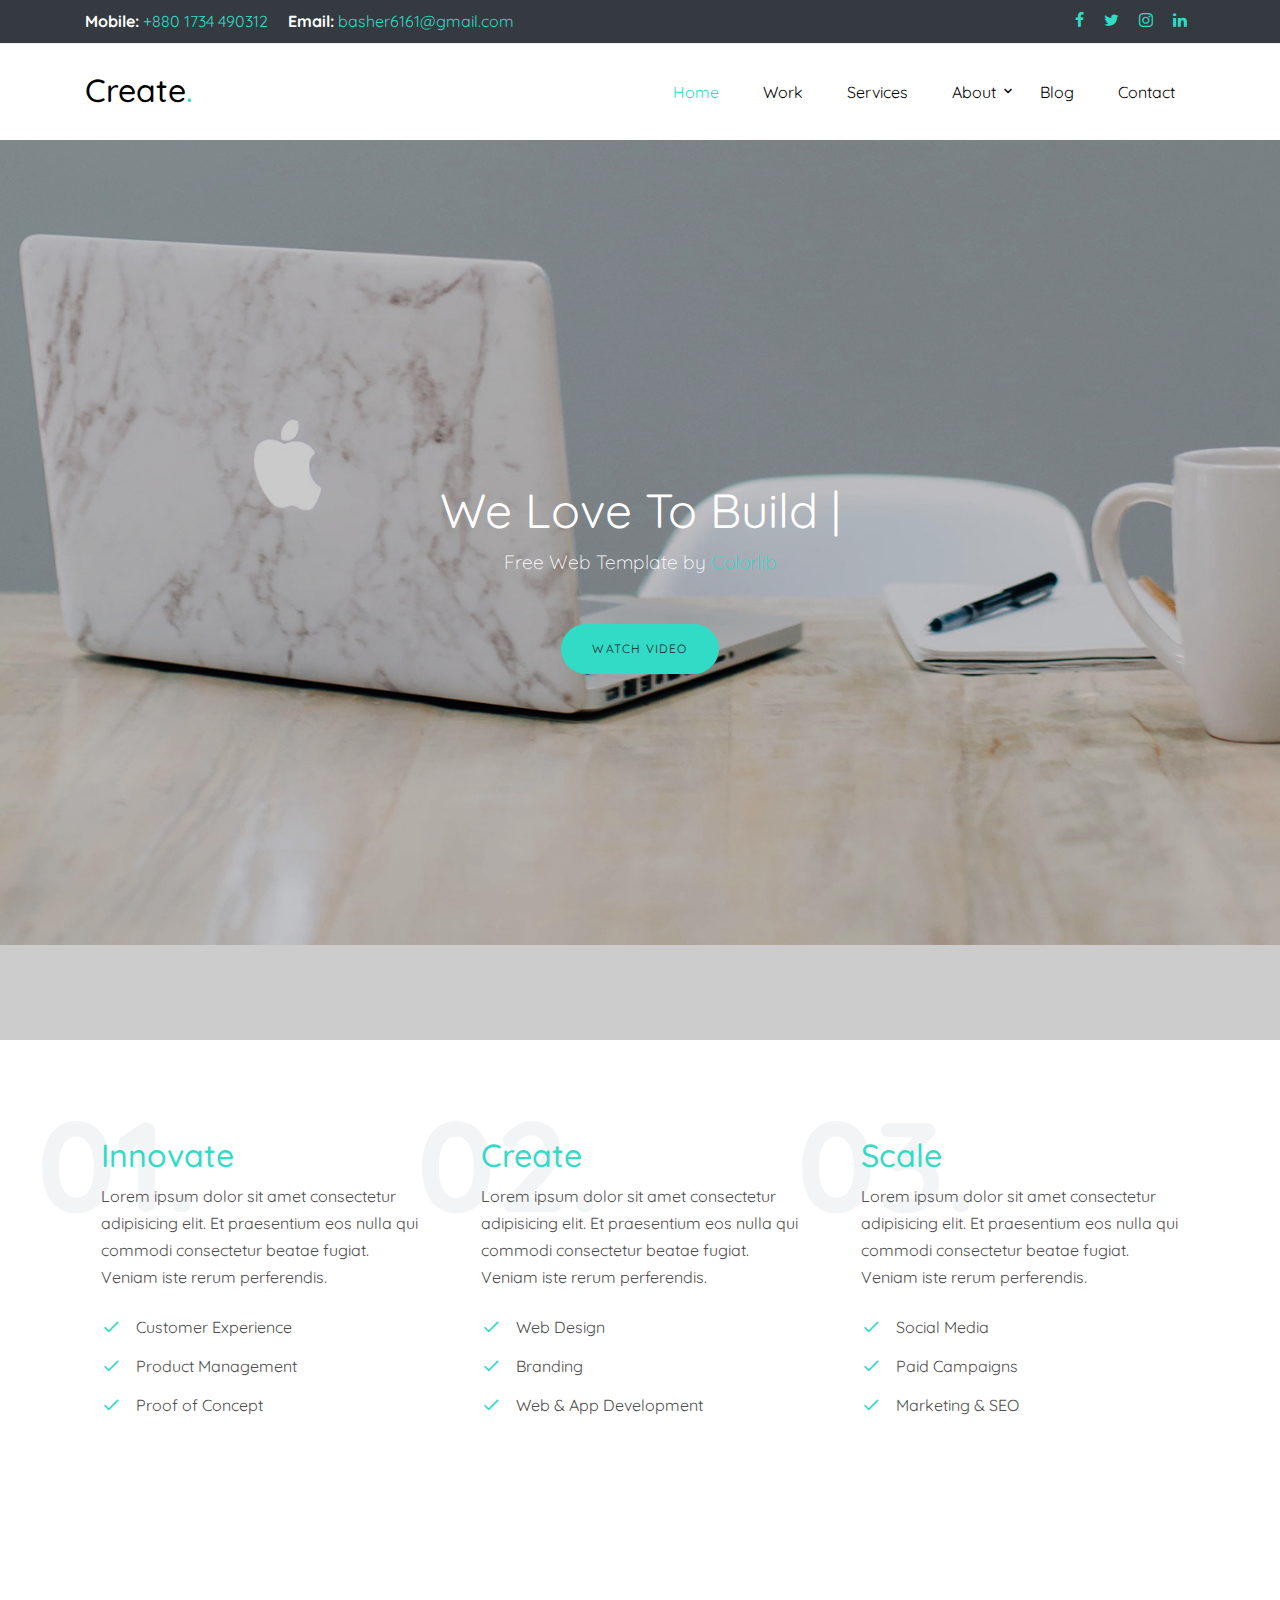
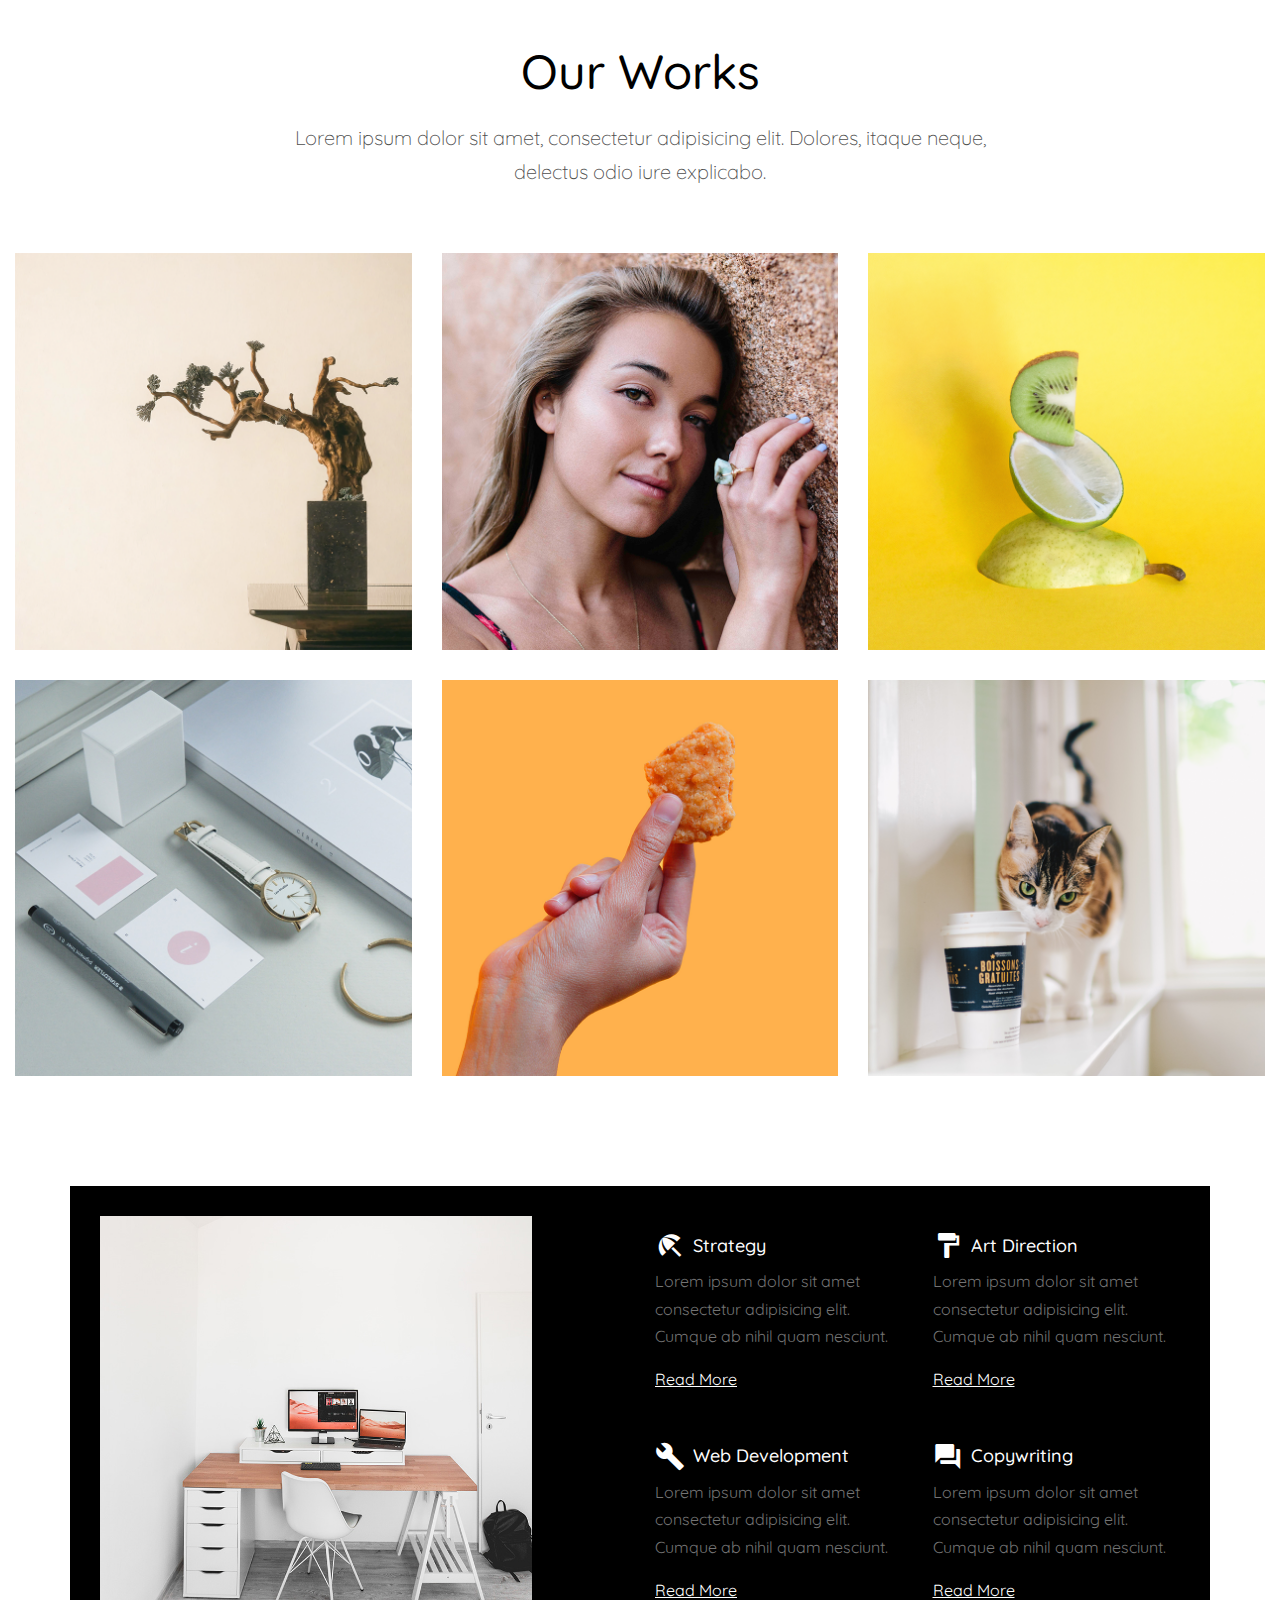
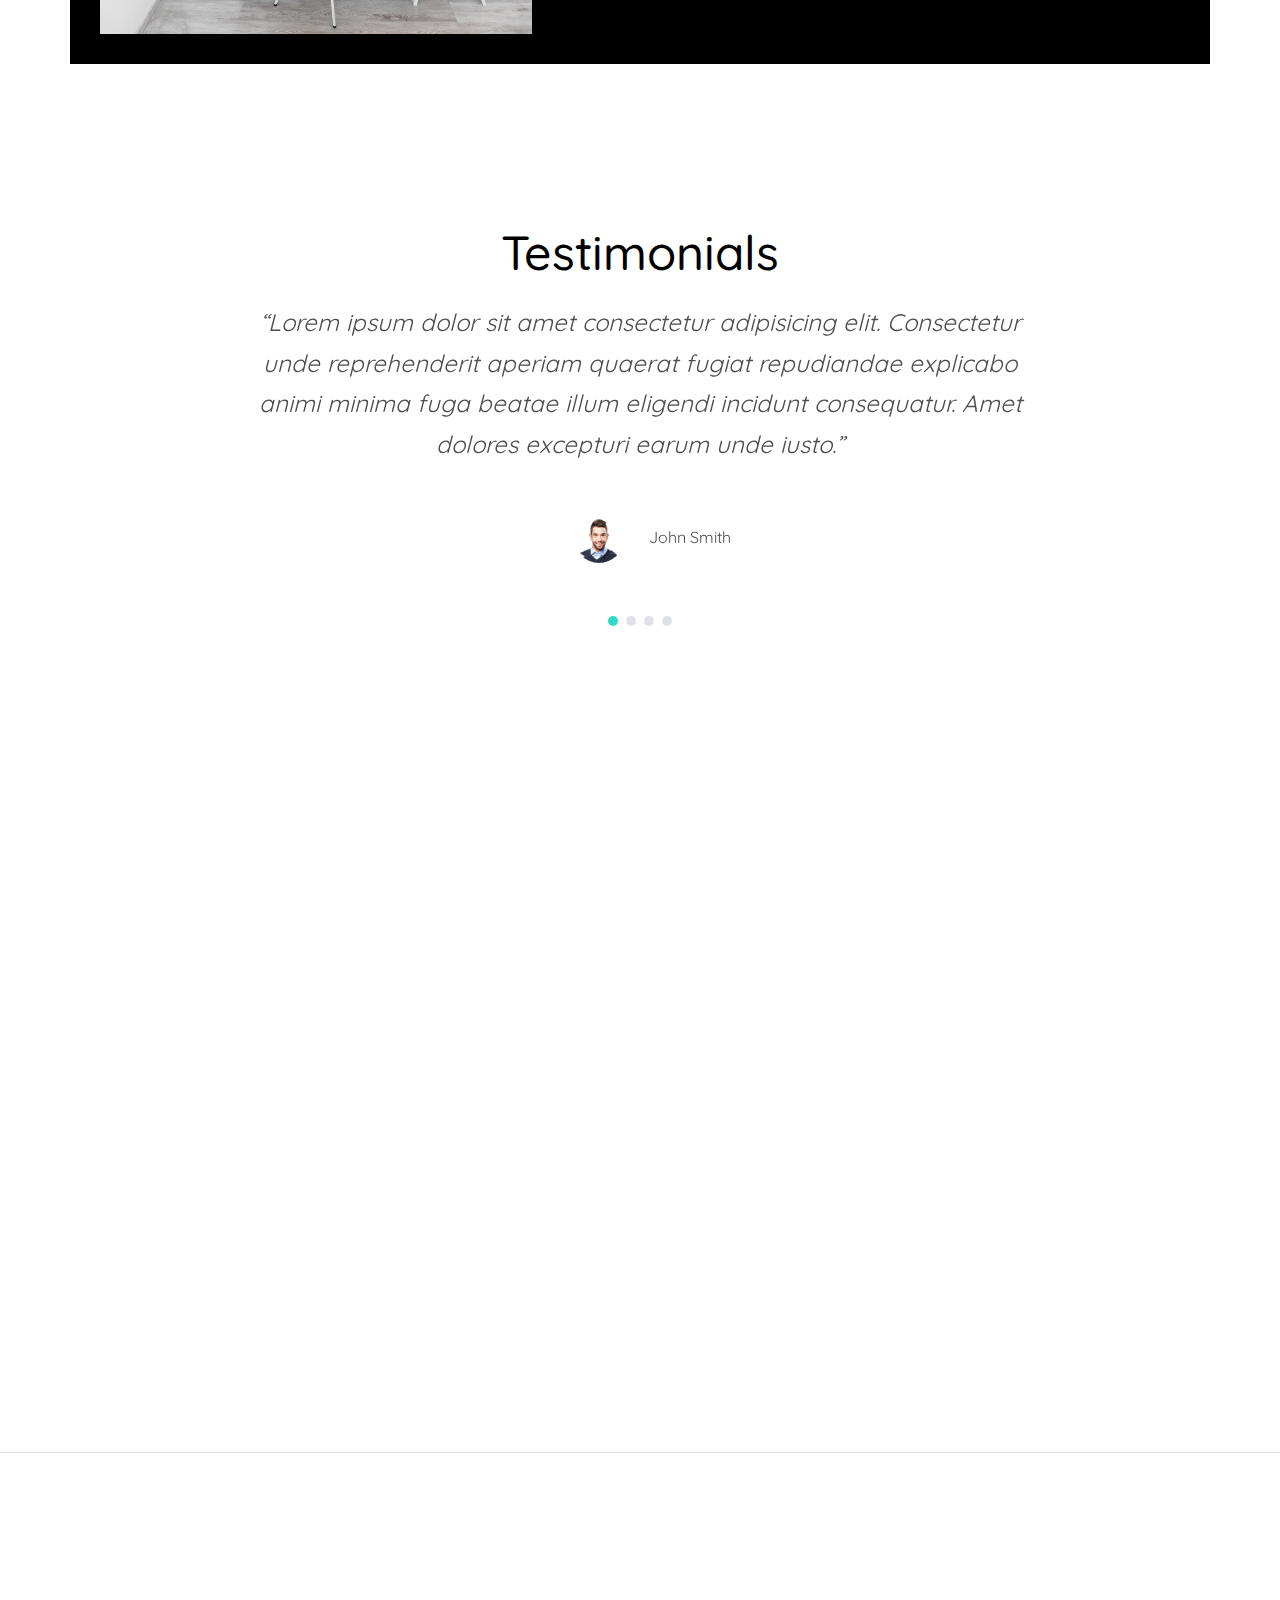
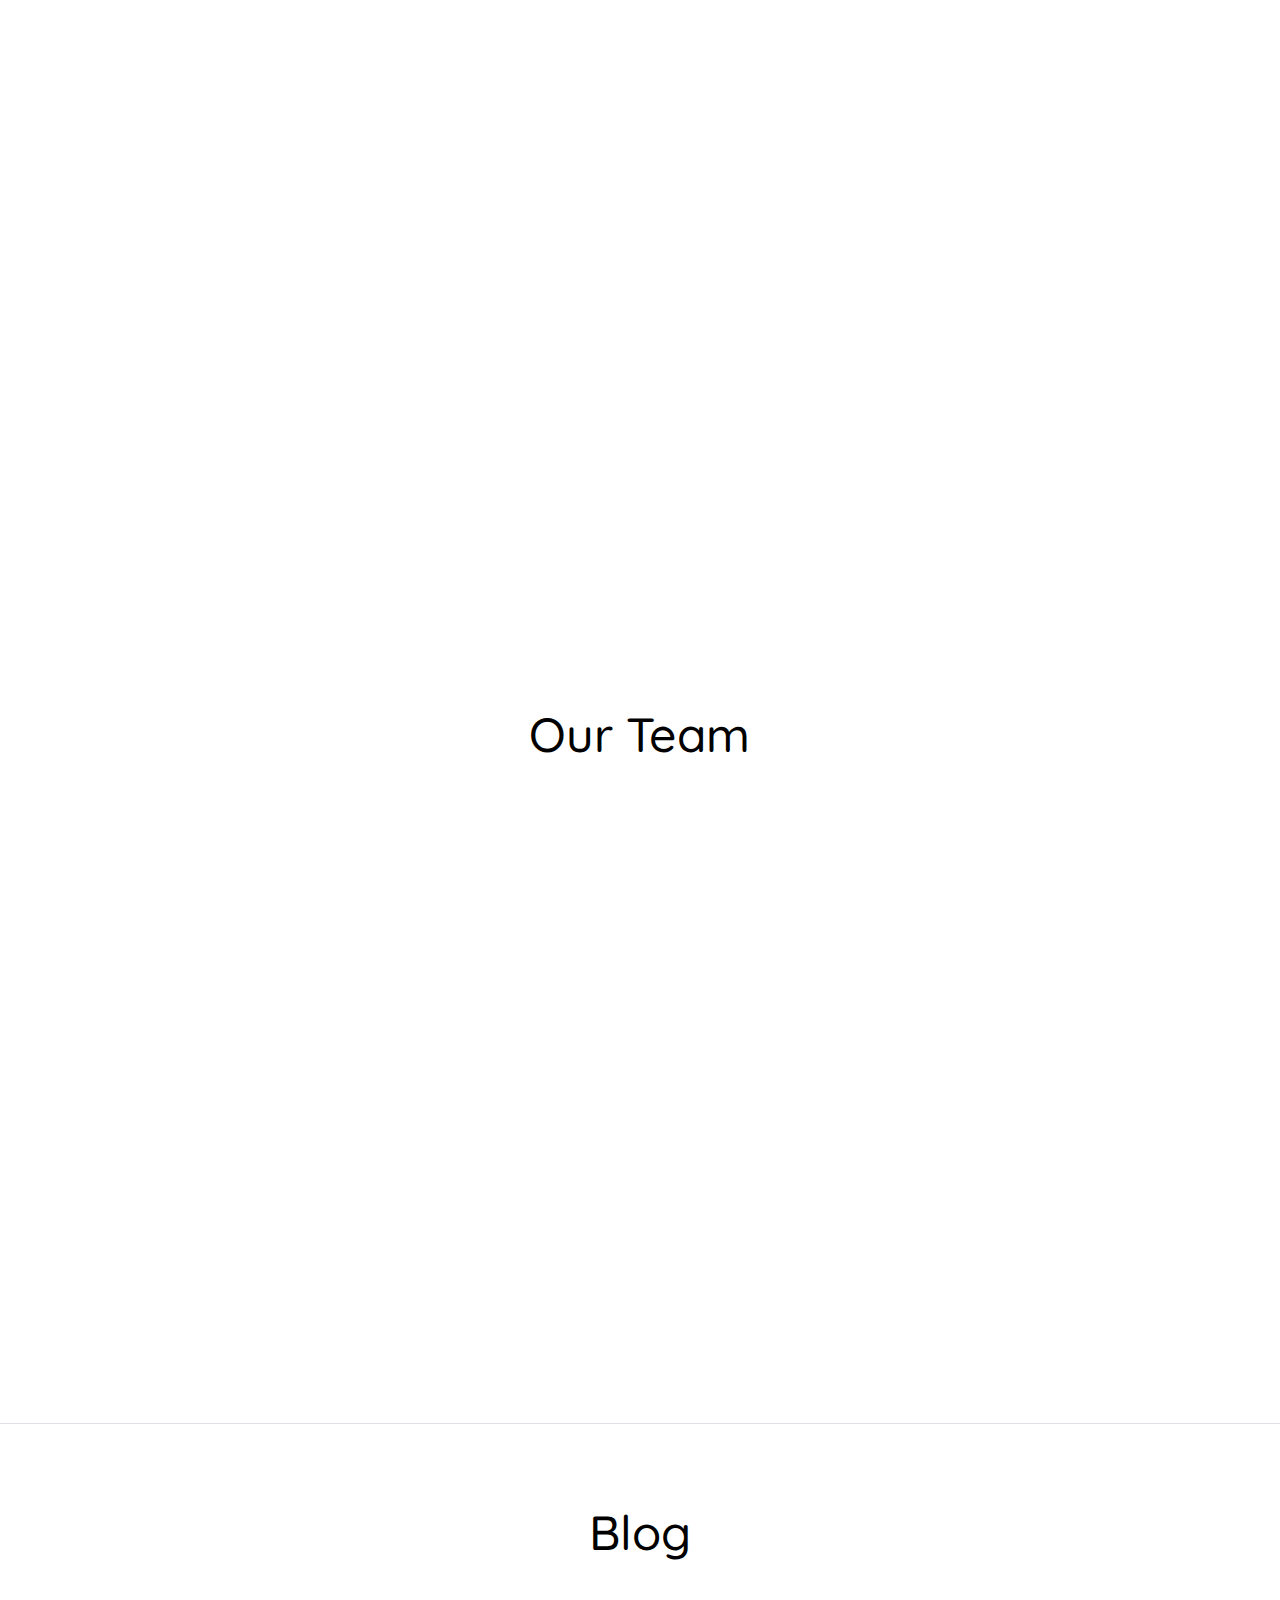
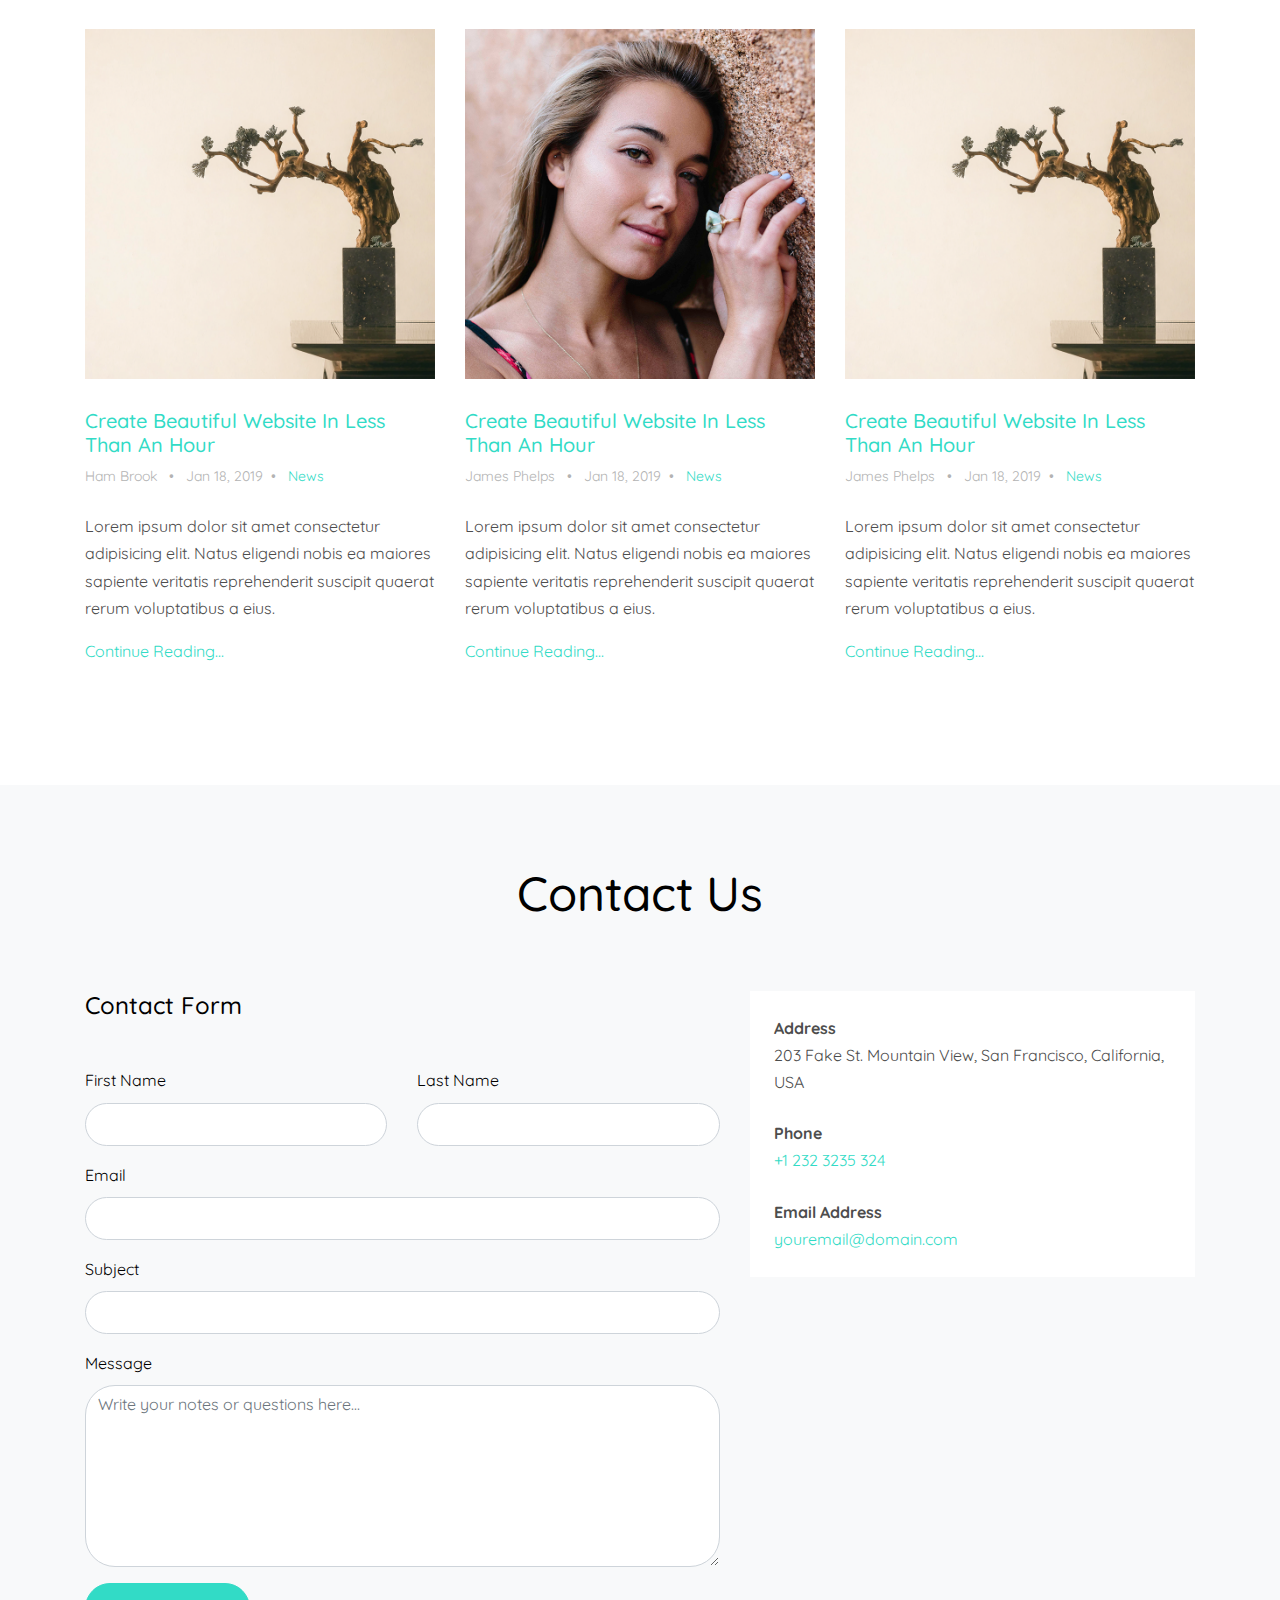
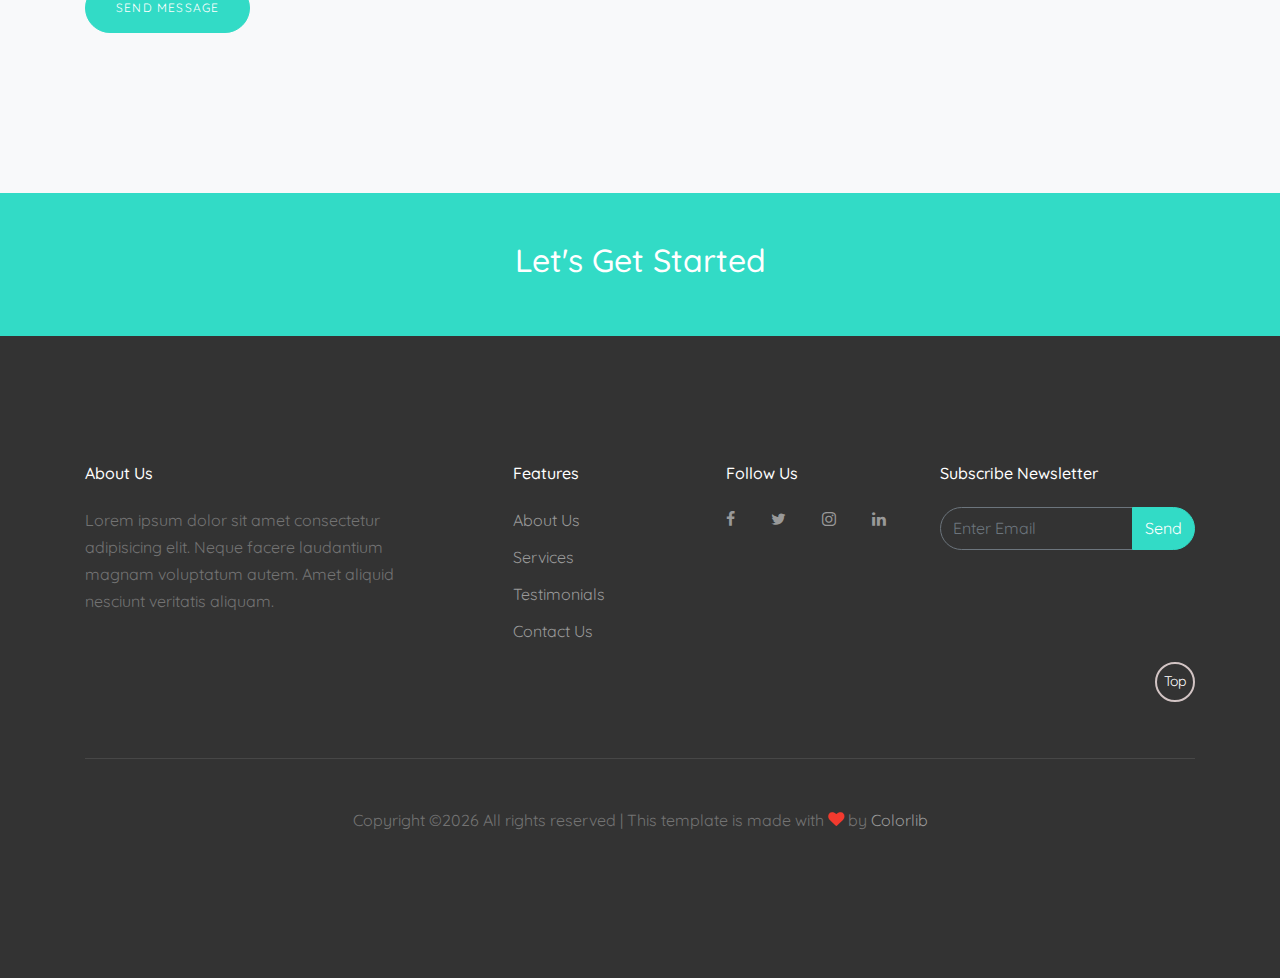
<file: index.html>
<!DOCTYPE html>
<html lang="en">
  <head>
   <!--  <title>Create &mdash; WordPress | HTML/CSS <!--Onepage Website Template by Colorlib--></title>
    <title>Create &mdash; WordPress | HTML/CSS</title>
    <meta charset="utf-8">
    <meta name="viewport" content="width=device-width, initial-scale=1, shrink-to-fit=no">

    <link href="https://fonts.googleapis.com/css?family=Quicksand:300,400,500,700,900" rel="stylesheet">
    <link rel="stylesheet" href="fonts/icomoon/style.css">

    <link rel="stylesheet" href="css/bootstrap.min.css">
    <link rel="stylesheet" href="css/jquery-ui.css">
    <link rel="stylesheet" href="css/owl.carousel.min.css">
    <link rel="stylesheet" href="css/owl.theme.default.min.css">
    <link rel="stylesheet" href="css/owl.theme.default.min.css">

    <link rel="stylesheet" href="css/jquery.fancybox.min.css">

    <link rel="stylesheet" href="css/bootstrap-datepicker.css">

    <link rel="stylesheet" href="fonts/flaticon/font/flaticon.css">

    <link rel="stylesheet" href="css/aos.css">

    <link rel="stylesheet" href="css/style.css">
    
  </head>
  <body data-spy="scroll" data-target=".site-navbar-target" data-offset="300">
  
  <div class="site-wrap">

    <div class="site-mobile-menu site-navbar-target">
      <div class="site-mobile-menu-header">
        <div class="site-mobile-menu-close mt-3">
          <span class="icon-close2 js-menu-toggle"></span>
        </div>
      </div>
      <div class="site-mobile-menu-body"></div>
    </div>
   
    <div class="border-bottom top-bar py-2 bg-dark" id="home-section">
      <div class="container">
        <div class="row">
          <div class="col-md-6">
            <p class="mb-0">
              <span class="mr-3"><strong class="text-white">Mobile:</strong> <a href="tel://#">+880 1734 490312</a></span>
              <span><strong class="text-white">Email:</strong> <a href="https://mail.google.com/mail/u/6/#inbox">basher6161@gmail.com</a></span>
            </p>
          </div>
          <div class="col-md-6">
            <ul class="social-media">
              <li><a href="https://www.facebook.com/mabasher/" target="_blank" class="p-2"><span class="icon-facebook"></span></a></li>
              <li><a href="https://twitter.com/_abulbasher"target="_blank" class="p-2"><span class="icon-twitter"></span></a></li>
              <li><a href="https://www.instagram.com/muhammad_abul_basher/" target="_blank" class="p-2"><span class="icon-instagram"></span></a></li>
              <li><a href="https://www.linkedin.com/in/muhammadabulbasher/" target="_blank" class="p-2"><span class="icon-linkedin"></span></a></li>
            </ul>
          </div>
        </div>
      </div> 
    </div>

    <header class="site-navbar py-4 bg-white js-sticky-header site-navbar-target" role="banner">

      <div class="container">
        <div class="row align-items-center">
          
          <div class="col-11 col-xl-2">
            <h1 class="mb-0 site-logo"><a href="index.html" class="text-black h2 mb-0">Create<span class="text-primary">.</span> </a></h1>
          </div>
          <div class="col-12 col-md-10 d-none d-xl-block">
            <nav class="site-navigation position-relative text-right" role="navigation">

              <ul class="site-menu main-menu js-clone-nav mr-auto d-none d-lg-block">
                <li><a href="#home-section" class="nav-link">Home</a></li>
                <li><a href="#work-section" class="nav-link">Work</a></li>
                <li>
                  <a href="#services-section" class="nav-link">Services</a>
                </li>
                <li class="has-children">
                  <a href="#about-section" class="nav-link">About</a>
                  <ul class="dropdown">
                    <li><a href="#about-section">Specialties</a></li>
                    <li><a href="#team-section">Our Team</a></li>
                  </ul>
                </li>
                <li><a href="#blog-section" class="nav-link">Blog</a></li>
                <li><a href="#contact-section" class="nav-link">Contact</a></li>
               <!--  <li><a href="contact.html" class="nav-link">Contact</a></li> -->
              </ul>
            </nav>
          </div>


          <div class="d-inline-block d-xl-none ml-md-0 mr-auto py-3" style="position: relative; top: 3px;"><a href="#" class="site-menu-toggle js-menu-toggle text-black"><span class="icon-menu h3"></span></a></div>

        </div>
      </div>
      
    </header>

  

    <div class="site-blocks-cover overlay" style="background-image: url(images/hero_1.jpg);" data-aos="fade" data-stellar-background-ratio="0.5">
      <div class="container">
        <div class="row align-items-center justify-content-center text-center">

          <div class="col-md-12" data-aos="fade-up" data-aos-delay="400">
                        
            <div class="row justify-content-center mb-4">
              <div class="col-md-8 text-center">
                <h1>We Love To Build <span class="typed-words"></span></h1>
                <p class="lead mb-5">Free Web Template by <a href="#" target="_blank">Colorlib</a></p>
                <div><a data-fancybox data-ratio="2" href="https://vimeo.com/317571768" class="btn btn-primary btn-md">Watch Video</a></div>
              </div>
            </div>

          </div>
        </div>
      </div>
    </div>  


    

    <section class="site-section">
      <div class="container">
        <div class="row">
          <div class="col-md-6 col-lg-4">
            <div class="p-3 box-with-humber">
              <div class="number-behind">01.</div>
              <h2 class="text-primary">Innovate</h2>
              <p class="mb-4">Lorem ipsum dolor sit amet consectetur adipisicing elit. Et praesentium eos nulla qui commodi consectetur beatae fugiat. Veniam iste rerum perferendis.</p>
              <ul class="list-unstyled ul-check primary">
                <li>Customer Experience</li>
                <li>Product Management</li>
                <li>Proof of Concept</li>
              </ul>
            </div>
          </div>

          <div class="col-md-6 col-lg-4">
            <div class="p-3 box-with-humber">
              <div class="number-behind">02.</div>
              <h2 class="text-primary">Create</h2>
              <p class="mb-4">Lorem ipsum dolor sit amet consectetur adipisicing elit. Et praesentium eos nulla qui commodi consectetur beatae fugiat. Veniam iste rerum perferendis.</p>
              <ul class="list-unstyled ul-check primary">
                <li>Web Design</li>
                <li>Branding</li>
                <li>Web &amp; App Development</li>
              </ul>
            </div>
          </div>

          <div class="col-md-6 col-lg-4">
            <div class="p-3 box-with-humber">
              <div class="number-behind">03.</div>
              <h2 class="text-primary">Scale</h2>
              <p class="mb-4">Lorem ipsum dolor sit amet consectetur adipisicing elit. Et praesentium eos nulla qui commodi consectetur beatae fugiat. Veniam iste rerum perferendis.</p>
              <ul class="list-unstyled ul-check primary">
                <li>Social Media</li>
                <li>Paid Campaigns</li>
                <li>Marketing &amp; SEO</li>
              </ul>
            </div>
          </div>
        </div>
      </div>
    </section>

    <section class="site-section" id="work-section">
      <div class="container">
        <div class="row mb-5 justify-content-center">
          <div class="col-md-8 text-center">
            <h2 class="text-black h1 site-section-heading text-center">Our Works</h2>
            <p class="lead">Lorem ipsum dolor sit amet, consectetur adipisicing elit. Dolores, itaque neque, delectus odio iure explicabo.</p>
          </div>
        </div>
      </div>
      <div class="container-fluid">
        <div class="row">
          <div class="col-md-6 col-lg-4">
            <a href="images/img_1.jpg" class="media-1" data-fancybox="gallery">
              <img src="images/img_1.jpg" alt="Image" class="img-fluid">
              <div class="media-1-content">
                <h2>Bonzai Tree</h2>
                <span class="category">Web Application</span>
              </div>
            </a>
          </div>
          <div class="col-md-6 col-lg-4">
            <a href="images/img_2.jpg" class="media-1" data-fancybox="gallery">
              <img src="images/img_2.jpg" alt="Image" class="img-fluid">
              <div class="media-1-content">
                <h2>Simple Woman</h2>
                <span class="category">Branding</span>
              </div>
            </a>
          </div>
          <div class="col-md-6 col-lg-4">
            <a href="images/img_3.jpg" class="media-1" data-fancybox="gallery">
              <img src="images/img_3.jpg" alt="Image" class="img-fluid">
              <div class="media-1-content">
                <h2>Fruits</h2>
                <span class="category">Website</span>
              </div>
            </a>
          </div>

          <div class="col-md-6 col-lg-4">
            <a href="images/img_4.jpg" class="media-1" data-fancybox="gallery">
              <img src="images/img_4.jpg" alt="Image" class="img-fluid">
              <div class="media-1-content">
                <h2>Design Material</h2>
                <span class="category">Web Application</span>
              </div>
            </a>
          </div>
          <div class="col-md-6 col-lg-4">
            <a href="images/img_5.jpg" class="media-1" data-fancybox="gallery">
              <img src="images/img_5.jpg" alt="Image" class="img-fluid">
              <div class="media-1-content">
                <h2>Handy Food</h2>
                <span class="category">Branding</span>
              </div>
            </a>
          </div>
          <div class="col-md-6 col-lg-4">
            <a href="images/img_6.jpg" class="media-1" data-fancybox="gallery">
              <img src="images/img_6.jpg" alt="Image" class="img-fluid">
              <div class="media-1-content">
                <h2>Cat With Cup</h2>
                <span class="category">Website</span>
              </div>
            </a>
          </div>

         
        </div>
      </div>
    </section>

    <section class="section ft-feature-1">
      <div class="container">
        <div class="row align-items-stretch">
          <div class="col-12 bg-black w-100 ft-feature-1-content">
            <div class="row align-items-center">
              <div class="col-lg-5">
                
                  <img src="images/about_1.jpg" alt="Image" class="img-fluid mb-4 mb-lg-0">
                
              </div>
              <div class="col-lg-3 ml-auto">
                <div class="mb-5">
                  <h3 class="d-flex align-items-center"><span class="icon icon-beach_access mr-2"></span><span>Strategy</span></h3>
                  <p>Lorem ipsum dolor sit amet consectetur adipisicing elit. Cumque ab nihil quam nesciunt.</p>
                  <p><a href="#">Read More</a></p>
                </div>

                <div>
                  <h3 class="d-flex align-items-center"><span class="icon icon-build mr-2"></span><span>Web Development</span></h3>
                  <p>Lorem ipsum dolor sit amet consectetur adipisicing elit. Cumque ab nihil quam nesciunt.</p>
                  <p><a href="#">Read More</a></p>
                </div>

              </div>
              <div class="col-lg-3">
                <div class="mb-5">
                  <h3 class="d-flex align-items-center"><span class="icon icon-format_paint mr-2"></span><span>Art Direction</span></h3>
                  <p>Lorem ipsum dolor sit amet consectetur adipisicing elit. Cumque ab nihil quam nesciunt.</p>
                  <p><a href="#">Read More</a></p>
                </div>

                <div>
                  <h3 class="d-flex align-items-center"><span class="icon icon-question_answer mr-2"></span><span>Copywriting</span></h3>
                  <p>Lorem ipsum dolor sit amet consectetur adipisicing elit. Cumque ab nihil quam nesciunt.</p>
                  <p><a href="#">Read More</a></p>
                </div>
              </div>
            </div>
          </div>
        </div>
      </div>
    </section>


    <section class="site-section testimonial-wrap">
      <div class="container">
        <div class="row justify-content-center">
          <div class="col-md-8 text-center">
            <h2 class="text-black h1 site-section-heading text-center">Testimonials</h2>
          </div>
        </div>
      </div>
      <div class="slide-one-item home-slider owl-carousel">
          <div>
            <div class="testimonial">
              
              <blockquote class="mb-5">
                <p>&ldquo;Lorem ipsum dolor sit amet consectetur adipisicing elit. Consectetur unde reprehenderit aperiam quaerat fugiat repudiandae explicabo animi minima fuga beatae illum eligendi incidunt consequatur. Amet dolores excepturi earum unde iusto.&rdquo;</p>
              </blockquote>

              <figure class="mb-4 d-flex align-items-center justify-content-center">
                <div><img src="images/person_3.jpg" alt="Image" class="w-50 img-fluid mb-3"></div>
                <p>John Smith</p>
              </figure>
            </div>
          </div>
          <div>
            <div class="testimonial">

              <blockquote class="mb-5">
                <p>&ldquo;Lorem ipsum dolor sit amet consectetur adipisicing elit. Consectetur unde reprehenderit aperiam quaerat fugiat repudiandae explicabo animi minima fuga beatae illum eligendi incidunt consequatur. Amet dolores excepturi earum unde iusto.&rdquo;</p>
              </blockquote>
              <figure class="mb-4 d-flex align-items-center justify-content-center">
                <div><img src="images/person_2.jpg" alt="Image" class="w-50 img-fluid mb-3"></div>
                <p>Christine Aguilar</p>
              </figure>
              
            </div>
          </div>

          <div>
            <div class="testimonial">

              <blockquote class="mb-5">
                <p>&ldquo;Lorem ipsum dolor sit amet consectetur adipisicing elit. Consectetur unde reprehenderit aperiam quaerat fugiat repudiandae explicabo animi minima fuga beatae illum eligendi incidunt consequatur. Amet dolores excepturi earum unde iusto.&rdquo;</p>
              </blockquote>
              <figure class="mb-4 d-flex align-items-center justify-content-center">
                <div><img src="images/person_4.jpg" alt="Image" class="w-50 img-fluid mb-3"></div>
                <p>Robert Spears</p>
              </figure>

              
            </div>
          </div>

          <div>
            <div class="testimonial">

              <blockquote class="mb-5">
                <p>&ldquo;Lorem ipsum dolor sit amet consectetur adipisicing elit. Consectetur unde reprehenderit aperiam quaerat fugiat repudiandae explicabo animi minima fuga beatae illum eligendi incidunt consequatur. Amet dolores excepturi earum unde iusto.&rdquo;</p>
              </blockquote>
              <figure class="mb-4 d-flex align-items-center justify-content-center">
                <div><img src="images/person_5.jpg" alt="Image" class="w-50 img-fluid mb-3"></div>
                <p>Bruce Rogers</p>
              </figure>

            </div>
          </div>

        </div>
    </section>

    <section class="site-section border-bottom" id="services-section">
      <div class="container">
        <div class="row justify-content-center mb-5">
          <div class="col-md-8 text-center" data-aos="fade-up">
            <h2 class="text-black h1 site-section-heading text-center">Our Services</h2>
          </div>
        </div>
        <div class="row align-items-stretch">
          <div class="col-md-6 col-lg-4 mb-4 mb-lg-4" data-aos="fade-up">
            <div class="unit-4 d-flex">
              <div class="unit-4-icon mr-4"><span class="text-primary icon-laptop2"></span></div>
              <div>
                <h3>Web Design</h3>
                <p>Lorem ipsum dolor sit amet consectetur adipisicing elit. Perferendis quis molestiae vitae eligendi at.</p>
                <p><a href="#">Learn More</a></p>
              </div>
            </div>
          </div>
          <div class="col-md-6 col-lg-4 mb-4 mb-lg-4" data-aos="fade-up" data-aos-delay="100">
            <div class="unit-4 d-flex">
              <div class="unit-4-icon mr-4"><span class="text-primary icon-shopping_cart"></span></div>
              <div>
                <h3>eCommerce</h3>
                <p>Lorem ipsum dolor sit amet consectetur adipisicing elit. Perferendis quis molestiae vitae eligendi at.</p>
                <p><a href="#">Learn More</a></p>
              </div>
            </div>
          </div>
          <div class="col-md-6 col-lg-4 mb-4 mb-lg-4" data-aos="fade-up" data-aos-delay="200">
            <div class="unit-4 d-flex">
              <div class="unit-4-icon mr-4"><span class="text-primary icon-question_answer"></span></div>
              <div>
                <h3>Web Applications</h3>
                <p>Lorem ipsum dolor sit amet consectetur adipisicing elit. Perferendis quis molestiae vitae eligendi at.</p>
                <p><a href="#">Learn More</a></p>
              </div>
            </div>
          </div>


          <div class="col-md-6 col-lg-4 mb-4 mb-lg-4" data-aos="fade-up" data-aos-delay="300">
            <div class="unit-4 d-flex">
              <div class="unit-4-icon mr-4"><span class="text-primary icon-format_paint"></span></div>
              <div>
                <h3>Branding</h3>
                <p>Lorem ipsum dolor sit amet consectetur adipisicing elit. Perferendis quis molestiae vitae eligendi at.</p>
                <p><a href="#">Learn More</a></p>
              </div>
            </div>
          </div>
          <div class="col-md-6 col-lg-4 mb-4 mb-lg-4" data-aos="fade-up" data-aos-delay="400">
            <div class="unit-4 d-flex">
              <div class="unit-4-icon mr-4"><span class="text-primary icon-extension"></span></div>
              <div>
                <h3>Copy Writing</h3>
                <p>Lorem ipsum dolor sit amet consectetur adipisicing elit. Perferendis quis molestiae vitae eligendi at.</p>
                <p><a href="#">Learn More</a></p>
              </div>
            </div>
          </div>
          <div class="col-md-6 col-lg-4 mb-4 mb-lg-4" data-aos="fade-up" data-aos-delay="500">
            <div class="unit-4 d-flex">
              <div class="unit-4-icon mr-4"><span class="text-primary icon-phonelink"></span></div>
              <div>
                <h3>Mobile Applications</h3>
                <p>Lorem ipsum dolor sit amet consectetur adipisicing elit. Perferendis quis molestiae vitae eligendi at.</p>
                <p><a href="#">Learn More</a></p>
              </div>
            </div>
          </div>

        </div>
      </div>
    </section>

    <div class="site-section" id="about-section">
      <div class="container">
        <div class="row mb-5">
          
          <div class="col-md-5 ml-auto mb-5 order-md-2" data-aos="fade">
            <img src="images/about_1.jpg" alt="Image" class="img-fluid rounded">
          </div>
          <div class="col-md-6 order-md-1" data-aos="fade">

            <div class="row">

              <div class="col-12">
                <div class="text-left pb-1">
                  <h2 class="text-black h1 site-section-heading">About Us</h2>
                </div>
              </div>
              <div class="col-12 mb-4">
                <p class="lead">Lorem ipsum dolor sit amet, consectetur adipisicing elit. Eveniet incidunt magnam corrupti, odit eos harum quaerat nostrum voluptatibus aspernatur eligendi accusantium cum, impedit blanditiis voluptate commodi doloribus, nemo dignissimos recusandae.</p>
              </div>
              <div class="col-md-12 mb-md-5 mb-0 col-lg-6">
                <div class="unit-4">
                  <div class="unit-4-icon mr-4 mb-3"><span class="text-secondary icon-phonelink"></span></div>
                  <div>
                    <h3>Web &amp; Mobile Specialties</h3>
                    <p>Lorem ipsum dolor sit amet consectetur adipisicing elit. Perferendis quis consect.</p>
                    <p class="mb-0"><a href="#">Learn More</a></p>
                  </div>
                </div>
              </div>
              <div class="col-md-12 mb-md-5 mb-0 col-lg-6">
                <div class="unit-4">
                  <div class="unit-4-icon mr-4 mb-3"><span class="text-secondary icon-extension"></span></div>
                  <div>
                    <h3>Intuitive Thinkers</h3>
                    <p>Lorem ipsum dolor sit amet consectetur adipisicing elit. Perferendis quis.</p>
                    <p class="mb-0"><a href="#">Learn More</a></p>
                  </div>
                </div>
              </div>
            </div>
          </div>
          
        </div>
      </div>
    </div>
  
    
    <div class="site-section border-bottom" id="team-section">
      <div class="container">
        <div class="row justify-content-center mb-5">
          <div class="col-md-7 text-center">
            <h2 class="text-black h1 site-section-heading">Our Team</h2>
          </div>
        </div>
        <div class="row">
          <div class="col-md-6 col-lg-4 mb-5 mb-lg-0" data-aos="fade" data-aos-delay="100">
            <div class="person text-center">
              <img src="images/person_2.jpg" alt="Image" class="img-fluid rounded-circle w-50 mb-5">
              <h3>John Rooster</h3>
              <p class="position text-muted">Co-Founder, President</p>
              <p class="mb-4">Lorem ipsum dolor sit amet consectetur adipisicing elit. Nisi at consequatur unde molestiae quidem provident voluptatum deleniti quo iste error eos est praesentium distinctio cupiditate tempore suscipit inventore deserunt tenetur.</p>
              <ul class="ul-social-circle">
                <li><a href="#"><span class="icon-facebook"></span></a></li>
                <li><a href="#"><span class="icon-twitter"></span></a></li>
                <li><a href="#"><span class="icon-linkedin"></span></a></li>
                <li><a href="#"><span class="icon-instagram"></span></a></li>
              </ul>
            </div>
          </div>
          <div class="col-md-6 col-lg-4 mb-5 mb-lg-0" data-aos="fade" data-aos-delay="200">
            <div class="person text-center">
              <img src="images/person_3.jpg" alt="Image" class="img-fluid rounded-circle w-50 mb-5">
              <h3>Tom Sharp</h3>
              <p class="position text-muted">Co-Founder, COO</p>
              <p class="mb-4">Lorem ipsum dolor sit amet consectetur adipisicing elit. Nisi at consequatur unde molestiae quidem provident voluptatum deleniti quo iste error eos est praesentium distinctio cupiditate tempore suscipit inventore deserunt tenetur.</p>
              <ul class="ul-social-circle">
                <li><a href="#"><span class="icon-facebook"></span></a></li>
                <li><a href="#"><span class="icon-twitter"></span></a></li>
                <li><a href="#"><span class="icon-linkedin"></span></a></li>
                <li><a href="#"><span class="icon-instagram"></span></a></li>
              </ul>
            </div>
          </div>
          <div class="col-md-6 col-lg-4 mb-5 mb-lg-0" data-aos="fade" data-aos-delay="300">
            <div class="person text-center">
              <img src="images/person_4.jpg" alt="Image" class="img-fluid rounded-circle w-50 mb-5">
              <h3>Winston Hodson</h3>
              <p class="position text-muted">Marketing</p>
              <p class="mb-4">Lorem ipsum dolor sit amet consectetur adipisicing elit. Nisi at consequatur unde molestiae quidem provident voluptatum deleniti quo iste error eos est praesentium distinctio cupiditate tempore suscipit inventore deserunt tenetur.</p>
              <ul class="ul-social-circle">
                <li><a href="#"><span class="icon-facebook"></span></a></li>
                <li><a href="#"><span class="icon-twitter"></span></a></li>
                <li><a href="#"><span class="icon-linkedin"></span></a></li>
                <li><a href="#"><span class="icon-instagram"></span></a></li>
              </ul>
            </div>
          </div>
        </div>
      </div>
    </div>

    <section class="site-section" id="blog-section">
      <div class="container">
        <div class="row justify-content-center mb-5">
          <div class="col-md-8 text-center">
            <h2 class="text-black h1 site-section-heading text-center">Blog</h2>
          </div>
        </div>

        <div class="row">
          <div class="col-md-6 col-lg-4 mb-4 mb-lg-4">
            <div class="h-entry">
              <a href="single.html"><img src="images/img_1.jpg" alt="Image" class="img-fluid"></a>
              <h2 class="font-size-regular"><a href="single.html">Create Beautiful Website In Less Than An Hour</a></h2>
              <div class="meta mb-4">Ham Brook <span class="mx-2">&bullet;</span> Jan 18, 2019<span class="mx-2">&bullet;</span> <a href="#">News</a></div>
              <p>Lorem ipsum dolor sit amet consectetur adipisicing elit. Natus eligendi nobis ea maiores sapiente veritatis reprehenderit suscipit quaerat rerum voluptatibus a eius.</p>
              <p><a href="#">Continue Reading...</a></p>
            </div> 
          </div>
          <div class="col-md-6 col-lg-4 mb-4 mb-lg-4">
            <div class="h-entry">
              <a href="single.html"><img src="images/img_2.jpg" alt="Image" class="img-fluid"></a>
              <h2 class="font-size-regular"><a href="single.html">Create Beautiful Website In Less Than An Hour</a></h2>
              <div class="meta mb-4">James Phelps <span class="mx-2">&bullet;</span> Jan 18, 2019<span class="mx-2">&bullet;</span> <a href="#">News</a></div>
              <p>Lorem ipsum dolor sit amet consectetur adipisicing elit. Natus eligendi nobis ea maiores sapiente veritatis reprehenderit suscipit quaerat rerum voluptatibus a eius.</p>
              <p><a href="#">Continue Reading...</a></p>
            </div>
          </div>
          <div class="col-md-6 col-lg-4 mb-4 mb-lg-4">
            <div class="h-entry">
              <a href="single.html"><img src="images/img_1.jpg" alt="Image" class="img-fluid"></a>
              <h2 class="font-size-regular"><a href="single.html">Create Beautiful Website In Less Than An Hour</a></h2>
              <div class="meta mb-4">James Phelps <span class="mx-2">&bullet;</span> Jan 18, 2019<span class="mx-2">&bullet;</span> <a href="#">News</a></div>
              <p>Lorem ipsum dolor sit amet consectetur adipisicing elit. Natus eligendi nobis ea maiores sapiente veritatis reprehenderit suscipit quaerat rerum voluptatibus a eius.</p>
              <p><a href="#">Continue Reading...</a></p>
            </div> 
          </div>
          
        </div>
      </div>
    </section>

   


    <section class="site-section bg-light" id="contact-section">
      <div class="container">
        <div class="row mb-5">
          <div class="col-12 text-center">
            <h2 class="text-black h1 site-section-heading">Contact Us</h2>
          </div>
        </div>
        <div class="row">
          <div class="col-md-7 mb-5">

<!--Contact Us Start-->

            <form class="gform" action="https://script.google.com/macros/s/AKfycbzYNygpxe__Ms4jbxegKjFJNPf-AOc3WoG3riNH/exec" method="post"  class="p-5 bg-white">
              
              <h2 class="h4 text-black mb-5">Contact Form</h2> 

              <div class="row form-group">
                <div class="col-md-6 mb-3 mb-md-0">
                  <label class="text-black" for="fname">First Name</label>
                  <input type="text" id="fname" class="form-control">
                </div>
                <div class="col-md-6">
                  <label class="text-black" for="lname">Last Name</label>
                  <input type="text" id="lname" class="form-control">
                </div>
              </div>

              <div class="row form-group">
                
                <div class="col-md-12">
                  <label class="text-black" for="email">Email</label> 
                  <input type="email" id="email" class="form-control">
                </div>
              </div>

              <div class="row form-group">
                
                <div class="col-md-12">
                  <label class="text-black" for="subject">Subject</label> 
                  <input type="subject" id="subject" class="form-control">
                </div>
              </div>

              <div class="row form-group">
                <div class="col-md-12">
                  <label class="text-black" for="message">Message</label> 
                  <textarea name="message" id="message" cols="30" rows="7" class="form-control" placeholder="Write your notes or questions here..."></textarea>
                </div>
              </div>

              <div class="row form-group">
                <div class="col-md-12">
                  <input type="submit" value="Send Message" class="btn btn-primary btn-md text-white">
                </div>
              </div>
			  <div class="row form-group">
                <div class="col-md-12 thankyou_message" style="display:none;">
                  <h3>Message sent successfully!</h3>
				  <!-- <h3>We will get back to you soon</h3> -->
                </div>
              </div>

  
            </form>
			
<!-- Contact Us End-->
			
          </div>
          <div class="col-md-5">
            
            <div class="p-4 mb-3 bg-white">
              <p class="mb-0 font-weight-bold">Address</p>
              <p class="mb-4">203 Fake St. Mountain View, San Francisco, California, USA</p>

              <p class="mb-0 font-weight-bold">Phone</p>
              <p class="mb-4"><a href="#">+1 232 3235 324</a></p>

              <p class="mb-0 font-weight-bold">Email Address</p>
              <p class="mb-0"><a href="#">youremail@domain.com</a></p>

            </div>
            
          </div>
        </div>
      </div>
    </section>

    <a href="#" class="bg-primary py-5 d-block">
      <div class="container">
        <div class="row justify-content-center">
          <div class="col-md10"><h2 class="text-white">Let's Get Started</h2></div>
        </div>
      </div>  
    </a>
    
    <footer class="site-footer">
      <div class="container">
        <div class="row">
          <div class="col-md-9">
            <div class="row">
              <div class="col-md-5">
                <h2 class="footer-heading mb-4">About Us</h2>
                <p>Lorem ipsum dolor sit amet consectetur adipisicing elit. Neque facere laudantium magnam voluptatum autem. Amet aliquid nesciunt veritatis aliquam.</p>
              </div>
              <div class="col-md-3 ml-auto">
                <h2 class="footer-heading mb-4">Features</h2>
                <ul class="list-unstyled">
                  <li><a href="#">About Us</a></li>
                  <li><a href="#">Services</a></li>
                  <li><a href="#">Testimonials</a></li>
                  <li><a href="#">Contact Us</a></li>
                </ul>
              </div>
              <div class="col-md-3">
                <h2 class="footer-heading mb-4">Follow Us</h2>
                <a href="https://www.facebook.com/mabasher/" target="_blank" class="pl-0 pr-3"><span class="icon-facebook"></span></a>
                <a href="https://twitter.com/_abulbasher" target="_blank" class="pl-3 pr-3"><span class="icon-twitter"></span></a>
                <a href="https://www.instagram.com/muhammad_abul_basher/" target="_blank" class="pl-3 pr-3"><span class="icon-instagram"></span></a>
                <a href="https://www.linkedin.com/in/muhammadabulbasher/" target="_blank" class="pl-3 pr-3"><span class="icon-linkedin"></span></a>
              </div>
            </div>
          </div>
          <div class="col-md-3">
            <h2 class="footer-heading mb-4">Subscribe Newsletter</h2>
            <form action="#" method="post">
              <div class="input-group mb-3">
                <input type="text" class="form-control border-secondary text-white bg-transparent" placeholder="Enter Email" aria-label="Enter Email" aria-describedby="button-addon2">
                <div class="input-group-append">
                  <button class="btn btn-primary text-white" type="button" id="button-addon2">Send</button>
                </div>
              </div>
            </form>
          </div>
        </div>
		
		
		<div class="back_to_top">
		<p>Top</p>
	</div>
	
        <div class="row pt-5 mt-5 text-center">
          <div class="col-md-12">
            <div class="border-top pt-5">
            <p>
            <!-- Link back to Colorlib can't be removed. Template is licensed under CC BY 3.0. -->
            Copyright &copy;<script>document.write(new Date().getFullYear());</script> All rights reserved | This template is made with <i class="icon-heart text-danger" aria-hidden="true"></i> by <a href="https://colorlib.com" target="_blank" >Colorlib</a>
            <!-- Link back to Colorlib can't be removed. Template is licensed under CC BY 3.0. -->
            </p>
            </div>
          </div>
          
        </div>
      </div>
    </footer>

  </div> <!-- .site-wrap -->

  <script src="js/jquery-3.3.1.min.js"></script>
  <script src="js/jquery-migrate-3.0.1.min.js"></script>
  <script src="js/jquery-ui.js"></script>
  <script src="js/popper.min.js"></script>
  <script src="js/bootstrap.min.js"></script>
  <script src="js/owl.carousel.min.js"></script>
  <script src="js/jquery.stellar.min.js"></script>
  <script src="js/jquery.countdown.min.js"></script>
  <script src="js/bootstrap-datepicker.min.js"></script>
  <script src="js/jquery.easing.1.3.js"></script>
  <script src="js/aos.js"></script>
  <script src="js/jquery.fancybox.min.js"></script>
  <script src="js/jquery.sticky.js"></script>
  <script src="js/form-submission-handler.js"></script>

  <script src="js/typed.js"></script>
            <script>
            var typed = new Typed('.typed-words', {
            strings: ["Web Apps"," WordPress"," Mobile Apps"],
            typeSpeed: 80,
            backSpeed: 80,
            backDelay: 4000,
            startDelay: 1000,
            loop: true,
            showCursor: true
            });
            </script>

  <script src="js/main.js"></script>
  


  </body>
</html>
</file>
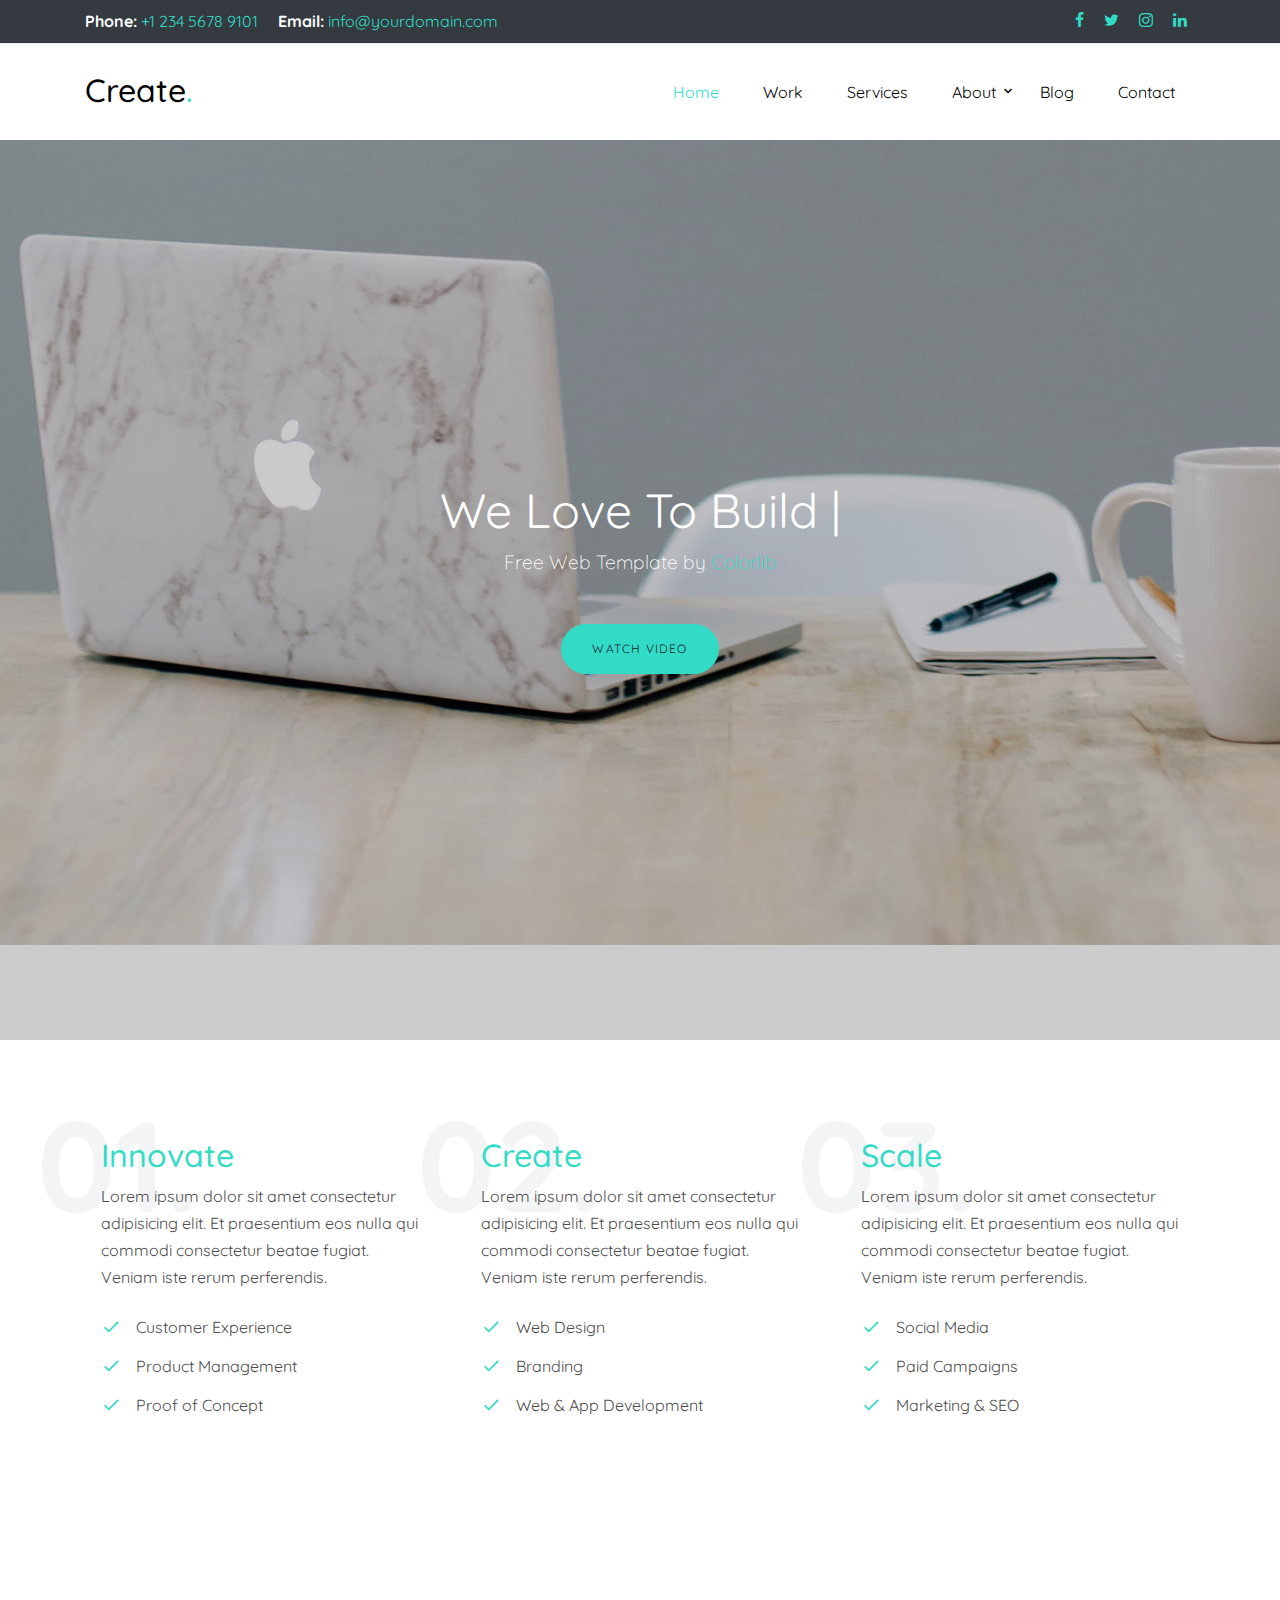
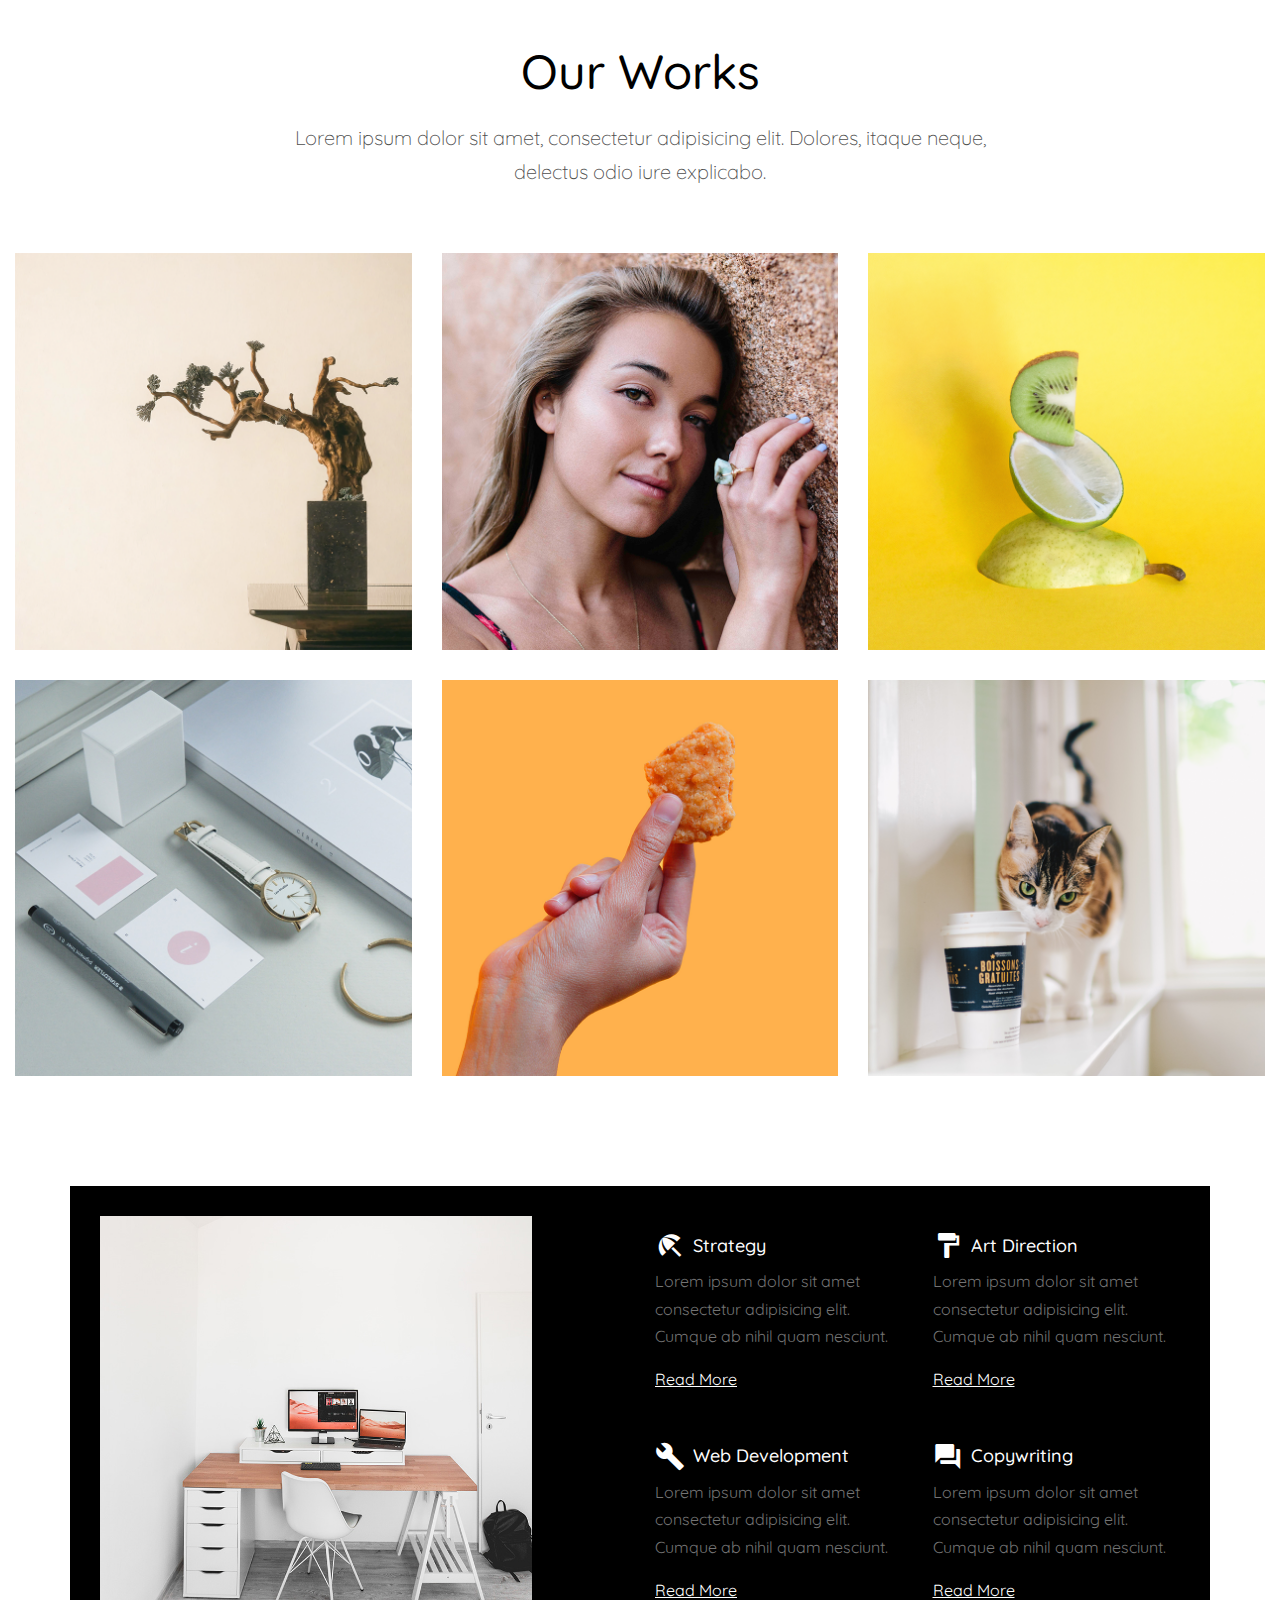
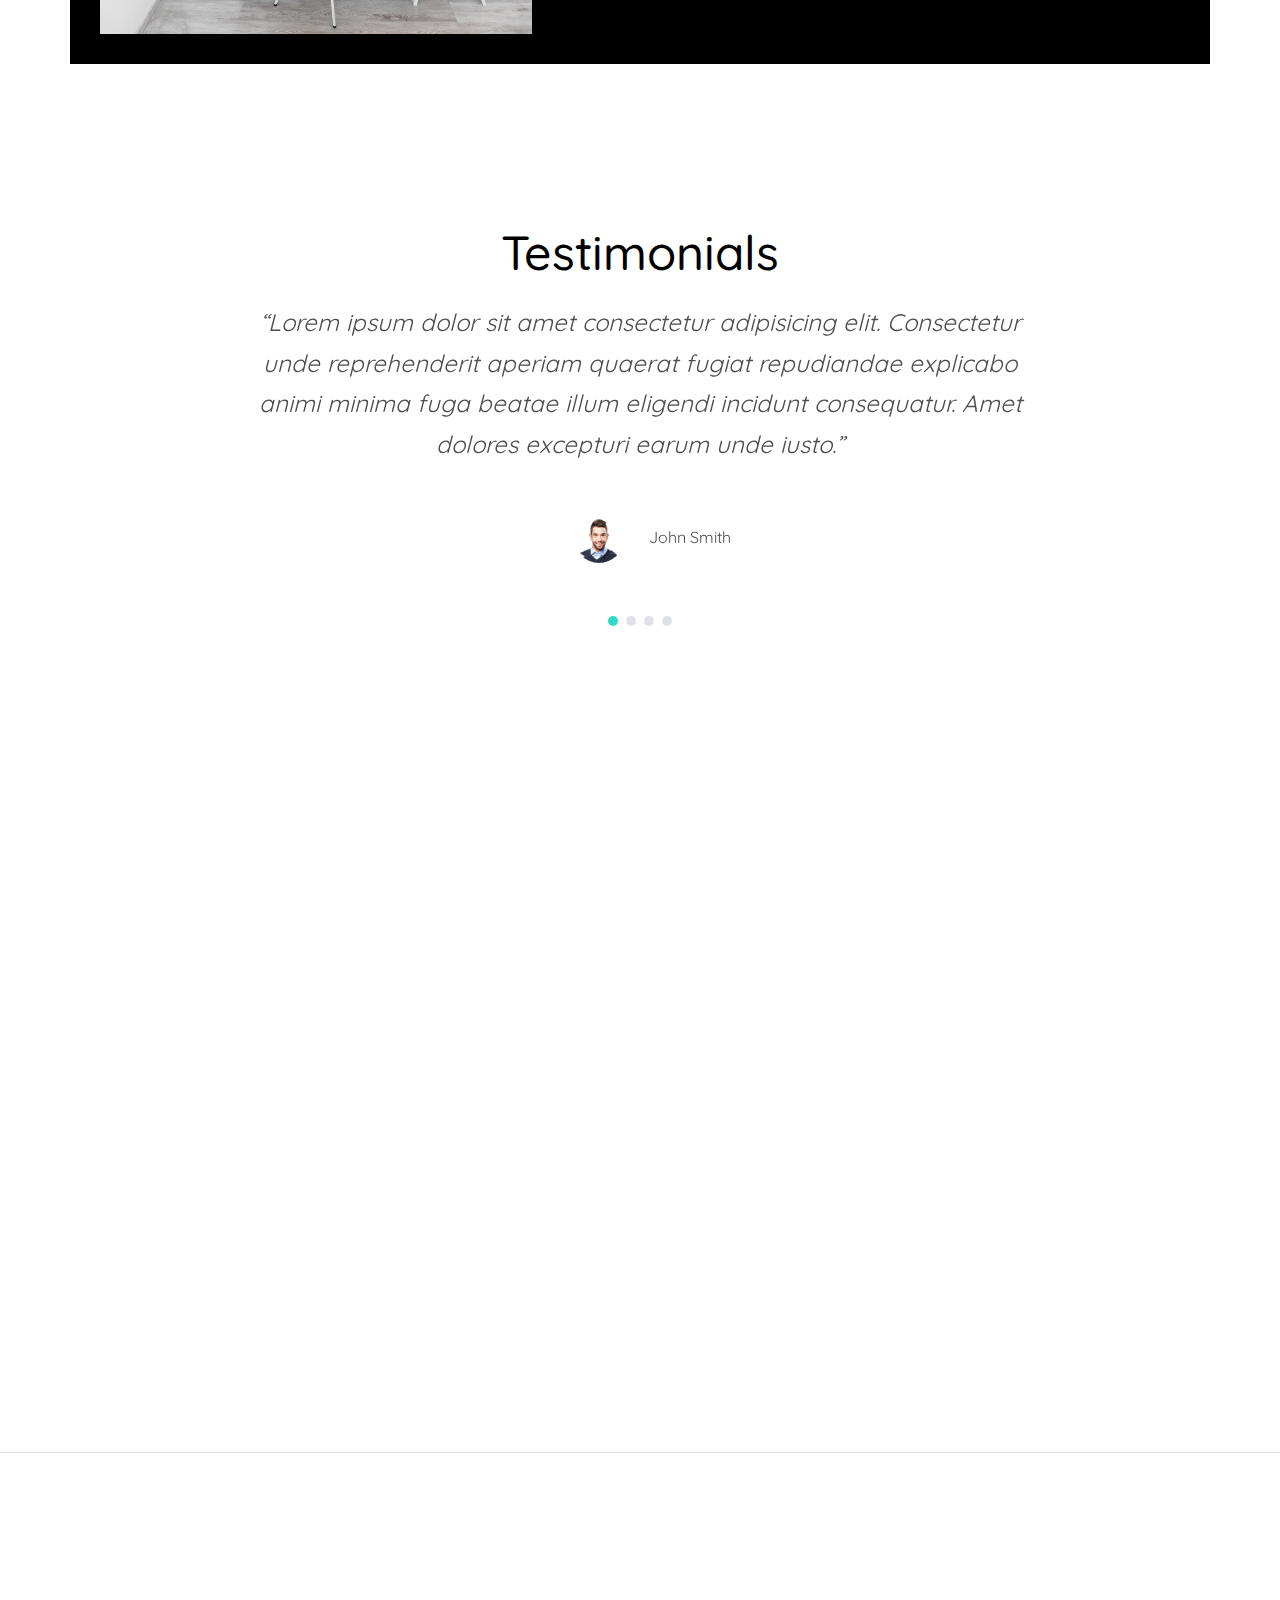
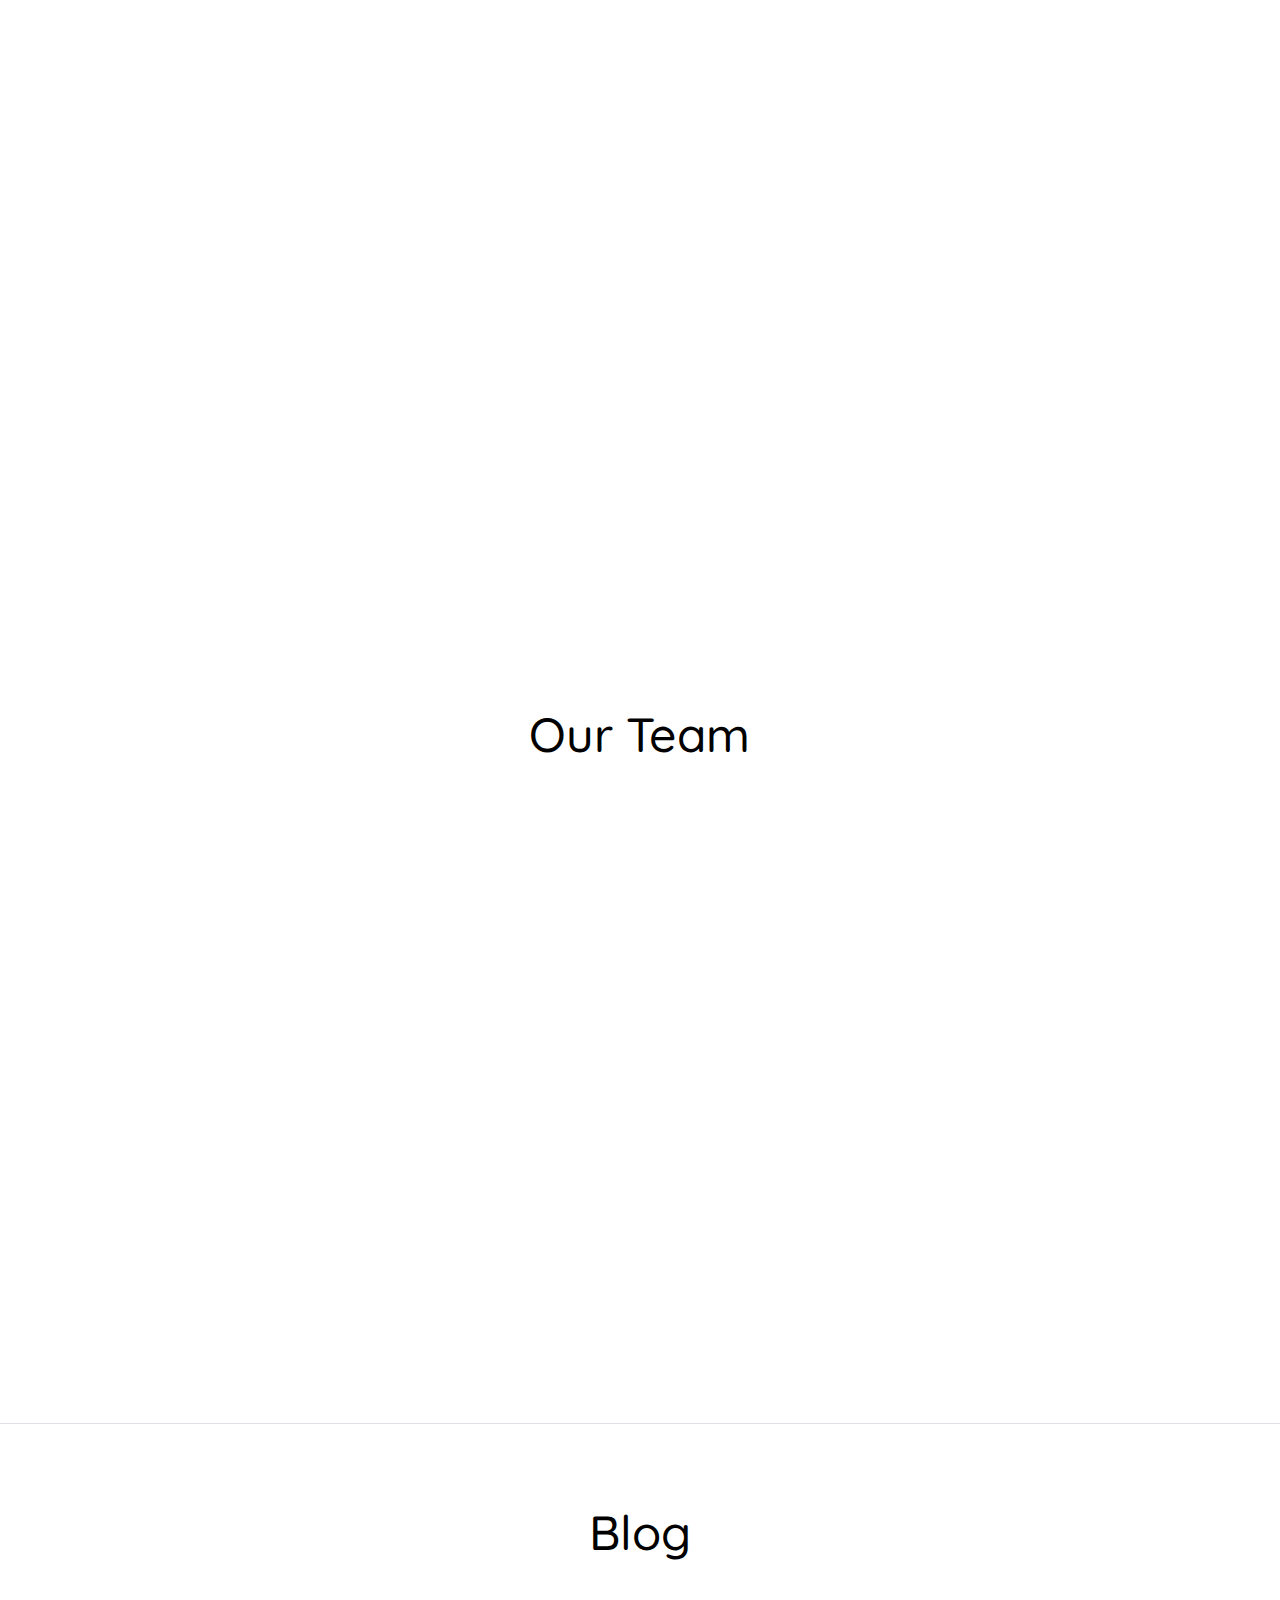
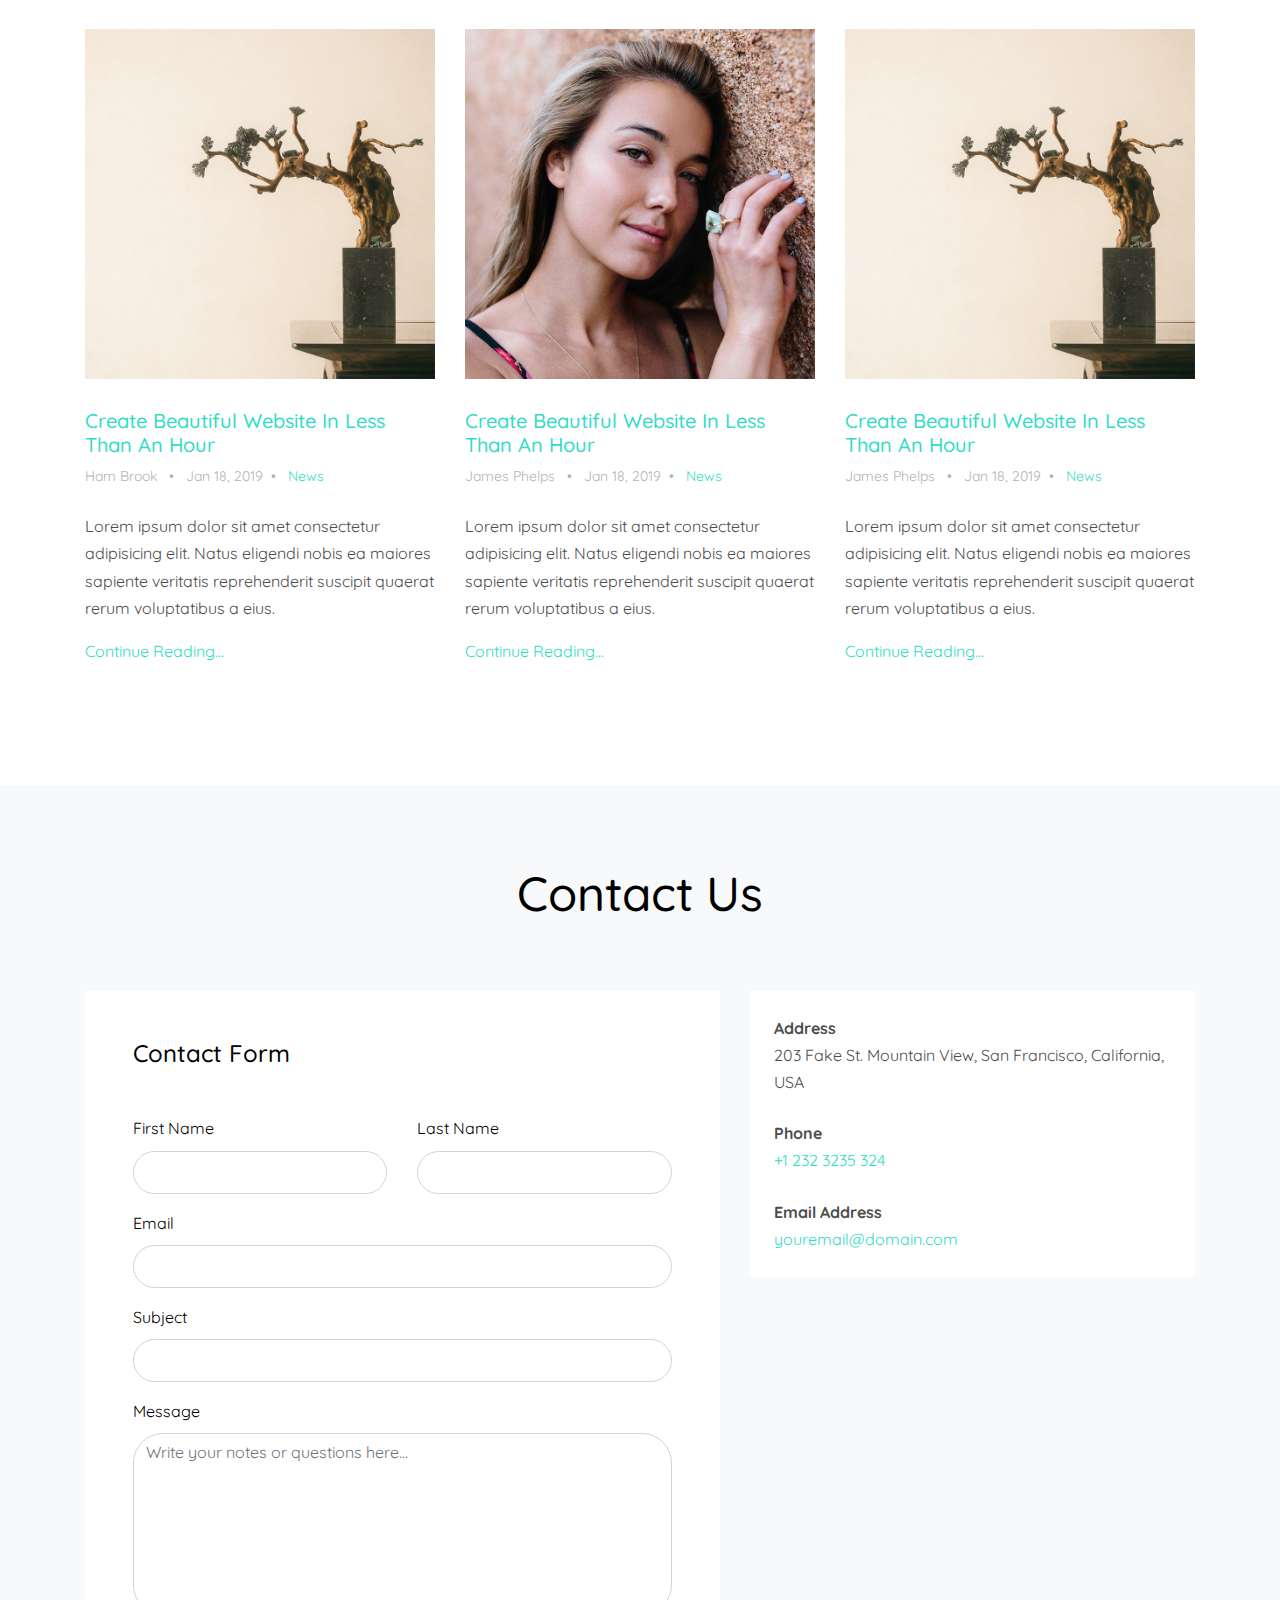
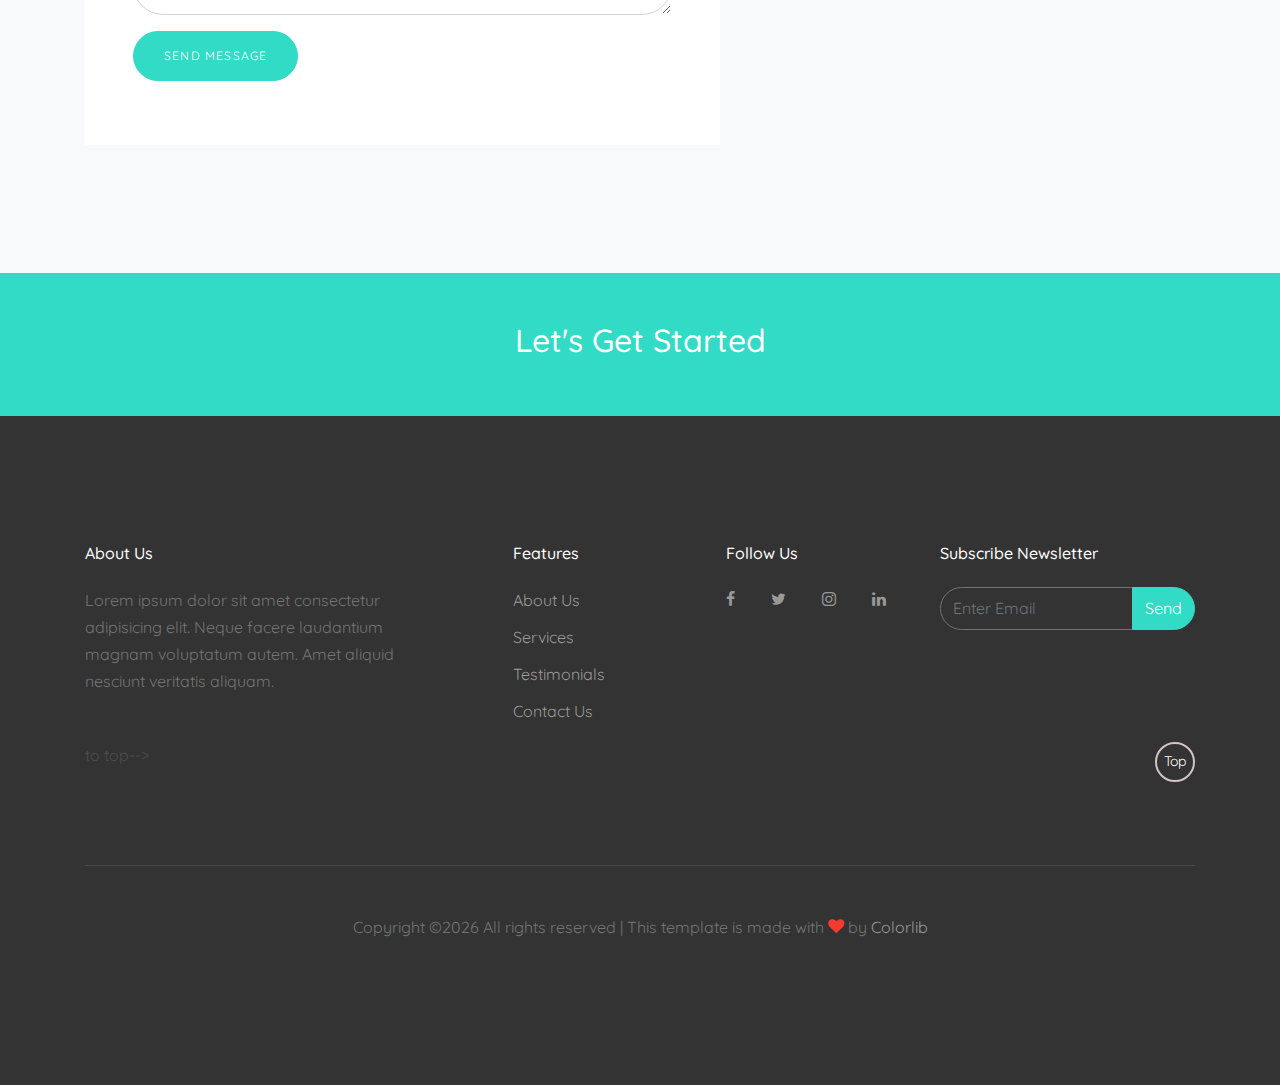
<file: create/index.html>
<!DOCTYPE html>
<html lang="en">
  <head>
    <title>Create &mdash; Onepage Website Template by Colorlib</title>
    <meta charset="utf-8">
    <meta name="viewport" content="width=device-width, initial-scale=1, shrink-to-fit=no">

    <link href="https://fonts.googleapis.com/css?family=Quicksand:300,400,500,700,900" rel="stylesheet">
    <link rel="stylesheet" href="fonts/icomoon/style.css">

    <link rel="stylesheet" href="css/bootstrap.min.css">
    <link rel="stylesheet" href="css/jquery-ui.css">
    <link rel="stylesheet" href="css/owl.carousel.min.css">
    <link rel="stylesheet" href="css/owl.theme.default.min.css">
    <link rel="stylesheet" href="css/owl.theme.default.min.css">

    <link rel="stylesheet" href="css/jquery.fancybox.min.css">

    <link rel="stylesheet" href="css/bootstrap-datepicker.css">

    <link rel="stylesheet" href="fonts/flaticon/font/flaticon.css">

    <link rel="stylesheet" href="css/aos.css">

    <link rel="stylesheet" href="css/style.css">
    
  </head>
  <body data-spy="scroll" data-target=".site-navbar-target" data-offset="300">
  
  <div class="site-wrap">

    <div class="site-mobile-menu site-navbar-target">
      <div class="site-mobile-menu-header">
        <div class="site-mobile-menu-close mt-3">
          <span class="icon-close2 js-menu-toggle"></span>
        </div>
      </div>
      <div class="site-mobile-menu-body"></div>
    </div>
   
    <div class="border-bottom top-bar py-2 bg-dark" id="home-section">
      <div class="container">
        <div class="row">
          <div class="col-md-6">
            <p class="mb-0">
              <span class="mr-3"><strong class="text-white">Phone:</strong> <a href="tel://#">+1 234 5678 9101</a></span>
              <span><strong class="text-white">Email:</strong> <a href="#">info@yourdomain.com</a></span>
            </p>
          </div>
          <div class="col-md-6">
            <ul class="social-media">
              <li><a href="#" class="p-2"><span class="icon-facebook"></span></a></li>
              <li><a href="#" class="p-2"><span class="icon-twitter"></span></a></li>
              <li><a href="#" class="p-2"><span class="icon-instagram"></span></a></li>
              <li><a href="#" class="p-2"><span class="icon-linkedin"></span></a></li>
            </ul>
          </div>
        </div>
      </div> 
    </div>

    <header class="site-navbar py-4 bg-white js-sticky-header site-navbar-target" role="banner">

      <div class="container">
        <div class="row align-items-center">
          
          <div class="col-11 col-xl-2">
            <h1 class="mb-0 site-logo"><a href="index.html" class="text-black h2 mb-0">Create<span class="text-primary">.</span> </a></h1>
          </div>
          <div class="col-12 col-md-10 d-none d-xl-block">
            <nav class="site-navigation position-relative text-right" role="navigation">

              <ul class="site-menu main-menu js-clone-nav mr-auto d-none d-lg-block">
                <li><a href="#home-section" class="nav-link">Home</a></li>
                <li><a href="#work-section" class="nav-link">Work</a></li>
                <li>
                  <a href="#services-section" class="nav-link">Services</a>
                </li>
                <li class="has-children">
                  <a href="#about-section" class="nav-link">About</a>
                  <ul class="dropdown">
                    <li><a href="#about-section">Specialties</a></li>
                    <li><a href="#team-section">Our Team</a></li>
                  </ul>
                </li>
                <li><a href="#blog-section" class="nav-link">Blog</a></li>
                <li><a href="#contact-section" class="nav-link">Contact</a></li>
              </ul>
            </nav>
          </div>


          <div class="d-inline-block d-xl-none ml-md-0 mr-auto py-3" style="position: relative; top: 3px;"><a href="#" class="site-menu-toggle js-menu-toggle text-black"><span class="icon-menu h3"></span></a></div>

        </div>
      </div>
      
    </header>

  

    <div class="site-blocks-cover overlay" style="background-image: url(images/hero_1.jpg);" data-aos="fade" data-stellar-background-ratio="0.5">
      <div class="container">
        <div class="row align-items-center justify-content-center text-center">

          <div class="col-md-12" data-aos="fade-up" data-aos-delay="400">
                        
            <div class="row justify-content-center mb-4">
              <div class="col-md-8 text-center">
                <h1>We Love To Build <span class="typed-words"></span></h1>
                <p class="lead mb-5">Free Web Template by <a href="#" target="_blank">Colorlib</a></p>
                <div><a data-fancybox data-ratio="2" href="https://vimeo.com/317571768" class="btn btn-primary btn-md">Watch Video</a></div>
              </div>
            </div>

          </div>
        </div>
      </div>
    </div>  


    

    <section class="site-section">
      <div class="container">
        <div class="row">
          <div class="col-md-6 col-lg-4">
            <div class="p-3 box-with-humber">
              <div class="number-behind">01.</div>
              <h2 class="text-primary">Innovate</h2>
              <p class="mb-4">Lorem ipsum dolor sit amet consectetur adipisicing elit. Et praesentium eos nulla qui commodi consectetur beatae fugiat. Veniam iste rerum perferendis.</p>
              <ul class="list-unstyled ul-check primary">
                <li>Customer Experience</li>
                <li>Product Management</li>
                <li>Proof of Concept</li>
              </ul>
            </div>
          </div>

          <div class="col-md-6 col-lg-4">
            <div class="p-3 box-with-humber">
              <div class="number-behind">02.</div>
              <h2 class="text-primary">Create</h2>
              <p class="mb-4">Lorem ipsum dolor sit amet consectetur adipisicing elit. Et praesentium eos nulla qui commodi consectetur beatae fugiat. Veniam iste rerum perferendis.</p>
              <ul class="list-unstyled ul-check primary">
                <li>Web Design</li>
                <li>Branding</li>
                <li>Web &amp; App Development</li>
              </ul>
            </div>
          </div>

          <div class="col-md-6 col-lg-4">
            <div class="p-3 box-with-humber">
              <div class="number-behind">03.</div>
              <h2 class="text-primary">Scale</h2>
              <p class="mb-4">Lorem ipsum dolor sit amet consectetur adipisicing elit. Et praesentium eos nulla qui commodi consectetur beatae fugiat. Veniam iste rerum perferendis.</p>
              <ul class="list-unstyled ul-check primary">
                <li>Social Media</li>
                <li>Paid Campaigns</li>
                <li>Marketing &amp; SEO</li>
              </ul>
            </div>
          </div>
        </div>
      </div>
    </section>

    <section class="site-section" id="work-section">
      <div class="container">
        <div class="row mb-5 justify-content-center">
          <div class="col-md-8 text-center">
            <h2 class="text-black h1 site-section-heading text-center">Our Works</h2>
            <p class="lead">Lorem ipsum dolor sit amet, consectetur adipisicing elit. Dolores, itaque neque, delectus odio iure explicabo.</p>
          </div>
        </div>
      </div>
      <div class="container-fluid">
        <div class="row">
          <div class="col-md-6 col-lg-4">
            <a href="images/img_1.jpg" class="media-1" data-fancybox="gallery">
              <img src="images/img_1.jpg" alt="Image" class="img-fluid">
              <div class="media-1-content">
                <h2>Bonzai Tree</h2>
                <span class="category">Web Application</span>
              </div>
            </a>
          </div>
          <div class="col-md-6 col-lg-4">
            <a href="images/img_2.jpg" class="media-1" data-fancybox="gallery">
              <img src="images/img_2.jpg" alt="Image" class="img-fluid">
              <div class="media-1-content">
                <h2>Simple Woman</h2>
                <span class="category">Branding</span>
              </div>
            </a>
          </div>
          <div class="col-md-6 col-lg-4">
            <a href="images/img_3.jpg" class="media-1" data-fancybox="gallery">
              <img src="images/img_3.jpg" alt="Image" class="img-fluid">
              <div class="media-1-content">
                <h2>Fruits</h2>
                <span class="category">Website</span>
              </div>
            </a>
          </div>

          <div class="col-md-6 col-lg-4">
            <a href="images/img_4.jpg" class="media-1" data-fancybox="gallery">
              <img src="images/img_4.jpg" alt="Image" class="img-fluid">
              <div class="media-1-content">
                <h2>Design Material</h2>
                <span class="category">Web Application</span>
              </div>
            </a>
          </div>
          <div class="col-md-6 col-lg-4">
            <a href="images/img_5.jpg" class="media-1" data-fancybox="gallery">
              <img src="images/img_5.jpg" alt="Image" class="img-fluid">
              <div class="media-1-content">
                <h2>Handy Food</h2>
                <span class="category">Branding</span>
              </div>
            </a>
          </div>
          <div class="col-md-6 col-lg-4">
            <a href="images/img_6.jpg" class="media-1" data-fancybox="gallery">
              <img src="images/img_6.jpg" alt="Image" class="img-fluid">
              <div class="media-1-content">
                <h2>Cat With Cup</h2>
                <span class="category">Website</span>
              </div>
            </a>
          </div>

         
        </div>
      </div>
    </section>

    <section class="section ft-feature-1">
      <div class="container">
        <div class="row align-items-stretch">
          <div class="col-12 bg-black w-100 ft-feature-1-content">
            <div class="row align-items-center">
              <div class="col-lg-5">
                
                  <img src="images/about_1.jpg" alt="Image" class="img-fluid mb-4 mb-lg-0">
                
              </div>
              <div class="col-lg-3 ml-auto">
                <div class="mb-5">
                  <h3 class="d-flex align-items-center"><span class="icon icon-beach_access mr-2"></span><span>Strategy</span></h3>
                  <p>Lorem ipsum dolor sit amet consectetur adipisicing elit. Cumque ab nihil quam nesciunt.</p>
                  <p><a href="#">Read More</a></p>
                </div>

                <div>
                  <h3 class="d-flex align-items-center"><span class="icon icon-build mr-2"></span><span>Web Development</span></h3>
                  <p>Lorem ipsum dolor sit amet consectetur adipisicing elit. Cumque ab nihil quam nesciunt.</p>
                  <p><a href="#">Read More</a></p>
                </div>

              </div>
              <div class="col-lg-3">
                <div class="mb-5">
                  <h3 class="d-flex align-items-center"><span class="icon icon-format_paint mr-2"></span><span>Art Direction</span></h3>
                  <p>Lorem ipsum dolor sit amet consectetur adipisicing elit. Cumque ab nihil quam nesciunt.</p>
                  <p><a href="#">Read More</a></p>
                </div>

                <div>
                  <h3 class="d-flex align-items-center"><span class="icon icon-question_answer mr-2"></span><span>Copywriting</span></h3>
                  <p>Lorem ipsum dolor sit amet consectetur adipisicing elit. Cumque ab nihil quam nesciunt.</p>
                  <p><a href="#">Read More</a></p>
                </div>
              </div>
            </div>
          </div>
        </div>
      </div>
    </section>


    <section class="site-section testimonial-wrap">
      <div class="container">
        <div class="row justify-content-center">
          <div class="col-md-8 text-center">
            <h2 class="text-black h1 site-section-heading text-center">Testimonials</h2>
          </div>
        </div>
      </div>
      <div class="slide-one-item home-slider owl-carousel">
          <div>
            <div class="testimonial">
              
              <blockquote class="mb-5">
                <p>&ldquo;Lorem ipsum dolor sit amet consectetur adipisicing elit. Consectetur unde reprehenderit aperiam quaerat fugiat repudiandae explicabo animi minima fuga beatae illum eligendi incidunt consequatur. Amet dolores excepturi earum unde iusto.&rdquo;</p>
              </blockquote>

              <figure class="mb-4 d-flex align-items-center justify-content-center">
                <div><img src="images/person_3.jpg" alt="Image" class="w-50 img-fluid mb-3"></div>
                <p>John Smith</p>
              </figure>
            </div>
          </div>
          <div>
            <div class="testimonial">

              <blockquote class="mb-5">
                <p>&ldquo;Lorem ipsum dolor sit amet consectetur adipisicing elit. Consectetur unde reprehenderit aperiam quaerat fugiat repudiandae explicabo animi minima fuga beatae illum eligendi incidunt consequatur. Amet dolores excepturi earum unde iusto.&rdquo;</p>
              </blockquote>
              <figure class="mb-4 d-flex align-items-center justify-content-center">
                <div><img src="images/person_2.jpg" alt="Image" class="w-50 img-fluid mb-3"></div>
                <p>Christine Aguilar</p>
              </figure>
              
            </div>
          </div>

          <div>
            <div class="testimonial">

              <blockquote class="mb-5">
                <p>&ldquo;Lorem ipsum dolor sit amet consectetur adipisicing elit. Consectetur unde reprehenderit aperiam quaerat fugiat repudiandae explicabo animi minima fuga beatae illum eligendi incidunt consequatur. Amet dolores excepturi earum unde iusto.&rdquo;</p>
              </blockquote>
              <figure class="mb-4 d-flex align-items-center justify-content-center">
                <div><img src="images/person_4.jpg" alt="Image" class="w-50 img-fluid mb-3"></div>
                <p>Robert Spears</p>
              </figure>

              
            </div>
          </div>

          <div>
            <div class="testimonial">

              <blockquote class="mb-5">
                <p>&ldquo;Lorem ipsum dolor sit amet consectetur adipisicing elit. Consectetur unde reprehenderit aperiam quaerat fugiat repudiandae explicabo animi minima fuga beatae illum eligendi incidunt consequatur. Amet dolores excepturi earum unde iusto.&rdquo;</p>
              </blockquote>
              <figure class="mb-4 d-flex align-items-center justify-content-center">
                <div><img src="images/person_5.jpg" alt="Image" class="w-50 img-fluid mb-3"></div>
                <p>Bruce Rogers</p>
              </figure>

            </div>
          </div>

        </div>
    </section>

    <section class="site-section border-bottom" id="services-section">
      <div class="container">
        <div class="row justify-content-center mb-5">
          <div class="col-md-8 text-center" data-aos="fade-up">
            <h2 class="text-black h1 site-section-heading text-center">Our Services</h2>
          </div>
        </div>
        <div class="row align-items-stretch">
          <div class="col-md-6 col-lg-4 mb-4 mb-lg-4" data-aos="fade-up">
            <div class="unit-4 d-flex">
              <div class="unit-4-icon mr-4"><span class="text-primary icon-laptop2"></span></div>
              <div>
                <h3>Web Design</h3>
                <p>Lorem ipsum dolor sit amet consectetur adipisicing elit. Perferendis quis molestiae vitae eligendi at.</p>
                <p><a href="#">Learn More</a></p>
              </div>
            </div>
          </div>
          <div class="col-md-6 col-lg-4 mb-4 mb-lg-4" data-aos="fade-up" data-aos-delay="100">
            <div class="unit-4 d-flex">
              <div class="unit-4-icon mr-4"><span class="text-primary icon-shopping_cart"></span></div>
              <div>
                <h3>eCommerce</h3>
                <p>Lorem ipsum dolor sit amet consectetur adipisicing elit. Perferendis quis molestiae vitae eligendi at.</p>
                <p><a href="#">Learn More</a></p>
              </div>
            </div>
          </div>
          <div class="col-md-6 col-lg-4 mb-4 mb-lg-4" data-aos="fade-up" data-aos-delay="200">
            <div class="unit-4 d-flex">
              <div class="unit-4-icon mr-4"><span class="text-primary icon-question_answer"></span></div>
              <div>
                <h3>Web Applications</h3>
                <p>Lorem ipsum dolor sit amet consectetur adipisicing elit. Perferendis quis molestiae vitae eligendi at.</p>
                <p><a href="#">Learn More</a></p>
              </div>
            </div>
          </div>


          <div class="col-md-6 col-lg-4 mb-4 mb-lg-4" data-aos="fade-up" data-aos-delay="300">
            <div class="unit-4 d-flex">
              <div class="unit-4-icon mr-4"><span class="text-primary icon-format_paint"></span></div>
              <div>
                <h3>Branding</h3>
                <p>Lorem ipsum dolor sit amet consectetur adipisicing elit. Perferendis quis molestiae vitae eligendi at.</p>
                <p><a href="#">Learn More</a></p>
              </div>
            </div>
          </div>
          <div class="col-md-6 col-lg-4 mb-4 mb-lg-4" data-aos="fade-up" data-aos-delay="400">
            <div class="unit-4 d-flex">
              <div class="unit-4-icon mr-4"><span class="text-primary icon-extension"></span></div>
              <div>
                <h3>Copy Writing</h3>
                <p>Lorem ipsum dolor sit amet consectetur adipisicing elit. Perferendis quis molestiae vitae eligendi at.</p>
                <p><a href="#">Learn More</a></p>
              </div>
            </div>
          </div>
          <div class="col-md-6 col-lg-4 mb-4 mb-lg-4" data-aos="fade-up" data-aos-delay="500">
            <div class="unit-4 d-flex">
              <div class="unit-4-icon mr-4"><span class="text-primary icon-phonelink"></span></div>
              <div>
                <h3>Mobile Applications</h3>
                <p>Lorem ipsum dolor sit amet consectetur adipisicing elit. Perferendis quis molestiae vitae eligendi at.</p>
                <p><a href="#">Learn More</a></p>
              </div>
            </div>
          </div>

        </div>
      </div>
    </section>

    <div class="site-section" id="about-section">
      <div class="container">
        <div class="row mb-5">
          
          <div class="col-md-5 ml-auto mb-5 order-md-2" data-aos="fade">
            <img src="images/about_1.jpg" alt="Image" class="img-fluid rounded">
          </div>
          <div class="col-md-6 order-md-1" data-aos="fade">

            <div class="row">

              <div class="col-12">
                <div class="text-left pb-1">
                  <h2 class="text-black h1 site-section-heading">About Us</h2>
                </div>
              </div>
              <div class="col-12 mb-4">
                <p class="lead">Lorem ipsum dolor sit amet, consectetur adipisicing elit. Eveniet incidunt magnam corrupti, odit eos harum quaerat nostrum voluptatibus aspernatur eligendi accusantium cum, impedit blanditiis voluptate commodi doloribus, nemo dignissimos recusandae.</p>
              </div>
              <div class="col-md-12 mb-md-5 mb-0 col-lg-6">
                <div class="unit-4">
                  <div class="unit-4-icon mr-4 mb-3"><span class="text-secondary icon-phonelink"></span></div>
                  <div>
                    <h3>Web &amp; Mobile Specialties</h3>
                    <p>Lorem ipsum dolor sit amet consectetur adipisicing elit. Perferendis quis consect.</p>
                    <p class="mb-0"><a href="#">Learn More</a></p>
                  </div>
                </div>
              </div>
              <div class="col-md-12 mb-md-5 mb-0 col-lg-6">
                <div class="unit-4">
                  <div class="unit-4-icon mr-4 mb-3"><span class="text-secondary icon-extension"></span></div>
                  <div>
                    <h3>Intuitive Thinkers</h3>
                    <p>Lorem ipsum dolor sit amet consectetur adipisicing elit. Perferendis quis.</p>
                    <p class="mb-0"><a href="#">Learn More</a></p>
                  </div>
                </div>
              </div>
            </div>
          </div>
          
        </div>
      </div>
    </div>
  
    
    <div class="site-section border-bottom" id="team-section">
      <div class="container">
        <div class="row justify-content-center mb-5">
          <div class="col-md-7 text-center">
            <h2 class="text-black h1 site-section-heading">Our Team</h2>
          </div>
        </div>
        <div class="row">
          <div class="col-md-6 col-lg-4 mb-5 mb-lg-0" data-aos="fade" data-aos-delay="100">
            <div class="person text-center">
              <img src="images/person_2.jpg" alt="Image" class="img-fluid rounded-circle w-50 mb-5">
              <h3>John Rooster</h3>
              <p class="position text-muted">Co-Founder, President</p>
              <p class="mb-4">Lorem ipsum dolor sit amet consectetur adipisicing elit. Nisi at consequatur unde molestiae quidem provident voluptatum deleniti quo iste error eos est praesentium distinctio cupiditate tempore suscipit inventore deserunt tenetur.</p>
              <ul class="ul-social-circle">
                <li><a href="#"><span class="icon-facebook"></span></a></li>
                <li><a href="#"><span class="icon-twitter"></span></a></li>
                <li><a href="#"><span class="icon-linkedin"></span></a></li>
                <li><a href="#"><span class="icon-instagram"></span></a></li>
              </ul>
            </div>
          </div>
          <div class="col-md-6 col-lg-4 mb-5 mb-lg-0" data-aos="fade" data-aos-delay="200">
            <div class="person text-center">
              <img src="images/person_3.jpg" alt="Image" class="img-fluid rounded-circle w-50 mb-5">
              <h3>Tom Sharp</h3>
              <p class="position text-muted">Co-Founder, COO</p>
              <p class="mb-4">Lorem ipsum dolor sit amet consectetur adipisicing elit. Nisi at consequatur unde molestiae quidem provident voluptatum deleniti quo iste error eos est praesentium distinctio cupiditate tempore suscipit inventore deserunt tenetur.</p>
              <ul class="ul-social-circle">
                <li><a href="#"><span class="icon-facebook"></span></a></li>
                <li><a href="#"><span class="icon-twitter"></span></a></li>
                <li><a href="#"><span class="icon-linkedin"></span></a></li>
                <li><a href="#"><span class="icon-instagram"></span></a></li>
              </ul>
            </div>
          </div>
          <div class="col-md-6 col-lg-4 mb-5 mb-lg-0" data-aos="fade" data-aos-delay="300">
            <div class="person text-center">
              <img src="images/person_4.jpg" alt="Image" class="img-fluid rounded-circle w-50 mb-5">
              <h3>Winston Hodson</h3>
              <p class="position text-muted">Marketing</p>
              <p class="mb-4">Lorem ipsum dolor sit amet consectetur adipisicing elit. Nisi at consequatur unde molestiae quidem provident voluptatum deleniti quo iste error eos est praesentium distinctio cupiditate tempore suscipit inventore deserunt tenetur.</p>
              <ul class="ul-social-circle">
                <li><a href="#"><span class="icon-facebook"></span></a></li>
                <li><a href="#"><span class="icon-twitter"></span></a></li>
                <li><a href="#"><span class="icon-linkedin"></span></a></li>
                <li><a href="#"><span class="icon-instagram"></span></a></li>
              </ul>
            </div>
          </div>
        </div>
      </div>
    </div>

    <section class="site-section" id="blog-section">
      <div class="container">
        <div class="row justify-content-center mb-5">
          <div class="col-md-8 text-center">
            <h2 class="text-black h1 site-section-heading text-center">Blog</h2>
          </div>
        </div>

        <div class="row">
          <div class="col-md-6 col-lg-4 mb-4 mb-lg-4">
            <div class="h-entry">
              <a href="single.html"><img src="images/img_1.jpg" alt="Image" class="img-fluid"></a>
              <h2 class="font-size-regular"><a href="single.html">Create Beautiful Website In Less Than An Hour</a></h2>
              <div class="meta mb-4">Ham Brook <span class="mx-2">&bullet;</span> Jan 18, 2019<span class="mx-2">&bullet;</span> <a href="#">News</a></div>
              <p>Lorem ipsum dolor sit amet consectetur adipisicing elit. Natus eligendi nobis ea maiores sapiente veritatis reprehenderit suscipit quaerat rerum voluptatibus a eius.</p>
              <p><a href="#">Continue Reading...</a></p>
            </div> 
          </div>
          <div class="col-md-6 col-lg-4 mb-4 mb-lg-4">
            <div class="h-entry">
              <a href="single.html"><img src="images/img_2.jpg" alt="Image" class="img-fluid"></a>
              <h2 class="font-size-regular"><a href="single.html">Create Beautiful Website In Less Than An Hour</a></h2>
              <div class="meta mb-4">James Phelps <span class="mx-2">&bullet;</span> Jan 18, 2019<span class="mx-2">&bullet;</span> <a href="#">News</a></div>
              <p>Lorem ipsum dolor sit amet consectetur adipisicing elit. Natus eligendi nobis ea maiores sapiente veritatis reprehenderit suscipit quaerat rerum voluptatibus a eius.</p>
              <p><a href="#">Continue Reading...</a></p>
            </div>
          </div>
          <div class="col-md-6 col-lg-4 mb-4 mb-lg-4">
            <div class="h-entry">
              <a href="single.html"><img src="images/img_1.jpg" alt="Image" class="img-fluid"></a>
              <h2 class="font-size-regular"><a href="single.html">Create Beautiful Website In Less Than An Hour</a></h2>
              <div class="meta mb-4">James Phelps <span class="mx-2">&bullet;</span> Jan 18, 2019<span class="mx-2">&bullet;</span> <a href="#">News</a></div>
              <p>Lorem ipsum dolor sit amet consectetur adipisicing elit. Natus eligendi nobis ea maiores sapiente veritatis reprehenderit suscipit quaerat rerum voluptatibus a eius.</p>
              <p><a href="#">Continue Reading...</a></p>
            </div> 
          </div>
          
        </div>
      </div>
    </section>

   


    <section class="site-section bg-light" id="contact-section">
      <div class="container">
        <div class="row mb-5">
          <div class="col-12 text-center">
            <h2 class="text-black h1 site-section-heading">Contact Us</h2>
          </div>
        </div>
        <div class="row">
          <div class="col-md-7 mb-5">

            

            <form action="#" class="p-5 bg-white">
              
              <h2 class="h4 text-black mb-5">Contact Form</h2> 

              <div class="row form-group">
                <div class="col-md-6 mb-3 mb-md-0">
                  <label class="text-black" for="fname">First Name</label>
                  <input type="text" id="fname" class="form-control">
                </div>
                <div class="col-md-6">
                  <label class="text-black" for="lname">Last Name</label>
                  <input type="text" id="lname" class="form-control">
                </div>
              </div>

              <div class="row form-group">
                
                <div class="col-md-12">
                  <label class="text-black" for="email">Email</label> 
                  <input type="email" id="email" class="form-control">
                </div>
              </div>

              <div class="row form-group">
                
                <div class="col-md-12">
                  <label class="text-black" for="subject">Subject</label> 
                  <input type="subject" id="subject" class="form-control">
                </div>
              </div>

              <div class="row form-group">
                <div class="col-md-12">
                  <label class="text-black" for="message">Message</label> 
                  <textarea name="message" id="message" cols="30" rows="7" class="form-control" placeholder="Write your notes or questions here..."></textarea>
                </div>
              </div>

              <div class="row form-group">
                <div class="col-md-12">
                  <input type="submit" value="Send Message" class="btn btn-primary btn-md text-white">
                </div>
              </div>

  
            </form>
          </div>
          <div class="col-md-5">
            
            <div class="p-4 mb-3 bg-white">
              <p class="mb-0 font-weight-bold">Address</p>
              <p class="mb-4">203 Fake St. Mountain View, San Francisco, California, USA</p>

              <p class="mb-0 font-weight-bold">Phone</p>
              <p class="mb-4"><a href="#">+1 232 3235 324</a></p>

              <p class="mb-0 font-weight-bold">Email Address</p>
              <p class="mb-0"><a href="#">youremail@domain.com</a></p>

            </div>
            
          </div>
        </div>
      </div>
    </section>

    <a href="#" class="bg-primary py-5 d-block">
      <div class="container">
        <div class="row justify-content-center">
          <div class="col-md10"><h2 class="text-white">Let's Get Started</h2></div>
        </div>
      </div>  
    </a>
    
    <footer class="site-footer">
      <div class="container">
        <div class="row">
          <div class="col-md-9">
            <div class="row">
              <div class="col-md-5">
                <h2 class="footer-heading mb-4">About Us</h2>
                <p>Lorem ipsum dolor sit amet consectetur adipisicing elit. Neque facere laudantium magnam voluptatum autem. Amet aliquid nesciunt veritatis aliquam.</p>
              </div>
              <div class="col-md-3 ml-auto">
                <h2 class="footer-heading mb-4">Features</h2>
                <ul class="list-unstyled">
                  <li><a href="#">About Us</a></li>
                  <li><a href="#">Services</a></li>
                  <li><a href="#">Testimonials</a></li>
                  <li><a href="#">Contact Us</a></li>
                </ul>
              </div>
              <div class="col-md-3">
                <h2 class="footer-heading mb-4">Follow Us</h2>
                <a href="#" class="pl-0 pr-3"><span class="icon-facebook"></span></a>
                <a href="#" class="pl-3 pr-3"><span class="icon-twitter"></span></a>
                <a href="#" class="pl-3 pr-3"><span class="icon-instagram"></span></a>
                <a href="#" class="pl-3 pr-3"><span class="icon-linkedin"></span></a>
              </div>
            </div>
          </div>
          <div class="col-md-3">
            <h2 class="footer-heading mb-4">Subscribe Newsletter</h2>
            <form action="#" method="post">
              <div class="input-group mb-3">
                <input type="text" class="form-control border-secondary text-white bg-transparent" placeholder="Enter Email" aria-label="Enter Email" aria-describedby="button-addon2">
                <div class="input-group-append">
                  <button class="btn btn-primary text-white" type="button" id="button-addon2">Send</button>
                </div>
              </div>
            </form>
          </div>
        </div>
		
		<!--Ba<--></--> to top-->
		<div class="back_to_top">
		<p>Top</p>
	</div>
	
        <div class="row pt-5 mt-5 text-center">
          <div class="col-md-12">
            <div class="border-top pt-5">
            <p>
            <!-- Link back to Colorlib can't be removed. Template is licensed under CC BY 3.0. -->
            Copyright &copy;<script>document.write(new Date().getFullYear());</script> All rights reserved | This template is made with <i class="icon-heart text-danger" aria-hidden="true"></i> by <a href="https://colorlib.com" target="_blank" >Colorlib</a>
            <!-- Link back to Colorlib can't be removed. Template is licensed under CC BY 3.0. -->
            </p>
            </div>
          </div>
          
        </div>
      </div>
    </footer>

  </div> <!-- .site-wrap -->

  <script src="js/jquery-3.3.1.min.js"></script>
  <script src="js/jquery-migrate-3.0.1.min.js"></script>
  <script src="js/jquery-ui.js"></script>
  <script src="js/popper.min.js"></script>
  <script src="js/bootstrap.min.js"></script>
  <script src="js/owl.carousel.min.js"></script>
  <script src="js/jquery.stellar.min.js"></script>
  <script src="js/jquery.countdown.min.js"></script>
  <script src="js/bootstrap-datepicker.min.js"></script>
  <script src="js/jquery.easing.1.3.js"></script>
  <script src="js/aos.js"></script>
  <script src="js/jquery.fancybox.min.js"></script>
  <script src="js/jquery.sticky.js"></script>

  <script src="js/typed.js"></script>
            <script>
            var typed = new Typed('.typed-words', {
            strings: ["Web Apps"," WordPress"," Mobile Apps"],
            typeSpeed: 80,
            backSpeed: 80,
            backDelay: 4000,
            startDelay: 1000,
            loop: true,
            showCursor: true
            });
            </script>

  <script src="js/main.js"></script>
  


  </body>
</html>
</file>
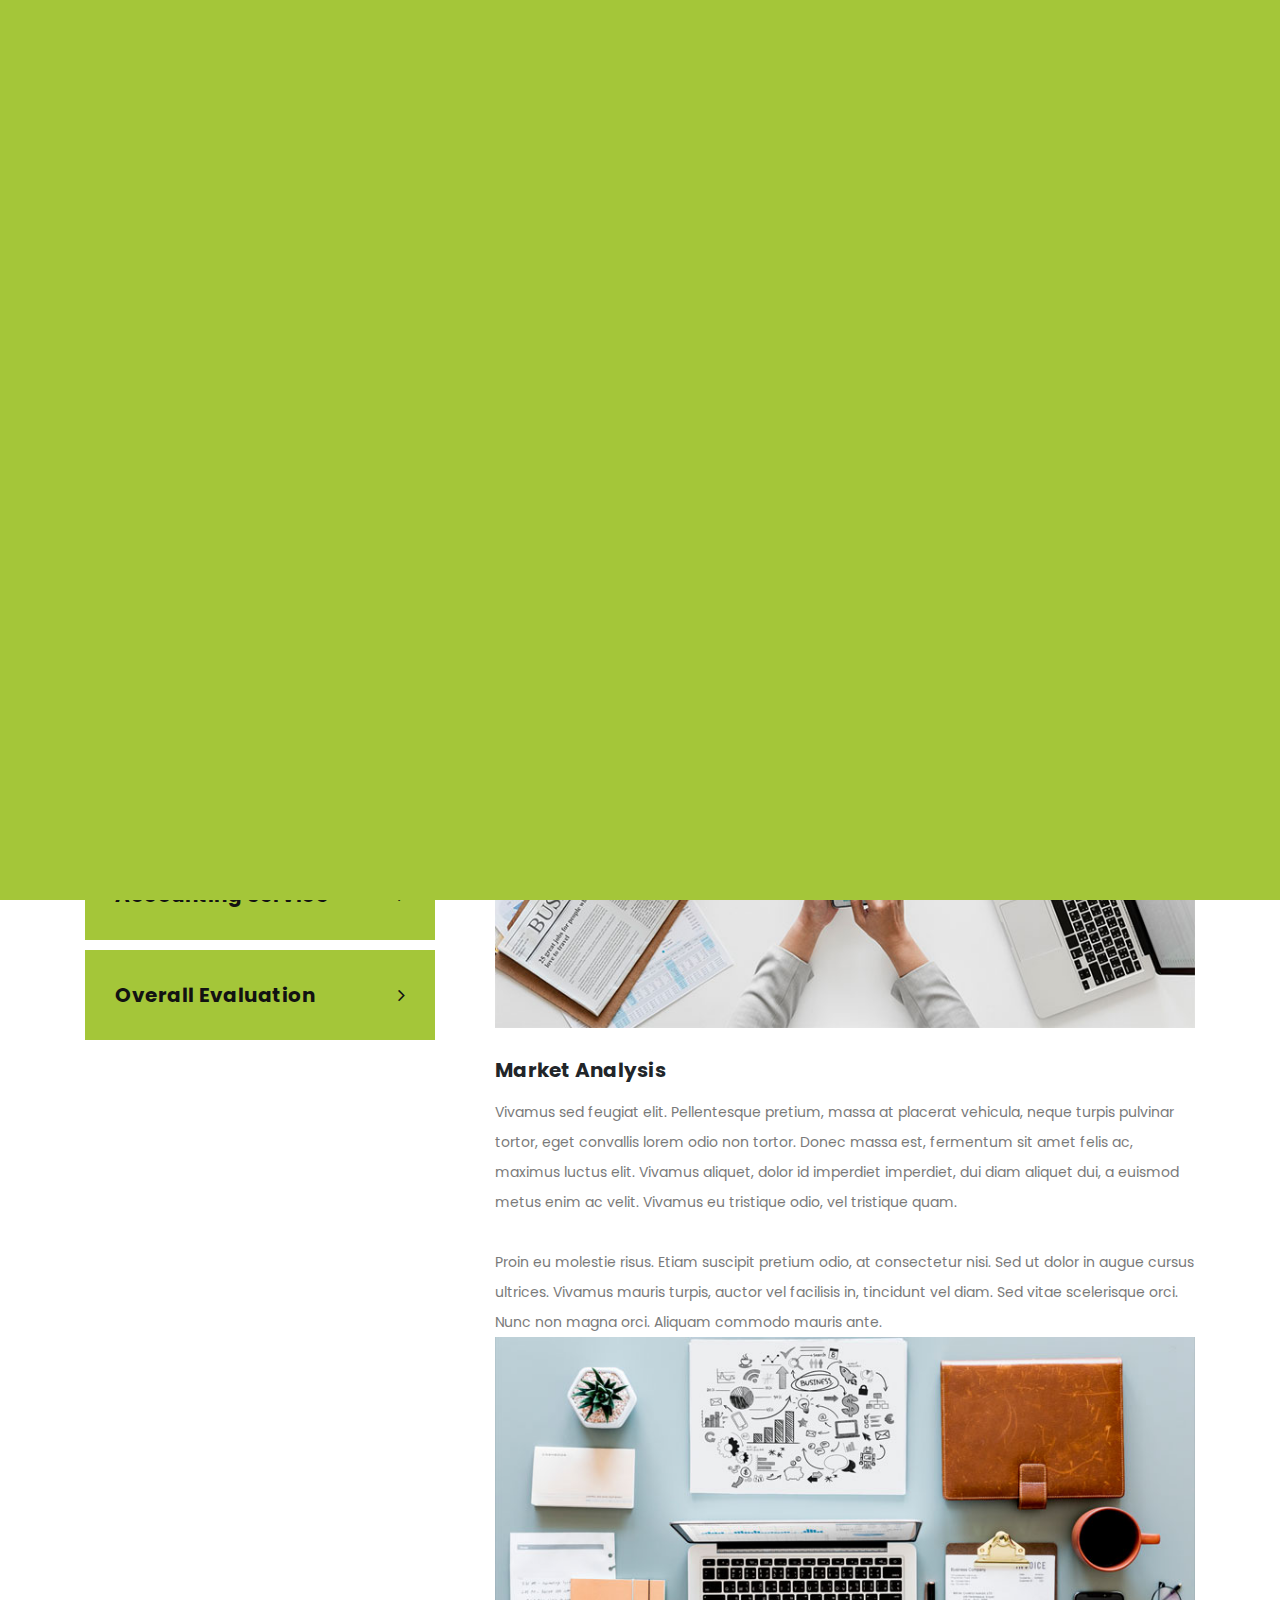
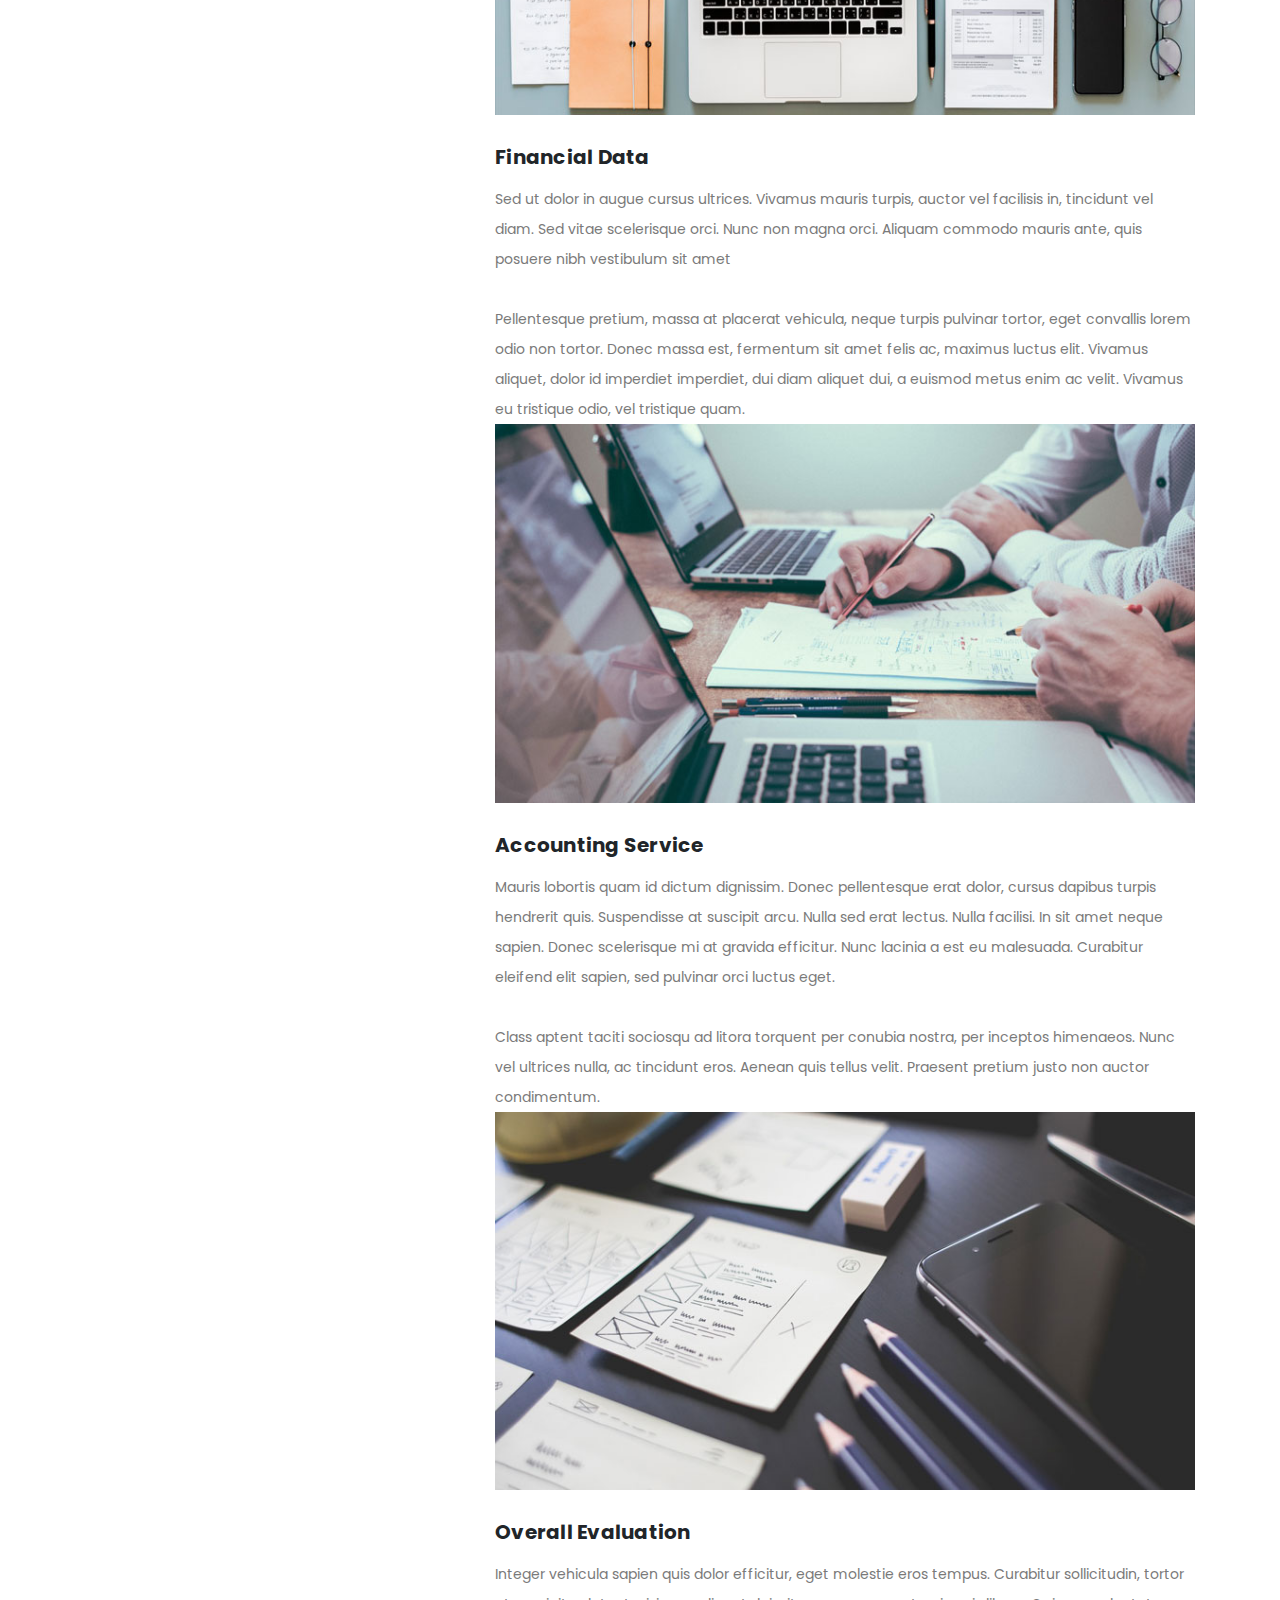
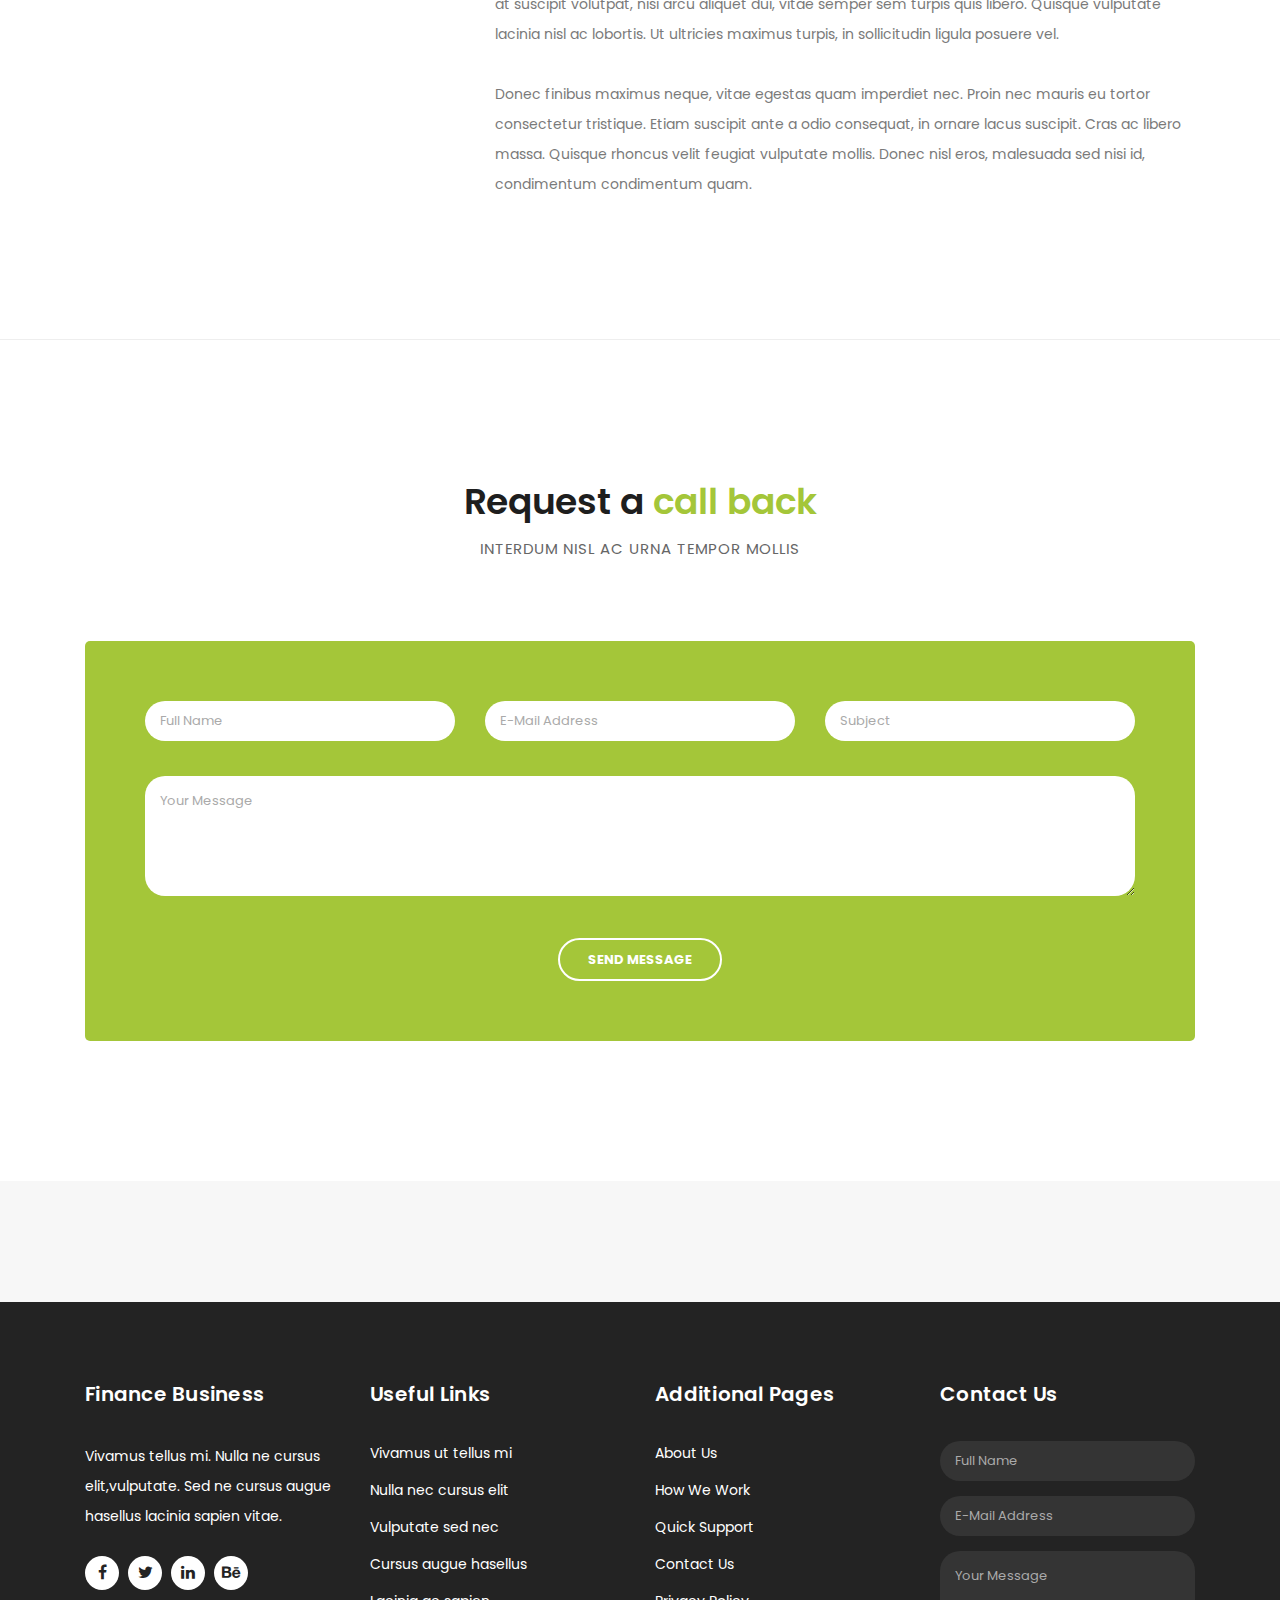
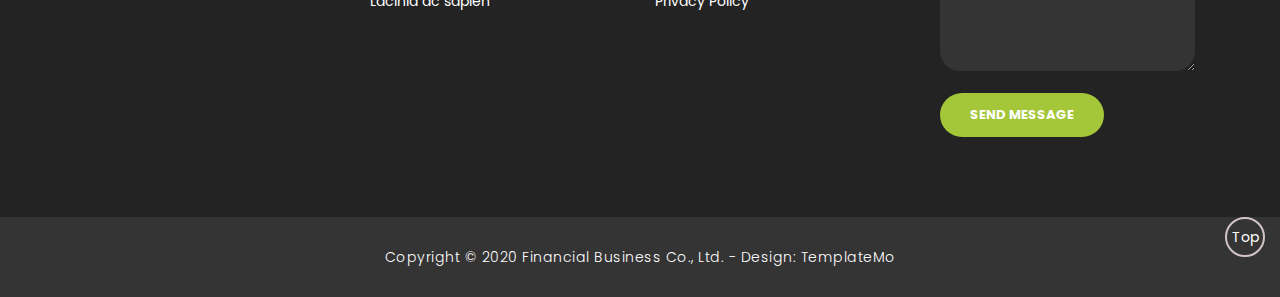
<file: services.html>
<!DOCTYPE html>
<html lang="en">

  <head>

    <meta charset="utf-8">
    <meta name="viewport" content="width=device-width, initial-scale=1, shrink-to-fit=no">
    <meta name="description" content="">
    <meta name="author" content="TemplateMo">
    <link href="https://fonts.googleapis.com/css?family=Poppins:100,200,300,400,500,600,700,800,900&display=swap" rel="stylesheet">

    <title>Finance Business - Services</title>

    <!-- Bootstrap core CSS -->
    <link href="vendor/bootstrap/css/bootstrap.min.css" rel="stylesheet">

    <!-- Additional CSS Files -->
    <link rel="stylesheet" href="assets/css/fontawesome.css">
    <link rel="stylesheet" href="assets/css/templatemo-finance-business.css">
    <link rel="stylesheet" href="assets/css/owl.css">
<!--

Finance Business TemplateMo

https://templatemo.com/tm-545-finance-business

-->
  </head>

  <body>

    <!-- ***** Preloader Start ***** -->
    <div id="preloader">
        <div class="jumper">
            <div></div>
            <div></div>
            <div></div>
        </div>
    </div>  
    <!-- ***** Preloader End ***** -->

    <!-- Header -->
    <div class="sub-header">
      <div class="container">
        <div class="row">
          <div class="col-md-8 col-xs-12">
            <ul class="left-info">
              <li><a href="#"><i class="fa fa-clock-o"></i>Mon-Fri 09:00-17:00</a></li>
              <li><a href="#"><i class="fa fa-phone"></i>090-080-0760</a></li>
            </ul>
          </div>
          <div class="col-md-4">
            <ul class="right-icons">
              <li><a href="#"><i class="fa fa-facebook"></i></a></li>
              <li><a href="#"><i class="fa fa-twitter"></i></a></li>
              <li><a href="#"><i class="fa fa-linkedin"></i></a></li>
              <li><a href="#"><i class="fa fa-behance"></i></a></li>
            </ul>
          </div>
        </div>
      </div>
    </div>
    
    <header class="">
      <nav class="navbar navbar-expand-lg">
        <div class="container">
          <a class="navbar-brand" href="index.html"><h2>Finance Business</h2></a>
          <button class="navbar-toggler" type="button" data-toggle="collapse" data-target="#navbarResponsive" aria-controls="navbarResponsive" aria-expanded="false" aria-label="Toggle navigation">
            <span class="navbar-toggler-icon"></span>
          </button>
          <div class="collapse navbar-collapse" id="navbarResponsive">
            <ul class="navbar-nav ml-auto">
              <li class="nav-item">
                <a class="nav-link" href="index.html">Home
                  <span class="sr-only">(current)</span>
                </a>
              </li>
              <li class="nav-item">
                <a class="nav-link" href="about.html">About Us</a>
              </li>
              <li class="nav-item active">
                <a class="nav-link" href="services.html">Our Services</a>
              </li>
              <li class="nav-item">
                <a class="nav-link" href="contact.html">Contact Us</a>
              </li>
            </ul>
          </div>
        </div>
      </nav>
    </header>

    <!-- Page Content -->
    <div class="page-heading header-text">
      <div class="container">
        <div class="row">
          <div class="col-md-12">
            <h1>Our Services</h1>
            <span>We are over 20 years of experience</span>
          </div>
        </div>
      </div>
    </div>

    <div class="single-services">
      <div class="container">
        <div class="row" id="tabs">
          <div class="col-md-4">
            <ul>
              <li><a href='#tabs-1'>Market Analysis <i class="fa fa-angle-right"></i></a></li>
              <li><a href='#tabs-2'>Financial Data <i class="fa fa-angle-right"></i></a></li>
              <li><a href='#tabs-3'>Accounting Service <i class="fa fa-angle-right"></i></a></li>
              <li><a href='#tabs-4'>Overall Evaluation <i class="fa fa-angle-right"></i></a></li>
            </ul>
          </div>
          <div class="col-md-8">
            <section class='tabs-content'>
              <article id='tabs-1'>
                <img src="assets/images/single_service_01.jpg" alt="">
                <h4>Market Analysis</h4>
                <p>Vivamus sed feugiat elit. Pellentesque pretium, massa at placerat vehicula, neque turpis pulvinar tortor, eget convallis lorem odio non tortor. Donec massa est, fermentum sit amet felis ac, maximus luctus elit. Vivamus aliquet, dolor id imperdiet imperdiet, dui diam aliquet dui, a euismod metus enim ac velit. Vivamus eu tristique odio, vel tristique quam.
                <br><br>Proin eu molestie risus. Etiam suscipit pretium odio, at consectetur nisi. Sed ut dolor in augue cursus ultrices. Vivamus mauris turpis, auctor vel facilisis in, tincidunt vel diam. Sed vitae scelerisque orci. Nunc non magna orci. Aliquam commodo mauris ante.</p>
              </article>
              <article id='tabs-2'>
                <img src="assets/images/single_service_02.jpg" alt="">
                <h4>Financial Data</h4>
                <p>Sed ut dolor in augue cursus ultrices. Vivamus mauris turpis, auctor vel facilisis in, tincidunt vel diam. Sed vitae scelerisque orci. Nunc non magna orci. Aliquam commodo mauris ante, quis posuere nibh vestibulum sit amet
                <br><br>Pellentesque pretium, massa at placerat vehicula, neque turpis pulvinar tortor, eget convallis lorem odio non tortor. Donec massa est, fermentum sit amet felis ac, maximus luctus elit. Vivamus aliquet, dolor id imperdiet imperdiet, dui diam aliquet dui, a euismod metus enim ac velit. Vivamus eu tristique odio, vel tristique quam.</p>
              </article>
              <article id='tabs-3'>
                <img src="assets/images/single_service_03.jpg" alt="">
                <h4>Accounting Service</h4>
                <p>Mauris lobortis quam id dictum dignissim. Donec pellentesque erat dolor, cursus dapibus turpis hendrerit quis. Suspendisse at suscipit arcu. Nulla sed erat lectus. Nulla facilisi. In sit amet neque sapien. Donec scelerisque mi at gravida efficitur. Nunc lacinia a est eu malesuada. Curabitur eleifend elit sapien, sed pulvinar orci luctus eget. 
                <br><br>Class aptent taciti sociosqu ad litora torquent per conubia nostra, per inceptos himenaeos. Nunc vel ultrices nulla, ac tincidunt eros. Aenean quis tellus velit. Praesent pretium justo non auctor condimentum.</p>
              </article>
              <article id='tabs-4'>
                <img src="assets/images/single_service_04.jpg" alt="">
                <h4>Overall Evaluation</h4>
                <p>Integer vehicula sapien quis dolor efficitur, eget molestie eros tempus. Curabitur sollicitudin, tortor at suscipit volutpat, nisi arcu aliquet dui, vitae semper sem turpis quis libero. Quisque vulputate lacinia nisl ac lobortis. Ut ultricies maximus turpis, in sollicitudin ligula posuere vel. 
                <br><br>Donec finibus maximus neque, vitae egestas quam imperdiet nec. Proin nec mauris eu tortor consectetur tristique. Etiam suscipit ante a odio consequat, in ornare lacus suscipit. Cras ac libero massa. Quisque rhoncus velit feugiat vulputate mollis. Donec nisl eros, malesuada sed nisi id, condimentum condimentum quam.</p>
              </article>
            </section>
          </div>
        </div>
      </div>
    </div>

    <div class="callback-form callback-services">
      <div class="container">
        <div class="row">
          <div class="col-md-12">
            <div class="section-heading">
              <h2>Request a <em>call back</em></h2>
              <span>interdum nisl ac urna tempor mollis</span>
            </div>
          </div>
          <div class="col-md-12">
            <div class="contact-form">
              <form id="contact" action="" method="post">
                <div class="row">
                  <div class="col-lg-4 col-md-12 col-sm-12">
                    <fieldset>
                      <input name="name" type="text" class="form-control" id="name" placeholder="Full Name" required="">
                    </fieldset>
                  </div>
                  <div class="col-lg-4 col-md-12 col-sm-12">
                    <fieldset>
                      <input name="email" type="text" class="form-control" id="email" pattern="[^ @]*@[^ @]*" placeholder="E-Mail Address" required="">
                    </fieldset>
                  </div>
                  <div class="col-lg-4 col-md-12 col-sm-12">
                    <fieldset>
                      <input name="subject" type="text" class="form-control" id="subject" placeholder="Subject" required="">
                    </fieldset>
                  </div>
                  <div class="col-lg-12">
                    <fieldset>
                      <textarea name="message" rows="6" class="form-control" id="message" placeholder="Your Message" required=""></textarea>
                    </fieldset>
                  </div>
                  <div class="col-lg-12">
                    <fieldset>
                      <button type="submit" id="form-submit" class="border-button">Send Message</button>
                    </fieldset>
                  </div>
                </div>
              </form>
            </div>
          </div>
        </div>
      </div>
    </div>

    <div class="partners">
      <div class="container">
        <div class="row">
          <div class="col-md-12">
            <div class="owl-partners owl-carousel">
              <div class="partner-item">
                <img src="assets/images/client-01.png" alt="">
              </div>
            </div>
          </div>
        </div>
      </div>
    </div>


    <!-- Footer Starts Here -->
    <footer>
      <div class="container">
        <div class="row">
          <div class="col-md-3 footer-item">
            <h4>Finance Business</h4>
            <p>Vivamus tellus mi. Nulla ne cursus elit,vulputate. Sed ne cursus augue hasellus lacinia sapien vitae.</p>
            <ul class="social-icons">
              <li><a rel="nofollow" href="https://fb.com/templatemo" target="_blank"><i class="fa fa-facebook"></i></a></li>
              <li><a href="#"><i class="fa fa-twitter"></i></a></li>
              <li><a href="#"><i class="fa fa-linkedin"></i></a></li>
              <li><a href="#"><i class="fa fa-behance"></i></a></li>
            </ul>
          </div>
          <div class="col-md-3 footer-item">
            <h4>Useful Links</h4>
            <ul class="menu-list">
              <li><a href="#">Vivamus ut tellus mi</a></li>
              <li><a href="#">Nulla nec cursus elit</a></li>
              <li><a href="#">Vulputate sed nec</a></li>
              <li><a href="#">Cursus augue hasellus</a></li>
              <li><a href="#">Lacinia ac sapien</a></li>
            </ul>
          </div>
          <div class="col-md-3 footer-item">
            <h4>Additional Pages</h4>
            <ul class="menu-list">
              <li><a href="#">About Us</a></li>
              <li><a href="#">How We Work</a></li>
              <li><a href="#">Quick Support</a></li>
              <li><a href="#">Contact Us</a></li>
              <li><a href="#">Privacy Policy</a></li>
            </ul>
          </div>
          <div class="col-md-3 footer-item last-item">
            <h4>Contact Us</h4>
            <div class="contact-form">
              <form id="contact footer-contact" action="" method="post">
                <div class="row">
                  <div class="col-lg-12 col-md-12 col-sm-12">
                    <fieldset>
                      <input name="name" type="text" class="form-control" id="name" placeholder="Full Name" required="">
                    </fieldset>
                  </div>
                  <div class="col-lg-12 col-md-12 col-sm-12">
                    <fieldset>
                      <input name="email" type="text" class="form-control" id="email" pattern="[^ @]*@[^ @]*" placeholder="E-Mail Address" required="">
                    </fieldset>
                  </div>
                  <div class="col-lg-12">
                    <fieldset>
                      <textarea name="message" rows="6" class="form-control" id="message" placeholder="Your Message" required=""></textarea>
                    </fieldset>
                  </div>
                  <div class="col-lg-12">
                    <fieldset>
                      <button type="submit" id="form-submit" class="filled-button">Send Message</button>
                    </fieldset>
                  </div>
                </div>
              </form>
            </div>
          </div>
        </div>
      </div>
    </footer>
    <!--back to top-->
	<div class="back_to_top">
		<p>Top</p>
	</div>
	
    <div class="sub-footer">
      <div class="container">
        <div class="row">
          <div class="col-md-12">
            <p>Copyright &copy; 2020 Financial Business Co., Ltd.
            
            - Design: <a rel="nofollow noopener" href="https://templatemo.com" target="_blank">TemplateMo</a></p>
          </div>
        </div>
      </div>
    </div>

    <!-- Bootstrap core JavaScript -->
    <script src="vendor/jquery/jquery.min.js"></script>
    <script src="vendor/bootstrap/js/bootstrap.bundle.min.js"></script>

    <!-- Additional Scripts -->
    <script src="assets/js/custom.js"></script>
    <script src="assets/js/owl.js"></script>
    <script src="assets/js/slick.js"></script>
    <script src="assets/js/accordions.js"></script>

    <script language = "text/Javascript"> 
      cleared[0] = cleared[1] = cleared[2] = 0; //set a cleared flag for each field
      function clearField(t){                   //declaring the array outside of the
      if(! cleared[t.id]){                      // function makes it static and global
          cleared[t.id] = 1;  // you could use true and false, but that's more typing
          t.value='';         // with more chance of typos
          t.style.color='#fff';
          }
      }
    </script>

  </body>
</html>
</file>
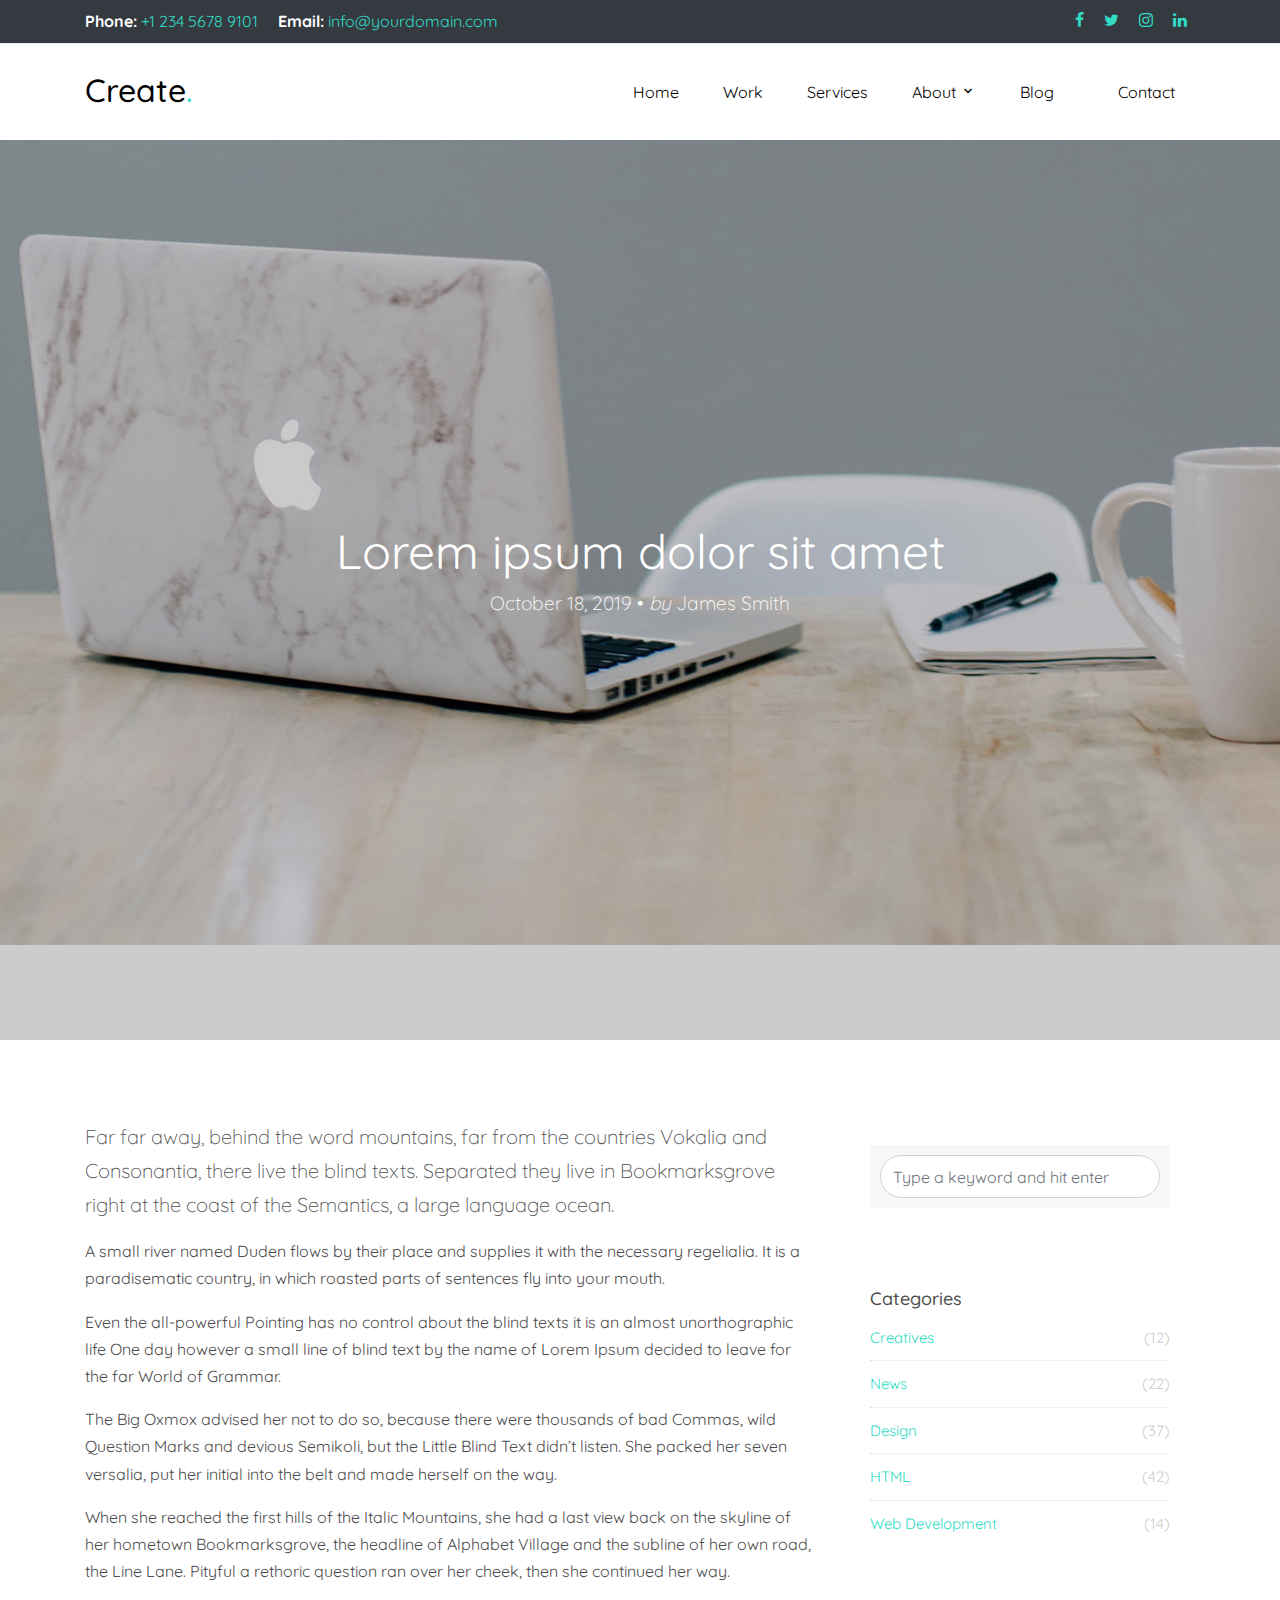
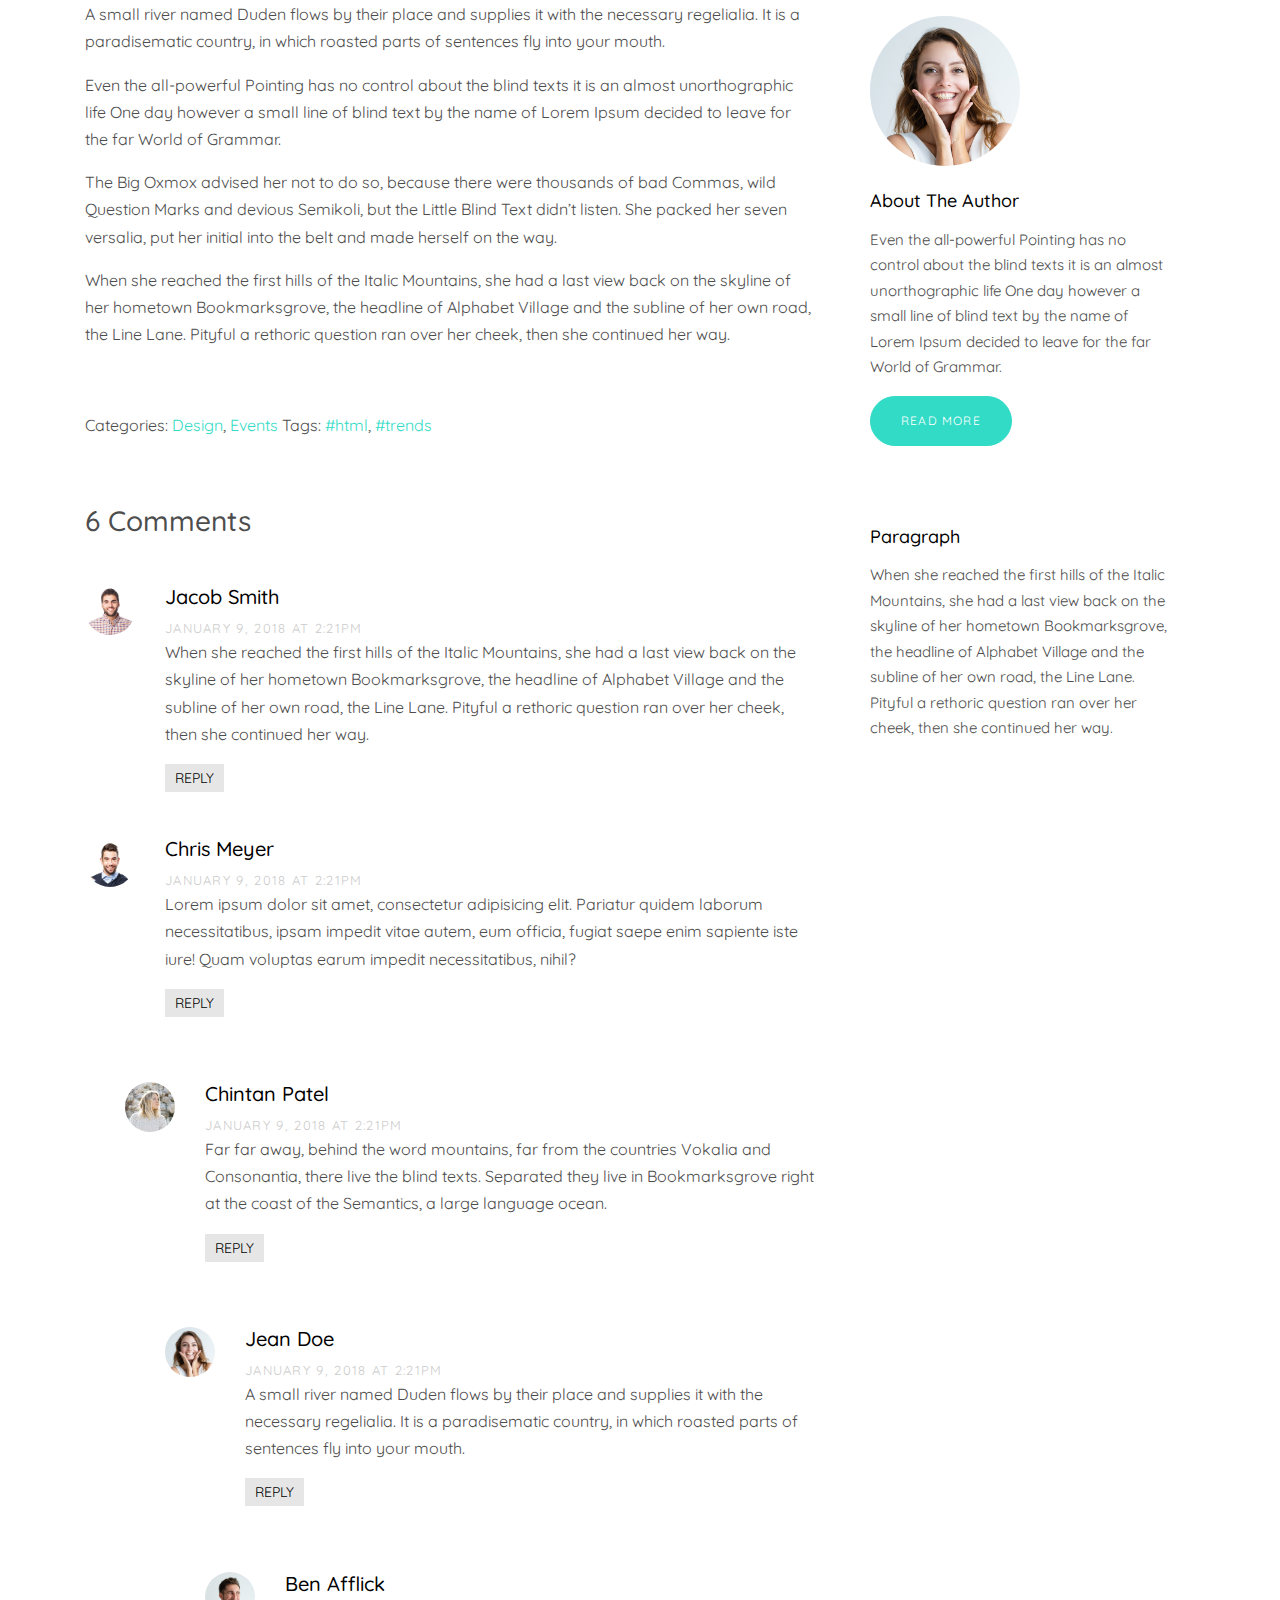
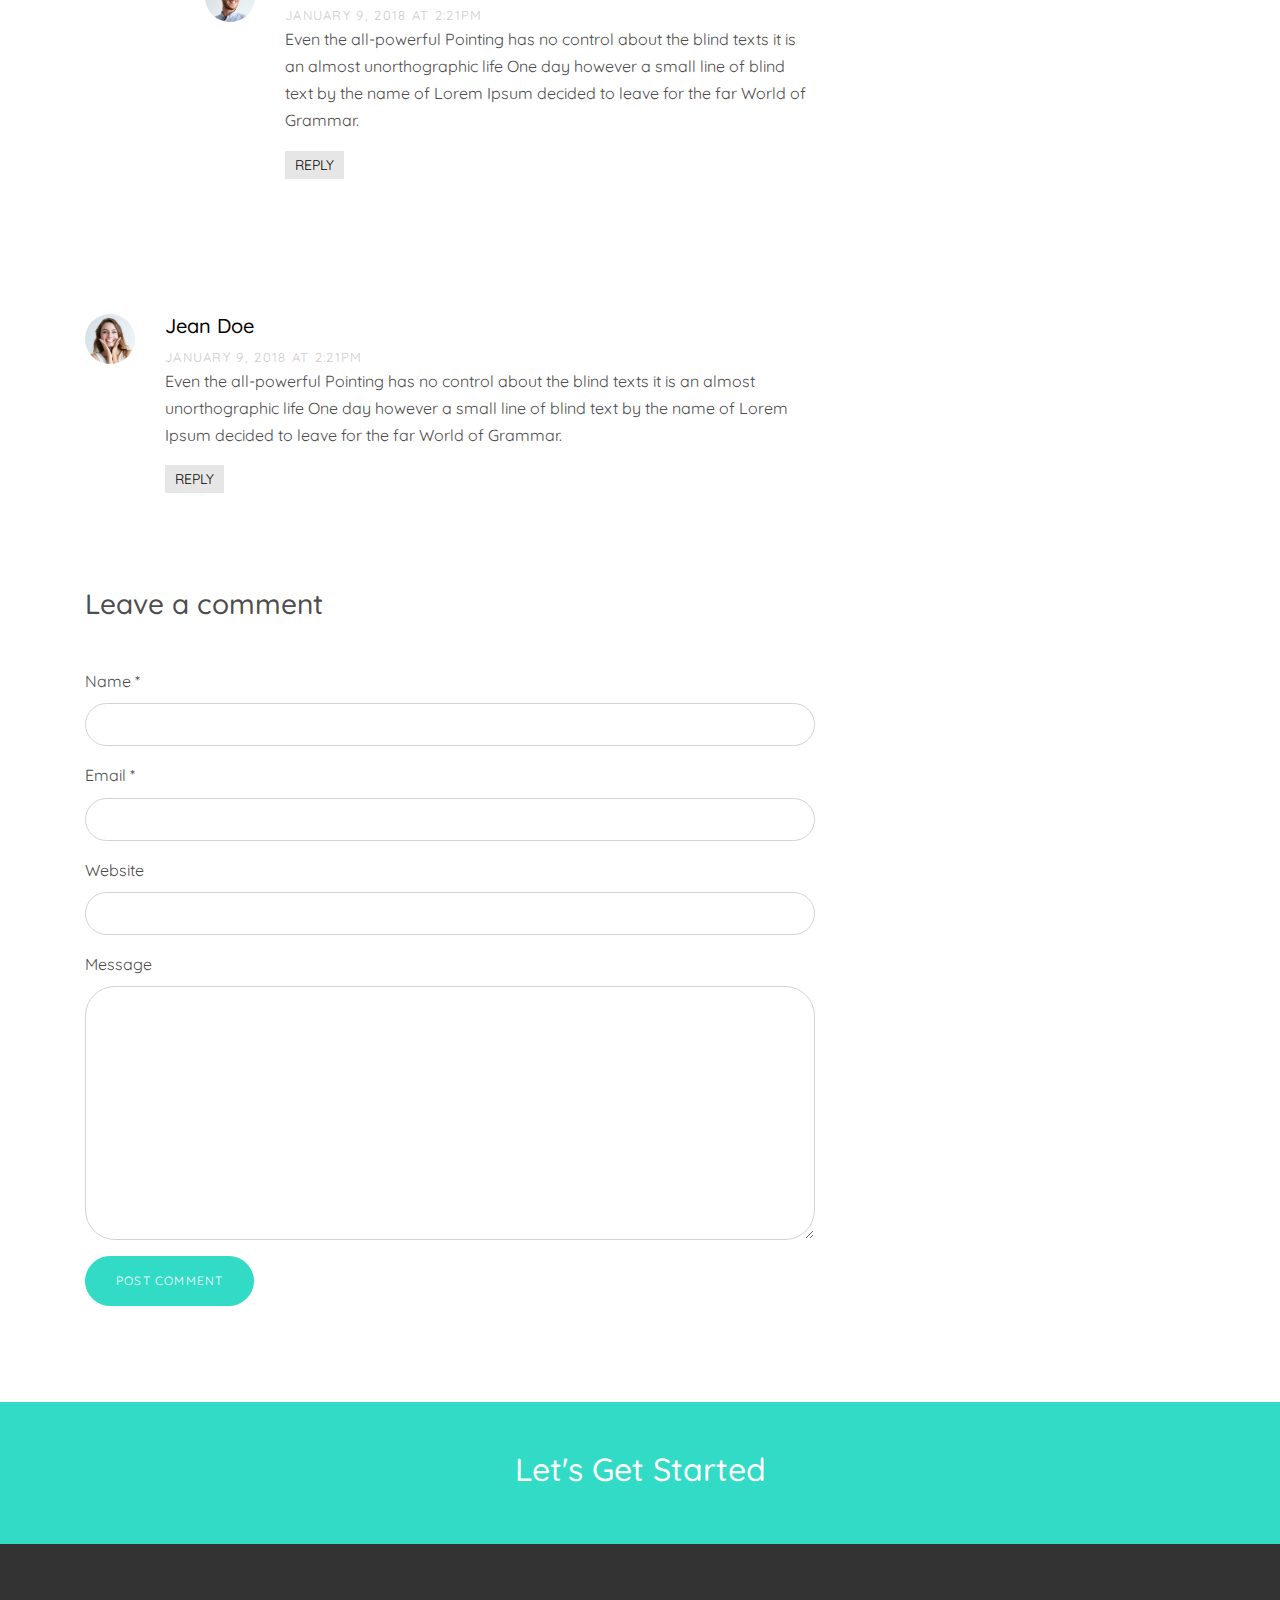
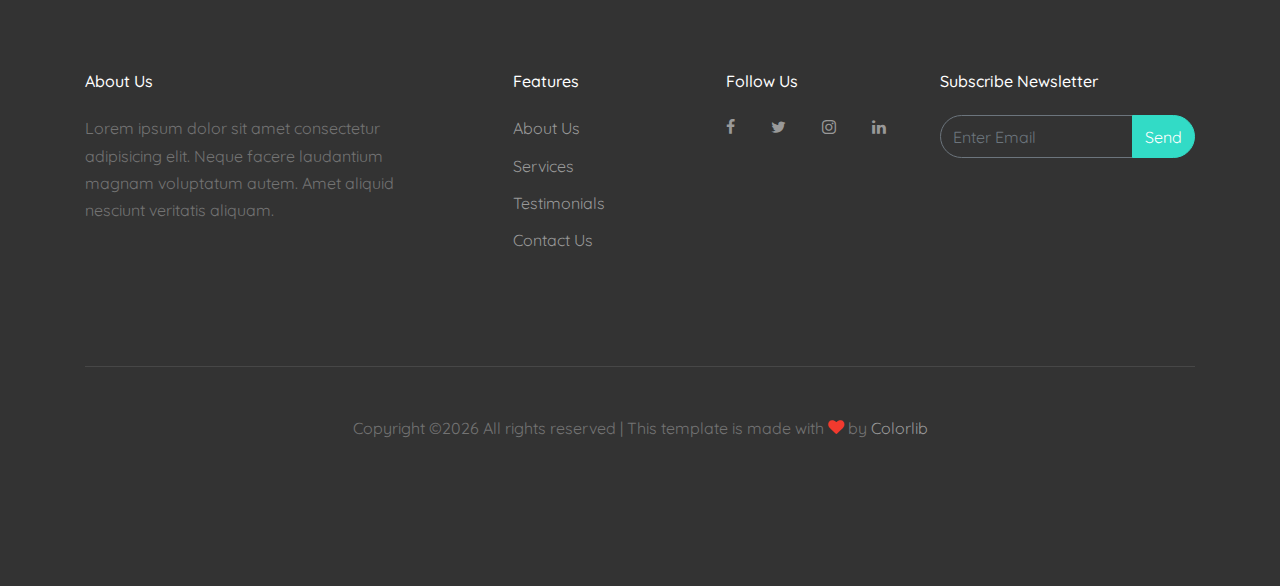
<file: single.html>
<!DOCTYPE html>
<html lang="en">
  <head>
    <title>Create &mdash; Onepage Website Template by Colorlib</title>
    <meta charset="utf-8">
    <meta name="viewport" content="width=device-width, initial-scale=1, shrink-to-fit=no">

    <link href="https://fonts.googleapis.com/css?family=Quicksand:300,400,500,700,900" rel="stylesheet">
    <link rel="stylesheet" href="fonts/icomoon/style.css">

    <link rel="stylesheet" href="css/bootstrap.min.css">
    <link rel="stylesheet" href="css/jquery-ui.css">
    <link rel="stylesheet" href="css/owl.carousel.min.css">
    <link rel="stylesheet" href="css/owl.theme.default.min.css">
    <link rel="stylesheet" href="css/owl.theme.default.min.css">

    <link rel="stylesheet" href="css/jquery.fancybox.min.css">

    <link rel="stylesheet" href="css/bootstrap-datepicker.css">

    <link rel="stylesheet" href="fonts/flaticon/font/flaticon.css">

    <link rel="stylesheet" href="css/aos.css">

    <link rel="stylesheet" href="css/style.css">
    
  </head>
  <body data-spy="scroll" data-target=".site-navbar-target" data-offset="300">
  
  <div class="site-wrap">

    <div class="site-mobile-menu site-navbar-target">
      <div class="site-mobile-menu-header">
        <div class="site-mobile-menu-close mt-3">
          <span class="icon-close2 js-menu-toggle"></span>
        </div>
      </div>
      <div class="site-mobile-menu-body"></div>
    </div>
   
    <div class="border-bottom top-bar py-2 bg-dark" id="home-section">
      <div class="container">
        <div class="row">
          <div class="col-md-6">
            <p class="mb-0">
              <span class="mr-3"><strong class="text-white">Phone:</strong> <a href="tel://#">+1 234 5678 9101</a></span>
              <span><strong class="text-white">Email:</strong> <a href="#">info@yourdomain.com</a></span>
            </p>
          </div>
          <div class="col-md-6">
            <ul class="social-media">
              <li><a href="#" class="p-2"><span class="icon-facebook"></span></a></li>
              <li><a href="#" class="p-2"><span class="icon-twitter"></span></a></li>
              <li><a href="#" class="p-2"><span class="icon-instagram"></span></a></li>
              <li><a href="#" class="p-2"><span class="icon-linkedin"></span></a></li>
            </ul>
          </div>
        </div>
      </div> 
    </div>

    <header class="site-navbar py-4 bg-white js-sticky-header site-navbar-target" role="banner">

      <div class="container">
        <div class="row align-items-center">
          
          <div class="col-11 col-xl-2">
            <h1 class="mb-0 site-logo"><a href="index.html" class="text-black h2 mb-0">Create<span class="text-primary">.</span> </a></h1>
          </div>
          <div class="col-12 col-md-10 d-none d-xl-block">
            <nav class="site-navigation position-relative text-right" role="navigation">

              <ul class="site-menu main-menu js-clone-nav mr-auto d-none d-lg-block">
                <li><a href="index.html#home-section" class="nav-link">Home</a></li>
                <li><a href="index.html#work-section" class="nav-link">Work</a></li>
                <li>
                  <a href="index.html#services-section" class="nav-link">Services</a>
                </li>
                <li class="has-children">
                  <a href="index.html#about-section" class="nav-link">About</a>
                  <ul class="dropdown">
                    <li><a href="index.html#about-section">Specialties</a></li>
                    <li><a href="index.html#team-section">Our Team</a></li>
                  </ul>
                </li>
                <li class="active"><a href="#blog-section" class="nav-link">Blog</a></li>
                <li><a href="#contact-section" class="nav-link">Contact</a></li>
              </ul>
            </nav>
          </div>


          <div class="d-inline-block d-xl-none ml-md-0 mr-auto py-3" style="position: relative; top: 3px;"><a href="#" class="site-menu-toggle js-menu-toggle text-black"><span class="icon-menu h3"></span></a></div>

        </div>
      </div>
      
    </header>

  

    <div class="site-blocks-cover overlay" style="background-image: url(images/hero_1.jpg);" data-aos="fade" data-stellar-background-ratio="0.5">
      <div class="container">
        <div class="row align-items-center justify-content-center text-center">

          <div class="col-md-12" data-aos="fade-up" data-aos-delay="400">
                        
            <div class="row justify-content-center mb-4">
              <div class="col-md-8 text-center">
                <h1>Lorem ipsum dolor sit amet</h1>
                <p class="lead">October 18, 2019 &bullet; <em>by</em> James Smith</p>
              </div>
            </div>

          </div>
        </div>
      </div>
    </div>  

    <div class="site-section">
      <div class="container">
        <div class="row">
          <div class="col-md-8 blog-content">
            <p class="lead">Far far away, behind the word mountains, far from the countries Vokalia and Consonantia, there live the blind texts. Separated they live in Bookmarksgrove right at the coast of the Semantics, a large language ocean.</p>
            <p>A small river named Duden flows by their place and supplies it with the necessary regelialia. It is a paradisematic country, in which roasted parts of sentences fly into your mouth.</p>

            <blockquote><p>Even the all-powerful Pointing has no control about the blind texts it is an almost unorthographic life One day however a small line of blind text by the name of Lorem Ipsum decided to leave for the far World of Grammar.</p></blockquote>

            <p>The Big Oxmox advised her not to do so, because there were thousands of bad Commas, wild Question Marks and devious Semikoli, but the Little Blind Text didn’t listen. She packed her seven versalia, put her initial into the belt and made herself on the way.</p>

            <p>When she reached the first hills of the Italic Mountains, she had a last view back on the skyline of her hometown Bookmarksgrove, the headline of Alphabet Village and the subline of her own road, the Line Lane. Pityful a rethoric question ran over her cheek, then she continued her way.</p>

            <p>A small river named Duden flows by their place and supplies it with the necessary regelialia. It is a paradisematic country, in which roasted parts of sentences fly into your mouth.</p>

            <blockquote><p>Even the all-powerful Pointing has no control about the blind texts it is an almost unorthographic life One day however a small line of blind text by the name of Lorem Ipsum decided to leave for the far World of Grammar.</p></blockquote>

            <p>The Big Oxmox advised her not to do so, because there were thousands of bad Commas, wild Question Marks and devious Semikoli, but the Little Blind Text didn’t listen. She packed her seven versalia, put her initial into the belt and made herself on the way.</p>
            
            <p>When she reached the first hills of the Italic Mountains, she had a last view back on the skyline of her hometown Bookmarksgrove, the headline of Alphabet Village and the subline of her own road, the Line Lane. Pityful a rethoric question ran over her cheek, then she continued her way.</p>


            <div class="pt-5">
              <p>Categories:  <a href="#">Design</a>, <a href="#">Events</a>  Tags: <a href="#">#html</a>, <a href="#">#trends</a></p>
            </div>


            <div class="pt-5">
              <h3 class="mb-5">6 Comments</h3>
              <ul class="comment-list">
                <li class="comment">
                  <div class="vcard bio">
                    <img src="images/person_2.jpg" alt="Image">
                  </div>
                  <div class="comment-body">
                    <h3>Jacob Smith</h3>
                    <div class="meta">January 9, 2018 at 2:21pm</div>
                    <p>When she reached the first hills of the Italic Mountains, she had a last view back on the skyline of her hometown Bookmarksgrove, the headline of Alphabet Village and the subline of her own road, the Line Lane. Pityful a rethoric question ran over her cheek, then she continued her way.</p>
                    <p><a href="#" class="reply">Reply</a></p>
                  </div>
                </li>

                <li class="comment">
                  <div class="vcard bio">
                    <img src="images/person_3.jpg" alt="Image">
                  </div>
                  <div class="comment-body">
                    <h3>Chris Meyer</h3>
                    <div class="meta">January 9, 2018 at 2:21pm</div>
                    <p>Lorem ipsum dolor sit amet, consectetur adipisicing elit. Pariatur quidem laborum necessitatibus, ipsam impedit vitae autem, eum officia, fugiat saepe enim sapiente iste iure! Quam voluptas earum impedit necessitatibus, nihil?</p>
                    <p><a href="#" class="reply">Reply</a></p>
                  </div>

                  <ul class="children">
                    <li class="comment">
                      <div class="vcard bio">
                        <img src="images/person_5.jpg" alt="Image">
                      </div>
                      <div class="comment-body">
                        <h3>Chintan Patel</h3>
                        <div class="meta">January 9, 2018 at 2:21pm</div>
                        <p>Far far away, behind the word mountains, far from the countries Vokalia and Consonantia, there live the blind texts. Separated they live in Bookmarksgrove right at the coast of the Semantics, a large language ocean.</p>
                        <p><a href="#" class="reply">Reply</a></p>
                      </div>


                      <ul class="children">
                        <li class="comment">
                          <div class="vcard bio">
                            <img src="images/person_1.jpg" alt="Image">
                          </div>
                          <div class="comment-body">
                            <h3>Jean Doe</h3>
                            <div class="meta">January 9, 2018 at 2:21pm</div>
                            <p>A small river named Duden flows by their place and supplies it with the necessary regelialia. It is a paradisematic country, in which roasted parts of sentences fly into your mouth.</p>
                            <p><a href="#" class="reply">Reply</a></p>
                          </div>

                            <ul class="children">
                              <li class="comment">
                                <div class="vcard bio">
                                  <img src="images/person_4.jpg" alt="Image">
                                </div>
                                <div class="comment-body">
                                  <h3>Ben Afflick</h3>
                                  <div class="meta">January 9, 2018 at 2:21pm</div>
                                  <p>Even the all-powerful Pointing has no control about the blind texts it is an almost unorthographic life One day however a small line of blind text by the name of Lorem Ipsum decided to leave for the far World of Grammar.</p>
                                  <p><a href="#" class="reply">Reply</a></p>
                                </div>
                              </li>
                            </ul>
                        </li>
                      </ul>
                    </li>
                  </ul>
                </li>

                <li class="comment">
                  <div class="vcard bio">
                    <img src="images/person_1.jpg" alt="Image">
                  </div>
                  <div class="comment-body">
                    <h3>Jean Doe</h3>
                    <div class="meta">January 9, 2018 at 2:21pm</div>
                    <p>Even the all-powerful Pointing has no control about the blind texts it is an almost unorthographic life One day however a small line of blind text by the name of Lorem Ipsum decided to leave for the far World of Grammar.</p>
                    <p><a href="#" class="reply">Reply</a></p>
                  </div>
                </li>
              </ul>
              <!-- END comment-list -->
              
              <div class="comment-form-wrap pt-5">
                <h3 class="mb-5">Leave a comment</h3>
                <form action="#" class="">
                  <div class="form-group">
                    <label for="name">Name *</label>
                    <input type="text" class="form-control" id="name">
                  </div>
                  <div class="form-group">
                    <label for="email">Email *</label>
                    <input type="email" class="form-control" id="email">
                  </div>
                  <div class="form-group">
                    <label for="website">Website</label>
                    <input type="url" class="form-control" id="website">
                  </div>

                  <div class="form-group">
                    <label for="message">Message</label>
                    <textarea name="" id="message" cols="30" rows="10" class="form-control"></textarea>
                  </div>
                  <div class="form-group">
                    <input type="submit" value="Post Comment" class="btn btn-primary btn-md text-white">
                  </div>

                </form>
              </div>
            </div>

          </div>
          <div class="col-md-4 sidebar">
            <div class="sidebar-box">
              <form action="#" class="search-form">
                <div class="form-group">
                  <span class="icon fa fa-search"></span>
                  <input type="text" class="form-control" placeholder="Type a keyword and hit enter">
                </div>
              </form>
            </div>
            <div class="sidebar-box">
              <div class="categories">
                <h3>Categories</h3>
                <li><a href="#">Creatives <span>(12)</span></a></li>
                <li><a href="#">News <span>(22)</span></a></li>
                <li><a href="#">Design <span>(37)</span></a></li>
                <li><a href="#">HTML <span>(42)</span></a></li>
                <li><a href="#">Web Development <span>(14)</span></a></li>
              </div>
            </div>
            <div class="sidebar-box">
              <img src="images/person_1.jpg" alt="Image" class="img-fluid mb-4 w-50 rounded-circle">
              <h3 class="text-black">About The Author</h3>
              <p>Even the all-powerful Pointing has no control about the blind texts it is an almost unorthographic life One day however a small line of blind text by the name of Lorem Ipsum decided to leave for the far World of Grammar.</p>
              <p><a href="#" class="btn btn-primary btn-md text-white">Read More</a></p>
            </div>

            <div class="sidebar-box">
              <h3 class="text-black">Paragraph</h3>
              <p>When she reached the first hills of the Italic Mountains, she had a last view back on the skyline of her hometown Bookmarksgrove, the headline of Alphabet Village and the subline of her own road, the Line Lane. Pityful a rethoric question ran over her cheek, then she continued her way.</p>
            </div>
          </div>
        </div>
      </div>
    </div>
    
    
    

    <a href="#" class="bg-primary py-5 d-block">
      <div class="container">
        <div class="row justify-content-center">
          <div class="col-md10"><h2 class="text-white">Let's Get Started</h2></div>
        </div>
      </div>  
    </a>
    
    <footer class="site-footer">
      <div class="container">
        <div class="row">
          <div class="col-md-9">
            <div class="row">
              <div class="col-md-5">
                <h2 class="footer-heading mb-4">About Us</h2>
                <p>Lorem ipsum dolor sit amet consectetur adipisicing elit. Neque facere laudantium magnam voluptatum autem. Amet aliquid nesciunt veritatis aliquam.</p>
              </div>
              <div class="col-md-3 ml-auto">
                <h2 class="footer-heading mb-4">Features</h2>
                <ul class="list-unstyled">
                  <li><a href="#">About Us</a></li>
                  <li><a href="#">Services</a></li>
                  <li><a href="#">Testimonials</a></li>
                  <li><a href="#">Contact Us</a></li>
                </ul>
              </div>
              <div class="col-md-3">
                <h2 class="footer-heading mb-4">Follow Us</h2>
                <a href="#" class="pl-0 pr-3"><span class="icon-facebook"></span></a>
                <a href="#" class="pl-3 pr-3"><span class="icon-twitter"></span></a>
                <a href="#" class="pl-3 pr-3"><span class="icon-instagram"></span></a>
                <a href="#" class="pl-3 pr-3"><span class="icon-linkedin"></span></a>
              </div>
            </div>
          </div>
          <div class="col-md-3">
            <h2 class="footer-heading mb-4">Subscribe Newsletter</h2>
            <form action="#" method="post">
              <div class="input-group mb-3">
                <input type="text" class="form-control border-secondary text-white bg-transparent" placeholder="Enter Email" aria-label="Enter Email" aria-describedby="button-addon2">
                <div class="input-group-append">
                  <button class="btn btn-primary text-white" type="button" id="button-addon2">Send</button>
                </div>
              </div>
            </form>
          </div>
        </div>
        <div class="row pt-5 mt-5 text-center">
          <div class="col-md-12">
            <div class="border-top pt-5">
            <p>
            <!-- Link back to Colorlib can't be removed. Template is licensed under CC BY 3.0. -->
            Copyright &copy;<script>document.write(new Date().getFullYear());</script> All rights reserved | This template is made with <i class="icon-heart text-danger" aria-hidden="true"></i> by <a href="https://colorlib.com" target="_blank" >Colorlib</a>
            <!-- Link back to Colorlib can't be removed. Template is licensed under CC BY 3.0. -->
            </p>
            </div>
          </div>
          
        </div>
      </div>
    </footer>

  </div> <!-- .site-wrap -->

  <script src="js/jquery-3.3.1.min.js"></script>
  <script src="js/jquery-migrate-3.0.1.min.js"></script>
  <script src="js/jquery-ui.js"></script>
  <script src="js/popper.min.js"></script>
  <script src="js/bootstrap.min.js"></script>
  <script src="js/owl.carousel.min.js"></script>
  <script src="js/jquery.stellar.min.js"></script>
  <script src="js/jquery.countdown.min.js"></script>
  <script src="js/bootstrap-datepicker.min.js"></script>
  <script src="js/jquery.easing.1.3.js"></script>
  <script src="js/aos.js"></script>
  <script src="js/jquery.fancybox.min.js"></script>
  <script src="js/jquery.sticky.js"></script>

  
  <script src="js/main.js"></script>
  


  </body>
</html>
</file>
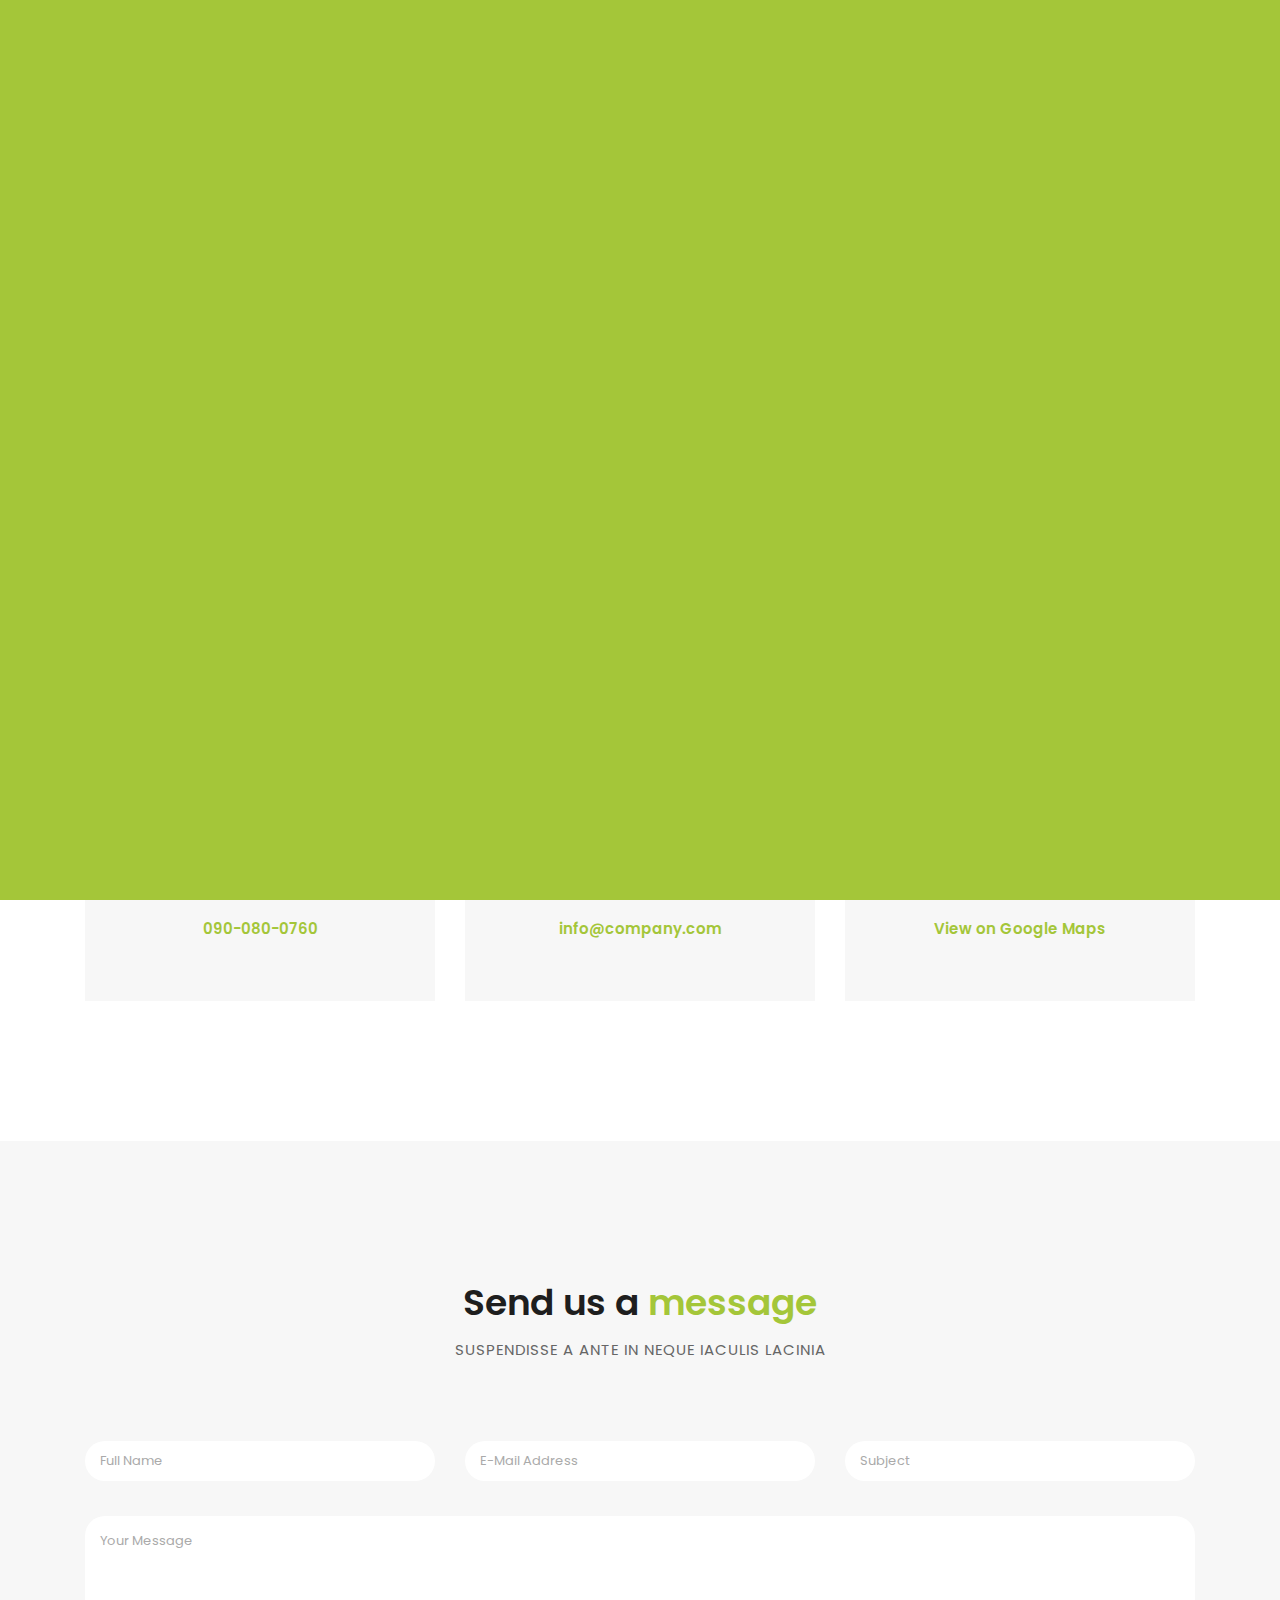
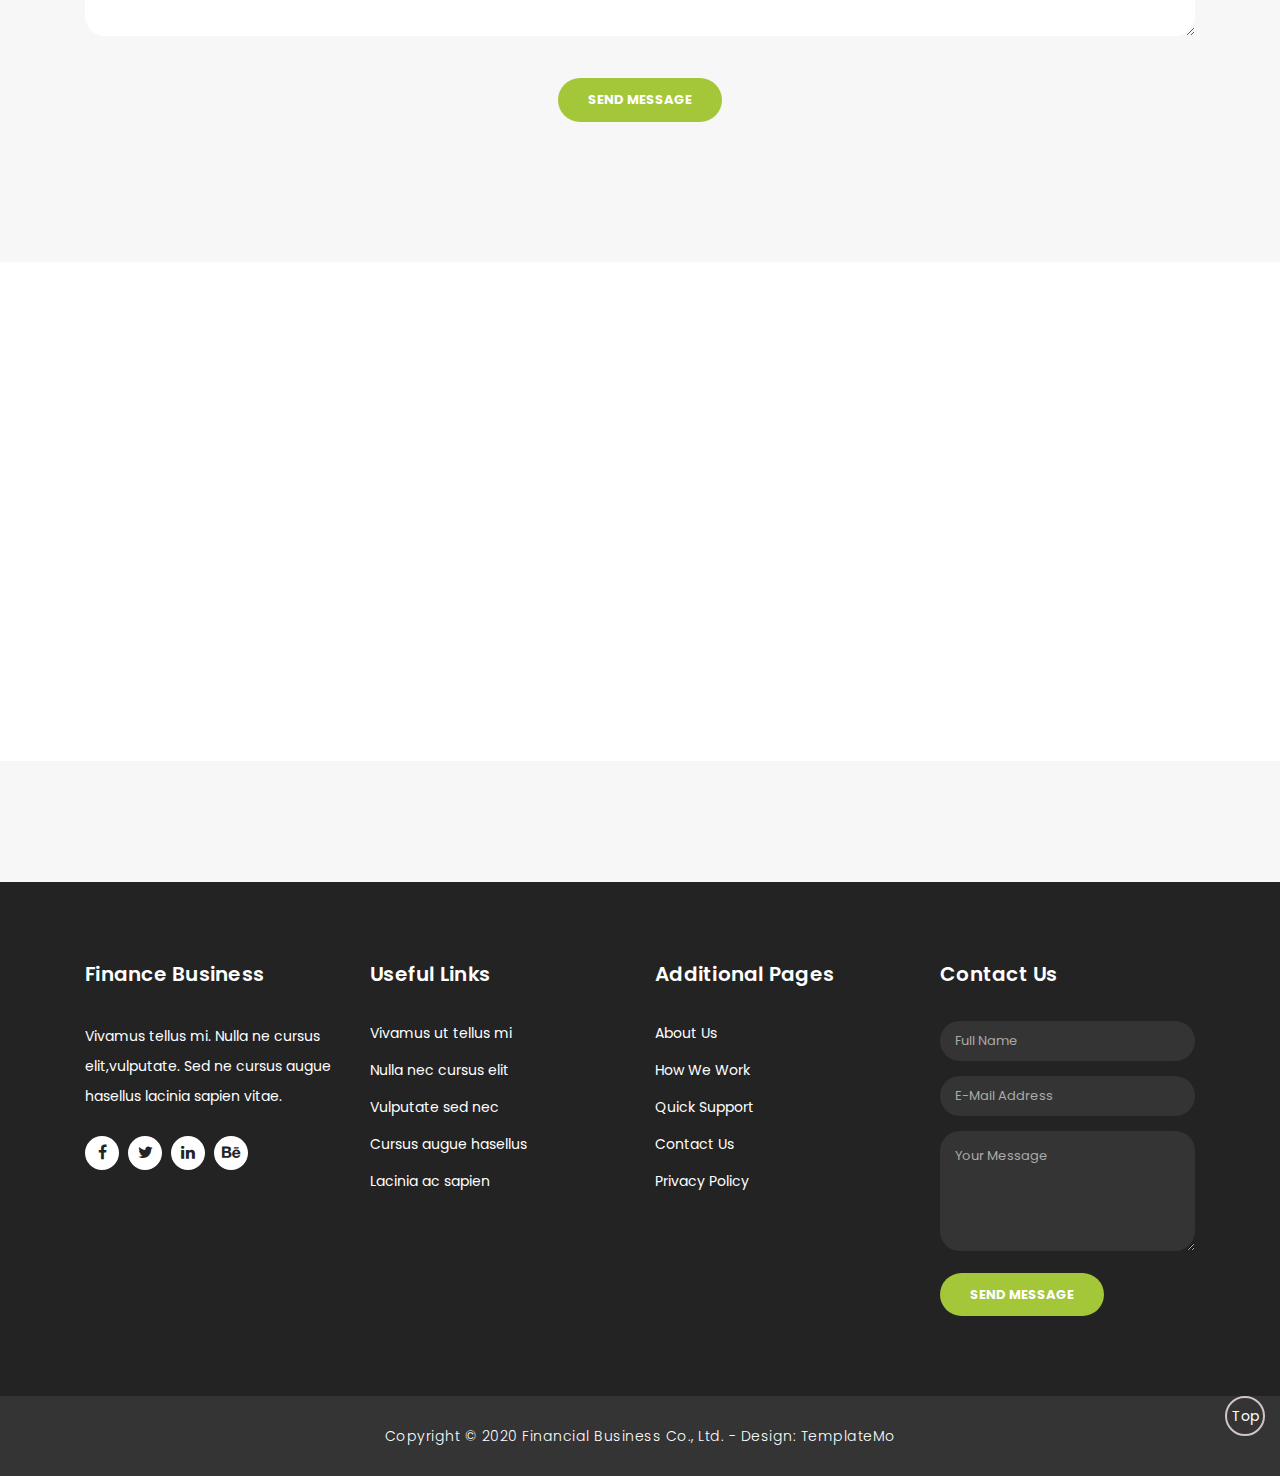
<file: templatemo_545_finance_business/contact.html>
<!DOCTYPE html>
<html lang="en">

  <head>

    <meta charset="utf-8">
    <meta name="viewport" content="width=device-width, initial-scale=1, shrink-to-fit=no">
    <meta name="description" content="">
    <meta name="author" content="TemplateMo">
    <link href="https://fonts.googleapis.com/css?family=Poppins:100,200,300,400,500,600,700,800,900&display=swap" rel="stylesheet">

    <title>Finance Business - Contact Page</title>

    <!-- Bootstrap core CSS -->
    <link href="vendor/bootstrap/css/bootstrap.min.css" rel="stylesheet">

    <!-- Additional CSS Files -->
    <link rel="stylesheet" href="assets/css/fontawesome.css">
    <link rel="stylesheet" href="assets/css/templatemo-finance-business.css">
    <link rel="stylesheet" href="assets/css/owl.css">
<!--

Finance Business TemplateMo

https://templatemo.com/tm-545-finance-business

-->
  </head>

  <body>

    <!-- ***** Preloader Start ***** -->
    <div id="preloader">
        <div class="jumper">
            <div></div>
            <div></div>
            <div></div>
        </div>
    </div>  
    <!-- ***** Preloader End ***** -->

    <!-- Header -->
    <div class="sub-header">
      <div class="container">
        <div class="row">
          <div class="col-md-8 col-xs-12">
            <ul class="left-info">
              <li><a href="#"><i class="fa fa-clock-o"></i>Mon-Fri 09:00-17:00</a></li>
              <li><a href="#"><i class="fa fa-phone"></i>090-080-0760</a></li>
            </ul>
          </div>
          <div class="col-md-4">
            <ul class="right-icons">
              <li><a href="#"><i class="fa fa-facebook"></i></a></li>
              <li><a href="#"><i class="fa fa-twitter"></i></a></li>
              <li><a href="#"><i class="fa fa-linkedin"></i></a></li>
              <li><a href="#"><i class="fa fa-behance"></i></a></li>
            </ul>
          </div>
        </div>
      </div>
    </div>
    
    <header class="">
      <nav class="navbar navbar-expand-lg">
        <div class="container">
          <a class="navbar-brand" href="index.html"><h2>Finance Business</h2></a>
          <button class="navbar-toggler" type="button" data-toggle="collapse" data-target="#navbarResponsive" aria-controls="navbarResponsive" aria-expanded="false" aria-label="Toggle navigation">
            <span class="navbar-toggler-icon"></span>
          </button>
          <div class="collapse navbar-collapse" id="navbarResponsive">
            <ul class="navbar-nav ml-auto">
              <li class="nav-item">
                <a class="nav-link" href="index.html">Home
                  <span class="sr-only">(current)</span>
                </a>
              </li>
              <li class="nav-item">
                <a class="nav-link" href="about.html">About Us</a>
              </li>
              <li class="nav-item">
                <a class="nav-link" href="services.html">Our Services</a>
              </li>
              <li class="nav-item active">
                <a class="nav-link" href="contact.html">Contact Us</a>
              </li>
            </ul>
          </div>
        </div>
      </nav>
    </header>

    <!-- Page Content -->
    <div class="page-heading header-text">
      <div class="container">
        <div class="row">
          <div class="col-md-12">
            <h1>Contact Us</h1>
            <span>feel free to send us a message now!</span>
          </div>
        </div>
      </div>
    </div>

    <div class="contact-information">
      <div class="container">
        <div class="row">
          <div class="col-md-4">
            <div class="contact-item">
              <i class="fa fa-phone"></i>
              <h4>Phone</h4>
              <p>Vivamus ut tellus mi. Nulla nec cursus elit, id vulputate nec cursus augue.</p>
              <a href="#">090-080-0760</a>
            </div>
          </div>
          <div class="col-md-4">
            <div class="contact-item">
              <i class="fa fa-envelope"></i>
              <h4>Email</h4>
              <p>Vivamus ut tellus mi. Nulla nec cursus elit, id vulputate nec cursus augue.</p>
              <a href="#">info@company.com</a>
            </div>
          </div>
          <div class="col-md-4">
            <div class="contact-item">
              <i class="fa fa-map-marker"></i>
              <h4>Location</h4>
              <p>1020 New Mountain Street<br>Forest Park, FP 11220</p>
              <a href="#">View on Google Maps</a>
            </div>
          </div>
        </div>
      </div>
    </div>

    <div class="callback-form contact-us">
      <div class="container">
        <div class="row">
          <div class="col-md-12">
            <div class="section-heading">
              <h2>Send us a <em>message</em></h2>
              <span>Suspendisse a ante in neque iaculis lacinia</span>
            </div>
          </div>
          <div class="col-md-12">
            <div class="contact-form">
              <form id="contact" action="" method="get">
                <div class="row">
                  <div class="col-lg-4 col-md-12 col-sm-12">
                    <fieldset>
                      <input name="name" type="text" class="form-control" id="name" placeholder="Full Name" required="">
                    </fieldset>
                  </div>
                  <div class="col-lg-4 col-md-12 col-sm-12">
                    <fieldset>
                      <input name="email" type="text" class="form-control" id="email" pattern="[^ @]*@[^ @]*" placeholder="E-Mail Address" required="">
                    </fieldset>
                  </div>
                  <div class="col-lg-4 col-md-12 col-sm-12">
                    <fieldset>
                      <input name="subject" type="text" class="form-control" id="subject" placeholder="Subject" required="">
                    </fieldset>
                  </div>
                  <div class="col-lg-12">
                    <fieldset>
                      <textarea name="message" rows="6" class="form-control" id="message" placeholder="Your Message" required=""></textarea>
                    </fieldset>
                  </div>
                  <div class="col-lg-12">
                    <fieldset>
                      <button type="submit" id="form-submit" class="filled-button">Send Message</button>
                    </fieldset>
                  </div>
                </div>
              </form>
            </div>
          </div>
        </div>
      </div>
    </div>

    <div id="map">
<!-- How to change your own map point
	1. Go to Google Maps
	2. Click on your location point
	3. Click "Share" and choose "Embed map" tab
	4. Copy only URL and paste it within the src="" field below
-->
      <iframe src="https://maps.google.com/maps?q=Av.+Lúcio+Costa,+Rio+de+Janeiro+-+RJ,+Brazil&t=&z=13&ie=UTF8&iwloc=&output=embed" width="100%" height="500px" frameborder="0" style="border:0" allowfullscreen></iframe>
    </div>

    <div class="partners contact-partners">
      <div class="container">
        <div class="row">
          <div class="col-md-12">
            <div class="owl-partners owl-carousel">
              <div class="partner-item">
                <img src="assets/images/client-01.png" alt="">
              </div>
            </div>
          </div>
        </div>
      </div>
    </div>


    <!-- Footer Starts Here -->
    <footer>
      <div class="container">
        <div class="row">
          <div class="col-md-3 footer-item">
            <h4>Finance Business</h4>
            <p>Vivamus tellus mi. Nulla ne cursus elit,vulputate. Sed ne cursus augue hasellus lacinia sapien vitae.</p>
            <ul class="social-icons">
              <li><a rel="nofollow" href="https://fb.com/templatemo" target="_blank"><i class="fa fa-facebook"></i></a></li>
              <li><a href="#"><i class="fa fa-twitter"></i></a></li>
              <li><a href="#"><i class="fa fa-linkedin"></i></a></li>
              <li><a href="#"><i class="fa fa-behance"></i></a></li>
            </ul>
          </div>
          <div class="col-md-3 footer-item">
            <h4>Useful Links</h4>
            <ul class="menu-list">
              <li><a href="#">Vivamus ut tellus mi</a></li>
              <li><a href="#">Nulla nec cursus elit</a></li>
              <li><a href="#">Vulputate sed nec</a></li>
              <li><a href="#">Cursus augue hasellus</a></li>
              <li><a href="#">Lacinia ac sapien</a></li>
            </ul>
          </div>
          <div class="col-md-3 footer-item">
            <h4>Additional Pages</h4>
            <ul class="menu-list">
              <li><a href="#">About Us</a></li>
              <li><a href="#">How We Work</a></li>
              <li><a href="#">Quick Support</a></li>
              <li><a href="#">Contact Us</a></li>
              <li><a href="#">Privacy Policy</a></li>
            </ul>
          </div>
          <div class="col-md-3 footer-item last-item">
            <h4>Contact Us</h4>
            <div class="contact-form">
              <form id="contact footer-contact" action="" method="post">
                <div class="row">
                  <div class="col-lg-12 col-md-12 col-sm-12">
                    <fieldset>
                      <input name="name" type="text" class="form-control" id="name" placeholder="Full Name" required="">
                    </fieldset>
                  </div>
                  <div class="col-lg-12 col-md-12 col-sm-12">
                    <fieldset>
                      <input name="email" type="text" class="form-control" id="email" pattern="[^ @]*@[^ @]*" placeholder="E-Mail Address" required="">
                    </fieldset>
                  </div>
                  <div class="col-lg-12">
                    <fieldset>
                      <textarea name="message" rows="6" class="form-control" id="message" placeholder="Your Message" required=""></textarea>
                    </fieldset>
                  </div>
                  <div class="col-lg-12">
                    <fieldset>
                      <button type="submit" id="form-submit" class="filled-button">Send Message</button>
                    </fieldset>
                  </div>
                </div>
              </form>
            </div>
          </div>
        </div>
      </div>
    </footer>
    
	<!--back to top-->
	<div class="back_to_top">
		<p>Top</p>
	</div>
	
    <div class="sub-footer">
      <div class="container">
        <div class="row">
          <div class="col-md-12">
            <p>Copyright &copy; 2020 Financial Business Co., Ltd.
            
            - Design: <a rel="nofollow noopener" href="https://templatemo.com" target="_blank">TemplateMo</a></p>
          </div>
        </div>
      </div>
    </div>

    <!-- Bootstrap core JavaScript -->
    <script src="vendor/jquery/jquery.min.js"></script>
    <script src="vendor/bootstrap/js/bootstrap.bundle.min.js"></script>

    <!-- Additional Scripts -->
    <script src="assets/js/custom.js"></script>
    <script src="assets/js/owl.js"></script>
    <script src="assets/js/slick.js"></script>
    <script src="assets/js/accordions.js"></script>

    <script language = "text/Javascript"> 
      cleared[0] = cleared[1] = cleared[2] = 0; //set a cleared flag for each field
      function clearField(t){                   //declaring the array outside of the
      if(! cleared[t.id]){                      // function makes it static and global
          cleared[t.id] = 1;  // you could use true and false, but that's more typing
          t.value='';         // with more chance of typos
          t.style.color='#fff';
          }
      }
    </script>

  </body>
</html>
</file>
<file: fonts/icomoon/style.css>
@font-face {
  font-family: 'icomoon';
  src:  url('fonts/icomoon.eot?10si43');
  src:  url('fonts/icomoon.eot?10si43#iefix') format('embedded-opentype'),
    url('fonts/icomoon.ttf?10si43') format('truetype'),
    url('fonts/icomoon.woff?10si43') format('woff'),
    url('fonts/icomoon.svg?10si43#icomoon') format('svg');
  font-weight: normal;
  font-style: normal;
}

[class^="icon-"], [class*=" icon-"] {
  /* use !important to prevent issues with browser extensions that change fonts */
  font-family: 'icomoon' !important;
  speak: none;
  font-style: normal;
  font-weight: normal;
  font-variant: normal;
  text-transform: none;
  line-height: 1;

  /* Better Font Rendering =========== */
  -webkit-font-smoothing: antialiased;
  -moz-osx-font-smoothing: grayscale;
}

.icon-asterisk:before {
  content: "\f069";
}
.icon-plus:before {
  content: "\f067";
}
.icon-question:before {
  content: "\f128";
}
.icon-minus:before {
  content: "\f068";
}
.icon-glass:before {
  content: "\f000";
}
.icon-music:before {
  content: "\f001";
}
.icon-search:before {
  content: "\f002";
}
.icon-envelope-o:before {
  content: "\f003";
}
.icon-heart:before {
  content: "\f004";
}
.icon-star:before {
  content: "\f005";
}
.icon-star-o:before {
  content: "\f006";
}
.icon-user:before {
  content: "\f007";
}
.icon-film:before {
  content: "\f008";
}
.icon-th-large:before {
  content: "\f009";
}
.icon-th:before {
  content: "\f00a";
}
.icon-th-list:before {
  content: "\f00b";
}
.icon-check:before {
  content: "\f00c";
}
.icon-close:before {
  content: "\f00d";
}
.icon-remove:before {
  content: "\f00d";
}
.icon-times:before {
  content: "\f00d";
}
.icon-search-plus:before {
  content: "\f00e";
}
.icon-search-minus:before {
  content: "\f010";
}
.icon-power-off:before {
  content: "\f011";
}
.icon-signal:before {
  content: "\f012";
}
.icon-cog:before {
  content: "\f013";
}
.icon-gear:before {
  content: "\f013";
}
.icon-trash-o:before {
  content: "\f014";
}
.icon-home:before {
  content: "\f015";
}
.icon-file-o:before {
  content: "\f016";
}
.icon-clock-o:before {
  content: "\f017";
}
.icon-road:before {
  content: "\f018";
}
.icon-download:before {
  content: "\f019";
}
.icon-arrow-circle-o-down:before {
  content: "\f01a";
}
.icon-arrow-circle-o-up:before {
  content: "\f01b";
}
.icon-inbox:before {
  content: "\f01c";
}
.icon-play-circle-o:before {
  content: "\f01d";
}
.icon-repeat:before {
  content: "\f01e";
}
.icon-rotate-right:before {
  content: "\f01e";
}
.icon-refresh:before {
  content: "\f021";
}
.icon-list-alt:before {
  content: "\f022";
}
.icon-lock:before {
  content: "\f023";
}
.icon-flag:before {
  content: "\f024";
}
.icon-headphones:before {
  content: "\f025";
}
.icon-volume-off:before {
  content: "\f026";
}
.icon-volume-down:before {
  content: "\f027";
}
.icon-volume-up:before {
  content: "\f028";
}
.icon-qrcode:before {
  content: "\f029";
}
.icon-barcode:before {
  content: "\f02a";
}
.icon-tag:before {
  content: "\f02b";
}
.icon-tags:before {
  content: "\f02c";
}
.icon-book:before {
  content: "\f02d";
}
.icon-bookmark:before {
  content: "\f02e";
}
.icon-print:before {
  content: "\f02f";
}
.icon-camera:before {
  content: "\f030";
}
.icon-font:before {
  content: "\f031";
}
.icon-bold:before {
  content: "\f032";
}
.icon-italic:before {
  content: "\f033";
}
.icon-text-height:before {
  content: "\f034";
}
.icon-text-width:before {
  content: "\f035";
}
.icon-align-left:before {
  content: "\f036";
}
.icon-align-center:before {
  content: "\f037";
}
.icon-align-right:before {
  content: "\f038";
}
.icon-align-justify:before {
  content: "\f039";
}
.icon-list:before {
  content: "\f03a";
}
.icon-dedent:before {
  content: "\f03b";
}
.icon-outdent:before {
  content: "\f03b";
}
.icon-indent:before {
  content: "\f03c";
}
.icon-video-camera:before {
  content: "\f03d";
}
.icon-image:before {
  content: "\f03e";
}
.icon-photo:before {
  content: "\f03e";
}
.icon-picture-o:before {
  content: "\f03e";
}
.icon-pencil:before {
  content: "\f040";
}
.icon-map-marker:before {
  content: "\f041";
}
.icon-adjust:before {
  content: "\f042";
}
.icon-tint:before {
  content: "\f043";
}
.icon-edit:before {
  content: "\f044";
}
.icon-pencil-square-o:before {
  content: "\f044";
}
.icon-share-square-o:before {
  content: "\f045";
}
.icon-check-square-o:before {
  content: "\f046";
}
.icon-arrows:before {
  content: "\f047";
}
.icon-step-backward:before {
  content: "\f048";
}
.icon-fast-backward:before {
  content: "\f049";
}
.icon-backward:before {
  content: "\f04a";
}
.icon-play:before {
  content: "\f04b";
}
.icon-pause:before {
  content: "\f04c";
}
.icon-stop:before {
  content: "\f04d";
}
.icon-forward:before {
  content: "\f04e";
}
.icon-fast-forward:before {
  content: "\f050";
}
.icon-step-forward:before {
  content: "\f051";
}
.icon-eject:before {
  content: "\f052";
}
.icon-chevron-left:before {
  content: "\f053";
}
.icon-chevron-right:before {
  content: "\f054";
}
.icon-plus-circle:before {
  content: "\f055";
}
.icon-minus-circle:before {
  content: "\f056";
}
.icon-times-circle:before {
  content: "\f057";
}
.icon-check-circle:before {
  content: "\f058";
}
.icon-question-circle:before {
  content: "\f059";
}
.icon-info-circle:before {
  content: "\f05a";
}
.icon-crosshairs:before {
  content: "\f05b";
}
.icon-times-circle-o:before {
  content: "\f05c";
}
.icon-check-circle-o:before {
  content: "\f05d";
}
.icon-ban:before {
  content: "\f05e";
}
.icon-arrow-left:before {
  content: "\f060";
}
.icon-arrow-right:before {
  content: "\f061";
}
.icon-arrow-up:before {
  content: "\f062";
}
.icon-arrow-down:before {
  content: "\f063";
}
.icon-mail-forward:before {
  content: "\f064";
}
.icon-share:before {
  content: "\f064";
}
.icon-expand:before {
  content: "\f065";
}
.icon-compress:before {
  content: "\f066";
}
.icon-exclamation-circle:before {
  content: "\f06a";
}
.icon-gift:before {
  content: "\f06b";
}
.icon-leaf:before {
  content: "\f06c";
}
.icon-fire:before {
  content: "\f06d";
}
.icon-eye:before {
  content: "\f06e";
}
.icon-eye-slash:before {
  content: "\f070";
}
.icon-exclamation-triangle:before {
  content: "\f071";
}
.icon-warning:before {
  content: "\f071";
}
.icon-plane:before {
  content: "\f072";
}
.icon-calendar:before {
  content: "\f073";
}
.icon-random:before {
  content: "\f074";
}
.icon-comment:before {
  content: "\f075";
}
.icon-magnet:before {
  content: "\f076";
}
.icon-chevron-up:before {
  content: "\f077";
}
.icon-chevron-down:before {
  content: "\f078";
}
.icon-retweet:before {
  content: "\f079";
}
.icon-shopping-cart:before {
  content: "\f07a";
}
.icon-folder:before {
  content: "\f07b";
}
.icon-folder-open:before {
  content: "\f07c";
}
.icon-arrows-v:before {
  content: "\f07d";
}
.icon-arrows-h:before {
  content: "\f07e";
}
.icon-bar-chart:before {
  content: "\f080";
}
.icon-bar-chart-o:before {
  content: "\f080";
}
.icon-twitter-square:before {
  content: "\f081";
}
.icon-facebook-square:before {
  content: "\f082";
}
.icon-camera-retro:before {
  content: "\f083";
}
.icon-key:before {
  content: "\f084";
}
.icon-cogs:before {
  content: "\f085";
}
.icon-gears:before {
  content: "\f085";
}
.icon-comments:before {
  content: "\f086";
}
.icon-thumbs-o-up:before {
  content: "\f087";
}
.icon-thumbs-o-down:before {
  content: "\f088";
}
.icon-star-half:before {
  content: "\f089";
}
.icon-heart-o:before {
  content: "\f08a";
}
.icon-sign-out:before {
  content: "\f08b";
}
.icon-linkedin-square:before {
  content: "\f08c";
}
.icon-thumb-tack:before {
  content: "\f08d";
}
.icon-external-link:before {
  content: "\f08e";
}
.icon-sign-in:before {
  content: "\f090";
}
.icon-trophy:before {
  content: "\f091";
}
.icon-github-square:before {
  content: "\f092";
}
.icon-upload:before {
  content: "\f093";
}
.icon-lemon-o:before {
  content: "\f094";
}
.icon-phone:before {
  content: "\f095";
}
.icon-square-o:before {
  content: "\f096";
}
.icon-bookmark-o:before {
  content: "\f097";
}
.icon-phone-square:before {
  content: "\f098";
}
.icon-twitter:before {
  content: "\f099";
}
.icon-facebook:before {
  content: "\f09a";
}
.icon-facebook-f:before {
  content: "\f09a";
}
.icon-github:before {
  content: "\f09b";
}
.icon-unlock:before {
  content: "\f09c";
}
.icon-credit-card:before {
  content: "\f09d";
}
.icon-feed:before {
  content: "\f09e";
}
.icon-rss:before {
  content: "\f09e";
}
.icon-hdd-o:before {
  content: "\f0a0";
}
.icon-bullhorn:before {
  content: "\f0a1";
}
.icon-bell-o:before {
  content: "\f0a2";
}
.icon-certificate:before {
  content: "\f0a3";
}
.icon-hand-o-right:before {
  content: "\f0a4";
}
.icon-hand-o-left:before {
  content: "\f0a5";
}
.icon-hand-o-up:before {
  content: "\f0a6";
}
.icon-hand-o-down:before {
  content: "\f0a7";
}
.icon-arrow-circle-left:before {
  content: "\f0a8";
}
.icon-arrow-circle-right:before {
  content: "\f0a9";
}
.icon-arrow-circle-up:before {
  content: "\f0aa";
}
.icon-arrow-circle-down:before {
  content: "\f0ab";
}
.icon-globe:before {
  content: "\f0ac";
}
.icon-wrench:before {
  content: "\f0ad";
}
.icon-tasks:before {
  content: "\f0ae";
}
.icon-filter:before {
  content: "\f0b0";
}
.icon-briefcase:before {
  content: "\f0b1";
}
.icon-arrows-alt:before {
  content: "\f0b2";
}
.icon-group:before {
  content: "\f0c0";
}
.icon-users:before {
  content: "\f0c0";
}
.icon-chain:before {
  content: "\f0c1";
}
.icon-link:before {
  content: "\f0c1";
}
.icon-cloud:before {
  content: "\f0c2";
}
.icon-flask:before {
  content: "\f0c3";
}
.icon-cut:before {
  content: "\f0c4";
}
.icon-scissors:before {
  content: "\f0c4";
}
.icon-copy:before {
  content: "\f0c5";
}
.icon-files-o:before {
  content: "\f0c5";
}
.icon-paperclip:before {
  content: "\f0c6";
}
.icon-floppy-o:before {
  content: "\f0c7";
}
.icon-save:before {
  content: "\f0c7";
}
.icon-square:before {
  content: "\f0c8";
}
.icon-bars:before {
  content: "\f0c9";
}
.icon-navicon:before {
  content: "\f0c9";
}
.icon-reorder:before {
  content: "\f0c9";
}
.icon-list-ul:before {
  content: "\f0ca";
}
.icon-list-ol:before {
  content: "\f0cb";
}
.icon-strikethrough:before {
  content: "\f0cc";
}
.icon-underline:before {
  content: "\f0cd";
}
.icon-table:before {
  content: "\f0ce";
}
.icon-magic:before {
  content: "\f0d0";
}
.icon-truck:before {
  content: "\f0d1";
}
.icon-pinterest:before {
  content: "\f0d2";
}
.icon-pinterest-square:before {
  content: "\f0d3";
}
.icon-google-plus-square:before {
  content: "\f0d4";
}
.icon-google-plus:before {
  content: "\f0d5";
}
.icon-money:before {
  content: "\f0d6";
}
.icon-caret-down:before {
  content: "\f0d7";
}
.icon-caret-up:before {
  content: "\f0d8";
}
.icon-caret-left:before {
  content: "\f0d9";
}
.icon-caret-right:before {
  content: "\f0da";
}
.icon-columns:before {
  content: "\f0db";
}
.icon-sort:before {
  content: "\f0dc";
}
.icon-unsorted:before {
  content: "\f0dc";
}
.icon-sort-desc:before {
  content: "\f0dd";
}
.icon-sort-down:before {
  content: "\f0dd";
}
.icon-sort-asc:before {
  content: "\f0de";
}
.icon-sort-up:before {
  content: "\f0de";
}
.icon-envelope:before {
  content: "\f0e0";
}
.icon-linkedin:before {
  content: "\f0e1";
}
.icon-rotate-left:before {
  content: "\f0e2";
}
.icon-undo:before {
  content: "\f0e2";
}
.icon-gavel:before {
  content: "\f0e3";
}
.icon-legal:before {
  content: "\f0e3";
}
.icon-dashboard:before {
  content: "\f0e4";
}
.icon-tachometer:before {
  content: "\f0e4";
}
.icon-comment-o:before {
  content: "\f0e5";
}
.icon-comments-o:before {
  content: "\f0e6";
}
.icon-bolt:before {
  content: "\f0e7";
}
.icon-flash:before {
  content: "\f0e7";
}
.icon-sitemap:before {
  content: "\f0e8";
}
.icon-umbrella:before {
  content: "\f0e9";
}
.icon-clipboard:before {
  content: "\f0ea";
}
.icon-paste:before {
  content: "\f0ea";
}
.icon-lightbulb-o:before {
  content: "\f0eb";
}
.icon-exchange:before {
  content: "\f0ec";
}
.icon-cloud-download:before {
  content: "\f0ed";
}
.icon-cloud-upload:before {
  content: "\f0ee";
}
.icon-user-md:before {
  content: "\f0f0";
}
.icon-stethoscope:before {
  content: "\f0f1";
}
.icon-suitcase:before {
  content: "\f0f2";
}
.icon-bell:before {
  content: "\f0f3";
}
.icon-coffee:before {
  content: "\f0f4";
}
.icon-cutlery:before {
  content: "\f0f5";
}
.icon-file-text-o:before {
  content: "\f0f6";
}
.icon-building-o:before {
  content: "\f0f7";
}
.icon-hospital-o:before {
  content: "\f0f8";
}
.icon-ambulance:before {
  content: "\f0f9";
}
.icon-medkit:before {
  content: "\f0fa";
}
.icon-fighter-jet:before {
  content: "\f0fb";
}
.icon-beer:before {
  content: "\f0fc";
}
.icon-h-square:before {
  content: "\f0fd";
}
.icon-plus-square:before {
  content: "\f0fe";
}
.icon-angle-double-left:before {
  content: "\f100";
}
.icon-angle-double-right:before {
  content: "\f101";
}
.icon-angle-double-up:before {
  content: "\f102";
}
.icon-angle-double-down:before {
  content: "\f103";
}
.icon-angle-left:before {
  content: "\f104";
}
.icon-angle-right:before {
  content: "\f105";
}
.icon-angle-up:before {
  content: "\f106";
}
.icon-angle-down:before {
  content: "\f107";
}
.icon-desktop:before {
  content: "\f108";
}
.icon-laptop:before {
  content: "\f109";
}
.icon-tablet:before {
  content: "\f10a";
}
.icon-mobile:before {
  content: "\f10b";
}
.icon-mobile-phone:before {
  content: "\f10b";
}
.icon-circle-o:before {
  content: "\f10c";
}
.icon-quote-left:before {
  content: "\f10d";
}
.icon-quote-right:before {
  content: "\f10e";
}
.icon-spinner:before {
  content: "\f110";
}
.icon-circle:before {
  content: "\f111";
}
.icon-mail-reply:before {
  content: "\f112";
}
.icon-reply:before {
  content: "\f112";
}
.icon-github-alt:before {
  content: "\f113";
}
.icon-folder-o:before {
  content: "\f114";
}
.icon-folder-open-o:before {
  content: "\f115";
}
.icon-smile-o:before {
  content: "\f118";
}
.icon-frown-o:before {
  content: "\f119";
}
.icon-meh-o:before {
  content: "\f11a";
}
.icon-gamepad:before {
  content: "\f11b";
}
.icon-keyboard-o:before {
  content: "\f11c";
}
.icon-flag-o:before {
  content: "\f11d";
}
.icon-flag-checkered:before {
  content: "\f11e";
}
.icon-terminal:before {
  content: "\f120";
}
.icon-code:before {
  content: "\f121";
}
.icon-mail-reply-all:before {
  content: "\f122";
}
.icon-reply-all:before {
  content: "\f122";
}
.icon-star-half-empty:before {
  content: "\f123";
}
.icon-star-half-full:before {
  content: "\f123";
}
.icon-star-half-o:before {
  content: "\f123";
}
.icon-location-arrow:before {
  content: "\f124";
}
.icon-crop:before {
  content: "\f125";
}
.icon-code-fork:before {
  content: "\f126";
}
.icon-chain-broken:before {
  content: "\f127";
}
.icon-unlink:before {
  content: "\f127";
}
.icon-info:before {
  content: "\f129";
}
.icon-exclamation:before {
  content: "\f12a";
}
.icon-superscript:before {
  content: "\f12b";
}
.icon-subscript:before {
  content: "\f12c";
}
.icon-eraser:before {
  content: "\f12d";
}
.icon-puzzle-piece:before {
  content: "\f12e";
}
.icon-microphone:before {
  content: "\f130";
}
.icon-microphone-slash:before {
  content: "\f131";
}
.icon-shield:before {
  content: "\f132";
}
.icon-calendar-o:before {
  content: "\f133";
}
.icon-fire-extinguisher:before {
  content: "\f134";
}
.icon-rocket:before {
  content: "\f135";
}
.icon-maxcdn:before {
  content: "\f136";
}
.icon-chevron-circle-left:before {
  content: "\f137";
}
.icon-chevron-circle-right:before {
  content: "\f138";
}
.icon-chevron-circle-up:before {
  content: "\f139";
}
.icon-chevron-circle-down:before {
  content: "\f13a";
}
.icon-html5:before {
  content: "\f13b";
}
.icon-css3:before {
  content: "\f13c";
}
.icon-anchor:before {
  content: "\f13d";
}
.icon-unlock-alt:before {
  content: "\f13e";
}
.icon-bullseye:before {
  content: "\f140";
}
.icon-ellipsis-h:before {
  content: "\f141";
}
.icon-ellipsis-v:before {
  content: "\f142";
}
.icon-rss-square:before {
  content: "\f143";
}
.icon-play-circle:before {
  content: "\f144";
}
.icon-ticket:before {
  content: "\f145";
}
.icon-minus-square:before {
  content: "\f146";
}
.icon-minus-square-o:before {
  content: "\f147";
}
.icon-level-up:before {
  content: "\f148";
}
.icon-level-down:before {
  content: "\f149";
}
.icon-check-square:before {
  content: "\f14a";
}
.icon-pencil-square:before {
  content: "\f14b";
}
.icon-external-link-square:before {
  content: "\f14c";
}
.icon-share-square:before {
  content: "\f14d";
}
.icon-compass:before {
  content: "\f14e";
}
.icon-caret-square-o-down:before {
  content: "\f150";
}
.icon-toggle-down:before {
  content: "\f150";
}
.icon-caret-square-o-up:before {
  content: "\f151";
}
.icon-toggle-up:before {
  content: "\f151";
}
.icon-caret-square-o-right:before {
  content: "\f152";
}
.icon-toggle-right:before {
  content: "\f152";
}
.icon-eur:before {
  content: "\f153";
}
.icon-euro:before {
  content: "\f153";
}
.icon-gbp:before {
  content: "\f154";
}
.icon-dollar:before {
  content: "\f155";
}
.icon-usd:before {
  content: "\f155";
}
.icon-inr:before {
  content: "\f156";
}
.icon-rupee:before {
  content: "\f156";
}
.icon-cny:before {
  content: "\f157";
}
.icon-jpy:before {
  content: "\f157";
}
.icon-rmb:before {
  content: "\f157";
}
.icon-yen:before {
  content: "\f157";
}
.icon-rouble:before {
  content: "\f158";
}
.icon-rub:before {
  content: "\f158";
}
.icon-ruble:before {
  content: "\f158";
}
.icon-krw:before {
  content: "\f159";
}
.icon-won:before {
  content: "\f159";
}
.icon-bitcoin:before {
  content: "\f15a";
}
.icon-btc:before {
  content: "\f15a";
}
.icon-file:before {
  content: "\f15b";
}
.icon-file-text:before {
  content: "\f15c";
}
.icon-sort-alpha-asc:before {
  content: "\f15d";
}
.icon-sort-alpha-desc:before {
  content: "\f15e";
}
.icon-sort-amount-asc:before {
  content: "\f160";
}
.icon-sort-amount-desc:before {
  content: "\f161";
}
.icon-sort-numeric-asc:before {
  content: "\f162";
}
.icon-sort-numeric-desc:before {
  content: "\f163";
}
.icon-thumbs-up:before {
  content: "\f164";
}
.icon-thumbs-down:before {
  content: "\f165";
}
.icon-youtube-square:before {
  content: "\f166";
}
.icon-youtube:before {
  content: "\f167";
}
.icon-xing:before {
  content: "\f168";
}
.icon-xing-square:before {
  content: "\f169";
}
.icon-youtube-play:before {
  content: "\f16a";
}
.icon-dropbox:before {
  content: "\f16b";
}
.icon-stack-overflow:before {
  content: "\f16c";
}
.icon-instagram:before {
  content: "\f16d";
}
.icon-flickr:before {
  content: "\f16e";
}
.icon-adn:before {
  content: "\f170";
}
.icon-bitbucket:before {
  content: "\f171";
}
.icon-bitbucket-square:before {
  content: "\f172";
}
.icon-tumblr:before {
  content: "\f173";
}
.icon-tumblr-square:before {
  content: "\f174";
}
.icon-long-arrow-down:before {
  content: "\f175";
}
.icon-long-arrow-up:before {
  content: "\f176";
}
.icon-long-arrow-left:before {
  content: "\f177";
}
.icon-long-arrow-right:before {
  content: "\f178";
}
.icon-apple:before {
  content: "\f179";
}
.icon-windows:before {
  content: "\f17a";
}
.icon-android:before {
  content: "\f17b";
}
.icon-linux:before {
  content: "\f17c";
}
.icon-dribbble:before {
  content: "\f17d";
}
.icon-skype:before {
  content: "\f17e";
}
.icon-foursquare:before {
  content: "\f180";
}
.icon-trello:before {
  content: "\f181";
}
.icon-female:before {
  content: "\f182";
}
.icon-male:before {
  content: "\f183";
}
.icon-gittip:before {
  content: "\f184";
}
.icon-gratipay:before {
  content: "\f184";
}
.icon-sun-o:before {
  content: "\f185";
}
.icon-moon-o:before {
  content: "\f186";
}
.icon-archive:before {
  content: "\f187";
}
.icon-bug:before {
  content: "\f188";
}
.icon-vk:before {
  content: "\f189";
}
.icon-weibo:before {
  content: "\f18a";
}
.icon-renren:before {
  content: "\f18b";
}
.icon-pagelines:before {
  content: "\f18c";
}
.icon-stack-exchange:before {
  content: "\f18d";
}
.icon-arrow-circle-o-right:before {
  content: "\f18e";
}
.icon-arrow-circle-o-left:before {
  content: "\f190";
}
.icon-caret-square-o-left:before {
  content: "\f191";
}
.icon-toggle-left:before {
  content: "\f191";
}
.icon-dot-circle-o:before {
  content: "\f192";
}
.icon-wheelchair:before {
  content: "\f193";
}
.icon-vimeo-square:before {
  content: "\f194";
}
.icon-try:before {
  content: "\f195";
}
.icon-turkish-lira:before {
  content: "\f195";
}
.icon-plus-square-o:before {
  content: "\f196";
}
.icon-space-shuttle:before {
  content: "\f197";
}
.icon-slack:before {
  content: "\f198";
}
.icon-envelope-square:before {
  content: "\f199";
}
.icon-wordpress:before {
  content: "\f19a";
}
.icon-openid:before {
  content: "\f19b";
}
.icon-bank:before {
  content: "\f19c";
}
.icon-institution:before {
  content: "\f19c";
}
.icon-university:before {
  content: "\f19c";
}
.icon-graduation-cap:before {
  content: "\f19d";
}
.icon-mortar-board:before {
  content: "\f19d";
}
.icon-yahoo:before {
  content: "\f19e";
}
.icon-google:before {
  content: "\f1a0";
}
.icon-reddit:before {
  content: "\f1a1";
}
.icon-reddit-square:before {
  content: "\f1a2";
}
.icon-stumbleupon-circle:before {
  content: "\f1a3";
}
.icon-stumbleupon:before {
  content: "\f1a4";
}
.icon-delicious:before {
  content: "\f1a5";
}
.icon-digg:before {
  content: "\f1a6";
}
.icon-pied-piper-pp:before {
  content: "\f1a7";
}
.icon-pied-piper-alt:before {
  content: "\f1a8";
}
.icon-drupal:before {
  content: "\f1a9";
}
.icon-joomla:before {
  content: "\f1aa";
}
.icon-language:before {
  content: "\f1ab";
}
.icon-fax:before {
  content: "\f1ac";
}
.icon-building:before {
  content: "\f1ad";
}
.icon-child:before {
  content: "\f1ae";
}
.icon-paw:before {
  content: "\f1b0";
}
.icon-spoon:before {
  content: "\f1b1";
}
.icon-cube:before {
  content: "\f1b2";
}
.icon-cubes:before {
  content: "\f1b3";
}
.icon-behance:before {
  content: "\f1b4";
}
.icon-behance-square:before {
  content: "\f1b5";
}
.icon-steam:before {
  content: "\f1b6";
}
.icon-steam-square:before {
  content: "\f1b7";
}
.icon-recycle:before {
  content: "\f1b8";
}
.icon-automobile:before {
  content: "\f1b9";
}
.icon-car:before {
  content: "\f1b9";
}
.icon-cab:before {
  content: "\f1ba";
}
.icon-taxi:before {
  content: "\f1ba";
}
.icon-tree:before {
  content: "\f1bb";
}
.icon-spotify:before {
  content: "\f1bc";
}
.icon-deviantart:before {
  content: "\f1bd";
}
.icon-soundcloud:before {
  content: "\f1be";
}
.icon-database:before {
  content: "\f1c0";
}
.icon-file-pdf-o:before {
  content: "\f1c1";
}
.icon-file-word-o:before {
  content: "\f1c2";
}
.icon-file-excel-o:before {
  content: "\f1c3";
}
.icon-file-powerpoint-o:before {
  content: "\f1c4";
}
.icon-file-image-o:before {
  content: "\f1c5";
}
.icon-file-photo-o:before {
  content: "\f1c5";
}
.icon-file-picture-o:before {
  content: "\f1c5";
}
.icon-file-archive-o:before {
  content: "\f1c6";
}
.icon-file-zip-o:before {
  content: "\f1c6";
}
.icon-file-audio-o:before {
  content: "\f1c7";
}
.icon-file-sound-o:before {
  content: "\f1c7";
}
.icon-file-movie-o:before {
  content: "\f1c8";
}
.icon-file-video-o:before {
  content: "\f1c8";
}
.icon-file-code-o:before {
  content: "\f1c9";
}
.icon-vine:before {
  content: "\f1ca";
}
.icon-codepen:before {
  content: "\f1cb";
}
.icon-jsfiddle:before {
  content: "\f1cc";
}
.icon-life-bouy:before {
  content: "\f1cd";
}
.icon-life-buoy:before {
  content: "\f1cd";
}
.icon-life-ring:before {
  content: "\f1cd";
}
.icon-life-saver:before {
  content: "\f1cd";
}
.icon-support:before {
  content: "\f1cd";
}
.icon-circle-o-notch:before {
  content: "\f1ce";
}
.icon-ra:before {
  content: "\f1d0";
}
.icon-rebel:before {
  content: "\f1d0";
}
.icon-resistance:before {
  content: "\f1d0";
}
.icon-empire:before {
  content: "\f1d1";
}
.icon-ge:before {
  content: "\f1d1";
}
.icon-git-square:before {
  content: "\f1d2";
}
.icon-git:before {
  content: "\f1d3";
}
.icon-hacker-news:before {
  content: "\f1d4";
}
.icon-y-combinator-square:before {
  content: "\f1d4";
}
.icon-yc-square:before {
  content: "\f1d4";
}
.icon-tencent-weibo:before {
  content: "\f1d5";
}
.icon-qq:before {
  content: "\f1d6";
}
.icon-wechat:before {
  content: "\f1d7";
}
.icon-weixin:before {
  content: "\f1d7";
}
.icon-paper-plane:before {
  content: "\f1d8";
}
.icon-send:before {
  content: "\f1d8";
}
.icon-paper-plane-o:before {
  content: "\f1d9";
}
.icon-send-o:before {
  content: "\f1d9";
}
.icon-history:before {
  content: "\f1da";
}
.icon-circle-thin:before {
  content: "\f1db";
}
.icon-header:before {
  content: "\f1dc";
}
.icon-paragraph:before {
  content: "\f1dd";
}
.icon-sliders:before {
  content: "\f1de";
}
.icon-share-alt:before {
  content: "\f1e0";
}
.icon-share-alt-square:before {
  content: "\f1e1";
}
.icon-bomb:before {
  content: "\f1e2";
}
.icon-futbol-o:before {
  content: "\f1e3";
}
.icon-soccer-ball-o:before {
  content: "\f1e3";
}
.icon-tty:before {
  content: "\f1e4";
}
.icon-binoculars:before {
  content: "\f1e5";
}
.icon-plug:before {
  content: "\f1e6";
}
.icon-slideshare:before {
  content: "\f1e7";
}
.icon-twitch:before {
  content: "\f1e8";
}
.icon-yelp:before {
  content: "\f1e9";
}
.icon-newspaper-o:before {
  content: "\f1ea";
}
.icon-wifi:before {
  content: "\f1eb";
}
.icon-calculator:before {
  content: "\f1ec";
}
.icon-paypal:before {
  content: "\f1ed";
}
.icon-google-wallet:before {
  content: "\f1ee";
}
.icon-cc-visa:before {
  content: "\f1f0";
}
.icon-cc-mastercard:before {
  content: "\f1f1";
}
.icon-cc-discover:before {
  content: "\f1f2";
}
.icon-cc-amex:before {
  content: "\f1f3";
}
.icon-cc-paypal:before {
  content: "\f1f4";
}
.icon-cc-stripe:before {
  content: "\f1f5";
}
.icon-bell-slash:before {
  content: "\f1f6";
}
.icon-bell-slash-o:before {
  content: "\f1f7";
}
.icon-trash:before {
  content: "\f1f8";
}
.icon-copyright:before {
  content: "\f1f9";
}
.icon-at:before {
  content: "\f1fa";
}
.icon-eyedropper:before {
  content: "\f1fb";
}
.icon-paint-brush:before {
  content: "\f1fc";
}
.icon-birthday-cake:before {
  content: "\f1fd";
}
.icon-area-chart:before {
  content: "\f1fe";
}
.icon-pie-chart:before {
  content: "\f200";
}
.icon-line-chart:before {
  content: "\f201";
}
.icon-lastfm:before {
  content: "\f202";
}
.icon-lastfm-square:before {
  content: "\f203";
}
.icon-toggle-off:before {
  content: "\f204";
}
.icon-toggle-on:before {
  content: "\f205";
}
.icon-bicycle:before {
  content: "\f206";
}
.icon-bus:before {
  content: "\f207";
}
.icon-ioxhost:before {
  content: "\f208";
}
.icon-angellist:before {
  content: "\f209";
}
.icon-cc:before {
  content: "\f20a";
}
.icon-ils:before {
  content: "\f20b";
}
.icon-shekel:before {
  content: "\f20b";
}
.icon-sheqel:before {
  content: "\f20b";
}
.icon-meanpath:before {
  content: "\f20c";
}
.icon-buysellads:before {
  content: "\f20d";
}
.icon-connectdevelop:before {
  content: "\f20e";
}
.icon-dashcube:before {
  content: "\f210";
}
.icon-forumbee:before {
  content: "\f211";
}
.icon-leanpub:before {
  content: "\f212";
}
.icon-sellsy:before {
  content: "\f213";
}
.icon-shirtsinbulk:before {
  content: "\f214";
}
.icon-simplybuilt:before {
  content: "\f215";
}
.icon-skyatlas:before {
  content: "\f216";
}
.icon-cart-plus:before {
  content: "\f217";
}
.icon-cart-arrow-down:before {
  content: "\f218";
}
.icon-diamond:before {
  content: "\f219";
}
.icon-ship:before {
  content: "\f21a";
}
.icon-user-secret:before {
  content: "\f21b";
}
.icon-motorcycle:before {
  content: "\f21c";
}
.icon-street-view:before {
  content: "\f21d";
}
.icon-heartbeat:before {
  content: "\f21e";
}
.icon-venus:before {
  content: "\f221";
}
.icon-mars:before {
  content: "\f222";
}
.icon-mercury:before {
  content: "\f223";
}
.icon-intersex:before {
  content: "\f224";
}
.icon-transgender:before {
  content: "\f224";
}
.icon-transgender-alt:before {
  content: "\f225";
}
.icon-venus-double:before {
  content: "\f226";
}
.icon-mars-double:before {
  content: "\f227";
}
.icon-venus-mars:before {
  content: "\f228";
}
.icon-mars-stroke:before {
  content: "\f229";
}
.icon-mars-stroke-v:before {
  content: "\f22a";
}
.icon-mars-stroke-h:before {
  content: "\f22b";
}
.icon-neuter:before {
  content: "\f22c";
}
.icon-genderless:before {
  content: "\f22d";
}
.icon-facebook-official:before {
  content: "\f230";
}
.icon-pinterest-p:before {
  content: "\f231";
}
.icon-whatsapp:before {
  content: "\f232";
}
.icon-server:before {
  content: "\f233";
}
.icon-user-plus:before {
  content: "\f234";
}
.icon-user-times:before {
  content: "\f235";
}
.icon-bed:before {
  content: "\f236";
}
.icon-hotel:before {
  content: "\f236";
}
.icon-viacoin:before {
  content: "\f237";
}
.icon-train:before {
  content: "\f238";
}
.icon-subway:before {
  content: "\f239";
}
.icon-medium:before {
  content: "\f23a";
}
.icon-y-combinator:before {
  content: "\f23b";
}
.icon-yc:before {
  content: "\f23b";
}
.icon-optin-monster:before {
  content: "\f23c";
}
.icon-opencart:before {
  content: "\f23d";
}
.icon-expeditedssl:before {
  content: "\f23e";
}
.icon-battery:before {
  content: "\f240";
}
.icon-battery-4:before {
  content: "\f240";
}
.icon-battery-full:before {
  content: "\f240";
}
.icon-battery-3:before {
  content: "\f241";
}
.icon-battery-three-quarters:before {
  content: "\f241";
}
.icon-battery-2:before {
  content: "\f242";
}
.icon-battery-half:before {
  content: "\f242";
}
.icon-battery-1:before {
  content: "\f243";
}
.icon-battery-quarter:before {
  content: "\f243";
}
.icon-battery-0:before {
  content: "\f244";
}
.icon-battery-empty:before {
  content: "\f244";
}
.icon-mouse-pointer:before {
  content: "\f245";
}
.icon-i-cursor:before {
  content: "\f246";
}
.icon-object-group:before {
  content: "\f247";
}
.icon-object-ungroup:before {
  content: "\f248";
}
.icon-sticky-note:before {
  content: "\f249";
}
.icon-sticky-note-o:before {
  content: "\f24a";
}
.icon-cc-jcb:before {
  content: "\f24b";
}
.icon-cc-diners-club:before {
  content: "\f24c";
}
.icon-clone:before {
  content: "\f24d";
}
.icon-balance-scale:before {
  content: "\f24e";
}
.icon-hourglass-o:before {
  content: "\f250";
}
.icon-hourglass-1:before {
  content: "\f251";
}
.icon-hourglass-start:before {
  content: "\f251";
}
.icon-hourglass-2:before {
  content: "\f252";
}
.icon-hourglass-half:before {
  content: "\f252";
}
.icon-hourglass-3:before {
  content: "\f253";
}
.icon-hourglass-end:before {
  content: "\f253";
}
.icon-hourglass:before {
  content: "\f254";
}
.icon-hand-grab-o:before {
  content: "\f255";
}
.icon-hand-rock-o:before {
  content: "\f255";
}
.icon-hand-paper-o:before {
  content: "\f256";
}
.icon-hand-stop-o:before {
  content: "\f256";
}
.icon-hand-scissors-o:before {
  content: "\f257";
}
.icon-hand-lizard-o:before {
  content: "\f258";
}
.icon-hand-spock-o:before {
  content: "\f259";
}
.icon-hand-pointer-o:before {
  content: "\f25a";
}
.icon-hand-peace-o:before {
  content: "\f25b";
}
.icon-trademark:before {
  content: "\f25c";
}
.icon-registered:before {
  content: "\f25d";
}
.icon-creative-commons:before {
  content: "\f25e";
}
.icon-gg:before {
  content: "\f260";
}
.icon-gg-circle:before {
  content: "\f261";
}
.icon-tripadvisor:before {
  content: "\f262";
}
.icon-odnoklassniki:before {
  content: "\f263";
}
.icon-odnoklassniki-square:before {
  content: "\f264";
}
.icon-get-pocket:before {
  content: "\f265";
}
.icon-wikipedia-w:before {
  content: "\f266";
}
.icon-safari:before {
  content: "\f267";
}
.icon-chrome:before {
  content: "\f268";
}
.icon-firefox:before {
  content: "\f269";
}
.icon-opera:before {
  content: "\f26a";
}
.icon-internet-explorer:before {
  content: "\f26b";
}
.icon-television:before {
  content: "\f26c";
}
.icon-tv:before {
  content: "\f26c";
}
.icon-contao:before {
  content: "\f26d";
}
.icon-500px:before {
  content: "\f26e";
}
.icon-amazon:before {
  content: "\f270";
}
.icon-calendar-plus-o:before {
  content: "\f271";
}
.icon-calendar-minus-o:before {
  content: "\f272";
}
.icon-calendar-times-o:before {
  content: "\f273";
}
.icon-calendar-check-o:before {
  content: "\f274";
}
.icon-industry:before {
  content: "\f275";
}
.icon-map-pin:before {
  content: "\f276";
}
.icon-map-signs:before {
  content: "\f277";
}
.icon-map-o:before {
  content: "\f278";
}
.icon-map:before {
  content: "\f279";
}
.icon-commenting:before {
  content: "\f27a";
}
.icon-commenting-o:before {
  content: "\f27b";
}
.icon-houzz:before {
  content: "\f27c";
}
.icon-vimeo:before {
  content: "\f27d";
}
.icon-black-tie:before {
  content: "\f27e";
}
.icon-fonticons:before {
  content: "\f280";
}
.icon-reddit-alien:before {
  content: "\f281";
}
.icon-edge:before {
  content: "\f282";
}
.icon-credit-card-alt:before {
  content: "\f283";
}
.icon-codiepie:before {
  content: "\f284";
}
.icon-modx:before {
  content: "\f285";
}
.icon-fort-awesome:before {
  content: "\f286";
}
.icon-usb:before {
  content: "\f287";
}
.icon-product-hunt:before {
  content: "\f288";
}
.icon-mixcloud:before {
  content: "\f289";
}
.icon-scribd:before {
  content: "\f28a";
}
.icon-pause-circle:before {
  content: "\f28b";
}
.icon-pause-circle-o:before {
  content: "\f28c";
}
.icon-stop-circle:before {
  content: "\f28d";
}
.icon-stop-circle-o:before {
  content: "\f28e";
}
.icon-shopping-bag:before {
  content: "\f290";
}
.icon-shopping-basket:before {
  content: "\f291";
}
.icon-hashtag:before {
  content: "\f292";
}
.icon-bluetooth:before {
  content: "\f293";
}
.icon-bluetooth-b:before {
  content: "\f294";
}
.icon-percent:before {
  content: "\f295";
}
.icon-gitlab:before {
  content: "\f296";
}
.icon-wpbeginner:before {
  content: "\f297";
}
.icon-wpforms:before {
  content: "\f298";
}
.icon-envira:before {
  content: "\f299";
}
.icon-universal-access:before {
  content: "\f29a";
}
.icon-wheelchair-alt:before {
  content: "\f29b";
}
.icon-question-circle-o:before {
  content: "\f29c";
}
.icon-blind:before {
  content: "\f29d";
}
.icon-audio-description:before {
  content: "\f29e";
}
.icon-volume-control-phone:before {
  content: "\f2a0";
}
.icon-braille:before {
  content: "\f2a1";
}
.icon-assistive-listening-systems:before {
  content: "\f2a2";
}
.icon-american-sign-language-interpreting:before {
  content: "\f2a3";
}
.icon-asl-interpreting:before {
  content: "\f2a3";
}
.icon-deaf:before {
  content: "\f2a4";
}
.icon-deafness:before {
  content: "\f2a4";
}
.icon-hard-of-hearing:before {
  content: "\f2a4";
}
.icon-glide:before {
  content: "\f2a5";
}
.icon-glide-g:before {
  content: "\f2a6";
}
.icon-sign-language:before {
  content: "\f2a7";
}
.icon-signing:before {
  content: "\f2a7";
}
.icon-low-vision:before {
  content: "\f2a8";
}
.icon-viadeo:before {
  content: "\f2a9";
}
.icon-viadeo-square:before {
  content: "\f2aa";
}
.icon-snapchat:before {
  content: "\f2ab";
}
.icon-snapchat-ghost:before {
  content: "\f2ac";
}
.icon-snapchat-square:before {
  content: "\f2ad";
}
.icon-pied-piper:before {
  content: "\f2ae";
}
.icon-first-order:before {
  content: "\f2b0";
}
.icon-yoast:before {
  content: "\f2b1";
}
.icon-themeisle:before {
  content: "\f2b2";
}
.icon-google-plus-circle:before {
  content: "\f2b3";
}
.icon-google-plus-official:before {
  content: "\f2b3";
}
.icon-fa:before {
  content: "\f2b4";
}
.icon-font-awesome:before {
  content: "\f2b4";
}
.icon-handshake-o:before {
  content: "\f2b5";
}
.icon-envelope-open:before {
  content: "\f2b6";
}
.icon-envelope-open-o:before {
  content: "\f2b7";
}
.icon-linode:before {
  content: "\f2b8";
}
.icon-address-book:before {
  content: "\f2b9";
}
.icon-address-book-o:before {
  content: "\f2ba";
}
.icon-address-card:before {
  content: "\f2bb";
}
.icon-vcard:before {
  content: "\f2bb";
}
.icon-address-card-o:before {
  content: "\f2bc";
}
.icon-vcard-o:before {
  content: "\f2bc";
}
.icon-user-circle:before {
  content: "\f2bd";
}
.icon-user-circle-o:before {
  content: "\f2be";
}
.icon-user-o:before {
  content: "\f2c0";
}
.icon-id-badge:before {
  content: "\f2c1";
}
.icon-drivers-license:before {
  content: "\f2c2";
}
.icon-id-card:before {
  content: "\f2c2";
}
.icon-drivers-license-o:before {
  content: "\f2c3";
}
.icon-id-card-o:before {
  content: "\f2c3";
}
.icon-quora:before {
  content: "\f2c4";
}
.icon-free-code-camp:before {
  content: "\f2c5";
}
.icon-telegram:before {
  content: "\f2c6";
}
.icon-thermometer:before {
  content: "\f2c7";
}
.icon-thermometer-4:before {
  content: "\f2c7";
}
.icon-thermometer-full:before {
  content: "\f2c7";
}
.icon-thermometer-3:before {
  content: "\f2c8";
}
.icon-thermometer-three-quarters:before {
  content: "\f2c8";
}
.icon-thermometer-2:before {
  content: "\f2c9";
}
.icon-thermometer-half:before {
  content: "\f2c9";
}
.icon-thermometer-1:before {
  content: "\f2ca";
}
.icon-thermometer-quarter:before {
  content: "\f2ca";
}
.icon-thermometer-0:before {
  content: "\f2cb";
}
.icon-thermometer-empty:before {
  content: "\f2cb";
}
.icon-shower:before {
  content: "\f2cc";
}
.icon-bath:before {
  content: "\f2cd";
}
.icon-bathtub:before {
  content: "\f2cd";
}
.icon-s15:before {
  content: "\f2cd";
}
.icon-podcast:before {
  content: "\f2ce";
}
.icon-window-maximize:before {
  content: "\f2d0";
}
.icon-window-minimize:before {
  content: "\f2d1";
}
.icon-window-restore:before {
  content: "\f2d2";
}
.icon-times-rectangle:before {
  content: "\f2d3";
}
.icon-window-close:before {
  content: "\f2d3";
}
.icon-times-rectangle-o:before {
  content: "\f2d4";
}
.icon-window-close-o:before {
  content: "\f2d4";
}
.icon-bandcamp:before {
  content: "\f2d5";
}
.icon-grav:before {
  content: "\f2d6";
}
.icon-etsy:before {
  content: "\f2d7";
}
.icon-imdb:before {
  content: "\f2d8";
}
.icon-ravelry:before {
  content: "\f2d9";
}
.icon-eercast:before {
  content: "\f2da";
}
.icon-microchip:before {
  content: "\f2db";
}
.icon-snowflake-o:before {
  content: "\f2dc";
}
.icon-superpowers:before {
  content: "\f2dd";
}
.icon-wpexplorer:before {
  content: "\f2de";
}
.icon-meetup:before {
  content: "\f2e0";
}
.icon-3d_rotation:before {
  content: "\e84d";
}
.icon-ac_unit:before {
  content: "\eb3b";
}
.icon-alarm:before {
  content: "\e855";
}
.icon-access_alarms:before {
  content: "\e191";
}
.icon-schedule:before {
  content: "\e8b5";
}
.icon-accessibility:before {
  content: "\e84e";
}
.icon-accessible:before {
  content: "\e914";
}
.icon-account_balance:before {
  content: "\e84f";
}
.icon-account_balance_wallet:before {
  content: "\e850";
}
.icon-account_box:before {
  content: "\e851";
}
.icon-account_circle:before {
  content: "\e853";
}
.icon-adb:before {
  content: "\e60e";
}
.icon-add:before {
  content: "\e145";
}
.icon-add_a_photo:before {
  content: "\e439";
}
.icon-alarm_add:before {
  content: "\e856";
}
.icon-add_alert:before {
  content: "\e003";
}
.icon-add_box:before {
  content: "\e146";
}
.icon-add_circle:before {
  content: "\e147";
}
.icon-control_point:before {
  content: "\e3ba";
}
.icon-add_location:before {
  content: "\e567";
}
.icon-add_shopping_cart:before {
  content: "\e854";
}
.icon-queue:before {
  content: "\e03c";
}
.icon-add_to_queue:before {
  content: "\e05c";
}
.icon-adjust2:before {
  content: "\e39e";
}
.icon-airline_seat_flat:before {
  content: "\e630";
}
.icon-airline_seat_flat_angled:before {
  content: "\e631";
}
.icon-airline_seat_individual_suite:before {
  content: "\e632";
}
.icon-airline_seat_legroom_extra:before {
  content: "\e633";
}
.icon-airline_seat_legroom_normal:before {
  content: "\e634";
}
.icon-airline_seat_legroom_reduced:before {
  content: "\e635";
}
.icon-airline_seat_recline_extra:before {
  content: "\e636";
}
.icon-airline_seat_recline_normal:before {
  content: "\e637";
}
.icon-flight:before {
  content: "\e539";
}
.icon-airplanemode_inactive:before {
  content: "\e194";
}
.icon-airplay:before {
  content: "\e055";
}
.icon-airport_shuttle:before {
  content: "\eb3c";
}
.icon-alarm_off:before {
  content: "\e857";
}
.icon-alarm_on:before {
  content: "\e858";
}
.icon-album:before {
  content: "\e019";
}
.icon-all_inclusive:before {
  content: "\eb3d";
}
.icon-all_out:before {
  content: "\e90b";
}
.icon-android2:before {
  content: "\e859";
}
.icon-announcement:before {
  content: "\e85a";
}
.icon-apps:before {
  content: "\e5c3";
}
.icon-archive2:before {
  content: "\e149";
}
.icon-arrow_back:before {
  content: "\e5c4";
}
.icon-arrow_downward:before {
  content: "\e5db";
}
.icon-arrow_drop_down:before {
  content: "\e5c5";
}
.icon-arrow_drop_down_circle:before {
  content: "\e5c6";
}
.icon-arrow_drop_up:before {
  content: "\e5c7";
}
.icon-arrow_forward:before {
  content: "\e5c8";
}
.icon-arrow_upward:before {
  content: "\e5d8";
}
.icon-art_track:before {
  content: "\e060";
}
.icon-aspect_ratio:before {
  content: "\e85b";
}
.icon-poll:before {
  content: "\e801";
}
.icon-assignment:before {
  content: "\e85d";
}
.icon-assignment_ind:before {
  content: "\e85e";
}
.icon-assignment_late:before {
  content: "\e85f";
}
.icon-assignment_return:before {
  content: "\e860";
}
.icon-assignment_returned:before {
  content: "\e861";
}
.icon-assignment_turned_in:before {
  content: "\e862";
}
.icon-assistant:before {
  content: "\e39f";
}
.icon-flag2:before {
  content: "\e153";
}
.icon-attach_file:before {
  content: "\e226";
}
.icon-attach_money:before {
  content: "\e227";
}
.icon-attachment:before {
  content: "\e2bc";
}
.icon-audiotrack:before {
  content: "\e3a1";
}
.icon-autorenew:before {
  content: "\e863";
}
.icon-av_timer:before {
  content: "\e01b";
}
.icon-backspace:before {
  content: "\e14a";
}
.icon-cloud_upload:before {
  content: "\e2c3";
}
.icon-battery_alert:before {
  content: "\e19c";
}
.icon-battery_charging_full:before {
  content: "\e1a3";
}
.icon-battery_std:before {
  content: "\e1a5";
}
.icon-battery_unknown:before {
  content: "\e1a6";
}
.icon-beach_access:before {
  content: "\eb3e";
}
.icon-beenhere:before {
  content: "\e52d";
}
.icon-block:before {
  content: "\e14b";
}
.icon-bluetooth2:before {
  content: "\e1a7";
}
.icon-bluetooth_searching:before {
  content: "\e1aa";
}
.icon-bluetooth_connected:before {
  content: "\e1a8";
}
.icon-bluetooth_disabled:before {
  content: "\e1a9";
}
.icon-blur_circular:before {
  content: "\e3a2";
}
.icon-blur_linear:before {
  content: "\e3a3";
}
.icon-blur_off:before {
  content: "\e3a4";
}
.icon-blur_on:before {
  content: "\e3a5";
}
.icon-class:before {
  content: "\e86e";
}
.icon-turned_in:before {
  content: "\e8e6";
}
.icon-turned_in_not:before {
  content: "\e8e7";
}
.icon-border_all:before {
  content: "\e228";
}
.icon-border_bottom:before {
  content: "\e229";
}
.icon-border_clear:before {
  content: "\e22a";
}
.icon-border_color:before {
  content: "\e22b";
}
.icon-border_horizontal:before {
  content: "\e22c";
}
.icon-border_inner:before {
  content: "\e22d";
}
.icon-border_left:before {
  content: "\e22e";
}
.icon-border_outer:before {
  content: "\e22f";
}
.icon-border_right:before {
  content: "\e230";
}
.icon-border_style:before {
  content: "\e231";
}
.icon-border_top:before {
  content: "\e232";
}
.icon-border_vertical:before {
  content: "\e233";
}
.icon-branding_watermark:before {
  content: "\e06b";
}
.icon-brightness_1:before {
  content: "\e3a6";
}
.icon-brightness_2:before {
  content: "\e3a7";
}
.icon-brightness_3:before {
  content: "\e3a8";
}
.icon-brightness_4:before {
  content: "\e3a9";
}
.icon-brightness_low:before {
  content: "\e1ad";
}
.icon-brightness_medium:before {
  content: "\e1ae";
}
.icon-brightness_high:before {
  content: "\e1ac";
}
.icon-brightness_auto:before {
  content: "\e1ab";
}
.icon-broken_image:before {
  content: "\e3ad";
}
.icon-brush:before {
  content: "\e3ae";
}
.icon-bubble_chart:before {
  content: "\e6dd";
}
.icon-bug_report:before {
  content: "\e868";
}
.icon-build:before {
  content: "\e869";
}
.icon-burst_mode:before {
  content: "\e43c";
}
.icon-domain:before {
  content: "\e7ee";
}
.icon-business_center:before {
  content: "\eb3f";
}
.icon-cached:before {
  content: "\e86a";
}
.icon-cake:before {
  content: "\e7e9";
}
.icon-phone2:before {
  content: "\e0cd";
}
.icon-call_end:before {
  content: "\e0b1";
}
.icon-call_made:before {
  content: "\e0b2";
}
.icon-merge_type:before {
  content: "\e252";
}
.icon-call_missed:before {
  content: "\e0b4";
}
.icon-call_missed_outgoing:before {
  content: "\e0e4";
}
.icon-call_received:before {
  content: "\e0b5";
}
.icon-call_split:before {
  content: "\e0b6";
}
.icon-call_to_action:before {
  content: "\e06c";
}
.icon-camera2:before {
  content: "\e3af";
}
.icon-photo_camera:before {
  content: "\e412";
}
.icon-camera_enhance:before {
  content: "\e8fc";
}
.icon-camera_front:before {
  content: "\e3b1";
}
.icon-camera_rear:before {
  content: "\e3b2";
}
.icon-camera_roll:before {
  content: "\e3b3";
}
.icon-cancel:before {
  content: "\e5c9";
}
.icon-redeem:before {
  content: "\e8b1";
}
.icon-card_membership:before {
  content: "\e8f7";
}
.icon-card_travel:before {
  content: "\e8f8";
}
.icon-casino:before {
  content: "\eb40";
}
.icon-cast:before {
  content: "\e307";
}
.icon-cast_connected:before {
  content: "\e308";
}
.icon-center_focus_strong:before {
  content: "\e3b4";
}
.icon-center_focus_weak:before {
  content: "\e3b5";
}
.icon-change_history:before {
  content: "\e86b";
}
.icon-chat:before {
  content: "\e0b7";
}
.icon-chat_bubble:before {
  content: "\e0ca";
}
.icon-chat_bubble_outline:before {
  content: "\e0cb";
}
.icon-check2:before {
  content: "\e5ca";
}
.icon-check_box:before {
  content: "\e834";
}
.icon-check_box_outline_blank:before {
  content: "\e835";
}
.icon-check_circle:before {
  content: "\e86c";
}
.icon-navigate_before:before {
  content: "\e408";
}
.icon-navigate_next:before {
  content: "\e409";
}
.icon-child_care:before {
  content: "\eb41";
}
.icon-child_friendly:before {
  content: "\eb42";
}
.icon-chrome_reader_mode:before {
  content: "\e86d";
}
.icon-close2:before {
  content: "\e5cd";
}
.icon-clear_all:before {
  content: "\e0b8";
}
.icon-closed_caption:before {
  content: "\e01c";
}
.icon-wb_cloudy:before {
  content: "\e42d";
}
.icon-cloud_circle:before {
  content: "\e2be";
}
.icon-cloud_done:before {
  content: "\e2bf";
}
.icon-cloud_download:before {
  content: "\e2c0";
}
.icon-cloud_off:before {
  content: "\e2c1";
}
.icon-cloud_queue:before {
  content: "\e2c2";
}
.icon-code2:before {
  content: "\e86f";
}
.icon-photo_library:before {
  content: "\e413";
}
.icon-collections_bookmark:before {
  content: "\e431";
}
.icon-palette:before {
  content: "\e40a";
}
.icon-colorize:before {
  content: "\e3b8";
}
.icon-comment2:before {
  content: "\e0b9";
}
.icon-compare:before {
  content: "\e3b9";
}
.icon-compare_arrows:before {
  content: "\e915";
}
.icon-laptop2:before {
  content: "\e31e";
}
.icon-confirmation_number:before {
  content: "\e638";
}
.icon-contact_mail:before {
  content: "\e0d0";
}
.icon-contact_phone:before {
  content: "\e0cf";
}
.icon-contacts:before {
  content: "\e0ba";
}
.icon-content_copy:before {
  content: "\e14d";
}
.icon-content_cut:before {
  content: "\e14e";
}
.icon-content_paste:before {
  content: "\e14f";
}
.icon-control_point_duplicate:before {
  content: "\e3bb";
}
.icon-copyright2:before {
  content: "\e90c";
}
.icon-mode_edit:before {
  content: "\e254";
}
.icon-create_new_folder:before {
  content: "\e2cc";
}
.icon-payment:before {
  content: "\e8a1";
}
.icon-crop2:before {
  content: "\e3be";
}
.icon-crop_16_9:before {
  content: "\e3bc";
}
.icon-crop_3_2:before {
  content: "\e3bd";
}
.icon-crop_landscape:before {
  content: "\e3c3";
}
.icon-crop_7_5:before {
  content: "\e3c0";
}
.icon-crop_din:before {
  content: "\e3c1";
}
.icon-crop_free:before {
  content: "\e3c2";
}
.icon-crop_original:before {
  content: "\e3c4";
}
.icon-crop_portrait:before {
  content: "\e3c5";
}
.icon-crop_rotate:before {
  content: "\e437";
}
.icon-crop_square:before {
  content: "\e3c6";
}
.icon-dashboard2:before {
  content: "\e871";
}
.icon-data_usage:before {
  content: "\e1af";
}
.icon-date_range:before {
  content: "\e916";
}
.icon-dehaze:before {
  content: "\e3c7";
}
.icon-delete:before {
  content: "\e872";
}
.icon-delete_forever:before {
  content: "\e92b";
}
.icon-delete_sweep:before {
  content: "\e16c";
}
.icon-description:before {
  content: "\e873";
}
.icon-desktop_mac:before {
  content: "\e30b";
}
.icon-desktop_windows:before {
  content: "\e30c";
}
.icon-details:before {
  content: "\e3c8";
}
.icon-developer_board:before {
  content: "\e30d";
}
.icon-developer_mode:before {
  content: "\e1b0";
}
.icon-device_hub:before {
  content: "\e335";
}
.icon-phonelink:before {
  content: "\e326";
}
.icon-devices_other:before {
  content: "\e337";
}
.icon-dialer_sip:before {
  content: "\e0bb";
}
.icon-dialpad:before {
  content: "\e0bc";
}
.icon-directions:before {
  content: "\e52e";
}
.icon-directions_bike:before {
  content: "\e52f";
}
.icon-directions_boat:before {
  content: "\e532";
}
.icon-directions_bus:before {
  content: "\e530";
}
.icon-directions_car:before {
  content: "\e531";
}
.icon-directions_railway:before {
  content: "\e534";
}
.icon-directions_run:before {
  content: "\e566";
}
.icon-directions_transit:before {
  content: "\e535";
}
.icon-directions_walk:before {
  content: "\e536";
}
.icon-disc_full:before {
  content: "\e610";
}
.icon-dns:before {
  content: "\e875";
}
.icon-not_interested:before {
  content: "\e033";
}
.icon-do_not_disturb_alt:before {
  content: "\e611";
}
.icon-do_not_disturb_off:before {
  content: "\e643";
}
.icon-remove_circle:before {
  content: "\e15c";
}
.icon-dock:before {
  content: "\e30e";
}
.icon-done:before {
  content: "\e876";
}
.icon-done_all:before {
  content: "\e877";
}
.icon-donut_large:before {
  content: "\e917";
}
.icon-donut_small:before {
  content: "\e918";
}
.icon-drafts:before {
  content: "\e151";
}
.icon-drag_handle:before {
  content: "\e25d";
}
.icon-time_to_leave:before {
  content: "\e62c";
}
.icon-dvr:before {
  content: "\e1b2";
}
.icon-edit_location:before {
  content: "\e568";
}
.icon-eject2:before {
  content: "\e8fb";
}
.icon-markunread:before {
  content: "\e159";
}
.icon-enhanced_encryption:before {
  content: "\e63f";
}
.icon-equalizer:before {
  content: "\e01d";
}
.icon-error:before {
  content: "\e000";
}
.icon-error_outline:before {
  content: "\e001";
}
.icon-euro_symbol:before {
  content: "\e926";
}
.icon-ev_station:before {
  content: "\e56d";
}
.icon-insert_invitation:before {
  content: "\e24f";
}
.icon-event_available:before {
  content: "\e614";
}
.icon-event_busy:before {
  content: "\e615";
}
.icon-event_note:before {
  content: "\e616";
}
.icon-event_seat:before {
  content: "\e903";
}
.icon-exit_to_app:before {
  content: "\e879";
}
.icon-expand_less:before {
  content: "\e5ce";
}
.icon-expand_more:before {
  content: "\e5cf";
}
.icon-explicit:before {
  content: "\e01e";
}
.icon-explore:before {
  content: "\e87a";
}
.icon-exposure:before {
  content: "\e3ca";
}
.icon-exposure_neg_1:before {
  content: "\e3cb";
}
.icon-exposure_neg_2:before {
  content: "\e3cc";
}
.icon-exposure_plus_1:before {
  content: "\e3cd";
}
.icon-exposure_plus_2:before {
  content: "\e3ce";
}
.icon-exposure_zero:before {
  content: "\e3cf";
}
.icon-extension:before {
  content: "\e87b";
}
.icon-face:before {
  content: "\e87c";
}
.icon-fast_forward:before {
  content: "\e01f";
}
.icon-fast_rewind:before {
  content: "\e020";
}
.icon-favorite:before {
  content: "\e87d";
}
.icon-favorite_border:before {
  content: "\e87e";
}
.icon-featured_play_list:before {
  content: "\e06d";
}
.icon-featured_video:before {
  content: "\e06e";
}
.icon-sms_failed:before {
  content: "\e626";
}
.icon-fiber_dvr:before {
  content: "\e05d";
}
.icon-fiber_manual_record:before {
  content: "\e061";
}
.icon-fiber_new:before {
  content: "\e05e";
}
.icon-fiber_pin:before {
  content: "\e06a";
}
.icon-fiber_smart_record:before {
  content: "\e062";
}
.icon-get_app:before {
  content: "\e884";
}
.icon-file_upload:before {
  content: "\e2c6";
}
.icon-filter2:before {
  content: "\e3d3";
}
.icon-filter_1:before {
  content: "\e3d0";
}
.icon-filter_2:before {
  content: "\e3d1";
}
.icon-filter_3:before {
  content: "\e3d2";
}
.icon-filter_4:before {
  content: "\e3d4";
}
.icon-filter_5:before {
  content: "\e3d5";
}
.icon-filter_6:before {
  content: "\e3d6";
}
.icon-filter_7:before {
  content: "\e3d7";
}
.icon-filter_8:before {
  content: "\e3d8";
}
.icon-filter_9:before {
  content: "\e3d9";
}
.icon-filter_9_plus:before {
  content: "\e3da";
}
.icon-filter_b_and_w:before {
  content: "\e3db";
}
.icon-filter_center_focus:before {
  content: "\e3dc";
}
.icon-filter_drama:before {
  content: "\e3dd";
}
.icon-filter_frames:before {
  content: "\e3de";
}
.icon-terrain:before {
  content: "\e564";
}
.icon-filter_list:before {
  content: "\e152";
}
.icon-filter_none:before {
  content: "\e3e0";
}
.icon-filter_tilt_shift:before {
  content: "\e3e2";
}
.icon-filter_vintage:before {
  content: "\e3e3";
}
.icon-find_in_page:before {
  content: "\e880";
}
.icon-find_replace:before {
  content: "\e881";
}
.icon-fingerprint:before {
  content: "\e90d";
}
.icon-first_page:before {
  content: "\e5dc";
}
.icon-fitness_center:before {
  content: "\eb43";
}
.icon-flare:before {
  content: "\e3e4";
}
.icon-flash_auto:before {
  content: "\e3e5";
}
.icon-flash_off:before {
  content: "\e3e6";
}
.icon-flash_on:before {
  content: "\e3e7";
}
.icon-flight_land:before {
  content: "\e904";
}
.icon-flight_takeoff:before {
  content: "\e905";
}
.icon-flip:before {
  content: "\e3e8";
}
.icon-flip_to_back:before {
  content: "\e882";
}
.icon-flip_to_front:before {
  content: "\e883";
}
.icon-folder2:before {
  content: "\e2c7";
}
.icon-folder_open:before {
  content: "\e2c8";
}
.icon-folder_shared:before {
  content: "\e2c9";
}
.icon-folder_special:before {
  content: "\e617";
}
.icon-font_download:before {
  content: "\e167";
}
.icon-format_align_center:before {
  content: "\e234";
}
.icon-format_align_justify:before {
  content: "\e235";
}
.icon-format_align_left:before {
  content: "\e236";
}
.icon-format_align_right:before {
  content: "\e237";
}
.icon-format_bold:before {
  content: "\e238";
}
.icon-format_clear:before {
  content: "\e239";
}
.icon-format_color_fill:before {
  content: "\e23a";
}
.icon-format_color_reset:before {
  content: "\e23b";
}
.icon-format_color_text:before {
  content: "\e23c";
}
.icon-format_indent_decrease:before {
  content: "\e23d";
}
.icon-format_indent_increase:before {
  content: "\e23e";
}
.icon-format_italic:before {
  content: "\e23f";
}
.icon-format_line_spacing:before {
  content: "\e240";
}
.icon-format_list_bulleted:before {
  content: "\e241";
}
.icon-format_list_numbered:before {
  content: "\e242";
}
.icon-format_paint:before {
  content: "\e243";
}
.icon-format_quote:before {
  content: "\e244";
}
.icon-format_shapes:before {
  content: "\e25e";
}
.icon-format_size:before {
  content: "\e245";
}
.icon-format_strikethrough:before {
  content: "\e246";
}
.icon-format_textdirection_l_to_r:before {
  content: "\e247";
}
.icon-format_textdirection_r_to_l:before {
  content: "\e248";
}
.icon-format_underlined:before {
  content: "\e249";
}
.icon-question_answer:before {
  content: "\e8af";
}
.icon-forward2:before {
  content: "\e154";
}
.icon-forward_10:before {
  content: "\e056";
}
.icon-forward_30:before {
  content: "\e057";
}
.icon-forward_5:before {
  content: "\e058";
}
.icon-free_breakfast:before {
  content: "\eb44";
}
.icon-fullscreen:before {
  content: "\e5d0";
}
.icon-fullscreen_exit:before {
  content: "\e5d1";
}
.icon-functions:before {
  content: "\e24a";
}
.icon-g_translate:before {
  content: "\e927";
}
.icon-games:before {
  content: "\e021";
}
.icon-gavel2:before {
  content: "\e90e";
}
.icon-gesture:before {
  content: "\e155";
}
.icon-gif:before {
  content: "\e908";
}
.icon-goat:before {
  content: "\e900";
}
.icon-golf_course:before {
  content: "\eb45";
}
.icon-my_location:before {
  content: "\e55c";
}
.icon-location_searching:before {
  content: "\e1b7";
}
.icon-location_disabled:before {
  content: "\e1b6";
}
.icon-star2:before {
  content: "\e838";
}
.icon-gradient:before {
  content: "\e3e9";
}
.icon-grain:before {
  content: "\e3ea";
}
.icon-graphic_eq:before {
  content: "\e1b8";
}
.icon-grid_off:before {
  content: "\e3eb";
}
.icon-grid_on:before {
  content: "\e3ec";
}
.icon-people:before {
  content: "\e7fb";
}
.icon-group_add:before {
  content: "\e7f0";
}
.icon-group_work:before {
  content: "\e886";
}
.icon-hd:before {
  content: "\e052";
}
.icon-hdr_off:before {
  content: "\e3ed";
}
.icon-hdr_on:before {
  content: "\e3ee";
}
.icon-hdr_strong:before {
  content: "\e3f1";
}
.icon-hdr_weak:before {
  content: "\e3f2";
}
.icon-headset:before {
  content: "\e310";
}
.icon-headset_mic:before {
  content: "\e311";
}
.icon-healing:before {
  content: "\e3f3";
}
.icon-hearing:before {
  content: "\e023";
}
.icon-help:before {
  content: "\e887";
}
.icon-help_outline:before {
  content: "\e8fd";
}
.icon-high_quality:before {
  content: "\e024";
}
.icon-highlight:before {
  content: "\e25f";
}
.icon-highlight_off:before {
  content: "\e888";
}
.icon-restore:before {
  content: "\e8b3";
}
.icon-home2:before {
  content: "\e88a";
}
.icon-hot_tub:before {
  content: "\eb46";
}
.icon-local_hotel:before {
  content: "\e549";
}
.icon-hourglass_empty:before {
  content: "\e88b";
}
.icon-hourglass_full:before {
  content: "\e88c";
}
.icon-http:before {
  content: "\e902";
}
.icon-lock2:before {
  content: "\e897";
}
.icon-photo2:before {
  content: "\e410";
}
.icon-image_aspect_ratio:before {
  content: "\e3f5";
}
.icon-import_contacts:before {
  content: "\e0e0";
}
.icon-import_export:before {
  content: "\e0c3";
}
.icon-important_devices:before {
  content: "\e912";
}
.icon-inbox2:before {
  content: "\e156";
}
.icon-indeterminate_check_box:before {
  content: "\e909";
}
.icon-info2:before {
  content: "\e88e";
}
.icon-info_outline:before {
  content: "\e88f";
}
.icon-input:before {
  content: "\e890";
}
.icon-insert_comment:before {
  content: "\e24c";
}
.icon-insert_drive_file:before {
  content: "\e24d";
}
.icon-tag_faces:before {
  content: "\e420";
}
.icon-link2:before {
  content: "\e157";
}
.icon-invert_colors:before {
  content: "\e891";
}
.icon-invert_colors_off:before {
  content: "\e0c4";
}
.icon-iso:before {
  content: "\e3f6";
}
.icon-keyboard:before {
  content: "\e312";
}
.icon-keyboard_arrow_down:before {
  content: "\e313";
}
.icon-keyboard_arrow_left:before {
  content: "\e314";
}
.icon-keyboard_arrow_right:before {
  content: "\e315";
}
.icon-keyboard_arrow_up:before {
  content: "\e316";
}
.icon-keyboard_backspace:before {
  content: "\e317";
}
.icon-keyboard_capslock:before {
  content: "\e318";
}
.icon-keyboard_hide:before {
  content: "\e31a";
}
.icon-keyboard_return:before {
  content: "\e31b";
}
.icon-keyboard_tab:before {
  content: "\e31c";
}
.icon-keyboard_voice:before {
  content: "\e31d";
}
.icon-kitchen:before {
  content: "\eb47";
}
.icon-label:before {
  content: "\e892";
}
.icon-label_outline:before {
  content: "\e893";
}
.icon-language2:before {
  content: "\e894";
}
.icon-laptop_chromebook:before {
  content: "\e31f";
}
.icon-laptop_mac:before {
  content: "\e320";
}
.icon-laptop_windows:before {
  content: "\e321";
}
.icon-last_page:before {
  content: "\e5dd";
}
.icon-open_in_new:before {
  content: "\e89e";
}
.icon-layers:before {
  content: "\e53b";
}
.icon-layers_clear:before {
  content: "\e53c";
}
.icon-leak_add:before {
  content: "\e3f8";
}
.icon-leak_remove:before {
  content: "\e3f9";
}
.icon-lens:before {
  content: "\e3fa";
}
.icon-library_books:before {
  content: "\e02f";
}
.icon-library_music:before {
  content: "\e030";
}
.icon-lightbulb_outline:before {
  content: "\e90f";
}
.icon-line_style:before {
  content: "\e919";
}
.icon-line_weight:before {
  content: "\e91a";
}
.icon-linear_scale:before {
  content: "\e260";
}
.icon-linked_camera:before {
  content: "\e438";
}
.icon-list2:before {
  content: "\e896";
}
.icon-live_help:before {
  content: "\e0c6";
}
.icon-live_tv:before {
  content: "\e639";
}
.icon-local_play:before {
  content: "\e553";
}
.icon-local_airport:before {
  content: "\e53d";
}
.icon-local_atm:before {
  content: "\e53e";
}
.icon-local_bar:before {
  content: "\e540";
}
.icon-local_cafe:before {
  content: "\e541";
}
.icon-local_car_wash:before {
  content: "\e542";
}
.icon-local_convenience_store:before {
  content: "\e543";
}
.icon-restaurant_menu:before {
  content: "\e561";
}
.icon-local_drink:before {
  content: "\e544";
}
.icon-local_florist:before {
  content: "\e545";
}
.icon-local_gas_station:before {
  content: "\e546";
}
.icon-shopping_cart:before {
  content: "\e8cc";
}
.icon-local_hospital:before {
  content: "\e548";
}
.icon-local_laundry_service:before {
  content: "\e54a";
}
.icon-local_library:before {
  content: "\e54b";
}
.icon-local_mall:before {
  content: "\e54c";
}
.icon-theaters:before {
  content: "\e8da";
}
.icon-local_offer:before {
  content: "\e54e";
}
.icon-local_parking:before {
  content: "\e54f";
}
.icon-local_pharmacy:before {
  content: "\e550";
}
.icon-local_pizza:before {
  content: "\e552";
}
.icon-print2:before {
  content: "\e8ad";
}
.icon-local_shipping:before {
  content: "\e558";
}
.icon-local_taxi:before {
  content: "\e559";
}
.icon-location_city:before {
  content: "\e7f1";
}
.icon-location_off:before {
  content: "\e0c7";
}
.icon-room:before {
  content: "\e8b4";
}
.icon-lock_open:before {
  content: "\e898";
}
.icon-lock_outline:before {
  content: "\e899";
}
.icon-looks:before {
  content: "\e3fc";
}
.icon-looks_3:before {
  content: "\e3fb";
}
.icon-looks_4:before {
  content: "\e3fd";
}
.icon-looks_5:before {
  content: "\e3fe";
}
.icon-looks_6:before {
  content: "\e3ff";
}
.icon-looks_one:before {
  content: "\e400";
}
.icon-looks_two:before {
  content: "\e401";
}
.icon-sync:before {
  content: "\e627";
}
.icon-loupe:before {
  content: "\e402";
}
.icon-low_priority:before {
  content: "\e16d";
}
.icon-loyalty:before {
  content: "\e89a";
}
.icon-mail_outline:before {
  content: "\e0e1";
}
.icon-map2:before {
  content: "\e55b";
}
.icon-markunread_mailbox:before {
  content: "\e89b";
}
.icon-memory:before {
  content: "\e322";
}
.icon-menu:before {
  content: "\e5d2";
}
.icon-message:before {
  content: "\e0c9";
}
.icon-mic:before {
  content: "\e029";
}
.icon-mic_none:before {
  content: "\e02a";
}
.icon-mic_off:before {
  content: "\e02b";
}
.icon-mms:before {
  content: "\e618";
}
.icon-mode_comment:before {
  content: "\e253";
}
.icon-monetization_on:before {
  content: "\e263";
}
.icon-money_off:before {
  content: "\e25c";
}
.icon-monochrome_photos:before {
  content: "\e403";
}
.icon-mood_bad:before {
  content: "\e7f3";
}
.icon-more:before {
  content: "\e619";
}
.icon-more_horiz:before {
  content: "\e5d3";
}
.icon-more_vert:before {
  content: "\e5d4";
}
.icon-motorcycle2:before {
  content: "\e91b";
}
.icon-mouse:before {
  content: "\e323";
}
.icon-move_to_inbox:before {
  content: "\e168";
}
.icon-movie_creation:before {
  content: "\e404";
}
.icon-movie_filter:before {
  content: "\e43a";
}
.icon-multiline_chart:before {
  content: "\e6df";
}
.icon-music_note:before {
  content: "\e405";
}
.icon-music_video:before {
  content: "\e063";
}
.icon-nature:before {
  content: "\e406";
}
.icon-nature_people:before {
  content: "\e407";
}
.icon-navigation:before {
  content: "\e55d";
}
.icon-near_me:before {
  content: "\e569";
}
.icon-network_cell:before {
  content: "\e1b9";
}
.icon-network_check:before {
  content: "\e640";
}
.icon-network_locked:before {
  content: "\e61a";
}
.icon-network_wifi:before {
  content: "\e1ba";
}
.icon-new_releases:before {
  content: "\e031";
}
.icon-next_week:before {
  content: "\e16a";
}
.icon-nfc:before {
  content: "\e1bb";
}
.icon-no_encryption:before {
  content: "\e641";
}
.icon-signal_cellular_no_sim:before {
  content: "\e1ce";
}
.icon-note:before {
  content: "\e06f";
}
.icon-note_add:before {
  content: "\e89c";
}
.icon-notifications:before {
  content: "\e7f4";
}
.icon-notifications_active:before {
  content: "\e7f7";
}
.icon-notifications_none:before {
  content: "\e7f5";
}
.icon-notifications_off:before {
  content: "\e7f6";
}
.icon-notifications_paused:before {
  content: "\e7f8";
}
.icon-offline_pin:before {
  content: "\e90a";
}
.icon-ondemand_video:before {
  content: "\e63a";
}
.icon-opacity:before {
  content: "\e91c";
}
.icon-open_in_browser:before {
  content: "\e89d";
}
.icon-open_with:before {
  content: "\e89f";
}
.icon-pages:before {
  content: "\e7f9";
}
.icon-pageview:before {
  content: "\e8a0";
}
.icon-pan_tool:before {
  content: "\e925";
}
.icon-panorama:before {
  content: "\e40b";
}
.icon-radio_button_unchecked:before {
  content: "\e836";
}
.icon-panorama_horizontal:before {
  content: "\e40d";
}
.icon-panorama_vertical:before {
  content: "\e40e";
}
.icon-panorama_wide_angle:before {
  content: "\e40f";
}
.icon-party_mode:before {
  content: "\e7fa";
}
.icon-pause2:before {
  content: "\e034";
}
.icon-pause_circle_filled:before {
  content: "\e035";
}
.icon-pause_circle_outline:before {
  content: "\e036";
}
.icon-people_outline:before {
  content: "\e7fc";
}
.icon-perm_camera_mic:before {
  content: "\e8a2";
}
.icon-perm_contact_calendar:before {
  content: "\e8a3";
}
.icon-perm_data_setting:before {
  content: "\e8a4";
}
.icon-perm_device_information:before {
  content: "\e8a5";
}
.icon-person_outline:before {
  content: "\e7ff";
}
.icon-perm_media:before {
  content: "\e8a7";
}
.icon-perm_phone_msg:before {
  content: "\e8a8";
}
.icon-perm_scan_wifi:before {
  content: "\e8a9";
}
.icon-person:before {
  content: "\e7fd";
}
.icon-person_add:before {
  content: "\e7fe";
}
.icon-person_pin:before {
  content: "\e55a";
}
.icon-person_pin_circle:before {
  content: "\e56a";
}
.icon-personal_video:before {
  content: "\e63b";
}
.icon-pets:before {
  content: "\e91d";
}
.icon-phone_android:before {
  content: "\e324";
}
.icon-phone_bluetooth_speaker:before {
  content: "\e61b";
}
.icon-phone_forwarded:before {
  content: "\e61c";
}
.icon-phone_in_talk:before {
  content: "\e61d";
}
.icon-phone_iphone:before {
  content: "\e325";
}
.icon-phone_locked:before {
  content: "\e61e";
}
.icon-phone_missed:before {
  content: "\e61f";
}
.icon-phone_paused:before {
  content: "\e620";
}
.icon-phonelink_erase:before {
  content: "\e0db";
}
.icon-phonelink_lock:before {
  content: "\e0dc";
}
.icon-phonelink_off:before {
  content: "\e327";
}
.icon-phonelink_ring:before {
  content: "\e0dd";
}
.icon-phonelink_setup:before {
  content: "\e0de";
}
.icon-photo_album:before {
  content: "\e411";
}
.icon-photo_filter:before {
  content: "\e43b";
}
.icon-photo_size_select_actual:before {
  content: "\e432";
}
.icon-photo_size_select_large:before {
  content: "\e433";
}
.icon-photo_size_select_small:before {
  content: "\e434";
}
.icon-picture_as_pdf:before {
  content: "\e415";
}
.icon-picture_in_picture:before {
  content: "\e8aa";
}
.icon-picture_in_picture_alt:before {
  content: "\e911";
}
.icon-pie_chart:before {
  content: "\e6c4";
}
.icon-pie_chart_outlined:before {
  content: "\e6c5";
}
.icon-pin_drop:before {
  content: "\e55e";
}
.icon-play_arrow:before {
  content: "\e037";
}
.icon-play_circle_filled:before {
  content: "\e038";
}
.icon-play_circle_outline:before {
  content: "\e039";
}
.icon-play_for_work:before {
  content: "\e906";
}
.icon-playlist_add:before {
  content: "\e03b";
}
.icon-playlist_add_check:before {
  content: "\e065";
}
.icon-playlist_play:before {
  content: "\e05f";
}
.icon-plus_one:before {
  content: "\e800";
}
.icon-polymer:before {
  content: "\e8ab";
}
.icon-pool:before {
  content: "\eb48";
}
.icon-portable_wifi_off:before {
  content: "\e0ce";
}
.icon-portrait:before {
  content: "\e416";
}
.icon-power:before {
  content: "\e63c";
}
.icon-power_input:before {
  content: "\e336";
}
.icon-power_settings_new:before {
  content: "\e8ac";
}
.icon-pregnant_woman:before {
  content: "\e91e";
}
.icon-present_to_all:before {
  content: "\e0df";
}
.icon-priority_high:before {
  content: "\e645";
}
.icon-public:before {
  content: "\e80b";
}
.icon-publish:before {
  content: "\e255";
}
.icon-queue_music:before {
  content: "\e03d";
}
.icon-queue_play_next:before {
  content: "\e066";
}
.icon-radio:before {
  content: "\e03e";
}
.icon-radio_button_checked:before {
  content: "\e837";
}
.icon-rate_review:before {
  content: "\e560";
}
.icon-receipt:before {
  content: "\e8b0";
}
.icon-recent_actors:before {
  content: "\e03f";
}
.icon-record_voice_over:before {
  content: "\e91f";
}
.icon-redo:before {
  content: "\e15a";
}
.icon-refresh2:before {
  content: "\e5d5";
}
.icon-remove2:before {
  content: "\e15b";
}
.icon-remove_circle_outline:before {
  content: "\e15d";
}
.icon-remove_from_queue:before {
  content: "\e067";
}
.icon-visibility:before {
  content: "\e8f4";
}
.icon-remove_shopping_cart:before {
  content: "\e928";
}
.icon-reorder2:before {
  content: "\e8fe";
}
.icon-repeat2:before {
  content: "\e040";
}
.icon-repeat_one:before {
  content: "\e041";
}
.icon-replay:before {
  content: "\e042";
}
.icon-replay_10:before {
  content: "\e059";
}
.icon-replay_30:before {
  content: "\e05a";
}
.icon-replay_5:before {
  content: "\e05b";
}
.icon-reply2:before {
  content: "\e15e";
}
.icon-reply_all:before {
  content: "\e15f";
}
.icon-report:before {
  content: "\e160";
}
.icon-warning2:before {
  content: "\e002";
}
.icon-restaurant:before {
  content: "\e56c";
}
.icon-restore_page:before {
  content: "\e929";
}
.icon-ring_volume:before {
  content: "\e0d1";
}
.icon-room_service:before {
  content: "\eb49";
}
.icon-rotate_90_degrees_ccw:before {
  content: "\e418";
}
.icon-rotate_left:before {
  content: "\e419";
}
.icon-rotate_right:before {
  content: "\e41a";
}
.icon-rounded_corner:before {
  content: "\e920";
}
.icon-router:before {
  content: "\e328";
}
.icon-rowing:before {
  content: "\e921";
}
.icon-rss_feed:before {
  content: "\e0e5";
}
.icon-rv_hookup:before {
  content: "\e642";
}
.icon-satellite:before {
  content: "\e562";
}
.icon-save2:before {
  content: "\e161";
}
.icon-scanner:before {
  content: "\e329";
}
.icon-school:before {
  content: "\e80c";
}
.icon-screen_lock_landscape:before {
  content: "\e1be";
}
.icon-screen_lock_portrait:before {
  content: "\e1bf";
}
.icon-screen_lock_rotation:before {
  content: "\e1c0";
}
.icon-screen_rotation:before {
  content: "\e1c1";
}
.icon-screen_share:before {
  content: "\e0e2";
}
.icon-sd_storage:before {
  content: "\e1c2";
}
.icon-search2:before {
  content: "\e8b6";
}
.icon-security:before {
  content: "\e32a";
}
.icon-select_all:before {
  content: "\e162";
}
.icon-send2:before {
  content: "\e163";
}
.icon-sentiment_dissatisfied:before {
  content: "\e811";
}
.icon-sentiment_neutral:before {
  content: "\e812";
}
.icon-sentiment_satisfied:before {
  content: "\e813";
}
.icon-sentiment_very_dissatisfied:before {
  content: "\e814";
}
.icon-sentiment_very_satisfied:before {
  content: "\e815";
}
.icon-settings:before {
  content: "\e8b8";
}
.icon-settings_applications:before {
  content: "\e8b9";
}
.icon-settings_backup_restore:before {
  content: "\e8ba";
}
.icon-settings_bluetooth:before {
  content: "\e8bb";
}
.icon-settings_brightness:before {
  content: "\e8bd";
}
.icon-settings_cell:before {
  content: "\e8bc";
}
.icon-settings_ethernet:before {
  content: "\e8be";
}
.icon-settings_input_antenna:before {
  content: "\e8bf";
}
.icon-settings_input_composite:before {
  content: "\e8c1";
}
.icon-settings_input_hdmi:before {
  content: "\e8c2";
}
.icon-settings_input_svideo:before {
  content: "\e8c3";
}
.icon-settings_overscan:before {
  content: "\e8c4";
}
.icon-settings_phone:before {
  content: "\e8c5";
}
.icon-settings_power:before {
  content: "\e8c6";
}
.icon-settings_remote:before {
  content: "\e8c7";
}
.icon-settings_system_daydream:before {
  content: "\e1c3";
}
.icon-settings_voice:before {
  content: "\e8c8";
}
.icon-share2:before {
  content: "\e80d";
}
.icon-shop:before {
  content: "\e8c9";
}
.icon-shop_two:before {
  content: "\e8ca";
}
.icon-shopping_basket:before {
  content: "\e8cb";
}
.icon-short_text:before {
  content: "\e261";
}
.icon-show_chart:before {
  content: "\e6e1";
}
.icon-shuffle:before {
  content: "\e043";
}
.icon-signal_cellular_4_bar:before {
  content: "\e1c8";
}
.icon-signal_cellular_connected_no_internet_4_bar:before {
  content: "\e1cd";
}
.icon-signal_cellular_null:before {
  content: "\e1cf";
}
.icon-signal_cellular_off:before {
  content: "\e1d0";
}
.icon-signal_wifi_4_bar:before {
  content: "\e1d8";
}
.icon-signal_wifi_4_bar_lock:before {
  content: "\e1d9";
}
.icon-signal_wifi_off:before {
  content: "\e1da";
}
.icon-sim_card:before {
  content: "\e32b";
}
.icon-sim_card_alert:before {
  content: "\e624";
}
.icon-skip_next:before {
  content: "\e044";
}
.icon-skip_previous:before {
  content: "\e045";
}
.icon-slideshow:before {
  content: "\e41b";
}
.icon-slow_motion_video:before {
  content: "\e068";
}
.icon-stay_primary_portrait:before {
  content: "\e0d6";
}
.icon-smoke_free:before {
  content: "\eb4a";
}
.icon-smoking_rooms:before {
  content: "\eb4b";
}
.icon-textsms:before {
  content: "\e0d8";
}
.icon-snooze:before {
  content: "\e046";
}
.icon-sort2:before {
  content: "\e164";
}
.icon-sort_by_alpha:before {
  content: "\e053";
}
.icon-spa:before {
  content: "\eb4c";
}
.icon-space_bar:before {
  content: "\e256";
}
.icon-speaker:before {
  content: "\e32d";
}
.icon-speaker_group:before {
  content: "\e32e";
}
.icon-speaker_notes:before {
  content: "\e8cd";
}
.icon-speaker_notes_off:before {
  content: "\e92a";
}
.icon-speaker_phone:before {
  content: "\e0d2";
}
.icon-spellcheck:before {
  content: "\e8ce";
}
.icon-star_border:before {
  content: "\e83a";
}
.icon-star_half:before {
  content: "\e839";
}
.icon-stars:before {
  content: "\e8d0";
}
.icon-stay_primary_landscape:before {
  content: "\e0d5";
}
.icon-stop2:before {
  content: "\e047";
}
.icon-stop_screen_share:before {
  content: "\e0e3";
}
.icon-storage:before {
  content: "\e1db";
}
.icon-store_mall_directory:before {
  content: "\e563";
}
.icon-straighten:before {
  content: "\e41c";
}
.icon-streetview:before {
  content: "\e56e";
}
.icon-strikethrough_s:before {
  content: "\e257";
}
.icon-style:before {
  content: "\e41d";
}
.icon-subdirectory_arrow_left:before {
  content: "\e5d9";
}
.icon-subdirectory_arrow_right:before {
  content: "\e5da";
}
.icon-subject:before {
  content: "\e8d2";
}
.icon-subscriptions:before {
  content: "\e064";
}
.icon-subtitles:before {
  content: "\e048";
}
.icon-subway2:before {
  content: "\e56f";
}
.icon-supervisor_account:before {
  content: "\e8d3";
}
.icon-surround_sound:before {
  content: "\e049";
}
.icon-swap_calls:before {
  content: "\e0d7";
}
.icon-swap_horiz:before {
  content: "\e8d4";
}
.icon-swap_vert:before {
  content: "\e8d5";
}
.icon-swap_vertical_circle:before {
  content: "\e8d6";
}
.icon-switch_camera:before {
  content: "\e41e";
}
.icon-switch_video:before {
  content: "\e41f";
}
.icon-sync_disabled:before {
  content: "\e628";
}
.icon-sync_problem:before {
  content: "\e629";
}
.icon-system_update:before {
  content: "\e62a";
}
.icon-system_update_alt:before {
  content: "\e8d7";
}
.icon-tab:before {
  content: "\e8d8";
}
.icon-tab_unselected:before {
  content: "\e8d9";
}
.icon-tablet2:before {
  content: "\e32f";
}
.icon-tablet_android:before {
  content: "\e330";
}
.icon-tablet_mac:before {
  content: "\e331";
}
.icon-tap_and_play:before {
  content: "\e62b";
}
.icon-text_fields:before {
  content: "\e262";
}
.icon-text_format:before {
  content: "\e165";
}
.icon-texture:before {
  content: "\e421";
}
.icon-thumb_down:before {
  content: "\e8db";
}
.icon-thumb_up:before {
  content: "\e8dc";
}
.icon-thumbs_up_down:before {
  content: "\e8dd";
}
.icon-timelapse:before {
  content: "\e422";
}
.icon-timeline:before {
  content: "\e922";
}
.icon-timer:before {
  content: "\e425";
}
.icon-timer_10:before {
  content: "\e423";
}
.icon-timer_3:before {
  content: "\e424";
}
.icon-timer_off:before {
  content: "\e426";
}
.icon-title:before {
  content: "\e264";
}
.icon-toc:before {
  content: "\e8de";
}
.icon-today:before {
  content: "\e8df";
}
.icon-toll:before {
  content: "\e8e0";
}
.icon-tonality:before {
  content: "\e427";
}
.icon-touch_app:before {
  content: "\e913";
}
.icon-toys:before {
  content: "\e332";
}
.icon-track_changes:before {
  content: "\e8e1";
}
.icon-traffic:before {
  content: "\e565";
}
.icon-train2:before {
  content: "\e570";
}
.icon-tram:before {
  content: "\e571";
}
.icon-transfer_within_a_station:before {
  content: "\e572";
}
.icon-transform:before {
  content: "\e428";
}
.icon-translate:before {
  content: "\e8e2";
}
.icon-trending_down:before {
  content: "\e8e3";
}
.icon-trending_flat:before {
  content: "\e8e4";
}
.icon-trending_up:before {
  content: "\e8e5";
}
.icon-tune:before {
  content: "\e429";
}
.icon-tv2:before {
  content: "\e333";
}
.icon-unarchive:before {
  content: "\e169";
}
.icon-undo2:before {
  content: "\e166";
}
.icon-unfold_less:before {
  content: "\e5d6";
}
.icon-unfold_more:before {
  content: "\e5d7";
}
.icon-update:before {
  content: "\e923";
}
.icon-usb2:before {
  content: "\e1e0";
}
.icon-verified_user:before {
  content: "\e8e8";
}
.icon-vertical_align_bottom:before {
  content: "\e258";
}
.icon-vertical_align_center:before {
  content: "\e259";
}
.icon-vertical_align_top:before {
  content: "\e25a";
}
.icon-vibration:before {
  content: "\e62d";
}
.icon-video_call:before {
  content: "\e070";
}
.icon-video_label:before {
  content: "\e071";
}
.icon-video_library:before {
  content: "\e04a";
}
.icon-videocam:before {
  content: "\e04b";
}
.icon-videocam_off:before {
  content: "\e04c";
}
.icon-videogame_asset:before {
  content: "\e338";
}
.icon-view_agenda:before {
  content: "\e8e9";
}
.icon-view_array:before {
  content: "\e8ea";
}
.icon-view_carousel:before {
  content: "\e8eb";
}
.icon-view_column:before {
  content: "\e8ec";
}
.icon-view_comfy:before {
  content: "\e42a";
}
.icon-view_compact:before {
  content: "\e42b";
}
.icon-view_day:before {
  content: "\e8ed";
}
.icon-view_headline:before {
  content: "\e8ee";
}
.icon-view_list:before {
  content: "\e8ef";
}
.icon-view_module:before {
  content: "\e8f0";
}
.icon-view_quilt:before {
  content: "\e8f1";
}
.icon-view_stream:before {
  content: "\e8f2";
}
.icon-view_week:before {
  content: "\e8f3";
}
.icon-vignette:before {
  content: "\e435";
}
.icon-visibility_off:before {
  content: "\e8f5";
}
.icon-voice_chat:before {
  content: "\e62e";
}
.icon-voicemail:before {
  content: "\e0d9";
}
.icon-volume_down:before {
  content: "\e04d";
}
.icon-volume_mute:before {
  content: "\e04e";
}
.icon-volume_off:before {
  content: "\e04f";
}
.icon-volume_up:before {
  content: "\e050";
}
.icon-vpn_key:before {
  content: "\e0da";
}
.icon-vpn_lock:before {
  content: "\e62f";
}
.icon-wallpaper:before {
  content: "\e1bc";
}
.icon-watch:before {
  content: "\e334";
}
.icon-watch_later:before {
  content: "\e924";
}
.icon-wb_auto:before {
  content: "\e42c";
}
.icon-wb_incandescent:before {
  content: "\e42e";
}
.icon-wb_iridescent:before {
  content: "\e436";
}
.icon-wb_sunny:before {
  content: "\e430";
}
.icon-wc:before {
  content: "\e63d";
}
.icon-web:before {
  content: "\e051";
}
.icon-web_asset:before {
  content: "\e069";
}
.icon-weekend:before {
  content: "\e16b";
}
.icon-whatshot:before {
  content: "\e80e";
}
.icon-widgets:before {
  content: "\e1bd";
}
.icon-wifi2:before {
  content: "\e63e";
}
.icon-wifi_lock:before {
  content: "\e1e1";
}
.icon-wifi_tethering:before {
  content: "\e1e2";
}
.icon-work:before {
  content: "\e8f9";
}
.icon-wrap_text:before {
  content: "\e25b";
}
.icon-youtube_searched_for:before {
  content: "\e8fa";
}
.icon-zoom_in:before {
  content: "\e8ff";
}
.icon-zoom_out:before {
  content: "\e901";
}
.icon-zoom_out_map:before {
  content: "\e56b";
}
</file>
<file: fonts/flaticon/font/flaticon.css>
/*
  	Flaticon icon font: Flaticon
  	Creation date: 11/02/2019 11:47
  	*/

@font-face {
  font-family: "Flaticon";
  src: url("./Flaticon.eot");
  src: url("./Flaticon.eot?#iefix") format("embedded-opentype"),
       url("./Flaticon.woff2") format("woff2"),
       url("./Flaticon.woff") format("woff"),
       url("./Flaticon.ttf") format("truetype"),
       url("./Flaticon.svg#Flaticon") format("svg");
  font-weight: normal;
  font-style: normal;
}

@media screen and (-webkit-min-device-pixel-ratio:0) {
  @font-face {
    font-family: "Flaticon";
    src: url("./Flaticon.svg#Flaticon") format("svg");
  }
}

[class^="flaticon-"]:before, [class*=" flaticon-"]:before,
[class^="flaticon-"]:after, [class*=" flaticon-"]:after {   
  font-family: Flaticon;
        font-style: normal;
  font-weight: normal;
  font-variant: normal;
  text-transform: none;
  line-height: 1;

  /* Better Font Rendering =========== */
  -webkit-font-smoothing: antialiased;
  -moz-osx-font-smoothing: grayscale;
}

.flaticon-mexican-taco:before { content: "\f100"; }
.flaticon-house:before { content: "\f101"; }
.flaticon-guitar:before { content: "\f102"; }
.flaticon-gym:before { content: "\f103"; }
.flaticon-shopping-bag:before { content: "\f104"; }
.flaticon-cocktail:before { content: "\f105"; }
</file>
<file: css/style.css>
/* Base */
body {
  line-height: 1.7;
  color: #4d4d4d;
  font-weight: 400;
  font-size: 1rem; }

::-moz-selection {
  background: #000;
  color: #fff; }

::selection {
  background: #000;
  color: #fff; }

a {
  -webkit-transition: .3s all ease;
  -o-transition: .3s all ease;
  transition: .3s all ease; }
  a:hover {
    text-decoration: none; }

h1, h2, h3, h4, h5,
.h1, .h2, .h3, .h4, .h5 {
  font-family: "Quicksand", -apple-system, BlinkMacSystemFont, "Segoe UI", Roboto, "Helvetica Neue", Arial, sans-serif, "Apple Color Emoji", "Segoe UI Emoji", "Segoe UI Symbol", "Noto Color Emoji"; }

.border-2 {
  border-width: 2px; }

.text-black {
  color: #000 !important; }

.bg-black {
  background: #000 !important; }

.color-black-opacity-5 {
  color: rgba(0, 0, 0, 0.5); }

.color-white-opacity-5 {
  color: rgba(255, 255, 255, 0.5); }

.site-wrap:before {
  display: none;
  -webkit-transition: .3s all ease-in-out;
  -o-transition: .3s all ease-in-out;
  transition: .3s all ease-in-out;
  background: rgba(0, 0, 0, 0.6);
  content: "";
  position: absolute;
  z-index: 2000;
  top: 0;
  left: 0;
  right: 0;
  bottom: 0;
  opacity: 0;
  visibility: hidden; }

.offcanvas-menu .site-wrap {
  height: 100%;
  width: 100%;
  z-index: 2; }
  .offcanvas-menu .site-wrap:before {
    opacity: 1;
    visibility: visible; }

.btn {
  border-radius: 30px; }
  .btn:hover, .btn:active, .btn:focus {
    outline: none;
    -webkit-box-shadow: none !important;
    box-shadow: none !important; }
  .btn.btn-black {
    color: #fff;
    background-color: #000; }
    .btn.btn-black:hover {
      color: #000;
      background-color: #fff; }
  .btn.btn-outline-white {
    border: 2px solid #fff; }
    .btn.btn-outline-white:hover {
      background: #fff;
      color: #32dbc6 !important; }
  .btn.btn-md {
    padding: 15px 30px;
    font-size: 12px;
    text-transform: uppercase;
    letter-spacing: .1em; }

.line-height-1 {
  line-height: 1 !important; }

.bg-black {
  background: #000; }

.form-control {
  height: 43px;
  border-radius: 30px;
  font-family: "Quicksand", -apple-system, BlinkMacSystemFont, "Segoe UI", Roboto, "Helvetica Neue", Arial, sans-serif, "Apple Color Emoji", "Segoe UI Emoji", "Segoe UI Symbol", "Noto Color Emoji"; }
  .form-control:active, .form-control:focus {
    border-color: #32dbc6; }
  .form-control:hover, .form-control:active, .form-control:focus {
    -webkit-box-shadow: none !important;
    box-shadow: none !important; }

.site-section {
  padding: 2.5em 0; }
  @media (min-width: 768px) {
    .site-section {
      padding: 5em 0; } }
  .site-section.site-section-sm {
    padding: 4em 0; }

.site-section-heading {
  padding-bottom: 20px;
  margin-bottom: 0px;
  position: relative;
  font-size: 2.5rem; }
  @media (min-width: 768px) {
    .site-section-heading {
      font-size: 3rem; } }

.border-top {
  border-top: 1px solid #edf0f5 !important; }

.site-footer {
  padding: 4em 0;
  background: #333333; }
  @media (min-width: 768px) {
    .site-footer {
      padding: 8em 0; } }
  .site-footer .border-top {
    border-top: 1px solid rgba(255, 255, 255, 0.1) !important; }
  .site-footer p {
    color: #737373; }
  .site-footer h2, .site-footer h3, .site-footer h4, .site-footer h5 {
    color: #fff; }
  .site-footer a {
    color: #999999; }
    .site-footer a:hover {
      color: white; }
  .site-footer ul li {
    margin-bottom: 10px; }
  .site-footer .footer-heading {
    font-size: 16px;
    color: #fff; }

.bg-text-line {
  display: inline;
  background: #000;
  -webkit-box-shadow: 20px 0 0 #000, -20px 0 0 #000;
  box-shadow: 20px 0 0 #000, -20px 0 0 #000; }

.text-white-opacity-05 {
  color: rgba(255, 255, 255, 0.5); }

.text-black-opacity-05 {
  color: rgba(0, 0, 0, 0.5); }

.hover-bg-enlarge {
  overflow: hidden;
  position: relative; }
  @media (max-width: 991.98px) {
    .hover-bg-enlarge {
      height: auto !important; } }
  .hover-bg-enlarge > div {
    -webkit-transform: scale(1);
    -ms-transform: scale(1);
    transform: scale(1);
    -webkit-transition: .8s all ease-in-out;
    -o-transition: .8s all ease-in-out;
    transition: .8s all ease-in-out; }
  .hover-bg-enlarge:hover > div, .hover-bg-enlarge:focus > div, .hover-bg-enlarge:active > div {
    -webkit-transform: scale(1.2);
    -ms-transform: scale(1.2);
    transform: scale(1.2); }
  @media (max-width: 991.98px) {
    .hover-bg-enlarge .bg-image-md-height {
      height: 300px !important; } }

.bg-image {
  background-size: cover;
  background-position: center center;
  background-repeat: no-repeat;
  background-attachment: fixed; }
  .bg-image.overlay {
    position: relative; }
    .bg-image.overlay:after {
      position: absolute;
      content: "";
      top: 0;
      left: 0;
      right: 0;
      bottom: 0;
      z-index: 0;
      width: 100%;
      background: rgba(0, 0, 0, 0.7); }
  .bg-image > .container {
    position: relative;
    z-index: 1; }

@media (max-width: 991.98px) {
  .img-md-fluid {
    max-width: 100%; } }

@media (max-width: 991.98px) {
  .display-1, .display-3 {
    font-size: 3rem; } }

.play-single-big {
  width: 90px;
  height: 90px;
  display: inline-block;
  border: 2px solid #fff;
  color: #fff !important;
  border-radius: 50%;
  position: relative;
  -webkit-transition: .3s all ease-in-out;
  -o-transition: .3s all ease-in-out;
  transition: .3s all ease-in-out; }
  .play-single-big > span {
    font-size: 50px;
    position: absolute;
    top: 50%;
    left: 50%;
    -webkit-transform: translate(-40%, -50%);
    -ms-transform: translate(-40%, -50%);
    transform: translate(-40%, -50%); }
  .play-single-big:hover {
    width: 120px;
    height: 120px; }

.overlap-to-top {
  margin-top: -150px; }

.ul-check {
  margin-bottom: 50px; }
  .ul-check li {
    position: relative;
    padding-left: 35px;
    margin-bottom: 15px;
    line-height: 1.5; }
    .ul-check li:before {
      left: 0;
      font-size: 20px;
      top: -.3rem;
      font-family: "icomoon";
      content: "\e5ca";
      position: absolute; }
  .ul-check.white li:before {
    color: #fff; }
  .ul-check.success li:before {
    color: #8bc34a; }
  .ul-check.primary li:before {
    color: #32dbc6; }

.select-wrap, .wrap-icon {
  position: relative; }
  .select-wrap .icon, .wrap-icon .icon {
    position: absolute;
    right: 10px;
    top: 50%;
    -webkit-transform: translateY(-50%);
    -ms-transform: translateY(-50%);
    transform: translateY(-50%);
    font-size: 22px; }
  .select-wrap select, .wrap-icon select {
    -webkit-appearance: none;
    -moz-appearance: none;
    appearance: none;
    width: 100%; }

.top-bar {
  border-bottom: 1px solid #e9ecef !important; }

/* Navbar */
.site-navbar {
  margin-bottom: 0px;
  z-index: 1999;
  position: relative;
  width: 100%;
  background: #fff; }
  .site-navbar .site-logo {
    position: relative;
    left: 0;
    top: -5px; }
  .site-navbar .site-navigation.border-bottom {
    border-bottom: 1px solid #f3f3f4 !important; }
  .site-navbar .site-navigation .site-menu {
    margin-bottom: 0; }
    .site-navbar .site-navigation .site-menu .active {
      color: #32dbc6;
      display: inline-block;
      padding: 5px 20px; }
    .site-navbar .site-navigation .site-menu a {
      text-decoration: none !important;
      display: inline-block; }
    .site-navbar .site-navigation .site-menu > li {
      display: inline-block; }
      .site-navbar .site-navigation .site-menu > li > a {
        padding: 5px 20px;
        color: #000;
        display: inline-block;
        text-decoration: none !important; }
        .site-navbar .site-navigation .site-menu > li > a:hover {
          color: #32dbc6; }
    .site-navbar .site-navigation .site-menu .has-children {
      position: relative; }
      .site-navbar .site-navigation .site-menu .has-children > a {
        position: relative;
        padding-right: 20px; }
        .site-navbar .site-navigation .site-menu .has-children > a:before {
          position: absolute;
          content: "\e313";
          font-size: 16px;
          top: 50%;
          right: 0;
          -webkit-transform: translateY(-50%);
          -ms-transform: translateY(-50%);
          transform: translateY(-50%);
          font-family: 'icomoon'; }
      .site-navbar .site-navigation .site-menu .has-children .dropdown {
        visibility: hidden;
        opacity: 0;
        top: 100%;
        position: absolute;
        text-align: left;
        border-top: 2px solid #32dbc6;
        -webkit-box-shadow: 0 2px 10px -2px rgba(0, 0, 0, 0.1);
        box-shadow: 0 2px 10px -2px rgba(0, 0, 0, 0.1);
        border-left: 1px solid #edf0f5;
        border-right: 1px solid #edf0f5;
        border-bottom: 1px solid #edf0f5;
        padding: 0px 0;
        margin-top: 20px;
        margin-left: 0px;
        background: #fff;
        -webkit-transition: 0.2s 0s;
        -o-transition: 0.2s 0s;
        transition: 0.2s 0s; }
        .site-navbar .site-navigation .site-menu .has-children .dropdown.arrow-top {
          position: absolute; }
          .site-navbar .site-navigation .site-menu .has-children .dropdown.arrow-top:before {
            bottom: 100%;
            left: 20%;
            border: solid transparent;
            content: " ";
            height: 0;
            width: 0;
            position: absolute;
            pointer-events: none; }
          .site-navbar .site-navigation .site-menu .has-children .dropdown.arrow-top:before {
            border-color: rgba(136, 183, 213, 0);
            border-bottom-color: #fff;
            border-width: 10px;
            margin-left: -10px; }
        .site-navbar .site-navigation .site-menu .has-children .dropdown a {
          text-transform: none;
          letter-spacing: normal;
          -webkit-transition: 0s all;
          -o-transition: 0s all;
          transition: 0s all;
          color: #343a40; }
        .site-navbar .site-navigation .site-menu .has-children .dropdown .active > a {
          color: #32dbc6 !important; }
        .site-navbar .site-navigation .site-menu .has-children .dropdown > li {
          list-style: none;
          padding: 0;
          margin: 0;
          min-width: 200px; }
          .site-navbar .site-navigation .site-menu .has-children .dropdown > li > a {
            padding: 9px 20px;
            display: block; }
            .site-navbar .site-navigation .site-menu .has-children .dropdown > li > a:hover {
              background: #f4f5f9;
              color: #25262a; }
          .site-navbar .site-navigation .site-menu .has-children .dropdown > li.has-children > a:before {
            content: "\e315";
            right: 20px; }
          .site-navbar .site-navigation .site-menu .has-children .dropdown > li.has-children > .dropdown, .site-navbar .site-navigation .site-menu .has-children .dropdown > li.has-children > ul {
            left: 100%;
            top: 0; }
          .site-navbar .site-navigation .site-menu .has-children .dropdown > li.has-children:hover > a, .site-navbar .site-navigation .site-menu .has-children .dropdown > li.has-children:active > a, .site-navbar .site-navigation .site-menu .has-children .dropdown > li.has-children:focus > a {
            background: #f4f5f9;
            color: #25262a; }
      .site-navbar .site-navigation .site-menu .has-children:hover > a, .site-navbar .site-navigation .site-menu .has-children:focus > a, .site-navbar .site-navigation .site-menu .has-children:active > a {
        color: #32dbc6; }
      .site-navbar .site-navigation .site-menu .has-children:hover, .site-navbar .site-navigation .site-menu .has-children:focus, .site-navbar .site-navigation .site-menu .has-children:active {
        cursor: pointer; }
        .site-navbar .site-navigation .site-menu .has-children:hover > .dropdown, .site-navbar .site-navigation .site-menu .has-children:focus > .dropdown, .site-navbar .site-navigation .site-menu .has-children:active > .dropdown {
          -webkit-transition-delay: 0s;
          -o-transition-delay: 0s;
          transition-delay: 0s;
          margin-top: 0px;
          visibility: visible;
          opacity: 1; }

.site-mobile-menu {
  width: 300px;
  position: fixed;
  right: 0;
  z-index: 2000;
  padding-top: 20px;
  background: #fff;
  height: calc(100vh);
  -webkit-transform: translateX(110%);
  -ms-transform: translateX(110%);
  transform: translateX(110%);
  -webkit-box-shadow: -10px 0 20px -10px rgba(0, 0, 0, 0.1);
  box-shadow: -10px 0 20px -10px rgba(0, 0, 0, 0.1);
  -webkit-transition: .3s all ease-in-out;
  -o-transition: .3s all ease-in-out;
  transition: .3s all ease-in-out; }
  .offcanvas-menu .site-mobile-menu {
    -webkit-transform: translateX(0%);
    -ms-transform: translateX(0%);
    transform: translateX(0%); }
  .site-mobile-menu .site-mobile-menu-header {
    width: 100%;
    float: left;
    padding-left: 20px;
    padding-right: 20px; }
    .site-mobile-menu .site-mobile-menu-header .site-mobile-menu-close {
      float: right;
      margin-top: 8px; }
      .site-mobile-menu .site-mobile-menu-header .site-mobile-menu-close span {
        font-size: 30px;
        display: inline-block;
        padding-left: 10px;
        padding-right: 0px;
        line-height: 1;
        cursor: pointer;
        -webkit-transition: .3s all ease;
        -o-transition: .3s all ease;
        transition: .3s all ease; }
        .site-mobile-menu .site-mobile-menu-header .site-mobile-menu-close span:hover {
          color: #25262a; }
    .site-mobile-menu .site-mobile-menu-header .site-mobile-menu-logo {
      float: left;
      margin-top: 10px;
      margin-left: 0px; }
      .site-mobile-menu .site-mobile-menu-header .site-mobile-menu-logo a {
        display: inline-block;
        text-transform: uppercase; }
        .site-mobile-menu .site-mobile-menu-header .site-mobile-menu-logo a img {
          max-width: 70px; }
        .site-mobile-menu .site-mobile-menu-header .site-mobile-menu-logo a:hover {
          text-decoration: none; }
  .site-mobile-menu .site-mobile-menu-body {
    overflow-y: scroll;
    -webkit-overflow-scrolling: touch;
    position: relative;
    padding: 0 20px 20px 20px;
    height: calc(100vh - 52px);
    padding-bottom: 150px; }
  .site-mobile-menu .site-nav-wrap {
    padding: 0;
    margin: 0;
    list-style: none;
    position: relative; }
    .site-mobile-menu .site-nav-wrap a {
      padding: 10px 20px;
      display: block;
      position: relative;
      color: #212529; }
      .site-mobile-menu .site-nav-wrap a:hover {
        color: #32dbc6; }
    .site-mobile-menu .site-nav-wrap li {
      position: relative;
      display: block; }
      .site-mobile-menu .site-nav-wrap li .active {
        color: #32dbc6; }
    .site-mobile-menu .site-nav-wrap .arrow-collapse {
      position: absolute;
      right: 0px;
      top: 10px;
      z-index: 20;
      width: 36px;
      height: 36px;
      text-align: center;
      cursor: pointer;
      border-radius: 50%; }
      .site-mobile-menu .site-nav-wrap .arrow-collapse:hover {
        background: #f8f9fa; }
      .site-mobile-menu .site-nav-wrap .arrow-collapse:before {
        font-size: 12px;
        z-index: 20;
        font-family: "icomoon";
        content: "\f078";
        position: absolute;
        top: 50%;
        left: 50%;
        -webkit-transform: translate(-50%, -50%) rotate(-180deg);
        -ms-transform: translate(-50%, -50%) rotate(-180deg);
        transform: translate(-50%, -50%) rotate(-180deg);
        -webkit-transition: .3s all ease;
        -o-transition: .3s all ease;
        transition: .3s all ease; }
      .site-mobile-menu .site-nav-wrap .arrow-collapse.collapsed:before {
        -webkit-transform: translate(-50%, -50%);
        -ms-transform: translate(-50%, -50%);
        transform: translate(-50%, -50%); }
    .site-mobile-menu .site-nav-wrap > li {
      display: block;
      position: relative;
      float: left;
      width: 100%; }
      .site-mobile-menu .site-nav-wrap > li > a {
        padding-left: 20px;
        font-size: 20px; }
      .site-mobile-menu .site-nav-wrap > li > ul {
        padding: 0;
        margin: 0;
        list-style: none; }
        .site-mobile-menu .site-nav-wrap > li > ul > li {
          display: block; }
          .site-mobile-menu .site-nav-wrap > li > ul > li > a {
            padding-left: 40px;
            font-size: 16px; }
          .site-mobile-menu .site-nav-wrap > li > ul > li > ul {
            padding: 0;
            margin: 0; }
            .site-mobile-menu .site-nav-wrap > li > ul > li > ul > li {
              display: block; }
              .site-mobile-menu .site-nav-wrap > li > ul > li > ul > li > a {
                font-size: 16px;
                padding-left: 60px; }
    .site-mobile-menu .site-nav-wrap[data-class="social"] {
      float: left;
      width: 100%;
      margin-top: 30px;
      padding-bottom: 5em; }
      .site-mobile-menu .site-nav-wrap[data-class="social"] > li {
        width: auto; }
        .site-mobile-menu .site-nav-wrap[data-class="social"] > li:first-child a {
          padding-left: 15px !important; }

.sticky-wrapper {
  position: absolute;
  z-index: 100;
  width: 100%; }
  .sticky-wrapper + .site-blocks-cover {
    margin-top: 96px; }
  .sticky-wrapper .site-navbar {
    -webkit-transition: .3s all ease;
    -o-transition: .3s all ease;
    transition: .3s all ease; }
  .sticky-wrapper.is-sticky .site-navbar {
    -webkit-box-shadow: 4px 0 20px -5px rgba(0, 0, 0, 0.2);
    box-shadow: 4px 0 20px -5px rgba(0, 0, 0, 0.2); }
  .sticky-wrapper .shrink {
    padding-top: 10px !important;
    padding-bottom: 10px !important; }

/* Blocks */
.site-blocks-cover {
  background-size: cover;
  background-repeat: no-repeat;
  background-position: top;
  background-position: center center; }
  .site-blocks-cover.overlay {
    position: relative; }
    .site-blocks-cover.overlay:before {
      position: absolute;
      content: "";
      left: 0;
      bottom: 0;
      right: 0;
      top: 0;
      background: rgba(0, 0, 0, 0.2); }
  .site-blocks-cover .player {
    position: absolute;
    bottom: -250px;
    width: 100%; }
  .site-blocks-cover, .site-blocks-cover > .container > .row {
    min-height: 600px;
    height: calc(100vh); }
  .site-blocks-cover.inner-page-cover, .site-blocks-cover.inner-page-cover > .container > .row {
    min-height: 400px;
    height: calc(20vh); }
  .site-blocks-cover h1 {
    font-size: 3rem;
    font-weight: 400;
    color: #fff; }
    @media (max-width: 991.98px) {
      .site-blocks-cover h1 {
        font-size: 2rem; } }
  .site-blocks-cover p {
    color: white;
    font-size: 1.2rem;
    line-height: 1.5; }
  .site-blocks-cover .intro-text {
    font-size: 16px;
    line-height: 1.5; }
  @media (max-width: 991.98px) {
    .site-blocks-cover .display-1 {
      font-size: 3rem; } }

.site-block-subscribe .btn {
  padding-left: 20px;
  padding-right: 20px; }

.site-block-subscribe .form-control {
  font-weight: 300;
  border-color: #fff !important;
  height: 80px;
  font-size: 22px;
  color: #fff;
  padding-left: 30px;
  padding-right: 30px; }
  .site-block-subscribe .form-control::-webkit-input-placeholder {
    /* Chrome/Opera/Safari */
    color: rgba(255, 255, 255, 0.5);
    font-weight: 200;
    font-style: italic; }
  .site-block-subscribe .form-control::-moz-placeholder {
    /* Firefox 19+ */
    color: rgba(255, 255, 255, 0.5);
    font-weight: 200;
    font-style: italic; }
  .site-block-subscribe .form-control:-ms-input-placeholder {
    /* IE 10+ */
    color: rgba(255, 255, 255, 0.5);
    font-weight: 200;
    font-style: italic; }
  .site-block-subscribe .form-control:-moz-placeholder {
    /* Firefox 18- */
    color: rgba(255, 255, 255, 0.5);
    font-weight: 200;
    font-style: italic; }

.bg-light {
  background: #ccc; }

.team-member {
  position: relative;
  float: left;
  width: 100%;
  overflow: hidden; }
  .team-member img {
    -webkit-transition: .3s all ease;
    -o-transition: .3s all ease;
    transition: .3s all ease;
    -webkit-transform: scale(1);
    -ms-transform: scale(1);
    transform: scale(1); }
  .team-member:before {
    position: absolute;
    content: "";
    top: 0;
    left: 0;
    right: 0;
    bottom: 0;
    background: rgba(50, 219, 198, 0.8);
    z-index: 2;
    height: 100%;
    width: 100%;
    opacity: 0;
    visibility: hidden;
    -webkit-transition: .3s all ease;
    -o-transition: .3s all ease;
    transition: .3s all ease; }
  .team-member .text {
    top: 50%;
    text-align: center;
    position: absolute;
    padding: 20px;
    -webkit-transform: translateY(-30%);
    -ms-transform: translateY(-30%);
    transform: translateY(-30%);
    -webkit-transition: .5s all ease;
    -o-transition: .5s all ease;
    transition: .5s all ease;
    opacity: 0;
    visibility: hidden;
    color: #fff; }
  .team-member:hover:before, .team-member:focus:before, .team-member:active:before {
    opacity: 1;
    visibility: visible; }
  .team-member:hover img, .team-member:focus img, .team-member:active img {
    -webkit-transform: scale(1.1);
    -ms-transform: scale(1.1);
    transform: scale(1.1); }
  .team-member:hover .text, .team-member:focus .text, .team-member:active .text {
    -webkit-transform: translateY(-50%);
    -ms-transform: translateY(-50%);
    transform: translateY(-50%);
    -webkit-transition-delay: .2s;
    -o-transition-delay: .2s;
    transition-delay: .2s;
    opacity: 1;
    visibility: visible;
    z-index: 4; }

.podcast-entry {
  -webkit-box-shadow: 0 5px 40px -10px rgba(0, 0, 0, 0.1);
  box-shadow: 0 5px 40px -10px rgba(0, 0, 0, 0.1); }
  .podcast-entry .sep {
    margin-left: 5px;
    margin-right: 5px;
    color: #ccc; }
  .podcast-entry .image {
    background-size: cover;
    background-position: center center;
    background-repeat: no-repeat;
    height: 300px; }
    @media (min-width: 768px) {
      .podcast-entry .image {
        width: 300px;
        height: auto; } }
  .podcast-entry .text {
    width: 100%;
    padding: 40px; }
    @media (min-width: 768px) {
      .podcast-entry .text {
        width: calc(100% - 300px); } }

.mejs__container {
  width: 100% !important; }

@media (max-width: 991.98px) {
  .display-4 {
    font-size: 1.8rem; } }

.feature-blocks-1 {
  position: relative;
  margin-top: -70px;
  z-index: 2;
  color: #999999; }
  .feature-blocks-1.no-margin-top {
    margin-top: 0px; }
  .feature-blocks-1 .feature-block-1 {
    position: relative;
    top: 0;
    -webkit-transition: .3s all ease;
    -o-transition: .3s all ease;
    transition: .3s all ease;
    overflow: hidden;
    z-index: 1; }
    .feature-blocks-1 .feature-block-1.bg {
      position: relative;
      background-size: cover;
      -webkit-transform: scale(1);
      -ms-transform: scale(1);
      transform: scale(1);
      -webkit-transition: .3s all ease-in-out;
      -o-transition: .3s all ease-in-out;
      transition: .3s all ease-in-out; }
    .feature-blocks-1 .feature-block-1 .text {
      z-index: 10;
      position: relative;
      opacity: 0;
      visibility: hidden;
      -webkit-transition: .3s all ease-in-out;
      -o-transition: .3s all ease-in-out;
      transition: .3s all ease-in-out; }
    .feature-blocks-1 .feature-block-1:before {
      content: "";
      position: absolute;
      top: 0;
      z-index: 1;
      bottom: 0;
      left: 0;
      right: 0;
      background: rgba(0, 0, 0, 0);
      -webkit-transition: .3s all ease-in-out;
      -o-transition: .3s all ease-in-out;
      transition: .3s all ease-in-out; }
    .feature-blocks-1 .feature-block-1 p {
      color: #cccccc; }
    .feature-blocks-1 .feature-block-1:hover, .feature-blocks-1 .feature-block-1:focus, .feature-blocks-1 .feature-block-1:active {
      top: -10px;
      -webkit-box-shadow: 0 10px 40px -5px rgba(0, 0, 0, 0.4);
      box-shadow: 0 10px 40px -5px rgba(0, 0, 0, 0.4); }
      .feature-blocks-1 .feature-block-1:hover .text, .feature-blocks-1 .feature-block-1:focus .text, .feature-blocks-1 .feature-block-1:active .text {
        opacity: 1;
        visibility: visible; }
      .feature-blocks-1 .feature-block-1:hover.bg, .feature-blocks-1 .feature-block-1:focus.bg, .feature-blocks-1 .feature-block-1:active.bg {
        position: relative;
        background-size: cover;
        -webkit-transform: scale(1.1);
        -ms-transform: scale(1.1);
        transform: scale(1.1);
        z-index: 2; }
      .feature-blocks-1 .feature-block-1:hover:before, .feature-blocks-1 .feature-block-1:focus:before, .feature-blocks-1 .feature-block-1:active:before {
        background: rgba(0, 0, 0, 0.9); }

.site-blocks-vs .bg-image {
  padding-top: 3em;
  padding-bottom: 3em; }
  @media (min-width: 992px) {
    .site-blocks-vs .bg-image {
      padding-top: 5em;
      padding-bottom: 5em; } }

.site-blocks-vs .image {
  width: 80px;
  -webkit-box-flex: 0;
  -ms-flex: 0 0 80px;
  flex: 0 0 80px; }
  @media (max-width: 991.98px) {
    .site-blocks-vs .image {
      margin-left: auto !important;
      margin-right: auto !important; } }
  .site-blocks-vs .image img {
    border-radius: 50%; }
  .site-blocks-vs .image.image-small {
    width: 50px;
    -webkit-box-flex: 0;
    -ms-flex: 0 0 50px;
    flex: 0 0 50px; }

.site-blocks-vs .country {
  color: rgba(255, 255, 255, 0.7); }

.match-entry {
  position: relative;
  -webkit-transition: .2s all ease-in-out;
  -o-transition: .2s all ease-in-out;
  transition: .2s all ease-in-out;
  border-bottom: 1px solid rgba(0, 0, 0, 0.05); }
  .match-entry .small {
    color: #ccc;
    font-weight: normal;
    letter-spacing: .15em; }
  .match-entry:hover {
    -webkit-transform: scale(1.05);
    -ms-transform: scale(1.05);
    transform: scale(1.05);
    z-index: 90;
    -webkit-box-shadow: 0 5px 40px -5px rgba(0, 0, 0, 0.1);
    box-shadow: 0 5px 40px -5px rgba(0, 0, 0, 0.1); }

.post-entry {
  position: relative;
  overflow: hidden;
  border: 1px solid #e6e6e6; }
  .post-entry, .post-entry .text {
    border-radius: 4px;
    border-top: none !important; }
  .post-entry .date {
    color: #ccc;
    font-weight: normal;
    letter-spacing: .1em; }
  .post-entry .image {
    overflow: hidden;
    position: relative; }
    .post-entry .image img {
      -webkit-transition: .3s all ease;
      -o-transition: .3s all ease;
      transition: .3s all ease;
      -webkit-transform: scale(1);
      -ms-transform: scale(1);
      transform: scale(1); }
  .post-entry:hover .image img, .post-entry:active .image img, .post-entry:focus .image img {
    -webkit-transform: scale(1.2);
    -ms-transform: scale(1.2);
    transform: scale(1.2); }

.site-block-tab .nav-item {
  text-transform: uppercase;
  font-size: 0.8rem;
  margin: 0 20px; }
  .site-block-tab .nav-item:first-child {
    margin-left: 0 !important; }
  .site-block-tab .nav-item > a {
    padding-left: 0 !important;
    background: none !important;
    padding-right: 0 !important;
    border-bottom: 2px solid transparent;
    border-radius: 0 !important;
    font-weight: bold;
    color: #cccccc; }
    .site-block-tab .nav-item > a:hover, .site-block-tab .nav-item > a.active {
      border-bottom: 2px solid #32dbc6;
      color: #000; }

.block-13, .slide-one-item {
  position: relative;
  z-index: 1; }
  .block-13 .owl-nav, .slide-one-item .owl-nav {
    position: relative;
    position: absolute;
    bottom: -90px;
    left: 50%;
    -webkit-transform: translateX(-50%);
    -ms-transform: translateX(-50%);
    transform: translateX(-50%); }
    .block-13 .owl-nav .owl-prev, .block-13 .owl-nav .owl-next, .slide-one-item .owl-nav .owl-prev, .slide-one-item .owl-nav .owl-next {
      position: relative;
      display: inline-block;
      padding: 20px;
      font-size: 30px;
      color: #000; }
      .block-13 .owl-nav .owl-prev.disabled, .block-13 .owl-nav .owl-next.disabled, .slide-one-item .owl-nav .owl-prev.disabled, .slide-one-item .owl-nav .owl-next.disabled {
        opacity: .2; }

.slide-one-item.home-slider .owl-nav {
  position: absolute !important;
  top: 50% !important;
  bottom: auto !important;
  width: 100%; }
  @media (max-width: 991.98px) {
    .slide-one-item.home-slider .owl-nav {
      display: none; } }

.slide-one-item.home-slider .owl-prev {
  left: 10px !important; }

.slide-one-item.home-slider .owl-next {
  right: 10px !important; }

.slide-one-item.home-slider .owl-prev, .slide-one-item.home-slider .owl-next {
  color: #fff;
  position: absolute !important;
  top: 50%;
  padding: 0px;
  height: 50px;
  width: 50px;
  border-radius: 50%;
  -webkit-transform: translateY(-50%);
  -ms-transform: translateY(-50%);
  transform: translateY(-50%);
  background: rgba(0, 0, 0, 0.2);
  -webkit-transition: .3s all ease-in-out;
  -o-transition: .3s all ease-in-out;
  transition: .3s all ease-in-out;
  line-height: 0;
  text-align: center;
  font-size: 25px; }
  @media (min-width: 768px) {
    .slide-one-item.home-slider .owl-prev, .slide-one-item.home-slider .owl-next {
      font-size: 25px; } }
  .slide-one-item.home-slider .owl-prev > span, .slide-one-item.home-slider .owl-next > span {
    position: absolute;
    line-height: 0;
    top: 50%;
    left: 50%;
    -webkit-transform: translate(-50%, -50%);
    -ms-transform: translate(-50%, -50%);
    transform: translate(-50%, -50%); }
  .slide-one-item.home-slider .owl-prev:hover, .slide-one-item.home-slider .owl-prev:focus, .slide-one-item.home-slider .owl-next:hover, .slide-one-item.home-slider .owl-next:focus {
    background: black; }

.slide-one-item.home-slider:hover .owl-nav, .slide-one-item.home-slider:focus .owl-nav, .slide-one-item.home-slider:active .owl-nav {
  opacity: 10;
  visibility: visible; }

.slide-one-item .owl-dots {
  text-align: center; }
  .slide-one-item .owl-dots .owl-dot {
    display: inline-block;
    margin: 4px; }
    .slide-one-item .owl-dots .owl-dot span {
      display: inline-block;
      width: 10px;
      height: 10px;
      border-radius: 50%;
      background: #dee2e6; }
    .slide-one-item .owl-dots .owl-dot.active span {
      background: #32dbc6; }

.block-12 {
  position: relative; }
  .block-12 figure {
    position: relative; }
    .block-12 figure:before {
      content: '';
      position: absolute;
      top: 0;
      right: 0;
      bottom: 0;
      left: 0;
      background: -moz-linear-gradient(top, transparent 0%, transparent 18%, rgba(0, 0, 0, 0.8) 99%, rgba(0, 0, 0, 0.8) 100%);
      background: -webkit-linear-gradient(top, transparent 0%, transparent 18%, rgba(0, 0, 0, 0.8) 99%, rgba(0, 0, 0, 0.8) 100%);
      background: -webkit-gradient(linear, left top, left bottom, from(transparent), color-stop(18%, transparent), color-stop(99%, rgba(0, 0, 0, 0.8)), to(rgba(0, 0, 0, 0.8)));
      background: -o-linear-gradient(top, transparent 0%, transparent 18%, rgba(0, 0, 0, 0.8) 99%, rgba(0, 0, 0, 0.8) 100%);
      background: linear-gradient(to bottom, transparent 0%, transparent 18%, rgba(0, 0, 0, 0.8) 99%, rgba(0, 0, 0, 0.8) 100%);
      filter: progid:DXImageTransform.Microsoft.gradient( startColorstr='#00000000', endColorstr='#cc000000',GradientType=0 ); }
  .block-12 .text-overlay {
    position: absolute;
    bottom: 20px;
    left: 20px;
    right: 20px;
    z-index: 10; }
    .block-12 .text-overlay h2 {
      color: #fff; }
  .block-12 .text {
    position: relative;
    top: -100px; }
    .block-12 .text .meta {
      text-transform: uppercase;
      padding-left: 40px;
      color: #fff;
      display: block;
      margin-bottom: 20px; }
    .block-12 .text .text-inner {
      -webkit-box-shadow: 0 0 20px -5px rgba(0, 0, 0, 0.3);
      box-shadow: 0 0 20px -5px rgba(0, 0, 0, 0.3);
      background: #fff;
      padding: 10px;
      margin-right: 30px;
      position: relative; }
      @media (min-width: 576px) {
        .block-12 .text .text-inner {
          padding: 20px; } }
      @media (min-width: 768px) {
        .block-12 .text .text-inner {
          padding: 30px 40px; } }
      .block-12 .text .text-inner:before {
        position: absolute;
        content: "";
        width: 80px;
        height: 4px;
        margin-top: -4px;
        background: #32dbc6;
        top: 0; }
      .block-12 .text .text-inner .heading {
        font-size: 20px;
        margin: 0;
        padding: 0; }

.block-16 figure {
  position: relative; }
  .block-16 figure .play-button {
    position: absolute;
    top: 50%;
    left: 50%;
    -webkit-transform: translate(-50%, -50%);
    -ms-transform: translate(-50%, -50%);
    transform: translate(-50%, -50%);
    font-size: 20px;
    width: 70px;
    height: 70px;
    background: #fff;
    display: block;
    border-radius: 50%;
    opacity: 1;
    color: #32dbc6 !important; }
    .block-16 figure .play-button:hover {
      opacity: 1; }
    .block-16 figure .play-button > span {
      position: absolute;
      left: 55%;
      top: 50%;
      -webkit-transform: translate(-60%, -50%);
      -ms-transform: translate(-60%, -50%);
      transform: translate(-60%, -50%); }

.block-25 ul, .block-25 ul li {
  padding: 0;
  margin: 0; }

.block-25 ul li a .image {
  -webkit-box-flex: 0;
  -ms-flex: 0 0 90px;
  flex: 0 0 90px; }
  .block-25 ul li a .image img {
    border-radius: 4px;
    max-width: 100%;
    opacity: 1;
    -webkit-transition: .3s all ease-in-out;
    -o-transition: .3s all ease-in-out;
    transition: .3s all ease-in-out; }

.block-25 ul li a .text .heading {
  font-size: 18px;
  line-height: 1.5;
  margin: 0;
  padding: 0;
  -webkit-transition: .3s all ease;
  -o-transition: .3s all ease;
  transition: .3s all ease;
  color: #999999; }

.block-25 ul li a .meta {
  color: #32dbc6; }

.block-25 ul li a:hover img {
  opacity: .5; }

.block-25 ul li a:hover .text .heading {
  color: #fff; }

#date-countdown .countdown-block {
  color: #b3b3b3; }

#date-countdown .label {
  font-size: 40px;
  color: #000; }

.next-match .image {
  width: 50px;
  border-radius: 50%; }

.player {
  position: relative; }
  .player img {
    max-width: 100px;
    border-radius: 50%;
    margin-bottom: 20px; }
  .player .team-number {
    position: absolute;
    width: 30px;
    height: 30px;
    background: #32dbc6;
    border-radius: 50%;
    color: #fff; }
    .player .team-number > span {
      position: absolute;
      -webkit-transform: translate(-50%, -50%);
      -ms-transform: translate(-50%, -50%);
      transform: translate(-50%, -50%);
      left: 50%;
      top: 50%; }
  .player h2 {
    font-size: 20px;
    letter-spacing: .2em;
    text-transform: uppercase; }
  .player .position {
    font-size: 14px;
    color: #b3b3b3;
    text-transform: uppercase; }

.site-block-27 ul, .site-block-27 ul li {
  padding: 0;
  margin: 0; }

.site-block-27 ul li {
  display: inline-block;
  margin-bottom: 4px; }
  .site-block-27 ul li a, .site-block-27 ul li span {
    text-align: center;
    display: inline-block;
    width: 40px;
    height: 40px;
    line-height: 40px;
    border-radius: 50%;
    border: 1px solid #ccc; }
  .site-block-27 ul li.active a, .site-block-27 ul li.active span {
    background: #32dbc6;
    color: #fff;
    border: 1px solid transparent; }

.site-block-feature-7 .icon {
  -webkit-transition: .2s all ease-in-out;
  -o-transition: .2s all ease-in-out;
  transition: .2s all ease-in-out;
  position: relative;
  -webkit-transform: scale(1);
  -ms-transform: scale(1);
  transform: scale(1); }

.site-block-feature-7:hover .icon, .site-block-feature-7:focus .icon, .site-block-feature-7:active .icon {
  -webkit-transform: scale(1.2);
  -ms-transform: scale(1.2);
  transform: scale(1.2); }

.unit-1 {
  position: relative;
  width: 100%;
  overflow: hidden;
  display: block; }
  .unit-1:after {
    content: "";
    z-index: 1;
    position: absolute;
    bottom: 0;
    top: 0;
    left: 0;
    right: 0;
    background: -moz-linear-gradient(top, transparent 0%, transparent 18%, rgba(0, 0, 0, 0.8) 99%, rgba(0, 0, 0, 0.8) 100%);
    background: -webkit-linear-gradient(top, transparent 0%, transparent 18%, rgba(0, 0, 0, 0.8) 99%, rgba(0, 0, 0, 0.8) 100%);
    background: -webkit-gradient(linear, left top, left bottom, from(transparent), color-stop(18%, transparent), color-stop(99%, rgba(0, 0, 0, 0.8)), to(rgba(0, 0, 0, 0.8)));
    background: -o-linear-gradient(top, transparent 0%, transparent 18%, rgba(0, 0, 0, 0.8) 99%, rgba(0, 0, 0, 0.8) 100%);
    background: linear-gradient(to bottom, transparent 0%, transparent 18%, rgba(0, 0, 0, 0.8) 99%, rgba(0, 0, 0, 0.8) 100%);
    filter: progid:DXImageTransform.Microsoft.gradient( startColorstr='#00000000', endColorstr='#cc000000',GradientType=0 ); }
  .unit-1 img {
    -o-object-fit: cover;
    object-fit: cover;
    -webkit-transform: scale(1);
    -ms-transform: scale(1);
    transform: scale(1); }
  .unit-1 img, .unit-1 .unit-1-text {
    -webkit-transition: .3s all ease-in-out;
    -o-transition: .3s all ease-in-out;
    transition: .3s all ease-in-out; }
  .unit-1 .unit-1-text {
    z-index: 2;
    position: absolute;
    bottom: -90px;
    color: #fff;
    display: block;
    width: 100%; }
    .unit-1 .unit-1-text .unit-1-heading {
      font-size: 1.5rem;
      position: relative; }
  .unit-1 p {
    opacity: 0;
    visibility: hidden;
    -webkit-transition: .3s all ease;
    -o-transition: .3s all ease;
    transition: .3s all ease;
    color: rgba(255, 255, 255, 0.5); }
  .unit-1:hover p {
    opacity: 1;
    visibility: visible; }
  .unit-1:hover .unit-1-text {
    bottom: 30px; }
  .unit-1:hover img {
    -webkit-transform: scale(1.05);
    -ms-transform: scale(1.05);
    transform: scale(1.05); }

.overlap-section {
  margin-top: -150px;
  position: relative;
  z-index: 9; }

.unit-4 .unit-4-icon span {
  font-size: 3rem; }

.unit-4 h3 {
  font-size: 20px; }

.h-entry img {
  margin-bottom: 30px; }

.h-entry .meta {
  color: #b3b3b3;
  font-size: 14px; }

.h-entry h2 {
  font-size: 20px; }

.overlap-left {
  margin-left: -100px; }
  @media (max-width: 991.98px) {
    .overlap-left {
      margin-left: 0px; } }

.overlap-section {
  margin-top: -100px; }

.feature-1, .free-quote, .feature-3 {
  background: #32dbc6;
  padding: 30px 50px;
  color: rgba(255, 255, 255, 0.6);
  font-size: 15px; }
  .feature-1 .heading, .free-quote .heading, .feature-3 .heading {
    font-size: 22px;
    text-transform: uppercase;
    color: #fff; }
  .feature-1 .icon, .free-quote .icon, .feature-3 .icon {
    border: 2px solid rgba(255, 255, 255, 0.5);
    width: 80px;
    height: 80px;
    line-height: 80px;
    position: relative;
    border-radius: 50%;
    margin: 0 auto !important; }
    .feature-1 .icon > span, .free-quote .icon > span, .feature-3 .icon > span {
      font-size: 35px;
      color: #fff;
      position: absolute;
      top: 50%;
      left: 50%;
      -webkit-transform: translate(-50%, -50%);
      -ms-transform: translate(-50%, -50%);
      transform: translate(-50%, -50%); }

.free-quote {
  background: #24cfba; }
  .free-quote .form-control {
    border: 2px solid rgba(255, 255, 255, 0.5);
    background: none;
    color: #fff; }
    .free-quote .form-control:active, .free-quote .form-control:focus {
      border: 2px solid #fff; }
    .free-quote .form-control::-webkit-input-placeholder {
      /* Chrome/Opera/Safari */
      color: rgba(255, 255, 255, 0.4);
      font-size: 13px;
      font-style: italic; }
    .free-quote .form-control::-moz-placeholder {
      /* Firefox 19+ */
      color: rgba(255, 255, 255, 0.4);
      font-size: 13px;
      font-style: italic; }
    .free-quote .form-control:-ms-input-placeholder {
      /* IE 10+ */
      color: rgba(255, 255, 255, 0.4);
      font-size: 13px;
      font-style: italic; }
    .free-quote .form-control:-moz-placeholder {
      /* Firefox 18- */
      color: rgba(255, 255, 255, 0.4);
      font-size: 13px;
      font-style: italic; }

.feature-3 {
  background: #23c6b2; }

.border-primary {
  position: relative; }
  .border-primary h2 {
    font-weight: 700 !important; }
  .border-primary:after {
    position: absolute;
    content: "";
    bottom: 0;
    width: 80px;
    height: 3px;
    background: #32dbc6; }
  .border-primary.text-center:after {
    left: 50%;
    -webkit-transform: translateX(-50%);
    -ms-transform: translateX(-50%);
    transform: translateX(-50%); }
  .border-primary.text-left:after {
    -webkit-transform: translateX(0%);
    -ms-transform: translateX(0%);
    transform: translateX(0%); }

.testimonial {
  max-width: 800px;
  margin: 0 auto !important;
  text-align: center; }
  .testimonial blockquote {
    font-size: 1.5rem;
    font-style: italic; }
  .testimonial figure img {
    max-width: 100px;
    margin: 0 auto;
    border-radius: 50%; }

.breadcrumb-custom {
  font-size: 1rem !important; }

.text-muted {
  color: #ccc !important;
  font-size: 12px;
  text-transform: uppercase; }

.how-it-work-item .number {
  width: 50px;
  height: 50px;
  background: #32dbc6;
  color: #fff;
  line-height: 55px;
  font-weight: 300;
  display: inline-block;
  text-align: center;
  font-size: 30px;
  border-radius: 50%;
  margin-bottom: 40px; }

.how-it-work-item h2 {
  font-size: 18px;
  margin-bottom: 30px;
  color: #fff; }

.how-it-work-item p {
  color: white; }

.person h3 {
  font-size: 18px; }

.ul-social-circle {
  list-style: none;
  padding: 0;
  margin: 0; }
  .ul-social-circle li {
    display: inline-block;
    margin-left: 5px;
    margin-bottom: 5px; }
    .ul-social-circle li:first-child {
      margin-left: 0; }
    .ul-social-circle li span {
      width: 30px;
      height: 30px;
      background: #777;
      font-size: 13px;
      text-align: center;
      line-height: 30px;
      border-radius: 50%;
      display: inline-block; }
    .ul-social-circle li a span {
      color: #fff;
      -webkit-transition: .3s all ease;
      -o-transition: .3s all ease;
      transition: .3s all ease; }
    .ul-social-circle li a:hover span {
      background: #2b2b2b;
      color: #fff; }

.custom-pagination a, .custom-pagination span {
  width: 40px;
  height: 40px;
  line-height: 40px;
  border-radius: 50%;
  display: inline-block;
  background: #32dbc6;
  color: #fff; }

.custom-pagination span {
  background: #e6e6e6;
  color: #000; }

.custom-pagination .more-page {
  background: none;
  letter-spacing: .1em; }

.form-search-wrap {
  background: #fff;
  border-radius: 30px; }
  .form-search-wrap .form-control {
    border: none; }
    @media (max-width: 1199.98px) {
      .form-search-wrap .form-control {
        height: 55px; } }
  .form-search-wrap .btn {
    border-radius: 30px;
    padding: 10px 30px; }
    @media (max-width: 1199.98px) {
      .form-search-wrap .btn {
        width: 100% !important;
        display: block; } }

.popular-category {
  background: #fff;
  display: block;
  text-align: center;
  padding: 30px 10px;
  border-radius: 7px;
  background: #f8f9fa;
  position: relative; }
  .popular-category .icon {
    display: block;
    -webkit-transition: .1s all ease;
    -o-transition: .1s all ease;
    transition: .1s all ease; }
    .popular-category .icon > span {
      line-height: 0;
      font-size: 40px; }
  .popular-category .caption {
    color: #666666;
    -webkit-transition: .1s all ease;
    -o-transition: .1s all ease;
    transition: .1s all ease; }
  .popular-category .number {
    padding: 2px 20px;
    border-radius: 30px;
    display: inline-block;
    background: #e9ecef;
    color: #000;
    font-size: 14px;
    -webkit-transition: .1s all ease;
    -o-transition: .1s all ease;
    transition: .1s all ease; }
  .popular-category:hover {
    background: #32dbc6;
    -webkit-box-shadow: 0 5px 30px -5px rgba(50, 219, 198, 0.5);
    box-shadow: 0 5px 30px -5px rgba(50, 219, 198, 0.5); }
    .popular-category:hover .caption {
      color: #fff; }
    .popular-category:hover .icon {
      color: #fff; }
    .popular-category:hover .number {
      background: #24cfba;
      color: #fff; }

@media (max-width: 1199.98px) {
  .no-sm-border {
    border: none !important; } }

.listing-item {
  position: relative;
  overflow: hidden;
  border-radius: 4px; }
  .listing-item:after {
    position: absolute;
    content: "";
    left: 0;
    right: 0;
    bottom: 0;
    top: 0;
    z-index: 1;
    background: rgba(0, 0, 0, 0.4); }
  .listing-item img {
    -o-object-fit: cover;
    object-fit: cover;
    height: 100%;
    width: 100%;
    -webkit-transition: .3s all ease;
    -o-transition: .3s all ease;
    transition: .3s all ease; }
  .listing-item:hover img {
    -webkit-transform: scale(1.2);
    -ms-transform: scale(1.2);
    transform: scale(1.2); }
  .listing-item .listing-item-content {
    position: absolute;
    bottom: 20px;
    padding-left: 20px;
    padding-right: 20px;
    z-index: 2;
    width: 100%; }
    .listing-item .listing-item-content .category {
      font-size: 12px;
      display: inline-block;
      padding: 5px 30px;
      background: #32dbc6;
      border-radius: 30px;
      color: #fff;
      letter-spacing: .2em;
      text-transform: uppercase; }
    .listing-item .listing-item-content h2 {
      font-size: 22px; }
      .listing-item .listing-item-content h2, .listing-item .listing-item-content h2 a {
        color: #fff; }
    .listing-item .listing-item-content span {
      color: #fff; }
    .listing-item .listing-item-content .address {
      color: rgba(255, 255, 255, 0.8); }
  .listing-item .bookmark {
    position: absolute;
    right: 20px;
    bottom: 0;
    width: 40px;
    height: 40px;
    border-radius: 50%;
    display: inline-block;
    background: rgba(255, 255, 255, 0.3);
    -webkit-transition: .3s all ease;
    -o-transition: .3s all ease;
    transition: .3s all ease; }
    .listing-item .bookmark span {
      position: absolute;
      left: 50%;
      top: 50%;
      -webkit-transform: translate(-50%, -50%);
      -ms-transform: translate(-50%, -50%);
      transform: translate(-50%, -50%); }
    .listing-item .bookmark:hover {
      background: #f23a2e; }
      .listing-item .bookmark:hover span {
        color: #fff; }

.accordion-item[aria-expanded="true"] {
  color: #32dbc6; }

.social-media {
  display: inline-block;
  float: right;
  margin-bottom: 0px; }
  .social-media li {
    display: inline-block; }

.ft-feature-1 {
  margin-bottom: 80px; }
  .ft-feature-1 .ft-feature-1-content {
    padding: 30px;
    position: relative;
    z-index: 10; }
  .ft-feature-1 h2, .ft-feature-1 h3 {
    font-size: 20px;
    color: #fff; }
  .ft-feature-1 h3 {
    font-size: 18px; }
    .ft-feature-1 h3 .icon {
      font-size: 30px; }
  .ft-feature-1 a {
    color: #fff;
    text-decoration: underline; }
    .ft-feature-1 a:hover {
      color: #fff;
      text-decoration: none; }
  .ft-feature-1 .play {
    display: inline-block;
    width: 50px;
    height: 50px;
    background: #32dbc6;
    margin-right: 1.5rem;
    border-radius: 50%;
    line-height: 50px;
    text-align: center;
    text-decoration: none !important; }
    .ft-feature-1 .play span {
      color: #fff;
      display: inline; }
  .ft-feature-1 .img-feature {
    position: relative;
    margin-bottom: 30px; }
    @media (min-width: 992px) {
      .ft-feature-1 .img-feature {
        margin-bottom: -80px; } }
  .ft-feature-1 p {
    color: #737373; }

.box-with-humber {
  position: relative; }
  .box-with-humber .number-behind {
    font-size: 8rem;
    position: absolute;
    z-index: -1;
    top: -4rem;
    left: -3rem;
    font-weight: 900;
    color: #f2f4f5; }

.media-1 {
  position: relative;
  display: block;
  overflow: hidden;
  margin-bottom: 30px; }
  .media-1:after {
    position: absolute;
    top: 0;
    left: 0;
    right: 0;
    bottom: 0;
    background: rgba(0, 0, 0, 0.8);
    content: "";
    -webkit-transition: .3s all ease;
    -o-transition: .3s all ease;
    transition: .3s all ease;
    opacity: 0;
    visibility: hidden; }
  .media-1 img {
    -o-object-fit: cover;
    object-fit: cover;
    -webkit-transition: .3s all ease;
    -o-transition: .3s all ease;
    transition: .3s all ease; }
  .media-1 .media-1-content {
    z-index: 4;
    top: 50%;
    position: absolute;
    width: 100%;
    text-align: center;
    -webkit-transform: translateY(-50%);
    -ms-transform: translateY(-50%);
    transform: translateY(-50%); }
    .media-1 .media-1-content h2 {
      position: relative;
      color: #fff;
      font-size: 1.5rem;
      -webkit-transition: .4s all ease-in-out;
      -o-transition: .4s all ease-in-out;
      transition: .4s all ease-in-out;
      opacity: 0;
      visibility: hidden;
      bottom: -10px;
      margin-bottom: 0px; }
    .media-1 .media-1-content .category {
      position: relative;
      -webkit-transition: .3s all ease-in-out;
      -o-transition: .3s all ease-in-out;
      transition: .3s all ease-in-out;
      opacity: 0;
      bottom: -10px;
      visibility: hidden;
      color: #999999;
      font-size: 13px;
      text-transform: uppercase;
      letter-spacing: .2em; }
  .media-1:hover:after {
    opacity: 1;
    visibility: visible; }
  .media-1:hover h2 {
    bottom: 0px;
    opacity: 1;
    visibility: visible; }
  .media-1:hover .category {
    opacity: 1;
    visibility: visible;
    bottom: 0px;
    -webkit-transition-delay: 0.09s;
    -o-transition-delay: 0.09s;
    transition-delay: 0.09s; }
  .media-1:hover img {
    -webkit-transform: scale(1.05);
    -ms-transform: scale(1.05);
    transform: scale(1.05); }

.testimonial-wrap .owl-nav {
  display: none; }

.sidebar-box {
  margin-bottom: 30px;
  padding: 25px;
  font-size: 15px;
  width: 100%;
  float: left;
  background: #fff; }
  .sidebar-box *:last-child {
    margin-bottom: 0; }
  .sidebar-box h3 {
    font-size: 18px;
    margin-bottom: 15px; }

.categories li,
.sidelink li {
  position: relative;
  margin-bottom: 10px;
  padding-bottom: 10px;
  border-bottom: 1px dotted #dee2e6;
  list-style: none; }
  .categories li:last-child,
  .sidelink li:last-child {
    margin-bottom: 0;
    border-bottom: none;
    padding-bottom: 0; }
  .categories li a,
  .sidelink li a {
    display: block; }
    .categories li a span,
    .sidelink li a span {
      position: absolute;
      right: 0;
      top: 0;
      color: #ccc; }
  .categories li.active a,
  .sidelink li.active a {
    color: #000;
    font-style: italic; }

.comment-form-wrap {
  clear: both; }

.comment-list {
  padding: 0;
  margin: 0; }
  .comment-list .children {
    padding: 50px 0 0 40px;
    margin: 0;
    float: left;
    width: 100%; }
  .comment-list li {
    padding: 0;
    margin: 0 0 30px 0;
    float: left;
    width: 100%;
    clear: both;
    list-style: none; }
    .comment-list li .vcard {
      width: 80px;
      float: left; }
      .comment-list li .vcard img {
        width: 50px;
        border-radius: 50%; }
    .comment-list li .comment-body {
      float: right;
      width: calc(100% - 80px); }
      .comment-list li .comment-body h3 {
        font-size: 20px;
        color: #000; }
      .comment-list li .comment-body .meta {
        text-transform: uppercase;
        font-size: 13px;
        letter-spacing: .1em;
        color: #ccc; }
      .comment-list li .comment-body .reply {
        padding: 5px 10px;
        background: #e6e6e6;
        color: #000;
        text-transform: uppercase;
        font-size: 14px; }
        .comment-list li .comment-body .reply:hover {
          color: #000;
          background: #e3e3e3; }

.search-form {
  background: #f7f7f7;
  padding: 10px; }
  .search-form .form-group {
    position: relative; }
    .search-form .form-group input {
      padding-right: 50px; }
  .search-form .icon {
    position: absolute;
    top: 50%;
    right: 20px;
    -webkit-transform: translateY(-50%);
    -ms-transform: translateY(-50%);
    transform: translateY(-50%); }

.post-meta {
  font-size: 13px;
  text-transform: uppercase;
  letter-spacing: .2em; }
  .post-meta a {
    color: #fff;
    border-bottom: 1px solid rgba(255, 255, 255, 0.5); }
	
	/*back to top*/
.back_to_top {
    float: right;
    margin-right: 0px;
    border: 2px solid #d2c4c4;
    border-radius: 50%;
    width: 40px;
    height: 40px;
    text-align: center;
    padding-top: 6px;
	cursor: pointer;

}
.back_to_top p{
    font-size: 14px;
    color: #FFF;
}
</file>
<file: create/fonts/icomoon/style.css>
@font-face {
  font-family: 'icomoon';
  src:  url('fonts/icomoon.eot?10si43');
  src:  url('fonts/icomoon.eot?10si43#iefix') format('embedded-opentype'),
    url('fonts/icomoon.ttf?10si43') format('truetype'),
    url('fonts/icomoon.woff?10si43') format('woff'),
    url('fonts/icomoon.svg?10si43#icomoon') format('svg');
  font-weight: normal;
  font-style: normal;
}

[class^="icon-"], [class*=" icon-"] {
  /* use !important to prevent issues with browser extensions that change fonts */
  font-family: 'icomoon' !important;
  speak: none;
  font-style: normal;
  font-weight: normal;
  font-variant: normal;
  text-transform: none;
  line-height: 1;

  /* Better Font Rendering =========== */
  -webkit-font-smoothing: antialiased;
  -moz-osx-font-smoothing: grayscale;
}

.icon-asterisk:before {
  content: "\f069";
}
.icon-plus:before {
  content: "\f067";
}
.icon-question:before {
  content: "\f128";
}
.icon-minus:before {
  content: "\f068";
}
.icon-glass:before {
  content: "\f000";
}
.icon-music:before {
  content: "\f001";
}
.icon-search:before {
  content: "\f002";
}
.icon-envelope-o:before {
  content: "\f003";
}
.icon-heart:before {
  content: "\f004";
}
.icon-star:before {
  content: "\f005";
}
.icon-star-o:before {
  content: "\f006";
}
.icon-user:before {
  content: "\f007";
}
.icon-film:before {
  content: "\f008";
}
.icon-th-large:before {
  content: "\f009";
}
.icon-th:before {
  content: "\f00a";
}
.icon-th-list:before {
  content: "\f00b";
}
.icon-check:before {
  content: "\f00c";
}
.icon-close:before {
  content: "\f00d";
}
.icon-remove:before {
  content: "\f00d";
}
.icon-times:before {
  content: "\f00d";
}
.icon-search-plus:before {
  content: "\f00e";
}
.icon-search-minus:before {
  content: "\f010";
}
.icon-power-off:before {
  content: "\f011";
}
.icon-signal:before {
  content: "\f012";
}
.icon-cog:before {
  content: "\f013";
}
.icon-gear:before {
  content: "\f013";
}
.icon-trash-o:before {
  content: "\f014";
}
.icon-home:before {
  content: "\f015";
}
.icon-file-o:before {
  content: "\f016";
}
.icon-clock-o:before {
  content: "\f017";
}
.icon-road:before {
  content: "\f018";
}
.icon-download:before {
  content: "\f019";
}
.icon-arrow-circle-o-down:before {
  content: "\f01a";
}
.icon-arrow-circle-o-up:before {
  content: "\f01b";
}
.icon-inbox:before {
  content: "\f01c";
}
.icon-play-circle-o:before {
  content: "\f01d";
}
.icon-repeat:before {
  content: "\f01e";
}
.icon-rotate-right:before {
  content: "\f01e";
}
.icon-refresh:before {
  content: "\f021";
}
.icon-list-alt:before {
  content: "\f022";
}
.icon-lock:before {
  content: "\f023";
}
.icon-flag:before {
  content: "\f024";
}
.icon-headphones:before {
  content: "\f025";
}
.icon-volume-off:before {
  content: "\f026";
}
.icon-volume-down:before {
  content: "\f027";
}
.icon-volume-up:before {
  content: "\f028";
}
.icon-qrcode:before {
  content: "\f029";
}
.icon-barcode:before {
  content: "\f02a";
}
.icon-tag:before {
  content: "\f02b";
}
.icon-tags:before {
  content: "\f02c";
}
.icon-book:before {
  content: "\f02d";
}
.icon-bookmark:before {
  content: "\f02e";
}
.icon-print:before {
  content: "\f02f";
}
.icon-camera:before {
  content: "\f030";
}
.icon-font:before {
  content: "\f031";
}
.icon-bold:before {
  content: "\f032";
}
.icon-italic:before {
  content: "\f033";
}
.icon-text-height:before {
  content: "\f034";
}
.icon-text-width:before {
  content: "\f035";
}
.icon-align-left:before {
  content: "\f036";
}
.icon-align-center:before {
  content: "\f037";
}
.icon-align-right:before {
  content: "\f038";
}
.icon-align-justify:before {
  content: "\f039";
}
.icon-list:before {
  content: "\f03a";
}
.icon-dedent:before {
  content: "\f03b";
}
.icon-outdent:before {
  content: "\f03b";
}
.icon-indent:before {
  content: "\f03c";
}
.icon-video-camera:before {
  content: "\f03d";
}
.icon-image:before {
  content: "\f03e";
}
.icon-photo:before {
  content: "\f03e";
}
.icon-picture-o:before {
  content: "\f03e";
}
.icon-pencil:before {
  content: "\f040";
}
.icon-map-marker:before {
  content: "\f041";
}
.icon-adjust:before {
  content: "\f042";
}
.icon-tint:before {
  content: "\f043";
}
.icon-edit:before {
  content: "\f044";
}
.icon-pencil-square-o:before {
  content: "\f044";
}
.icon-share-square-o:before {
  content: "\f045";
}
.icon-check-square-o:before {
  content: "\f046";
}
.icon-arrows:before {
  content: "\f047";
}
.icon-step-backward:before {
  content: "\f048";
}
.icon-fast-backward:before {
  content: "\f049";
}
.icon-backward:before {
  content: "\f04a";
}
.icon-play:before {
  content: "\f04b";
}
.icon-pause:before {
  content: "\f04c";
}
.icon-stop:before {
  content: "\f04d";
}
.icon-forward:before {
  content: "\f04e";
}
.icon-fast-forward:before {
  content: "\f050";
}
.icon-step-forward:before {
  content: "\f051";
}
.icon-eject:before {
  content: "\f052";
}
.icon-chevron-left:before {
  content: "\f053";
}
.icon-chevron-right:before {
  content: "\f054";
}
.icon-plus-circle:before {
  content: "\f055";
}
.icon-minus-circle:before {
  content: "\f056";
}
.icon-times-circle:before {
  content: "\f057";
}
.icon-check-circle:before {
  content: "\f058";
}
.icon-question-circle:before {
  content: "\f059";
}
.icon-info-circle:before {
  content: "\f05a";
}
.icon-crosshairs:before {
  content: "\f05b";
}
.icon-times-circle-o:before {
  content: "\f05c";
}
.icon-check-circle-o:before {
  content: "\f05d";
}
.icon-ban:before {
  content: "\f05e";
}
.icon-arrow-left:before {
  content: "\f060";
}
.icon-arrow-right:before {
  content: "\f061";
}
.icon-arrow-up:before {
  content: "\f062";
}
.icon-arrow-down:before {
  content: "\f063";
}
.icon-mail-forward:before {
  content: "\f064";
}
.icon-share:before {
  content: "\f064";
}
.icon-expand:before {
  content: "\f065";
}
.icon-compress:before {
  content: "\f066";
}
.icon-exclamation-circle:before {
  content: "\f06a";
}
.icon-gift:before {
  content: "\f06b";
}
.icon-leaf:before {
  content: "\f06c";
}
.icon-fire:before {
  content: "\f06d";
}
.icon-eye:before {
  content: "\f06e";
}
.icon-eye-slash:before {
  content: "\f070";
}
.icon-exclamation-triangle:before {
  content: "\f071";
}
.icon-warning:before {
  content: "\f071";
}
.icon-plane:before {
  content: "\f072";
}
.icon-calendar:before {
  content: "\f073";
}
.icon-random:before {
  content: "\f074";
}
.icon-comment:before {
  content: "\f075";
}
.icon-magnet:before {
  content: "\f076";
}
.icon-chevron-up:before {
  content: "\f077";
}
.icon-chevron-down:before {
  content: "\f078";
}
.icon-retweet:before {
  content: "\f079";
}
.icon-shopping-cart:before {
  content: "\f07a";
}
.icon-folder:before {
  content: "\f07b";
}
.icon-folder-open:before {
  content: "\f07c";
}
.icon-arrows-v:before {
  content: "\f07d";
}
.icon-arrows-h:before {
  content: "\f07e";
}
.icon-bar-chart:before {
  content: "\f080";
}
.icon-bar-chart-o:before {
  content: "\f080";
}
.icon-twitter-square:before {
  content: "\f081";
}
.icon-facebook-square:before {
  content: "\f082";
}
.icon-camera-retro:before {
  content: "\f083";
}
.icon-key:before {
  content: "\f084";
}
.icon-cogs:before {
  content: "\f085";
}
.icon-gears:before {
  content: "\f085";
}
.icon-comments:before {
  content: "\f086";
}
.icon-thumbs-o-up:before {
  content: "\f087";
}
.icon-thumbs-o-down:before {
  content: "\f088";
}
.icon-star-half:before {
  content: "\f089";
}
.icon-heart-o:before {
  content: "\f08a";
}
.icon-sign-out:before {
  content: "\f08b";
}
.icon-linkedin-square:before {
  content: "\f08c";
}
.icon-thumb-tack:before {
  content: "\f08d";
}
.icon-external-link:before {
  content: "\f08e";
}
.icon-sign-in:before {
  content: "\f090";
}
.icon-trophy:before {
  content: "\f091";
}
.icon-github-square:before {
  content: "\f092";
}
.icon-upload:before {
  content: "\f093";
}
.icon-lemon-o:before {
  content: "\f094";
}
.icon-phone:before {
  content: "\f095";
}
.icon-square-o:before {
  content: "\f096";
}
.icon-bookmark-o:before {
  content: "\f097";
}
.icon-phone-square:before {
  content: "\f098";
}
.icon-twitter:before {
  content: "\f099";
}
.icon-facebook:before {
  content: "\f09a";
}
.icon-facebook-f:before {
  content: "\f09a";
}
.icon-github:before {
  content: "\f09b";
}
.icon-unlock:before {
  content: "\f09c";
}
.icon-credit-card:before {
  content: "\f09d";
}
.icon-feed:before {
  content: "\f09e";
}
.icon-rss:before {
  content: "\f09e";
}
.icon-hdd-o:before {
  content: "\f0a0";
}
.icon-bullhorn:before {
  content: "\f0a1";
}
.icon-bell-o:before {
  content: "\f0a2";
}
.icon-certificate:before {
  content: "\f0a3";
}
.icon-hand-o-right:before {
  content: "\f0a4";
}
.icon-hand-o-left:before {
  content: "\f0a5";
}
.icon-hand-o-up:before {
  content: "\f0a6";
}
.icon-hand-o-down:before {
  content: "\f0a7";
}
.icon-arrow-circle-left:before {
  content: "\f0a8";
}
.icon-arrow-circle-right:before {
  content: "\f0a9";
}
.icon-arrow-circle-up:before {
  content: "\f0aa";
}
.icon-arrow-circle-down:before {
  content: "\f0ab";
}
.icon-globe:before {
  content: "\f0ac";
}
.icon-wrench:before {
  content: "\f0ad";
}
.icon-tasks:before {
  content: "\f0ae";
}
.icon-filter:before {
  content: "\f0b0";
}
.icon-briefcase:before {
  content: "\f0b1";
}
.icon-arrows-alt:before {
  content: "\f0b2";
}
.icon-group:before {
  content: "\f0c0";
}
.icon-users:before {
  content: "\f0c0";
}
.icon-chain:before {
  content: "\f0c1";
}
.icon-link:before {
  content: "\f0c1";
}
.icon-cloud:before {
  content: "\f0c2";
}
.icon-flask:before {
  content: "\f0c3";
}
.icon-cut:before {
  content: "\f0c4";
}
.icon-scissors:before {
  content: "\f0c4";
}
.icon-copy:before {
  content: "\f0c5";
}
.icon-files-o:before {
  content: "\f0c5";
}
.icon-paperclip:before {
  content: "\f0c6";
}
.icon-floppy-o:before {
  content: "\f0c7";
}
.icon-save:before {
  content: "\f0c7";
}
.icon-square:before {
  content: "\f0c8";
}
.icon-bars:before {
  content: "\f0c9";
}
.icon-navicon:before {
  content: "\f0c9";
}
.icon-reorder:before {
  content: "\f0c9";
}
.icon-list-ul:before {
  content: "\f0ca";
}
.icon-list-ol:before {
  content: "\f0cb";
}
.icon-strikethrough:before {
  content: "\f0cc";
}
.icon-underline:before {
  content: "\f0cd";
}
.icon-table:before {
  content: "\f0ce";
}
.icon-magic:before {
  content: "\f0d0";
}
.icon-truck:before {
  content: "\f0d1";
}
.icon-pinterest:before {
  content: "\f0d2";
}
.icon-pinterest-square:before {
  content: "\f0d3";
}
.icon-google-plus-square:before {
  content: "\f0d4";
}
.icon-google-plus:before {
  content: "\f0d5";
}
.icon-money:before {
  content: "\f0d6";
}
.icon-caret-down:before {
  content: "\f0d7";
}
.icon-caret-up:before {
  content: "\f0d8";
}
.icon-caret-left:before {
  content: "\f0d9";
}
.icon-caret-right:before {
  content: "\f0da";
}
.icon-columns:before {
  content: "\f0db";
}
.icon-sort:before {
  content: "\f0dc";
}
.icon-unsorted:before {
  content: "\f0dc";
}
.icon-sort-desc:before {
  content: "\f0dd";
}
.icon-sort-down:before {
  content: "\f0dd";
}
.icon-sort-asc:before {
  content: "\f0de";
}
.icon-sort-up:before {
  content: "\f0de";
}
.icon-envelope:before {
  content: "\f0e0";
}
.icon-linkedin:before {
  content: "\f0e1";
}
.icon-rotate-left:before {
  content: "\f0e2";
}
.icon-undo:before {
  content: "\f0e2";
}
.icon-gavel:before {
  content: "\f0e3";
}
.icon-legal:before {
  content: "\f0e3";
}
.icon-dashboard:before {
  content: "\f0e4";
}
.icon-tachometer:before {
  content: "\f0e4";
}
.icon-comment-o:before {
  content: "\f0e5";
}
.icon-comments-o:before {
  content: "\f0e6";
}
.icon-bolt:before {
  content: "\f0e7";
}
.icon-flash:before {
  content: "\f0e7";
}
.icon-sitemap:before {
  content: "\f0e8";
}
.icon-umbrella:before {
  content: "\f0e9";
}
.icon-clipboard:before {
  content: "\f0ea";
}
.icon-paste:before {
  content: "\f0ea";
}
.icon-lightbulb-o:before {
  content: "\f0eb";
}
.icon-exchange:before {
  content: "\f0ec";
}
.icon-cloud-download:before {
  content: "\f0ed";
}
.icon-cloud-upload:before {
  content: "\f0ee";
}
.icon-user-md:before {
  content: "\f0f0";
}
.icon-stethoscope:before {
  content: "\f0f1";
}
.icon-suitcase:before {
  content: "\f0f2";
}
.icon-bell:before {
  content: "\f0f3";
}
.icon-coffee:before {
  content: "\f0f4";
}
.icon-cutlery:before {
  content: "\f0f5";
}
.icon-file-text-o:before {
  content: "\f0f6";
}
.icon-building-o:before {
  content: "\f0f7";
}
.icon-hospital-o:before {
  content: "\f0f8";
}
.icon-ambulance:before {
  content: "\f0f9";
}
.icon-medkit:before {
  content: "\f0fa";
}
.icon-fighter-jet:before {
  content: "\f0fb";
}
.icon-beer:before {
  content: "\f0fc";
}
.icon-h-square:before {
  content: "\f0fd";
}
.icon-plus-square:before {
  content: "\f0fe";
}
.icon-angle-double-left:before {
  content: "\f100";
}
.icon-angle-double-right:before {
  content: "\f101";
}
.icon-angle-double-up:before {
  content: "\f102";
}
.icon-angle-double-down:before {
  content: "\f103";
}
.icon-angle-left:before {
  content: "\f104";
}
.icon-angle-right:before {
  content: "\f105";
}
.icon-angle-up:before {
  content: "\f106";
}
.icon-angle-down:before {
  content: "\f107";
}
.icon-desktop:before {
  content: "\f108";
}
.icon-laptop:before {
  content: "\f109";
}
.icon-tablet:before {
  content: "\f10a";
}
.icon-mobile:before {
  content: "\f10b";
}
.icon-mobile-phone:before {
  content: "\f10b";
}
.icon-circle-o:before {
  content: "\f10c";
}
.icon-quote-left:before {
  content: "\f10d";
}
.icon-quote-right:before {
  content: "\f10e";
}
.icon-spinner:before {
  content: "\f110";
}
.icon-circle:before {
  content: "\f111";
}
.icon-mail-reply:before {
  content: "\f112";
}
.icon-reply:before {
  content: "\f112";
}
.icon-github-alt:before {
  content: "\f113";
}
.icon-folder-o:before {
  content: "\f114";
}
.icon-folder-open-o:before {
  content: "\f115";
}
.icon-smile-o:before {
  content: "\f118";
}
.icon-frown-o:before {
  content: "\f119";
}
.icon-meh-o:before {
  content: "\f11a";
}
.icon-gamepad:before {
  content: "\f11b";
}
.icon-keyboard-o:before {
  content: "\f11c";
}
.icon-flag-o:before {
  content: "\f11d";
}
.icon-flag-checkered:before {
  content: "\f11e";
}
.icon-terminal:before {
  content: "\f120";
}
.icon-code:before {
  content: "\f121";
}
.icon-mail-reply-all:before {
  content: "\f122";
}
.icon-reply-all:before {
  content: "\f122";
}
.icon-star-half-empty:before {
  content: "\f123";
}
.icon-star-half-full:before {
  content: "\f123";
}
.icon-star-half-o:before {
  content: "\f123";
}
.icon-location-arrow:before {
  content: "\f124";
}
.icon-crop:before {
  content: "\f125";
}
.icon-code-fork:before {
  content: "\f126";
}
.icon-chain-broken:before {
  content: "\f127";
}
.icon-unlink:before {
  content: "\f127";
}
.icon-info:before {
  content: "\f129";
}
.icon-exclamation:before {
  content: "\f12a";
}
.icon-superscript:before {
  content: "\f12b";
}
.icon-subscript:before {
  content: "\f12c";
}
.icon-eraser:before {
  content: "\f12d";
}
.icon-puzzle-piece:before {
  content: "\f12e";
}
.icon-microphone:before {
  content: "\f130";
}
.icon-microphone-slash:before {
  content: "\f131";
}
.icon-shield:before {
  content: "\f132";
}
.icon-calendar-o:before {
  content: "\f133";
}
.icon-fire-extinguisher:before {
  content: "\f134";
}
.icon-rocket:before {
  content: "\f135";
}
.icon-maxcdn:before {
  content: "\f136";
}
.icon-chevron-circle-left:before {
  content: "\f137";
}
.icon-chevron-circle-right:before {
  content: "\f138";
}
.icon-chevron-circle-up:before {
  content: "\f139";
}
.icon-chevron-circle-down:before {
  content: "\f13a";
}
.icon-html5:before {
  content: "\f13b";
}
.icon-css3:before {
  content: "\f13c";
}
.icon-anchor:before {
  content: "\f13d";
}
.icon-unlock-alt:before {
  content: "\f13e";
}
.icon-bullseye:before {
  content: "\f140";
}
.icon-ellipsis-h:before {
  content: "\f141";
}
.icon-ellipsis-v:before {
  content: "\f142";
}
.icon-rss-square:before {
  content: "\f143";
}
.icon-play-circle:before {
  content: "\f144";
}
.icon-ticket:before {
  content: "\f145";
}
.icon-minus-square:before {
  content: "\f146";
}
.icon-minus-square-o:before {
  content: "\f147";
}
.icon-level-up:before {
  content: "\f148";
}
.icon-level-down:before {
  content: "\f149";
}
.icon-check-square:before {
  content: "\f14a";
}
.icon-pencil-square:before {
  content: "\f14b";
}
.icon-external-link-square:before {
  content: "\f14c";
}
.icon-share-square:before {
  content: "\f14d";
}
.icon-compass:before {
  content: "\f14e";
}
.icon-caret-square-o-down:before {
  content: "\f150";
}
.icon-toggle-down:before {
  content: "\f150";
}
.icon-caret-square-o-up:before {
  content: "\f151";
}
.icon-toggle-up:before {
  content: "\f151";
}
.icon-caret-square-o-right:before {
  content: "\f152";
}
.icon-toggle-right:before {
  content: "\f152";
}
.icon-eur:before {
  content: "\f153";
}
.icon-euro:before {
  content: "\f153";
}
.icon-gbp:before {
  content: "\f154";
}
.icon-dollar:before {
  content: "\f155";
}
.icon-usd:before {
  content: "\f155";
}
.icon-inr:before {
  content: "\f156";
}
.icon-rupee:before {
  content: "\f156";
}
.icon-cny:before {
  content: "\f157";
}
.icon-jpy:before {
  content: "\f157";
}
.icon-rmb:before {
  content: "\f157";
}
.icon-yen:before {
  content: "\f157";
}
.icon-rouble:before {
  content: "\f158";
}
.icon-rub:before {
  content: "\f158";
}
.icon-ruble:before {
  content: "\f158";
}
.icon-krw:before {
  content: "\f159";
}
.icon-won:before {
  content: "\f159";
}
.icon-bitcoin:before {
  content: "\f15a";
}
.icon-btc:before {
  content: "\f15a";
}
.icon-file:before {
  content: "\f15b";
}
.icon-file-text:before {
  content: "\f15c";
}
.icon-sort-alpha-asc:before {
  content: "\f15d";
}
.icon-sort-alpha-desc:before {
  content: "\f15e";
}
.icon-sort-amount-asc:before {
  content: "\f160";
}
.icon-sort-amount-desc:before {
  content: "\f161";
}
.icon-sort-numeric-asc:before {
  content: "\f162";
}
.icon-sort-numeric-desc:before {
  content: "\f163";
}
.icon-thumbs-up:before {
  content: "\f164";
}
.icon-thumbs-down:before {
  content: "\f165";
}
.icon-youtube-square:before {
  content: "\f166";
}
.icon-youtube:before {
  content: "\f167";
}
.icon-xing:before {
  content: "\f168";
}
.icon-xing-square:before {
  content: "\f169";
}
.icon-youtube-play:before {
  content: "\f16a";
}
.icon-dropbox:before {
  content: "\f16b";
}
.icon-stack-overflow:before {
  content: "\f16c";
}
.icon-instagram:before {
  content: "\f16d";
}
.icon-flickr:before {
  content: "\f16e";
}
.icon-adn:before {
  content: "\f170";
}
.icon-bitbucket:before {
  content: "\f171";
}
.icon-bitbucket-square:before {
  content: "\f172";
}
.icon-tumblr:before {
  content: "\f173";
}
.icon-tumblr-square:before {
  content: "\f174";
}
.icon-long-arrow-down:before {
  content: "\f175";
}
.icon-long-arrow-up:before {
  content: "\f176";
}
.icon-long-arrow-left:before {
  content: "\f177";
}
.icon-long-arrow-right:before {
  content: "\f178";
}
.icon-apple:before {
  content: "\f179";
}
.icon-windows:before {
  content: "\f17a";
}
.icon-android:before {
  content: "\f17b";
}
.icon-linux:before {
  content: "\f17c";
}
.icon-dribbble:before {
  content: "\f17d";
}
.icon-skype:before {
  content: "\f17e";
}
.icon-foursquare:before {
  content: "\f180";
}
.icon-trello:before {
  content: "\f181";
}
.icon-female:before {
  content: "\f182";
}
.icon-male:before {
  content: "\f183";
}
.icon-gittip:before {
  content: "\f184";
}
.icon-gratipay:before {
  content: "\f184";
}
.icon-sun-o:before {
  content: "\f185";
}
.icon-moon-o:before {
  content: "\f186";
}
.icon-archive:before {
  content: "\f187";
}
.icon-bug:before {
  content: "\f188";
}
.icon-vk:before {
  content: "\f189";
}
.icon-weibo:before {
  content: "\f18a";
}
.icon-renren:before {
  content: "\f18b";
}
.icon-pagelines:before {
  content: "\f18c";
}
.icon-stack-exchange:before {
  content: "\f18d";
}
.icon-arrow-circle-o-right:before {
  content: "\f18e";
}
.icon-arrow-circle-o-left:before {
  content: "\f190";
}
.icon-caret-square-o-left:before {
  content: "\f191";
}
.icon-toggle-left:before {
  content: "\f191";
}
.icon-dot-circle-o:before {
  content: "\f192";
}
.icon-wheelchair:before {
  content: "\f193";
}
.icon-vimeo-square:before {
  content: "\f194";
}
.icon-try:before {
  content: "\f195";
}
.icon-turkish-lira:before {
  content: "\f195";
}
.icon-plus-square-o:before {
  content: "\f196";
}
.icon-space-shuttle:before {
  content: "\f197";
}
.icon-slack:before {
  content: "\f198";
}
.icon-envelope-square:before {
  content: "\f199";
}
.icon-wordpress:before {
  content: "\f19a";
}
.icon-openid:before {
  content: "\f19b";
}
.icon-bank:before {
  content: "\f19c";
}
.icon-institution:before {
  content: "\f19c";
}
.icon-university:before {
  content: "\f19c";
}
.icon-graduation-cap:before {
  content: "\f19d";
}
.icon-mortar-board:before {
  content: "\f19d";
}
.icon-yahoo:before {
  content: "\f19e";
}
.icon-google:before {
  content: "\f1a0";
}
.icon-reddit:before {
  content: "\f1a1";
}
.icon-reddit-square:before {
  content: "\f1a2";
}
.icon-stumbleupon-circle:before {
  content: "\f1a3";
}
.icon-stumbleupon:before {
  content: "\f1a4";
}
.icon-delicious:before {
  content: "\f1a5";
}
.icon-digg:before {
  content: "\f1a6";
}
.icon-pied-piper-pp:before {
  content: "\f1a7";
}
.icon-pied-piper-alt:before {
  content: "\f1a8";
}
.icon-drupal:before {
  content: "\f1a9";
}
.icon-joomla:before {
  content: "\f1aa";
}
.icon-language:before {
  content: "\f1ab";
}
.icon-fax:before {
  content: "\f1ac";
}
.icon-building:before {
  content: "\f1ad";
}
.icon-child:before {
  content: "\f1ae";
}
.icon-paw:before {
  content: "\f1b0";
}
.icon-spoon:before {
  content: "\f1b1";
}
.icon-cube:before {
  content: "\f1b2";
}
.icon-cubes:before {
  content: "\f1b3";
}
.icon-behance:before {
  content: "\f1b4";
}
.icon-behance-square:before {
  content: "\f1b5";
}
.icon-steam:before {
  content: "\f1b6";
}
.icon-steam-square:before {
  content: "\f1b7";
}
.icon-recycle:before {
  content: "\f1b8";
}
.icon-automobile:before {
  content: "\f1b9";
}
.icon-car:before {
  content: "\f1b9";
}
.icon-cab:before {
  content: "\f1ba";
}
.icon-taxi:before {
  content: "\f1ba";
}
.icon-tree:before {
  content: "\f1bb";
}
.icon-spotify:before {
  content: "\f1bc";
}
.icon-deviantart:before {
  content: "\f1bd";
}
.icon-soundcloud:before {
  content: "\f1be";
}
.icon-database:before {
  content: "\f1c0";
}
.icon-file-pdf-o:before {
  content: "\f1c1";
}
.icon-file-word-o:before {
  content: "\f1c2";
}
.icon-file-excel-o:before {
  content: "\f1c3";
}
.icon-file-powerpoint-o:before {
  content: "\f1c4";
}
.icon-file-image-o:before {
  content: "\f1c5";
}
.icon-file-photo-o:before {
  content: "\f1c5";
}
.icon-file-picture-o:before {
  content: "\f1c5";
}
.icon-file-archive-o:before {
  content: "\f1c6";
}
.icon-file-zip-o:before {
  content: "\f1c6";
}
.icon-file-audio-o:before {
  content: "\f1c7";
}
.icon-file-sound-o:before {
  content: "\f1c7";
}
.icon-file-movie-o:before {
  content: "\f1c8";
}
.icon-file-video-o:before {
  content: "\f1c8";
}
.icon-file-code-o:before {
  content: "\f1c9";
}
.icon-vine:before {
  content: "\f1ca";
}
.icon-codepen:before {
  content: "\f1cb";
}
.icon-jsfiddle:before {
  content: "\f1cc";
}
.icon-life-bouy:before {
  content: "\f1cd";
}
.icon-life-buoy:before {
  content: "\f1cd";
}
.icon-life-ring:before {
  content: "\f1cd";
}
.icon-life-saver:before {
  content: "\f1cd";
}
.icon-support:before {
  content: "\f1cd";
}
.icon-circle-o-notch:before {
  content: "\f1ce";
}
.icon-ra:before {
  content: "\f1d0";
}
.icon-rebel:before {
  content: "\f1d0";
}
.icon-resistance:before {
  content: "\f1d0";
}
.icon-empire:before {
  content: "\f1d1";
}
.icon-ge:before {
  content: "\f1d1";
}
.icon-git-square:before {
  content: "\f1d2";
}
.icon-git:before {
  content: "\f1d3";
}
.icon-hacker-news:before {
  content: "\f1d4";
}
.icon-y-combinator-square:before {
  content: "\f1d4";
}
.icon-yc-square:before {
  content: "\f1d4";
}
.icon-tencent-weibo:before {
  content: "\f1d5";
}
.icon-qq:before {
  content: "\f1d6";
}
.icon-wechat:before {
  content: "\f1d7";
}
.icon-weixin:before {
  content: "\f1d7";
}
.icon-paper-plane:before {
  content: "\f1d8";
}
.icon-send:before {
  content: "\f1d8";
}
.icon-paper-plane-o:before {
  content: "\f1d9";
}
.icon-send-o:before {
  content: "\f1d9";
}
.icon-history:before {
  content: "\f1da";
}
.icon-circle-thin:before {
  content: "\f1db";
}
.icon-header:before {
  content: "\f1dc";
}
.icon-paragraph:before {
  content: "\f1dd";
}
.icon-sliders:before {
  content: "\f1de";
}
.icon-share-alt:before {
  content: "\f1e0";
}
.icon-share-alt-square:before {
  content: "\f1e1";
}
.icon-bomb:before {
  content: "\f1e2";
}
.icon-futbol-o:before {
  content: "\f1e3";
}
.icon-soccer-ball-o:before {
  content: "\f1e3";
}
.icon-tty:before {
  content: "\f1e4";
}
.icon-binoculars:before {
  content: "\f1e5";
}
.icon-plug:before {
  content: "\f1e6";
}
.icon-slideshare:before {
  content: "\f1e7";
}
.icon-twitch:before {
  content: "\f1e8";
}
.icon-yelp:before {
  content: "\f1e9";
}
.icon-newspaper-o:before {
  content: "\f1ea";
}
.icon-wifi:before {
  content: "\f1eb";
}
.icon-calculator:before {
  content: "\f1ec";
}
.icon-paypal:before {
  content: "\f1ed";
}
.icon-google-wallet:before {
  content: "\f1ee";
}
.icon-cc-visa:before {
  content: "\f1f0";
}
.icon-cc-mastercard:before {
  content: "\f1f1";
}
.icon-cc-discover:before {
  content: "\f1f2";
}
.icon-cc-amex:before {
  content: "\f1f3";
}
.icon-cc-paypal:before {
  content: "\f1f4";
}
.icon-cc-stripe:before {
  content: "\f1f5";
}
.icon-bell-slash:before {
  content: "\f1f6";
}
.icon-bell-slash-o:before {
  content: "\f1f7";
}
.icon-trash:before {
  content: "\f1f8";
}
.icon-copyright:before {
  content: "\f1f9";
}
.icon-at:before {
  content: "\f1fa";
}
.icon-eyedropper:before {
  content: "\f1fb";
}
.icon-paint-brush:before {
  content: "\f1fc";
}
.icon-birthday-cake:before {
  content: "\f1fd";
}
.icon-area-chart:before {
  content: "\f1fe";
}
.icon-pie-chart:before {
  content: "\f200";
}
.icon-line-chart:before {
  content: "\f201";
}
.icon-lastfm:before {
  content: "\f202";
}
.icon-lastfm-square:before {
  content: "\f203";
}
.icon-toggle-off:before {
  content: "\f204";
}
.icon-toggle-on:before {
  content: "\f205";
}
.icon-bicycle:before {
  content: "\f206";
}
.icon-bus:before {
  content: "\f207";
}
.icon-ioxhost:before {
  content: "\f208";
}
.icon-angellist:before {
  content: "\f209";
}
.icon-cc:before {
  content: "\f20a";
}
.icon-ils:before {
  content: "\f20b";
}
.icon-shekel:before {
  content: "\f20b";
}
.icon-sheqel:before {
  content: "\f20b";
}
.icon-meanpath:before {
  content: "\f20c";
}
.icon-buysellads:before {
  content: "\f20d";
}
.icon-connectdevelop:before {
  content: "\f20e";
}
.icon-dashcube:before {
  content: "\f210";
}
.icon-forumbee:before {
  content: "\f211";
}
.icon-leanpub:before {
  content: "\f212";
}
.icon-sellsy:before {
  content: "\f213";
}
.icon-shirtsinbulk:before {
  content: "\f214";
}
.icon-simplybuilt:before {
  content: "\f215";
}
.icon-skyatlas:before {
  content: "\f216";
}
.icon-cart-plus:before {
  content: "\f217";
}
.icon-cart-arrow-down:before {
  content: "\f218";
}
.icon-diamond:before {
  content: "\f219";
}
.icon-ship:before {
  content: "\f21a";
}
.icon-user-secret:before {
  content: "\f21b";
}
.icon-motorcycle:before {
  content: "\f21c";
}
.icon-street-view:before {
  content: "\f21d";
}
.icon-heartbeat:before {
  content: "\f21e";
}
.icon-venus:before {
  content: "\f221";
}
.icon-mars:before {
  content: "\f222";
}
.icon-mercury:before {
  content: "\f223";
}
.icon-intersex:before {
  content: "\f224";
}
.icon-transgender:before {
  content: "\f224";
}
.icon-transgender-alt:before {
  content: "\f225";
}
.icon-venus-double:before {
  content: "\f226";
}
.icon-mars-double:before {
  content: "\f227";
}
.icon-venus-mars:before {
  content: "\f228";
}
.icon-mars-stroke:before {
  content: "\f229";
}
.icon-mars-stroke-v:before {
  content: "\f22a";
}
.icon-mars-stroke-h:before {
  content: "\f22b";
}
.icon-neuter:before {
  content: "\f22c";
}
.icon-genderless:before {
  content: "\f22d";
}
.icon-facebook-official:before {
  content: "\f230";
}
.icon-pinterest-p:before {
  content: "\f231";
}
.icon-whatsapp:before {
  content: "\f232";
}
.icon-server:before {
  content: "\f233";
}
.icon-user-plus:before {
  content: "\f234";
}
.icon-user-times:before {
  content: "\f235";
}
.icon-bed:before {
  content: "\f236";
}
.icon-hotel:before {
  content: "\f236";
}
.icon-viacoin:before {
  content: "\f237";
}
.icon-train:before {
  content: "\f238";
}
.icon-subway:before {
  content: "\f239";
}
.icon-medium:before {
  content: "\f23a";
}
.icon-y-combinator:before {
  content: "\f23b";
}
.icon-yc:before {
  content: "\f23b";
}
.icon-optin-monster:before {
  content: "\f23c";
}
.icon-opencart:before {
  content: "\f23d";
}
.icon-expeditedssl:before {
  content: "\f23e";
}
.icon-battery:before {
  content: "\f240";
}
.icon-battery-4:before {
  content: "\f240";
}
.icon-battery-full:before {
  content: "\f240";
}
.icon-battery-3:before {
  content: "\f241";
}
.icon-battery-three-quarters:before {
  content: "\f241";
}
.icon-battery-2:before {
  content: "\f242";
}
.icon-battery-half:before {
  content: "\f242";
}
.icon-battery-1:before {
  content: "\f243";
}
.icon-battery-quarter:before {
  content: "\f243";
}
.icon-battery-0:before {
  content: "\f244";
}
.icon-battery-empty:before {
  content: "\f244";
}
.icon-mouse-pointer:before {
  content: "\f245";
}
.icon-i-cursor:before {
  content: "\f246";
}
.icon-object-group:before {
  content: "\f247";
}
.icon-object-ungroup:before {
  content: "\f248";
}
.icon-sticky-note:before {
  content: "\f249";
}
.icon-sticky-note-o:before {
  content: "\f24a";
}
.icon-cc-jcb:before {
  content: "\f24b";
}
.icon-cc-diners-club:before {
  content: "\f24c";
}
.icon-clone:before {
  content: "\f24d";
}
.icon-balance-scale:before {
  content: "\f24e";
}
.icon-hourglass-o:before {
  content: "\f250";
}
.icon-hourglass-1:before {
  content: "\f251";
}
.icon-hourglass-start:before {
  content: "\f251";
}
.icon-hourglass-2:before {
  content: "\f252";
}
.icon-hourglass-half:before {
  content: "\f252";
}
.icon-hourglass-3:before {
  content: "\f253";
}
.icon-hourglass-end:before {
  content: "\f253";
}
.icon-hourglass:before {
  content: "\f254";
}
.icon-hand-grab-o:before {
  content: "\f255";
}
.icon-hand-rock-o:before {
  content: "\f255";
}
.icon-hand-paper-o:before {
  content: "\f256";
}
.icon-hand-stop-o:before {
  content: "\f256";
}
.icon-hand-scissors-o:before {
  content: "\f257";
}
.icon-hand-lizard-o:before {
  content: "\f258";
}
.icon-hand-spock-o:before {
  content: "\f259";
}
.icon-hand-pointer-o:before {
  content: "\f25a";
}
.icon-hand-peace-o:before {
  content: "\f25b";
}
.icon-trademark:before {
  content: "\f25c";
}
.icon-registered:before {
  content: "\f25d";
}
.icon-creative-commons:before {
  content: "\f25e";
}
.icon-gg:before {
  content: "\f260";
}
.icon-gg-circle:before {
  content: "\f261";
}
.icon-tripadvisor:before {
  content: "\f262";
}
.icon-odnoklassniki:before {
  content: "\f263";
}
.icon-odnoklassniki-square:before {
  content: "\f264";
}
.icon-get-pocket:before {
  content: "\f265";
}
.icon-wikipedia-w:before {
  content: "\f266";
}
.icon-safari:before {
  content: "\f267";
}
.icon-chrome:before {
  content: "\f268";
}
.icon-firefox:before {
  content: "\f269";
}
.icon-opera:before {
  content: "\f26a";
}
.icon-internet-explorer:before {
  content: "\f26b";
}
.icon-television:before {
  content: "\f26c";
}
.icon-tv:before {
  content: "\f26c";
}
.icon-contao:before {
  content: "\f26d";
}
.icon-500px:before {
  content: "\f26e";
}
.icon-amazon:before {
  content: "\f270";
}
.icon-calendar-plus-o:before {
  content: "\f271";
}
.icon-calendar-minus-o:before {
  content: "\f272";
}
.icon-calendar-times-o:before {
  content: "\f273";
}
.icon-calendar-check-o:before {
  content: "\f274";
}
.icon-industry:before {
  content: "\f275";
}
.icon-map-pin:before {
  content: "\f276";
}
.icon-map-signs:before {
  content: "\f277";
}
.icon-map-o:before {
  content: "\f278";
}
.icon-map:before {
  content: "\f279";
}
.icon-commenting:before {
  content: "\f27a";
}
.icon-commenting-o:before {
  content: "\f27b";
}
.icon-houzz:before {
  content: "\f27c";
}
.icon-vimeo:before {
  content: "\f27d";
}
.icon-black-tie:before {
  content: "\f27e";
}
.icon-fonticons:before {
  content: "\f280";
}
.icon-reddit-alien:before {
  content: "\f281";
}
.icon-edge:before {
  content: "\f282";
}
.icon-credit-card-alt:before {
  content: "\f283";
}
.icon-codiepie:before {
  content: "\f284";
}
.icon-modx:before {
  content: "\f285";
}
.icon-fort-awesome:before {
  content: "\f286";
}
.icon-usb:before {
  content: "\f287";
}
.icon-product-hunt:before {
  content: "\f288";
}
.icon-mixcloud:before {
  content: "\f289";
}
.icon-scribd:before {
  content: "\f28a";
}
.icon-pause-circle:before {
  content: "\f28b";
}
.icon-pause-circle-o:before {
  content: "\f28c";
}
.icon-stop-circle:before {
  content: "\f28d";
}
.icon-stop-circle-o:before {
  content: "\f28e";
}
.icon-shopping-bag:before {
  content: "\f290";
}
.icon-shopping-basket:before {
  content: "\f291";
}
.icon-hashtag:before {
  content: "\f292";
}
.icon-bluetooth:before {
  content: "\f293";
}
.icon-bluetooth-b:before {
  content: "\f294";
}
.icon-percent:before {
  content: "\f295";
}
.icon-gitlab:before {
  content: "\f296";
}
.icon-wpbeginner:before {
  content: "\f297";
}
.icon-wpforms:before {
  content: "\f298";
}
.icon-envira:before {
  content: "\f299";
}
.icon-universal-access:before {
  content: "\f29a";
}
.icon-wheelchair-alt:before {
  content: "\f29b";
}
.icon-question-circle-o:before {
  content: "\f29c";
}
.icon-blind:before {
  content: "\f29d";
}
.icon-audio-description:before {
  content: "\f29e";
}
.icon-volume-control-phone:before {
  content: "\f2a0";
}
.icon-braille:before {
  content: "\f2a1";
}
.icon-assistive-listening-systems:before {
  content: "\f2a2";
}
.icon-american-sign-language-interpreting:before {
  content: "\f2a3";
}
.icon-asl-interpreting:before {
  content: "\f2a3";
}
.icon-deaf:before {
  content: "\f2a4";
}
.icon-deafness:before {
  content: "\f2a4";
}
.icon-hard-of-hearing:before {
  content: "\f2a4";
}
.icon-glide:before {
  content: "\f2a5";
}
.icon-glide-g:before {
  content: "\f2a6";
}
.icon-sign-language:before {
  content: "\f2a7";
}
.icon-signing:before {
  content: "\f2a7";
}
.icon-low-vision:before {
  content: "\f2a8";
}
.icon-viadeo:before {
  content: "\f2a9";
}
.icon-viadeo-square:before {
  content: "\f2aa";
}
.icon-snapchat:before {
  content: "\f2ab";
}
.icon-snapchat-ghost:before {
  content: "\f2ac";
}
.icon-snapchat-square:before {
  content: "\f2ad";
}
.icon-pied-piper:before {
  content: "\f2ae";
}
.icon-first-order:before {
  content: "\f2b0";
}
.icon-yoast:before {
  content: "\f2b1";
}
.icon-themeisle:before {
  content: "\f2b2";
}
.icon-google-plus-circle:before {
  content: "\f2b3";
}
.icon-google-plus-official:before {
  content: "\f2b3";
}
.icon-fa:before {
  content: "\f2b4";
}
.icon-font-awesome:before {
  content: "\f2b4";
}
.icon-handshake-o:before {
  content: "\f2b5";
}
.icon-envelope-open:before {
  content: "\f2b6";
}
.icon-envelope-open-o:before {
  content: "\f2b7";
}
.icon-linode:before {
  content: "\f2b8";
}
.icon-address-book:before {
  content: "\f2b9";
}
.icon-address-book-o:before {
  content: "\f2ba";
}
.icon-address-card:before {
  content: "\f2bb";
}
.icon-vcard:before {
  content: "\f2bb";
}
.icon-address-card-o:before {
  content: "\f2bc";
}
.icon-vcard-o:before {
  content: "\f2bc";
}
.icon-user-circle:before {
  content: "\f2bd";
}
.icon-user-circle-o:before {
  content: "\f2be";
}
.icon-user-o:before {
  content: "\f2c0";
}
.icon-id-badge:before {
  content: "\f2c1";
}
.icon-drivers-license:before {
  content: "\f2c2";
}
.icon-id-card:before {
  content: "\f2c2";
}
.icon-drivers-license-o:before {
  content: "\f2c3";
}
.icon-id-card-o:before {
  content: "\f2c3";
}
.icon-quora:before {
  content: "\f2c4";
}
.icon-free-code-camp:before {
  content: "\f2c5";
}
.icon-telegram:before {
  content: "\f2c6";
}
.icon-thermometer:before {
  content: "\f2c7";
}
.icon-thermometer-4:before {
  content: "\f2c7";
}
.icon-thermometer-full:before {
  content: "\f2c7";
}
.icon-thermometer-3:before {
  content: "\f2c8";
}
.icon-thermometer-three-quarters:before {
  content: "\f2c8";
}
.icon-thermometer-2:before {
  content: "\f2c9";
}
.icon-thermometer-half:before {
  content: "\f2c9";
}
.icon-thermometer-1:before {
  content: "\f2ca";
}
.icon-thermometer-quarter:before {
  content: "\f2ca";
}
.icon-thermometer-0:before {
  content: "\f2cb";
}
.icon-thermometer-empty:before {
  content: "\f2cb";
}
.icon-shower:before {
  content: "\f2cc";
}
.icon-bath:before {
  content: "\f2cd";
}
.icon-bathtub:before {
  content: "\f2cd";
}
.icon-s15:before {
  content: "\f2cd";
}
.icon-podcast:before {
  content: "\f2ce";
}
.icon-window-maximize:before {
  content: "\f2d0";
}
.icon-window-minimize:before {
  content: "\f2d1";
}
.icon-window-restore:before {
  content: "\f2d2";
}
.icon-times-rectangle:before {
  content: "\f2d3";
}
.icon-window-close:before {
  content: "\f2d3";
}
.icon-times-rectangle-o:before {
  content: "\f2d4";
}
.icon-window-close-o:before {
  content: "\f2d4";
}
.icon-bandcamp:before {
  content: "\f2d5";
}
.icon-grav:before {
  content: "\f2d6";
}
.icon-etsy:before {
  content: "\f2d7";
}
.icon-imdb:before {
  content: "\f2d8";
}
.icon-ravelry:before {
  content: "\f2d9";
}
.icon-eercast:before {
  content: "\f2da";
}
.icon-microchip:before {
  content: "\f2db";
}
.icon-snowflake-o:before {
  content: "\f2dc";
}
.icon-superpowers:before {
  content: "\f2dd";
}
.icon-wpexplorer:before {
  content: "\f2de";
}
.icon-meetup:before {
  content: "\f2e0";
}
.icon-3d_rotation:before {
  content: "\e84d";
}
.icon-ac_unit:before {
  content: "\eb3b";
}
.icon-alarm:before {
  content: "\e855";
}
.icon-access_alarms:before {
  content: "\e191";
}
.icon-schedule:before {
  content: "\e8b5";
}
.icon-accessibility:before {
  content: "\e84e";
}
.icon-accessible:before {
  content: "\e914";
}
.icon-account_balance:before {
  content: "\e84f";
}
.icon-account_balance_wallet:before {
  content: "\e850";
}
.icon-account_box:before {
  content: "\e851";
}
.icon-account_circle:before {
  content: "\e853";
}
.icon-adb:before {
  content: "\e60e";
}
.icon-add:before {
  content: "\e145";
}
.icon-add_a_photo:before {
  content: "\e439";
}
.icon-alarm_add:before {
  content: "\e856";
}
.icon-add_alert:before {
  content: "\e003";
}
.icon-add_box:before {
  content: "\e146";
}
.icon-add_circle:before {
  content: "\e147";
}
.icon-control_point:before {
  content: "\e3ba";
}
.icon-add_location:before {
  content: "\e567";
}
.icon-add_shopping_cart:before {
  content: "\e854";
}
.icon-queue:before {
  content: "\e03c";
}
.icon-add_to_queue:before {
  content: "\e05c";
}
.icon-adjust2:before {
  content: "\e39e";
}
.icon-airline_seat_flat:before {
  content: "\e630";
}
.icon-airline_seat_flat_angled:before {
  content: "\e631";
}
.icon-airline_seat_individual_suite:before {
  content: "\e632";
}
.icon-airline_seat_legroom_extra:before {
  content: "\e633";
}
.icon-airline_seat_legroom_normal:before {
  content: "\e634";
}
.icon-airline_seat_legroom_reduced:before {
  content: "\e635";
}
.icon-airline_seat_recline_extra:before {
  content: "\e636";
}
.icon-airline_seat_recline_normal:before {
  content: "\e637";
}
.icon-flight:before {
  content: "\e539";
}
.icon-airplanemode_inactive:before {
  content: "\e194";
}
.icon-airplay:before {
  content: "\e055";
}
.icon-airport_shuttle:before {
  content: "\eb3c";
}
.icon-alarm_off:before {
  content: "\e857";
}
.icon-alarm_on:before {
  content: "\e858";
}
.icon-album:before {
  content: "\e019";
}
.icon-all_inclusive:before {
  content: "\eb3d";
}
.icon-all_out:before {
  content: "\e90b";
}
.icon-android2:before {
  content: "\e859";
}
.icon-announcement:before {
  content: "\e85a";
}
.icon-apps:before {
  content: "\e5c3";
}
.icon-archive2:before {
  content: "\e149";
}
.icon-arrow_back:before {
  content: "\e5c4";
}
.icon-arrow_downward:before {
  content: "\e5db";
}
.icon-arrow_drop_down:before {
  content: "\e5c5";
}
.icon-arrow_drop_down_circle:before {
  content: "\e5c6";
}
.icon-arrow_drop_up:before {
  content: "\e5c7";
}
.icon-arrow_forward:before {
  content: "\e5c8";
}
.icon-arrow_upward:before {
  content: "\e5d8";
}
.icon-art_track:before {
  content: "\e060";
}
.icon-aspect_ratio:before {
  content: "\e85b";
}
.icon-poll:before {
  content: "\e801";
}
.icon-assignment:before {
  content: "\e85d";
}
.icon-assignment_ind:before {
  content: "\e85e";
}
.icon-assignment_late:before {
  content: "\e85f";
}
.icon-assignment_return:before {
  content: "\e860";
}
.icon-assignment_returned:before {
  content: "\e861";
}
.icon-assignment_turned_in:before {
  content: "\e862";
}
.icon-assistant:before {
  content: "\e39f";
}
.icon-flag2:before {
  content: "\e153";
}
.icon-attach_file:before {
  content: "\e226";
}
.icon-attach_money:before {
  content: "\e227";
}
.icon-attachment:before {
  content: "\e2bc";
}
.icon-audiotrack:before {
  content: "\e3a1";
}
.icon-autorenew:before {
  content: "\e863";
}
.icon-av_timer:before {
  content: "\e01b";
}
.icon-backspace:before {
  content: "\e14a";
}
.icon-cloud_upload:before {
  content: "\e2c3";
}
.icon-battery_alert:before {
  content: "\e19c";
}
.icon-battery_charging_full:before {
  content: "\e1a3";
}
.icon-battery_std:before {
  content: "\e1a5";
}
.icon-battery_unknown:before {
  content: "\e1a6";
}
.icon-beach_access:before {
  content: "\eb3e";
}
.icon-beenhere:before {
  content: "\e52d";
}
.icon-block:before {
  content: "\e14b";
}
.icon-bluetooth2:before {
  content: "\e1a7";
}
.icon-bluetooth_searching:before {
  content: "\e1aa";
}
.icon-bluetooth_connected:before {
  content: "\e1a8";
}
.icon-bluetooth_disabled:before {
  content: "\e1a9";
}
.icon-blur_circular:before {
  content: "\e3a2";
}
.icon-blur_linear:before {
  content: "\e3a3";
}
.icon-blur_off:before {
  content: "\e3a4";
}
.icon-blur_on:before {
  content: "\e3a5";
}
.icon-class:before {
  content: "\e86e";
}
.icon-turned_in:before {
  content: "\e8e6";
}
.icon-turned_in_not:before {
  content: "\e8e7";
}
.icon-border_all:before {
  content: "\e228";
}
.icon-border_bottom:before {
  content: "\e229";
}
.icon-border_clear:before {
  content: "\e22a";
}
.icon-border_color:before {
  content: "\e22b";
}
.icon-border_horizontal:before {
  content: "\e22c";
}
.icon-border_inner:before {
  content: "\e22d";
}
.icon-border_left:before {
  content: "\e22e";
}
.icon-border_outer:before {
  content: "\e22f";
}
.icon-border_right:before {
  content: "\e230";
}
.icon-border_style:before {
  content: "\e231";
}
.icon-border_top:before {
  content: "\e232";
}
.icon-border_vertical:before {
  content: "\e233";
}
.icon-branding_watermark:before {
  content: "\e06b";
}
.icon-brightness_1:before {
  content: "\e3a6";
}
.icon-brightness_2:before {
  content: "\e3a7";
}
.icon-brightness_3:before {
  content: "\e3a8";
}
.icon-brightness_4:before {
  content: "\e3a9";
}
.icon-brightness_low:before {
  content: "\e1ad";
}
.icon-brightness_medium:before {
  content: "\e1ae";
}
.icon-brightness_high:before {
  content: "\e1ac";
}
.icon-brightness_auto:before {
  content: "\e1ab";
}
.icon-broken_image:before {
  content: "\e3ad";
}
.icon-brush:before {
  content: "\e3ae";
}
.icon-bubble_chart:before {
  content: "\e6dd";
}
.icon-bug_report:before {
  content: "\e868";
}
.icon-build:before {
  content: "\e869";
}
.icon-burst_mode:before {
  content: "\e43c";
}
.icon-domain:before {
  content: "\e7ee";
}
.icon-business_center:before {
  content: "\eb3f";
}
.icon-cached:before {
  content: "\e86a";
}
.icon-cake:before {
  content: "\e7e9";
}
.icon-phone2:before {
  content: "\e0cd";
}
.icon-call_end:before {
  content: "\e0b1";
}
.icon-call_made:before {
  content: "\e0b2";
}
.icon-merge_type:before {
  content: "\e252";
}
.icon-call_missed:before {
  content: "\e0b4";
}
.icon-call_missed_outgoing:before {
  content: "\e0e4";
}
.icon-call_received:before {
  content: "\e0b5";
}
.icon-call_split:before {
  content: "\e0b6";
}
.icon-call_to_action:before {
  content: "\e06c";
}
.icon-camera2:before {
  content: "\e3af";
}
.icon-photo_camera:before {
  content: "\e412";
}
.icon-camera_enhance:before {
  content: "\e8fc";
}
.icon-camera_front:before {
  content: "\e3b1";
}
.icon-camera_rear:before {
  content: "\e3b2";
}
.icon-camera_roll:before {
  content: "\e3b3";
}
.icon-cancel:before {
  content: "\e5c9";
}
.icon-redeem:before {
  content: "\e8b1";
}
.icon-card_membership:before {
  content: "\e8f7";
}
.icon-card_travel:before {
  content: "\e8f8";
}
.icon-casino:before {
  content: "\eb40";
}
.icon-cast:before {
  content: "\e307";
}
.icon-cast_connected:before {
  content: "\e308";
}
.icon-center_focus_strong:before {
  content: "\e3b4";
}
.icon-center_focus_weak:before {
  content: "\e3b5";
}
.icon-change_history:before {
  content: "\e86b";
}
.icon-chat:before {
  content: "\e0b7";
}
.icon-chat_bubble:before {
  content: "\e0ca";
}
.icon-chat_bubble_outline:before {
  content: "\e0cb";
}
.icon-check2:before {
  content: "\e5ca";
}
.icon-check_box:before {
  content: "\e834";
}
.icon-check_box_outline_blank:before {
  content: "\e835";
}
.icon-check_circle:before {
  content: "\e86c";
}
.icon-navigate_before:before {
  content: "\e408";
}
.icon-navigate_next:before {
  content: "\e409";
}
.icon-child_care:before {
  content: "\eb41";
}
.icon-child_friendly:before {
  content: "\eb42";
}
.icon-chrome_reader_mode:before {
  content: "\e86d";
}
.icon-close2:before {
  content: "\e5cd";
}
.icon-clear_all:before {
  content: "\e0b8";
}
.icon-closed_caption:before {
  content: "\e01c";
}
.icon-wb_cloudy:before {
  content: "\e42d";
}
.icon-cloud_circle:before {
  content: "\e2be";
}
.icon-cloud_done:before {
  content: "\e2bf";
}
.icon-cloud_download:before {
  content: "\e2c0";
}
.icon-cloud_off:before {
  content: "\e2c1";
}
.icon-cloud_queue:before {
  content: "\e2c2";
}
.icon-code2:before {
  content: "\e86f";
}
.icon-photo_library:before {
  content: "\e413";
}
.icon-collections_bookmark:before {
  content: "\e431";
}
.icon-palette:before {
  content: "\e40a";
}
.icon-colorize:before {
  content: "\e3b8";
}
.icon-comment2:before {
  content: "\e0b9";
}
.icon-compare:before {
  content: "\e3b9";
}
.icon-compare_arrows:before {
  content: "\e915";
}
.icon-laptop2:before {
  content: "\e31e";
}
.icon-confirmation_number:before {
  content: "\e638";
}
.icon-contact_mail:before {
  content: "\e0d0";
}
.icon-contact_phone:before {
  content: "\e0cf";
}
.icon-contacts:before {
  content: "\e0ba";
}
.icon-content_copy:before {
  content: "\e14d";
}
.icon-content_cut:before {
  content: "\e14e";
}
.icon-content_paste:before {
  content: "\e14f";
}
.icon-control_point_duplicate:before {
  content: "\e3bb";
}
.icon-copyright2:before {
  content: "\e90c";
}
.icon-mode_edit:before {
  content: "\e254";
}
.icon-create_new_folder:before {
  content: "\e2cc";
}
.icon-payment:before {
  content: "\e8a1";
}
.icon-crop2:before {
  content: "\e3be";
}
.icon-crop_16_9:before {
  content: "\e3bc";
}
.icon-crop_3_2:before {
  content: "\e3bd";
}
.icon-crop_landscape:before {
  content: "\e3c3";
}
.icon-crop_7_5:before {
  content: "\e3c0";
}
.icon-crop_din:before {
  content: "\e3c1";
}
.icon-crop_free:before {
  content: "\e3c2";
}
.icon-crop_original:before {
  content: "\e3c4";
}
.icon-crop_portrait:before {
  content: "\e3c5";
}
.icon-crop_rotate:before {
  content: "\e437";
}
.icon-crop_square:before {
  content: "\e3c6";
}
.icon-dashboard2:before {
  content: "\e871";
}
.icon-data_usage:before {
  content: "\e1af";
}
.icon-date_range:before {
  content: "\e916";
}
.icon-dehaze:before {
  content: "\e3c7";
}
.icon-delete:before {
  content: "\e872";
}
.icon-delete_forever:before {
  content: "\e92b";
}
.icon-delete_sweep:before {
  content: "\e16c";
}
.icon-description:before {
  content: "\e873";
}
.icon-desktop_mac:before {
  content: "\e30b";
}
.icon-desktop_windows:before {
  content: "\e30c";
}
.icon-details:before {
  content: "\e3c8";
}
.icon-developer_board:before {
  content: "\e30d";
}
.icon-developer_mode:before {
  content: "\e1b0";
}
.icon-device_hub:before {
  content: "\e335";
}
.icon-phonelink:before {
  content: "\e326";
}
.icon-devices_other:before {
  content: "\e337";
}
.icon-dialer_sip:before {
  content: "\e0bb";
}
.icon-dialpad:before {
  content: "\e0bc";
}
.icon-directions:before {
  content: "\e52e";
}
.icon-directions_bike:before {
  content: "\e52f";
}
.icon-directions_boat:before {
  content: "\e532";
}
.icon-directions_bus:before {
  content: "\e530";
}
.icon-directions_car:before {
  content: "\e531";
}
.icon-directions_railway:before {
  content: "\e534";
}
.icon-directions_run:before {
  content: "\e566";
}
.icon-directions_transit:before {
  content: "\e535";
}
.icon-directions_walk:before {
  content: "\e536";
}
.icon-disc_full:before {
  content: "\e610";
}
.icon-dns:before {
  content: "\e875";
}
.icon-not_interested:before {
  content: "\e033";
}
.icon-do_not_disturb_alt:before {
  content: "\e611";
}
.icon-do_not_disturb_off:before {
  content: "\e643";
}
.icon-remove_circle:before {
  content: "\e15c";
}
.icon-dock:before {
  content: "\e30e";
}
.icon-done:before {
  content: "\e876";
}
.icon-done_all:before {
  content: "\e877";
}
.icon-donut_large:before {
  content: "\e917";
}
.icon-donut_small:before {
  content: "\e918";
}
.icon-drafts:before {
  content: "\e151";
}
.icon-drag_handle:before {
  content: "\e25d";
}
.icon-time_to_leave:before {
  content: "\e62c";
}
.icon-dvr:before {
  content: "\e1b2";
}
.icon-edit_location:before {
  content: "\e568";
}
.icon-eject2:before {
  content: "\e8fb";
}
.icon-markunread:before {
  content: "\e159";
}
.icon-enhanced_encryption:before {
  content: "\e63f";
}
.icon-equalizer:before {
  content: "\e01d";
}
.icon-error:before {
  content: "\e000";
}
.icon-error_outline:before {
  content: "\e001";
}
.icon-euro_symbol:before {
  content: "\e926";
}
.icon-ev_station:before {
  content: "\e56d";
}
.icon-insert_invitation:before {
  content: "\e24f";
}
.icon-event_available:before {
  content: "\e614";
}
.icon-event_busy:before {
  content: "\e615";
}
.icon-event_note:before {
  content: "\e616";
}
.icon-event_seat:before {
  content: "\e903";
}
.icon-exit_to_app:before {
  content: "\e879";
}
.icon-expand_less:before {
  content: "\e5ce";
}
.icon-expand_more:before {
  content: "\e5cf";
}
.icon-explicit:before {
  content: "\e01e";
}
.icon-explore:before {
  content: "\e87a";
}
.icon-exposure:before {
  content: "\e3ca";
}
.icon-exposure_neg_1:before {
  content: "\e3cb";
}
.icon-exposure_neg_2:before {
  content: "\e3cc";
}
.icon-exposure_plus_1:before {
  content: "\e3cd";
}
.icon-exposure_plus_2:before {
  content: "\e3ce";
}
.icon-exposure_zero:before {
  content: "\e3cf";
}
.icon-extension:before {
  content: "\e87b";
}
.icon-face:before {
  content: "\e87c";
}
.icon-fast_forward:before {
  content: "\e01f";
}
.icon-fast_rewind:before {
  content: "\e020";
}
.icon-favorite:before {
  content: "\e87d";
}
.icon-favorite_border:before {
  content: "\e87e";
}
.icon-featured_play_list:before {
  content: "\e06d";
}
.icon-featured_video:before {
  content: "\e06e";
}
.icon-sms_failed:before {
  content: "\e626";
}
.icon-fiber_dvr:before {
  content: "\e05d";
}
.icon-fiber_manual_record:before {
  content: "\e061";
}
.icon-fiber_new:before {
  content: "\e05e";
}
.icon-fiber_pin:before {
  content: "\e06a";
}
.icon-fiber_smart_record:before {
  content: "\e062";
}
.icon-get_app:before {
  content: "\e884";
}
.icon-file_upload:before {
  content: "\e2c6";
}
.icon-filter2:before {
  content: "\e3d3";
}
.icon-filter_1:before {
  content: "\e3d0";
}
.icon-filter_2:before {
  content: "\e3d1";
}
.icon-filter_3:before {
  content: "\e3d2";
}
.icon-filter_4:before {
  content: "\e3d4";
}
.icon-filter_5:before {
  content: "\e3d5";
}
.icon-filter_6:before {
  content: "\e3d6";
}
.icon-filter_7:before {
  content: "\e3d7";
}
.icon-filter_8:before {
  content: "\e3d8";
}
.icon-filter_9:before {
  content: "\e3d9";
}
.icon-filter_9_plus:before {
  content: "\e3da";
}
.icon-filter_b_and_w:before {
  content: "\e3db";
}
.icon-filter_center_focus:before {
  content: "\e3dc";
}
.icon-filter_drama:before {
  content: "\e3dd";
}
.icon-filter_frames:before {
  content: "\e3de";
}
.icon-terrain:before {
  content: "\e564";
}
.icon-filter_list:before {
  content: "\e152";
}
.icon-filter_none:before {
  content: "\e3e0";
}
.icon-filter_tilt_shift:before {
  content: "\e3e2";
}
.icon-filter_vintage:before {
  content: "\e3e3";
}
.icon-find_in_page:before {
  content: "\e880";
}
.icon-find_replace:before {
  content: "\e881";
}
.icon-fingerprint:before {
  content: "\e90d";
}
.icon-first_page:before {
  content: "\e5dc";
}
.icon-fitness_center:before {
  content: "\eb43";
}
.icon-flare:before {
  content: "\e3e4";
}
.icon-flash_auto:before {
  content: "\e3e5";
}
.icon-flash_off:before {
  content: "\e3e6";
}
.icon-flash_on:before {
  content: "\e3e7";
}
.icon-flight_land:before {
  content: "\e904";
}
.icon-flight_takeoff:before {
  content: "\e905";
}
.icon-flip:before {
  content: "\e3e8";
}
.icon-flip_to_back:before {
  content: "\e882";
}
.icon-flip_to_front:before {
  content: "\e883";
}
.icon-folder2:before {
  content: "\e2c7";
}
.icon-folder_open:before {
  content: "\e2c8";
}
.icon-folder_shared:before {
  content: "\e2c9";
}
.icon-folder_special:before {
  content: "\e617";
}
.icon-font_download:before {
  content: "\e167";
}
.icon-format_align_center:before {
  content: "\e234";
}
.icon-format_align_justify:before {
  content: "\e235";
}
.icon-format_align_left:before {
  content: "\e236";
}
.icon-format_align_right:before {
  content: "\e237";
}
.icon-format_bold:before {
  content: "\e238";
}
.icon-format_clear:before {
  content: "\e239";
}
.icon-format_color_fill:before {
  content: "\e23a";
}
.icon-format_color_reset:before {
  content: "\e23b";
}
.icon-format_color_text:before {
  content: "\e23c";
}
.icon-format_indent_decrease:before {
  content: "\e23d";
}
.icon-format_indent_increase:before {
  content: "\e23e";
}
.icon-format_italic:before {
  content: "\e23f";
}
.icon-format_line_spacing:before {
  content: "\e240";
}
.icon-format_list_bulleted:before {
  content: "\e241";
}
.icon-format_list_numbered:before {
  content: "\e242";
}
.icon-format_paint:before {
  content: "\e243";
}
.icon-format_quote:before {
  content: "\e244";
}
.icon-format_shapes:before {
  content: "\e25e";
}
.icon-format_size:before {
  content: "\e245";
}
.icon-format_strikethrough:before {
  content: "\e246";
}
.icon-format_textdirection_l_to_r:before {
  content: "\e247";
}
.icon-format_textdirection_r_to_l:before {
  content: "\e248";
}
.icon-format_underlined:before {
  content: "\e249";
}
.icon-question_answer:before {
  content: "\e8af";
}
.icon-forward2:before {
  content: "\e154";
}
.icon-forward_10:before {
  content: "\e056";
}
.icon-forward_30:before {
  content: "\e057";
}
.icon-forward_5:before {
  content: "\e058";
}
.icon-free_breakfast:before {
  content: "\eb44";
}
.icon-fullscreen:before {
  content: "\e5d0";
}
.icon-fullscreen_exit:before {
  content: "\e5d1";
}
.icon-functions:before {
  content: "\e24a";
}
.icon-g_translate:before {
  content: "\e927";
}
.icon-games:before {
  content: "\e021";
}
.icon-gavel2:before {
  content: "\e90e";
}
.icon-gesture:before {
  content: "\e155";
}
.icon-gif:before {
  content: "\e908";
}
.icon-goat:before {
  content: "\e900";
}
.icon-golf_course:before {
  content: "\eb45";
}
.icon-my_location:before {
  content: "\e55c";
}
.icon-location_searching:before {
  content: "\e1b7";
}
.icon-location_disabled:before {
  content: "\e1b6";
}
.icon-star2:before {
  content: "\e838";
}
.icon-gradient:before {
  content: "\e3e9";
}
.icon-grain:before {
  content: "\e3ea";
}
.icon-graphic_eq:before {
  content: "\e1b8";
}
.icon-grid_off:before {
  content: "\e3eb";
}
.icon-grid_on:before {
  content: "\e3ec";
}
.icon-people:before {
  content: "\e7fb";
}
.icon-group_add:before {
  content: "\e7f0";
}
.icon-group_work:before {
  content: "\e886";
}
.icon-hd:before {
  content: "\e052";
}
.icon-hdr_off:before {
  content: "\e3ed";
}
.icon-hdr_on:before {
  content: "\e3ee";
}
.icon-hdr_strong:before {
  content: "\e3f1";
}
.icon-hdr_weak:before {
  content: "\e3f2";
}
.icon-headset:before {
  content: "\e310";
}
.icon-headset_mic:before {
  content: "\e311";
}
.icon-healing:before {
  content: "\e3f3";
}
.icon-hearing:before {
  content: "\e023";
}
.icon-help:before {
  content: "\e887";
}
.icon-help_outline:before {
  content: "\e8fd";
}
.icon-high_quality:before {
  content: "\e024";
}
.icon-highlight:before {
  content: "\e25f";
}
.icon-highlight_off:before {
  content: "\e888";
}
.icon-restore:before {
  content: "\e8b3";
}
.icon-home2:before {
  content: "\e88a";
}
.icon-hot_tub:before {
  content: "\eb46";
}
.icon-local_hotel:before {
  content: "\e549";
}
.icon-hourglass_empty:before {
  content: "\e88b";
}
.icon-hourglass_full:before {
  content: "\e88c";
}
.icon-http:before {
  content: "\e902";
}
.icon-lock2:before {
  content: "\e897";
}
.icon-photo2:before {
  content: "\e410";
}
.icon-image_aspect_ratio:before {
  content: "\e3f5";
}
.icon-import_contacts:before {
  content: "\e0e0";
}
.icon-import_export:before {
  content: "\e0c3";
}
.icon-important_devices:before {
  content: "\e912";
}
.icon-inbox2:before {
  content: "\e156";
}
.icon-indeterminate_check_box:before {
  content: "\e909";
}
.icon-info2:before {
  content: "\e88e";
}
.icon-info_outline:before {
  content: "\e88f";
}
.icon-input:before {
  content: "\e890";
}
.icon-insert_comment:before {
  content: "\e24c";
}
.icon-insert_drive_file:before {
  content: "\e24d";
}
.icon-tag_faces:before {
  content: "\e420";
}
.icon-link2:before {
  content: "\e157";
}
.icon-invert_colors:before {
  content: "\e891";
}
.icon-invert_colors_off:before {
  content: "\e0c4";
}
.icon-iso:before {
  content: "\e3f6";
}
.icon-keyboard:before {
  content: "\e312";
}
.icon-keyboard_arrow_down:before {
  content: "\e313";
}
.icon-keyboard_arrow_left:before {
  content: "\e314";
}
.icon-keyboard_arrow_right:before {
  content: "\e315";
}
.icon-keyboard_arrow_up:before {
  content: "\e316";
}
.icon-keyboard_backspace:before {
  content: "\e317";
}
.icon-keyboard_capslock:before {
  content: "\e318";
}
.icon-keyboard_hide:before {
  content: "\e31a";
}
.icon-keyboard_return:before {
  content: "\e31b";
}
.icon-keyboard_tab:before {
  content: "\e31c";
}
.icon-keyboard_voice:before {
  content: "\e31d";
}
.icon-kitchen:before {
  content: "\eb47";
}
.icon-label:before {
  content: "\e892";
}
.icon-label_outline:before {
  content: "\e893";
}
.icon-language2:before {
  content: "\e894";
}
.icon-laptop_chromebook:before {
  content: "\e31f";
}
.icon-laptop_mac:before {
  content: "\e320";
}
.icon-laptop_windows:before {
  content: "\e321";
}
.icon-last_page:before {
  content: "\e5dd";
}
.icon-open_in_new:before {
  content: "\e89e";
}
.icon-layers:before {
  content: "\e53b";
}
.icon-layers_clear:before {
  content: "\e53c";
}
.icon-leak_add:before {
  content: "\e3f8";
}
.icon-leak_remove:before {
  content: "\e3f9";
}
.icon-lens:before {
  content: "\e3fa";
}
.icon-library_books:before {
  content: "\e02f";
}
.icon-library_music:before {
  content: "\e030";
}
.icon-lightbulb_outline:before {
  content: "\e90f";
}
.icon-line_style:before {
  content: "\e919";
}
.icon-line_weight:before {
  content: "\e91a";
}
.icon-linear_scale:before {
  content: "\e260";
}
.icon-linked_camera:before {
  content: "\e438";
}
.icon-list2:before {
  content: "\e896";
}
.icon-live_help:before {
  content: "\e0c6";
}
.icon-live_tv:before {
  content: "\e639";
}
.icon-local_play:before {
  content: "\e553";
}
.icon-local_airport:before {
  content: "\e53d";
}
.icon-local_atm:before {
  content: "\e53e";
}
.icon-local_bar:before {
  content: "\e540";
}
.icon-local_cafe:before {
  content: "\e541";
}
.icon-local_car_wash:before {
  content: "\e542";
}
.icon-local_convenience_store:before {
  content: "\e543";
}
.icon-restaurant_menu:before {
  content: "\e561";
}
.icon-local_drink:before {
  content: "\e544";
}
.icon-local_florist:before {
  content: "\e545";
}
.icon-local_gas_station:before {
  content: "\e546";
}
.icon-shopping_cart:before {
  content: "\e8cc";
}
.icon-local_hospital:before {
  content: "\e548";
}
.icon-local_laundry_service:before {
  content: "\e54a";
}
.icon-local_library:before {
  content: "\e54b";
}
.icon-local_mall:before {
  content: "\e54c";
}
.icon-theaters:before {
  content: "\e8da";
}
.icon-local_offer:before {
  content: "\e54e";
}
.icon-local_parking:before {
  content: "\e54f";
}
.icon-local_pharmacy:before {
  content: "\e550";
}
.icon-local_pizza:before {
  content: "\e552";
}
.icon-print2:before {
  content: "\e8ad";
}
.icon-local_shipping:before {
  content: "\e558";
}
.icon-local_taxi:before {
  content: "\e559";
}
.icon-location_city:before {
  content: "\e7f1";
}
.icon-location_off:before {
  content: "\e0c7";
}
.icon-room:before {
  content: "\e8b4";
}
.icon-lock_open:before {
  content: "\e898";
}
.icon-lock_outline:before {
  content: "\e899";
}
.icon-looks:before {
  content: "\e3fc";
}
.icon-looks_3:before {
  content: "\e3fb";
}
.icon-looks_4:before {
  content: "\e3fd";
}
.icon-looks_5:before {
  content: "\e3fe";
}
.icon-looks_6:before {
  content: "\e3ff";
}
.icon-looks_one:before {
  content: "\e400";
}
.icon-looks_two:before {
  content: "\e401";
}
.icon-sync:before {
  content: "\e627";
}
.icon-loupe:before {
  content: "\e402";
}
.icon-low_priority:before {
  content: "\e16d";
}
.icon-loyalty:before {
  content: "\e89a";
}
.icon-mail_outline:before {
  content: "\e0e1";
}
.icon-map2:before {
  content: "\e55b";
}
.icon-markunread_mailbox:before {
  content: "\e89b";
}
.icon-memory:before {
  content: "\e322";
}
.icon-menu:before {
  content: "\e5d2";
}
.icon-message:before {
  content: "\e0c9";
}
.icon-mic:before {
  content: "\e029";
}
.icon-mic_none:before {
  content: "\e02a";
}
.icon-mic_off:before {
  content: "\e02b";
}
.icon-mms:before {
  content: "\e618";
}
.icon-mode_comment:before {
  content: "\e253";
}
.icon-monetization_on:before {
  content: "\e263";
}
.icon-money_off:before {
  content: "\e25c";
}
.icon-monochrome_photos:before {
  content: "\e403";
}
.icon-mood_bad:before {
  content: "\e7f3";
}
.icon-more:before {
  content: "\e619";
}
.icon-more_horiz:before {
  content: "\e5d3";
}
.icon-more_vert:before {
  content: "\e5d4";
}
.icon-motorcycle2:before {
  content: "\e91b";
}
.icon-mouse:before {
  content: "\e323";
}
.icon-move_to_inbox:before {
  content: "\e168";
}
.icon-movie_creation:before {
  content: "\e404";
}
.icon-movie_filter:before {
  content: "\e43a";
}
.icon-multiline_chart:before {
  content: "\e6df";
}
.icon-music_note:before {
  content: "\e405";
}
.icon-music_video:before {
  content: "\e063";
}
.icon-nature:before {
  content: "\e406";
}
.icon-nature_people:before {
  content: "\e407";
}
.icon-navigation:before {
  content: "\e55d";
}
.icon-near_me:before {
  content: "\e569";
}
.icon-network_cell:before {
  content: "\e1b9";
}
.icon-network_check:before {
  content: "\e640";
}
.icon-network_locked:before {
  content: "\e61a";
}
.icon-network_wifi:before {
  content: "\e1ba";
}
.icon-new_releases:before {
  content: "\e031";
}
.icon-next_week:before {
  content: "\e16a";
}
.icon-nfc:before {
  content: "\e1bb";
}
.icon-no_encryption:before {
  content: "\e641";
}
.icon-signal_cellular_no_sim:before {
  content: "\e1ce";
}
.icon-note:before {
  content: "\e06f";
}
.icon-note_add:before {
  content: "\e89c";
}
.icon-notifications:before {
  content: "\e7f4";
}
.icon-notifications_active:before {
  content: "\e7f7";
}
.icon-notifications_none:before {
  content: "\e7f5";
}
.icon-notifications_off:before {
  content: "\e7f6";
}
.icon-notifications_paused:before {
  content: "\e7f8";
}
.icon-offline_pin:before {
  content: "\e90a";
}
.icon-ondemand_video:before {
  content: "\e63a";
}
.icon-opacity:before {
  content: "\e91c";
}
.icon-open_in_browser:before {
  content: "\e89d";
}
.icon-open_with:before {
  content: "\e89f";
}
.icon-pages:before {
  content: "\e7f9";
}
.icon-pageview:before {
  content: "\e8a0";
}
.icon-pan_tool:before {
  content: "\e925";
}
.icon-panorama:before {
  content: "\e40b";
}
.icon-radio_button_unchecked:before {
  content: "\e836";
}
.icon-panorama_horizontal:before {
  content: "\e40d";
}
.icon-panorama_vertical:before {
  content: "\e40e";
}
.icon-panorama_wide_angle:before {
  content: "\e40f";
}
.icon-party_mode:before {
  content: "\e7fa";
}
.icon-pause2:before {
  content: "\e034";
}
.icon-pause_circle_filled:before {
  content: "\e035";
}
.icon-pause_circle_outline:before {
  content: "\e036";
}
.icon-people_outline:before {
  content: "\e7fc";
}
.icon-perm_camera_mic:before {
  content: "\e8a2";
}
.icon-perm_contact_calendar:before {
  content: "\e8a3";
}
.icon-perm_data_setting:before {
  content: "\e8a4";
}
.icon-perm_device_information:before {
  content: "\e8a5";
}
.icon-person_outline:before {
  content: "\e7ff";
}
.icon-perm_media:before {
  content: "\e8a7";
}
.icon-perm_phone_msg:before {
  content: "\e8a8";
}
.icon-perm_scan_wifi:before {
  content: "\e8a9";
}
.icon-person:before {
  content: "\e7fd";
}
.icon-person_add:before {
  content: "\e7fe";
}
.icon-person_pin:before {
  content: "\e55a";
}
.icon-person_pin_circle:before {
  content: "\e56a";
}
.icon-personal_video:before {
  content: "\e63b";
}
.icon-pets:before {
  content: "\e91d";
}
.icon-phone_android:before {
  content: "\e324";
}
.icon-phone_bluetooth_speaker:before {
  content: "\e61b";
}
.icon-phone_forwarded:before {
  content: "\e61c";
}
.icon-phone_in_talk:before {
  content: "\e61d";
}
.icon-phone_iphone:before {
  content: "\e325";
}
.icon-phone_locked:before {
  content: "\e61e";
}
.icon-phone_missed:before {
  content: "\e61f";
}
.icon-phone_paused:before {
  content: "\e620";
}
.icon-phonelink_erase:before {
  content: "\e0db";
}
.icon-phonelink_lock:before {
  content: "\e0dc";
}
.icon-phonelink_off:before {
  content: "\e327";
}
.icon-phonelink_ring:before {
  content: "\e0dd";
}
.icon-phonelink_setup:before {
  content: "\e0de";
}
.icon-photo_album:before {
  content: "\e411";
}
.icon-photo_filter:before {
  content: "\e43b";
}
.icon-photo_size_select_actual:before {
  content: "\e432";
}
.icon-photo_size_select_large:before {
  content: "\e433";
}
.icon-photo_size_select_small:before {
  content: "\e434";
}
.icon-picture_as_pdf:before {
  content: "\e415";
}
.icon-picture_in_picture:before {
  content: "\e8aa";
}
.icon-picture_in_picture_alt:before {
  content: "\e911";
}
.icon-pie_chart:before {
  content: "\e6c4";
}
.icon-pie_chart_outlined:before {
  content: "\e6c5";
}
.icon-pin_drop:before {
  content: "\e55e";
}
.icon-play_arrow:before {
  content: "\e037";
}
.icon-play_circle_filled:before {
  content: "\e038";
}
.icon-play_circle_outline:before {
  content: "\e039";
}
.icon-play_for_work:before {
  content: "\e906";
}
.icon-playlist_add:before {
  content: "\e03b";
}
.icon-playlist_add_check:before {
  content: "\e065";
}
.icon-playlist_play:before {
  content: "\e05f";
}
.icon-plus_one:before {
  content: "\e800";
}
.icon-polymer:before {
  content: "\e8ab";
}
.icon-pool:before {
  content: "\eb48";
}
.icon-portable_wifi_off:before {
  content: "\e0ce";
}
.icon-portrait:before {
  content: "\e416";
}
.icon-power:before {
  content: "\e63c";
}
.icon-power_input:before {
  content: "\e336";
}
.icon-power_settings_new:before {
  content: "\e8ac";
}
.icon-pregnant_woman:before {
  content: "\e91e";
}
.icon-present_to_all:before {
  content: "\e0df";
}
.icon-priority_high:before {
  content: "\e645";
}
.icon-public:before {
  content: "\e80b";
}
.icon-publish:before {
  content: "\e255";
}
.icon-queue_music:before {
  content: "\e03d";
}
.icon-queue_play_next:before {
  content: "\e066";
}
.icon-radio:before {
  content: "\e03e";
}
.icon-radio_button_checked:before {
  content: "\e837";
}
.icon-rate_review:before {
  content: "\e560";
}
.icon-receipt:before {
  content: "\e8b0";
}
.icon-recent_actors:before {
  content: "\e03f";
}
.icon-record_voice_over:before {
  content: "\e91f";
}
.icon-redo:before {
  content: "\e15a";
}
.icon-refresh2:before {
  content: "\e5d5";
}
.icon-remove2:before {
  content: "\e15b";
}
.icon-remove_circle_outline:before {
  content: "\e15d";
}
.icon-remove_from_queue:before {
  content: "\e067";
}
.icon-visibility:before {
  content: "\e8f4";
}
.icon-remove_shopping_cart:before {
  content: "\e928";
}
.icon-reorder2:before {
  content: "\e8fe";
}
.icon-repeat2:before {
  content: "\e040";
}
.icon-repeat_one:before {
  content: "\e041";
}
.icon-replay:before {
  content: "\e042";
}
.icon-replay_10:before {
  content: "\e059";
}
.icon-replay_30:before {
  content: "\e05a";
}
.icon-replay_5:before {
  content: "\e05b";
}
.icon-reply2:before {
  content: "\e15e";
}
.icon-reply_all:before {
  content: "\e15f";
}
.icon-report:before {
  content: "\e160";
}
.icon-warning2:before {
  content: "\e002";
}
.icon-restaurant:before {
  content: "\e56c";
}
.icon-restore_page:before {
  content: "\e929";
}
.icon-ring_volume:before {
  content: "\e0d1";
}
.icon-room_service:before {
  content: "\eb49";
}
.icon-rotate_90_degrees_ccw:before {
  content: "\e418";
}
.icon-rotate_left:before {
  content: "\e419";
}
.icon-rotate_right:before {
  content: "\e41a";
}
.icon-rounded_corner:before {
  content: "\e920";
}
.icon-router:before {
  content: "\e328";
}
.icon-rowing:before {
  content: "\e921";
}
.icon-rss_feed:before {
  content: "\e0e5";
}
.icon-rv_hookup:before {
  content: "\e642";
}
.icon-satellite:before {
  content: "\e562";
}
.icon-save2:before {
  content: "\e161";
}
.icon-scanner:before {
  content: "\e329";
}
.icon-school:before {
  content: "\e80c";
}
.icon-screen_lock_landscape:before {
  content: "\e1be";
}
.icon-screen_lock_portrait:before {
  content: "\e1bf";
}
.icon-screen_lock_rotation:before {
  content: "\e1c0";
}
.icon-screen_rotation:before {
  content: "\e1c1";
}
.icon-screen_share:before {
  content: "\e0e2";
}
.icon-sd_storage:before {
  content: "\e1c2";
}
.icon-search2:before {
  content: "\e8b6";
}
.icon-security:before {
  content: "\e32a";
}
.icon-select_all:before {
  content: "\e162";
}
.icon-send2:before {
  content: "\e163";
}
.icon-sentiment_dissatisfied:before {
  content: "\e811";
}
.icon-sentiment_neutral:before {
  content: "\e812";
}
.icon-sentiment_satisfied:before {
  content: "\e813";
}
.icon-sentiment_very_dissatisfied:before {
  content: "\e814";
}
.icon-sentiment_very_satisfied:before {
  content: "\e815";
}
.icon-settings:before {
  content: "\e8b8";
}
.icon-settings_applications:before {
  content: "\e8b9";
}
.icon-settings_backup_restore:before {
  content: "\e8ba";
}
.icon-settings_bluetooth:before {
  content: "\e8bb";
}
.icon-settings_brightness:before {
  content: "\e8bd";
}
.icon-settings_cell:before {
  content: "\e8bc";
}
.icon-settings_ethernet:before {
  content: "\e8be";
}
.icon-settings_input_antenna:before {
  content: "\e8bf";
}
.icon-settings_input_composite:before {
  content: "\e8c1";
}
.icon-settings_input_hdmi:before {
  content: "\e8c2";
}
.icon-settings_input_svideo:before {
  content: "\e8c3";
}
.icon-settings_overscan:before {
  content: "\e8c4";
}
.icon-settings_phone:before {
  content: "\e8c5";
}
.icon-settings_power:before {
  content: "\e8c6";
}
.icon-settings_remote:before {
  content: "\e8c7";
}
.icon-settings_system_daydream:before {
  content: "\e1c3";
}
.icon-settings_voice:before {
  content: "\e8c8";
}
.icon-share2:before {
  content: "\e80d";
}
.icon-shop:before {
  content: "\e8c9";
}
.icon-shop_two:before {
  content: "\e8ca";
}
.icon-shopping_basket:before {
  content: "\e8cb";
}
.icon-short_text:before {
  content: "\e261";
}
.icon-show_chart:before {
  content: "\e6e1";
}
.icon-shuffle:before {
  content: "\e043";
}
.icon-signal_cellular_4_bar:before {
  content: "\e1c8";
}
.icon-signal_cellular_connected_no_internet_4_bar:before {
  content: "\e1cd";
}
.icon-signal_cellular_null:before {
  content: "\e1cf";
}
.icon-signal_cellular_off:before {
  content: "\e1d0";
}
.icon-signal_wifi_4_bar:before {
  content: "\e1d8";
}
.icon-signal_wifi_4_bar_lock:before {
  content: "\e1d9";
}
.icon-signal_wifi_off:before {
  content: "\e1da";
}
.icon-sim_card:before {
  content: "\e32b";
}
.icon-sim_card_alert:before {
  content: "\e624";
}
.icon-skip_next:before {
  content: "\e044";
}
.icon-skip_previous:before {
  content: "\e045";
}
.icon-slideshow:before {
  content: "\e41b";
}
.icon-slow_motion_video:before {
  content: "\e068";
}
.icon-stay_primary_portrait:before {
  content: "\e0d6";
}
.icon-smoke_free:before {
  content: "\eb4a";
}
.icon-smoking_rooms:before {
  content: "\eb4b";
}
.icon-textsms:before {
  content: "\e0d8";
}
.icon-snooze:before {
  content: "\e046";
}
.icon-sort2:before {
  content: "\e164";
}
.icon-sort_by_alpha:before {
  content: "\e053";
}
.icon-spa:before {
  content: "\eb4c";
}
.icon-space_bar:before {
  content: "\e256";
}
.icon-speaker:before {
  content: "\e32d";
}
.icon-speaker_group:before {
  content: "\e32e";
}
.icon-speaker_notes:before {
  content: "\e8cd";
}
.icon-speaker_notes_off:before {
  content: "\e92a";
}
.icon-speaker_phone:before {
  content: "\e0d2";
}
.icon-spellcheck:before {
  content: "\e8ce";
}
.icon-star_border:before {
  content: "\e83a";
}
.icon-star_half:before {
  content: "\e839";
}
.icon-stars:before {
  content: "\e8d0";
}
.icon-stay_primary_landscape:before {
  content: "\e0d5";
}
.icon-stop2:before {
  content: "\e047";
}
.icon-stop_screen_share:before {
  content: "\e0e3";
}
.icon-storage:before {
  content: "\e1db";
}
.icon-store_mall_directory:before {
  content: "\e563";
}
.icon-straighten:before {
  content: "\e41c";
}
.icon-streetview:before {
  content: "\e56e";
}
.icon-strikethrough_s:before {
  content: "\e257";
}
.icon-style:before {
  content: "\e41d";
}
.icon-subdirectory_arrow_left:before {
  content: "\e5d9";
}
.icon-subdirectory_arrow_right:before {
  content: "\e5da";
}
.icon-subject:before {
  content: "\e8d2";
}
.icon-subscriptions:before {
  content: "\e064";
}
.icon-subtitles:before {
  content: "\e048";
}
.icon-subway2:before {
  content: "\e56f";
}
.icon-supervisor_account:before {
  content: "\e8d3";
}
.icon-surround_sound:before {
  content: "\e049";
}
.icon-swap_calls:before {
  content: "\e0d7";
}
.icon-swap_horiz:before {
  content: "\e8d4";
}
.icon-swap_vert:before {
  content: "\e8d5";
}
.icon-swap_vertical_circle:before {
  content: "\e8d6";
}
.icon-switch_camera:before {
  content: "\e41e";
}
.icon-switch_video:before {
  content: "\e41f";
}
.icon-sync_disabled:before {
  content: "\e628";
}
.icon-sync_problem:before {
  content: "\e629";
}
.icon-system_update:before {
  content: "\e62a";
}
.icon-system_update_alt:before {
  content: "\e8d7";
}
.icon-tab:before {
  content: "\e8d8";
}
.icon-tab_unselected:before {
  content: "\e8d9";
}
.icon-tablet2:before {
  content: "\e32f";
}
.icon-tablet_android:before {
  content: "\e330";
}
.icon-tablet_mac:before {
  content: "\e331";
}
.icon-tap_and_play:before {
  content: "\e62b";
}
.icon-text_fields:before {
  content: "\e262";
}
.icon-text_format:before {
  content: "\e165";
}
.icon-texture:before {
  content: "\e421";
}
.icon-thumb_down:before {
  content: "\e8db";
}
.icon-thumb_up:before {
  content: "\e8dc";
}
.icon-thumbs_up_down:before {
  content: "\e8dd";
}
.icon-timelapse:before {
  content: "\e422";
}
.icon-timeline:before {
  content: "\e922";
}
.icon-timer:before {
  content: "\e425";
}
.icon-timer_10:before {
  content: "\e423";
}
.icon-timer_3:before {
  content: "\e424";
}
.icon-timer_off:before {
  content: "\e426";
}
.icon-title:before {
  content: "\e264";
}
.icon-toc:before {
  content: "\e8de";
}
.icon-today:before {
  content: "\e8df";
}
.icon-toll:before {
  content: "\e8e0";
}
.icon-tonality:before {
  content: "\e427";
}
.icon-touch_app:before {
  content: "\e913";
}
.icon-toys:before {
  content: "\e332";
}
.icon-track_changes:before {
  content: "\e8e1";
}
.icon-traffic:before {
  content: "\e565";
}
.icon-train2:before {
  content: "\e570";
}
.icon-tram:before {
  content: "\e571";
}
.icon-transfer_within_a_station:before {
  content: "\e572";
}
.icon-transform:before {
  content: "\e428";
}
.icon-translate:before {
  content: "\e8e2";
}
.icon-trending_down:before {
  content: "\e8e3";
}
.icon-trending_flat:before {
  content: "\e8e4";
}
.icon-trending_up:before {
  content: "\e8e5";
}
.icon-tune:before {
  content: "\e429";
}
.icon-tv2:before {
  content: "\e333";
}
.icon-unarchive:before {
  content: "\e169";
}
.icon-undo2:before {
  content: "\e166";
}
.icon-unfold_less:before {
  content: "\e5d6";
}
.icon-unfold_more:before {
  content: "\e5d7";
}
.icon-update:before {
  content: "\e923";
}
.icon-usb2:before {
  content: "\e1e0";
}
.icon-verified_user:before {
  content: "\e8e8";
}
.icon-vertical_align_bottom:before {
  content: "\e258";
}
.icon-vertical_align_center:before {
  content: "\e259";
}
.icon-vertical_align_top:before {
  content: "\e25a";
}
.icon-vibration:before {
  content: "\e62d";
}
.icon-video_call:before {
  content: "\e070";
}
.icon-video_label:before {
  content: "\e071";
}
.icon-video_library:before {
  content: "\e04a";
}
.icon-videocam:before {
  content: "\e04b";
}
.icon-videocam_off:before {
  content: "\e04c";
}
.icon-videogame_asset:before {
  content: "\e338";
}
.icon-view_agenda:before {
  content: "\e8e9";
}
.icon-view_array:before {
  content: "\e8ea";
}
.icon-view_carousel:before {
  content: "\e8eb";
}
.icon-view_column:before {
  content: "\e8ec";
}
.icon-view_comfy:before {
  content: "\e42a";
}
.icon-view_compact:before {
  content: "\e42b";
}
.icon-view_day:before {
  content: "\e8ed";
}
.icon-view_headline:before {
  content: "\e8ee";
}
.icon-view_list:before {
  content: "\e8ef";
}
.icon-view_module:before {
  content: "\e8f0";
}
.icon-view_quilt:before {
  content: "\e8f1";
}
.icon-view_stream:before {
  content: "\e8f2";
}
.icon-view_week:before {
  content: "\e8f3";
}
.icon-vignette:before {
  content: "\e435";
}
.icon-visibility_off:before {
  content: "\e8f5";
}
.icon-voice_chat:before {
  content: "\e62e";
}
.icon-voicemail:before {
  content: "\e0d9";
}
.icon-volume_down:before {
  content: "\e04d";
}
.icon-volume_mute:before {
  content: "\e04e";
}
.icon-volume_off:before {
  content: "\e04f";
}
.icon-volume_up:before {
  content: "\e050";
}
.icon-vpn_key:before {
  content: "\e0da";
}
.icon-vpn_lock:before {
  content: "\e62f";
}
.icon-wallpaper:before {
  content: "\e1bc";
}
.icon-watch:before {
  content: "\e334";
}
.icon-watch_later:before {
  content: "\e924";
}
.icon-wb_auto:before {
  content: "\e42c";
}
.icon-wb_incandescent:before {
  content: "\e42e";
}
.icon-wb_iridescent:before {
  content: "\e436";
}
.icon-wb_sunny:before {
  content: "\e430";
}
.icon-wc:before {
  content: "\e63d";
}
.icon-web:before {
  content: "\e051";
}
.icon-web_asset:before {
  content: "\e069";
}
.icon-weekend:before {
  content: "\e16b";
}
.icon-whatshot:before {
  content: "\e80e";
}
.icon-widgets:before {
  content: "\e1bd";
}
.icon-wifi2:before {
  content: "\e63e";
}
.icon-wifi_lock:before {
  content: "\e1e1";
}
.icon-wifi_tethering:before {
  content: "\e1e2";
}
.icon-work:before {
  content: "\e8f9";
}
.icon-wrap_text:before {
  content: "\e25b";
}
.icon-youtube_searched_for:before {
  content: "\e8fa";
}
.icon-zoom_in:before {
  content: "\e8ff";
}
.icon-zoom_out:before {
  content: "\e901";
}
.icon-zoom_out_map:before {
  content: "\e56b";
}
</file>
<file: create/fonts/flaticon/font/flaticon.css>
/*
  	Flaticon icon font: Flaticon
  	Creation date: 11/02/2019 11:47
  	*/

@font-face {
  font-family: "Flaticon";
  src: url("./Flaticon.eot");
  src: url("./Flaticon.eot?#iefix") format("embedded-opentype"),
       url("./Flaticon.woff2") format("woff2"),
       url("./Flaticon.woff") format("woff"),
       url("./Flaticon.ttf") format("truetype"),
       url("./Flaticon.svg#Flaticon") format("svg");
  font-weight: normal;
  font-style: normal;
}

@media screen and (-webkit-min-device-pixel-ratio:0) {
  @font-face {
    font-family: "Flaticon";
    src: url("./Flaticon.svg#Flaticon") format("svg");
  }
}

[class^="flaticon-"]:before, [class*=" flaticon-"]:before,
[class^="flaticon-"]:after, [class*=" flaticon-"]:after {   
  font-family: Flaticon;
        font-style: normal;
  font-weight: normal;
  font-variant: normal;
  text-transform: none;
  line-height: 1;

  /* Better Font Rendering =========== */
  -webkit-font-smoothing: antialiased;
  -moz-osx-font-smoothing: grayscale;
}

.flaticon-mexican-taco:before { content: "\f100"; }
.flaticon-house:before { content: "\f101"; }
.flaticon-guitar:before { content: "\f102"; }
.flaticon-gym:before { content: "\f103"; }
.flaticon-shopping-bag:before { content: "\f104"; }
.flaticon-cocktail:before { content: "\f105"; }
</file>
<file: create/css/style.css>
/* Base */
body {
  line-height: 1.7;
  color: #4d4d4d;
  font-weight: 400;
  font-size: 1rem; }

::-moz-selection {
  background: #000;
  color: #fff; }

::selection {
  background: #000;
  color: #fff; }

a {
  -webkit-transition: .3s all ease;
  -o-transition: .3s all ease;
  transition: .3s all ease; }
  a:hover {
    text-decoration: none; }

h1, h2, h3, h4, h5,
.h1, .h2, .h3, .h4, .h5 {
  font-family: "Quicksand", -apple-system, BlinkMacSystemFont, "Segoe UI", Roboto, "Helvetica Neue", Arial, sans-serif, "Apple Color Emoji", "Segoe UI Emoji", "Segoe UI Symbol", "Noto Color Emoji"; }

.border-2 {
  border-width: 2px; }

.text-black {
  color: #000 !important; }

.bg-black {
  background: #000 !important; }

.color-black-opacity-5 {
  color: rgba(0, 0, 0, 0.5); }

.color-white-opacity-5 {
  color: rgba(255, 255, 255, 0.5); }

.site-wrap:before {
  display: none;
  -webkit-transition: .3s all ease-in-out;
  -o-transition: .3s all ease-in-out;
  transition: .3s all ease-in-out;
  background: rgba(0, 0, 0, 0.6);
  content: "";
  position: absolute;
  z-index: 2000;
  top: 0;
  left: 0;
  right: 0;
  bottom: 0;
  opacity: 0;
  visibility: hidden; }

.offcanvas-menu .site-wrap {
  height: 100%;
  width: 100%;
  z-index: 2; }
  .offcanvas-menu .site-wrap:before {
    opacity: 1;
    visibility: visible; }

.btn {
  border-radius: 30px; }
  .btn:hover, .btn:active, .btn:focus {
    outline: none;
    -webkit-box-shadow: none !important;
    box-shadow: none !important; }
  .btn.btn-black {
    color: #fff;
    background-color: #000; }
    .btn.btn-black:hover {
      color: #000;
      background-color: #fff; }
  .btn.btn-outline-white {
    border: 2px solid #fff; }
    .btn.btn-outline-white:hover {
      background: #fff;
      color: #32dbc6 !important; }
  .btn.btn-md {
    padding: 15px 30px;
    font-size: 12px;
    text-transform: uppercase;
    letter-spacing: .1em; }

.line-height-1 {
  line-height: 1 !important; }

.bg-black {
  background: #000; }

.form-control {
  height: 43px;
  border-radius: 30px;
  font-family: "Quicksand", -apple-system, BlinkMacSystemFont, "Segoe UI", Roboto, "Helvetica Neue", Arial, sans-serif, "Apple Color Emoji", "Segoe UI Emoji", "Segoe UI Symbol", "Noto Color Emoji"; }
  .form-control:active, .form-control:focus {
    border-color: #32dbc6; }
  .form-control:hover, .form-control:active, .form-control:focus {
    -webkit-box-shadow: none !important;
    box-shadow: none !important; }

.site-section {
  padding: 2.5em 0; }
  @media (min-width: 768px) {
    .site-section {
      padding: 5em 0; } }
  .site-section.site-section-sm {
    padding: 4em 0; }

.site-section-heading {
  padding-bottom: 20px;
  margin-bottom: 0px;
  position: relative;
  font-size: 2.5rem; }
  @media (min-width: 768px) {
    .site-section-heading {
      font-size: 3rem; } }

.border-top {
  border-top: 1px solid #edf0f5 !important; }

.site-footer {
  padding: 4em 0;
  background: #333333; }
  @media (min-width: 768px) {
    .site-footer {
      padding: 8em 0; } }
  .site-footer .border-top {
    border-top: 1px solid rgba(255, 255, 255, 0.1) !important; }
  .site-footer p {
    color: #737373; }
  .site-footer h2, .site-footer h3, .site-footer h4, .site-footer h5 {
    color: #fff; }
  .site-footer a {
    color: #999999; }
    .site-footer a:hover {
      color: white; }
  .site-footer ul li {
    margin-bottom: 10px; }
  .site-footer .footer-heading {
    font-size: 16px;
    color: #fff; }

.bg-text-line {
  display: inline;
  background: #000;
  -webkit-box-shadow: 20px 0 0 #000, -20px 0 0 #000;
  box-shadow: 20px 0 0 #000, -20px 0 0 #000; }

.text-white-opacity-05 {
  color: rgba(255, 255, 255, 0.5); }

.text-black-opacity-05 {
  color: rgba(0, 0, 0, 0.5); }

.hover-bg-enlarge {
  overflow: hidden;
  position: relative; }
  @media (max-width: 991.98px) {
    .hover-bg-enlarge {
      height: auto !important; } }
  .hover-bg-enlarge > div {
    -webkit-transform: scale(1);
    -ms-transform: scale(1);
    transform: scale(1);
    -webkit-transition: .8s all ease-in-out;
    -o-transition: .8s all ease-in-out;
    transition: .8s all ease-in-out; }
  .hover-bg-enlarge:hover > div, .hover-bg-enlarge:focus > div, .hover-bg-enlarge:active > div {
    -webkit-transform: scale(1.2);
    -ms-transform: scale(1.2);
    transform: scale(1.2); }
  @media (max-width: 991.98px) {
    .hover-bg-enlarge .bg-image-md-height {
      height: 300px !important; } }

.bg-image {
  background-size: cover;
  background-position: center center;
  background-repeat: no-repeat;
  background-attachment: fixed; }
  .bg-image.overlay {
    position: relative; }
    .bg-image.overlay:after {
      position: absolute;
      content: "";
      top: 0;
      left: 0;
      right: 0;
      bottom: 0;
      z-index: 0;
      width: 100%;
      background: rgba(0, 0, 0, 0.7); }
  .bg-image > .container {
    position: relative;
    z-index: 1; }

@media (max-width: 991.98px) {
  .img-md-fluid {
    max-width: 100%; } }

@media (max-width: 991.98px) {
  .display-1, .display-3 {
    font-size: 3rem; } }

.play-single-big {
  width: 90px;
  height: 90px;
  display: inline-block;
  border: 2px solid #fff;
  color: #fff !important;
  border-radius: 50%;
  position: relative;
  -webkit-transition: .3s all ease-in-out;
  -o-transition: .3s all ease-in-out;
  transition: .3s all ease-in-out; }
  .play-single-big > span {
    font-size: 50px;
    position: absolute;
    top: 50%;
    left: 50%;
    -webkit-transform: translate(-40%, -50%);
    -ms-transform: translate(-40%, -50%);
    transform: translate(-40%, -50%); }
  .play-single-big:hover {
    width: 120px;
    height: 120px; }

.overlap-to-top {
  margin-top: -150px; }

.ul-check {
  margin-bottom: 50px; }
  .ul-check li {
    position: relative;
    padding-left: 35px;
    margin-bottom: 15px;
    line-height: 1.5; }
    .ul-check li:before {
      left: 0;
      font-size: 20px;
      top: -.3rem;
      font-family: "icomoon";
      content: "\e5ca";
      position: absolute; }
  .ul-check.white li:before {
    color: #fff; }
  .ul-check.success li:before {
    color: #8bc34a; }
  .ul-check.primary li:before {
    color: #32dbc6; }

.select-wrap, .wrap-icon {
  position: relative; }
  .select-wrap .icon, .wrap-icon .icon {
    position: absolute;
    right: 10px;
    top: 50%;
    -webkit-transform: translateY(-50%);
    -ms-transform: translateY(-50%);
    transform: translateY(-50%);
    font-size: 22px; }
  .select-wrap select, .wrap-icon select {
    -webkit-appearance: none;
    -moz-appearance: none;
    appearance: none;
    width: 100%; }

.top-bar {
  border-bottom: 1px solid #e9ecef !important; }

/* Navbar */
.site-navbar {
  margin-bottom: 0px;
  z-index: 1999;
  position: relative;
  width: 100%;
  background: #fff; }
  .site-navbar .site-logo {
    position: relative;
    left: 0;
    top: -5px; }
  .site-navbar .site-navigation.border-bottom {
    border-bottom: 1px solid #f3f3f4 !important; }
  .site-navbar .site-navigation .site-menu {
    margin-bottom: 0; }
    .site-navbar .site-navigation .site-menu .active {
      color: #32dbc6;
      display: inline-block;
      padding: 5px 20px; }
    .site-navbar .site-navigation .site-menu a {
      text-decoration: none !important;
      display: inline-block; }
    .site-navbar .site-navigation .site-menu > li {
      display: inline-block; }
      .site-navbar .site-navigation .site-menu > li > a {
        padding: 5px 20px;
        color: #000;
        display: inline-block;
        text-decoration: none !important; }
        .site-navbar .site-navigation .site-menu > li > a:hover {
          color: #32dbc6; }
    .site-navbar .site-navigation .site-menu .has-children {
      position: relative; }
      .site-navbar .site-navigation .site-menu .has-children > a {
        position: relative;
        padding-right: 20px; }
        .site-navbar .site-navigation .site-menu .has-children > a:before {
          position: absolute;
          content: "\e313";
          font-size: 16px;
          top: 50%;
          right: 0;
          -webkit-transform: translateY(-50%);
          -ms-transform: translateY(-50%);
          transform: translateY(-50%);
          font-family: 'icomoon'; }
      .site-navbar .site-navigation .site-menu .has-children .dropdown {
        visibility: hidden;
        opacity: 0;
        top: 100%;
        position: absolute;
        text-align: left;
        border-top: 2px solid #32dbc6;
        -webkit-box-shadow: 0 2px 10px -2px rgba(0, 0, 0, 0.1);
        box-shadow: 0 2px 10px -2px rgba(0, 0, 0, 0.1);
        border-left: 1px solid #edf0f5;
        border-right: 1px solid #edf0f5;
        border-bottom: 1px solid #edf0f5;
        padding: 0px 0;
        margin-top: 20px;
        margin-left: 0px;
        background: #fff;
        -webkit-transition: 0.2s 0s;
        -o-transition: 0.2s 0s;
        transition: 0.2s 0s; }
        .site-navbar .site-navigation .site-menu .has-children .dropdown.arrow-top {
          position: absolute; }
          .site-navbar .site-navigation .site-menu .has-children .dropdown.arrow-top:before {
            bottom: 100%;
            left: 20%;
            border: solid transparent;
            content: " ";
            height: 0;
            width: 0;
            position: absolute;
            pointer-events: none; }
          .site-navbar .site-navigation .site-menu .has-children .dropdown.arrow-top:before {
            border-color: rgba(136, 183, 213, 0);
            border-bottom-color: #fff;
            border-width: 10px;
            margin-left: -10px; }
        .site-navbar .site-navigation .site-menu .has-children .dropdown a {
          text-transform: none;
          letter-spacing: normal;
          -webkit-transition: 0s all;
          -o-transition: 0s all;
          transition: 0s all;
          color: #343a40; }
        .site-navbar .site-navigation .site-menu .has-children .dropdown .active > a {
          color: #32dbc6 !important; }
        .site-navbar .site-navigation .site-menu .has-children .dropdown > li {
          list-style: none;
          padding: 0;
          margin: 0;
          min-width: 200px; }
          .site-navbar .site-navigation .site-menu .has-children .dropdown > li > a {
            padding: 9px 20px;
            display: block; }
            .site-navbar .site-navigation .site-menu .has-children .dropdown > li > a:hover {
              background: #f4f5f9;
              color: #25262a; }
          .site-navbar .site-navigation .site-menu .has-children .dropdown > li.has-children > a:before {
            content: "\e315";
            right: 20px; }
          .site-navbar .site-navigation .site-menu .has-children .dropdown > li.has-children > .dropdown, .site-navbar .site-navigation .site-menu .has-children .dropdown > li.has-children > ul {
            left: 100%;
            top: 0; }
          .site-navbar .site-navigation .site-menu .has-children .dropdown > li.has-children:hover > a, .site-navbar .site-navigation .site-menu .has-children .dropdown > li.has-children:active > a, .site-navbar .site-navigation .site-menu .has-children .dropdown > li.has-children:focus > a {
            background: #f4f5f9;
            color: #25262a; }
      .site-navbar .site-navigation .site-menu .has-children:hover > a, .site-navbar .site-navigation .site-menu .has-children:focus > a, .site-navbar .site-navigation .site-menu .has-children:active > a {
        color: #32dbc6; }
      .site-navbar .site-navigation .site-menu .has-children:hover, .site-navbar .site-navigation .site-menu .has-children:focus, .site-navbar .site-navigation .site-menu .has-children:active {
        cursor: pointer; }
        .site-navbar .site-navigation .site-menu .has-children:hover > .dropdown, .site-navbar .site-navigation .site-menu .has-children:focus > .dropdown, .site-navbar .site-navigation .site-menu .has-children:active > .dropdown {
          -webkit-transition-delay: 0s;
          -o-transition-delay: 0s;
          transition-delay: 0s;
          margin-top: 0px;
          visibility: visible;
          opacity: 1; }

.site-mobile-menu {
  width: 300px;
  position: fixed;
  right: 0;
  z-index: 2000;
  padding-top: 20px;
  background: #fff;
  height: calc(100vh);
  -webkit-transform: translateX(110%);
  -ms-transform: translateX(110%);
  transform: translateX(110%);
  -webkit-box-shadow: -10px 0 20px -10px rgba(0, 0, 0, 0.1);
  box-shadow: -10px 0 20px -10px rgba(0, 0, 0, 0.1);
  -webkit-transition: .3s all ease-in-out;
  -o-transition: .3s all ease-in-out;
  transition: .3s all ease-in-out; }
  .offcanvas-menu .site-mobile-menu {
    -webkit-transform: translateX(0%);
    -ms-transform: translateX(0%);
    transform: translateX(0%); }
  .site-mobile-menu .site-mobile-menu-header {
    width: 100%;
    float: left;
    padding-left: 20px;
    padding-right: 20px; }
    .site-mobile-menu .site-mobile-menu-header .site-mobile-menu-close {
      float: right;
      margin-top: 8px; }
      .site-mobile-menu .site-mobile-menu-header .site-mobile-menu-close span {
        font-size: 30px;
        display: inline-block;
        padding-left: 10px;
        padding-right: 0px;
        line-height: 1;
        cursor: pointer;
        -webkit-transition: .3s all ease;
        -o-transition: .3s all ease;
        transition: .3s all ease; }
        .site-mobile-menu .site-mobile-menu-header .site-mobile-menu-close span:hover {
          color: #25262a; }
    .site-mobile-menu .site-mobile-menu-header .site-mobile-menu-logo {
      float: left;
      margin-top: 10px;
      margin-left: 0px; }
      .site-mobile-menu .site-mobile-menu-header .site-mobile-menu-logo a {
        display: inline-block;
        text-transform: uppercase; }
        .site-mobile-menu .site-mobile-menu-header .site-mobile-menu-logo a img {
          max-width: 70px; }
        .site-mobile-menu .site-mobile-menu-header .site-mobile-menu-logo a:hover {
          text-decoration: none; }
  .site-mobile-menu .site-mobile-menu-body {
    overflow-y: scroll;
    -webkit-overflow-scrolling: touch;
    position: relative;
    padding: 0 20px 20px 20px;
    height: calc(100vh - 52px);
    padding-bottom: 150px; }
  .site-mobile-menu .site-nav-wrap {
    padding: 0;
    margin: 0;
    list-style: none;
    position: relative; }
    .site-mobile-menu .site-nav-wrap a {
      padding: 10px 20px;
      display: block;
      position: relative;
      color: #212529; }
      .site-mobile-menu .site-nav-wrap a:hover {
        color: #32dbc6; }
    .site-mobile-menu .site-nav-wrap li {
      position: relative;
      display: block; }
      .site-mobile-menu .site-nav-wrap li .active {
        color: #32dbc6; }
    .site-mobile-menu .site-nav-wrap .arrow-collapse {
      position: absolute;
      right: 0px;
      top: 10px;
      z-index: 20;
      width: 36px;
      height: 36px;
      text-align: center;
      cursor: pointer;
      border-radius: 50%; }
      .site-mobile-menu .site-nav-wrap .arrow-collapse:hover {
        background: #f8f9fa; }
      .site-mobile-menu .site-nav-wrap .arrow-collapse:before {
        font-size: 12px;
        z-index: 20;
        font-family: "icomoon";
        content: "\f078";
        position: absolute;
        top: 50%;
        left: 50%;
        -webkit-transform: translate(-50%, -50%) rotate(-180deg);
        -ms-transform: translate(-50%, -50%) rotate(-180deg);
        transform: translate(-50%, -50%) rotate(-180deg);
        -webkit-transition: .3s all ease;
        -o-transition: .3s all ease;
        transition: .3s all ease; }
      .site-mobile-menu .site-nav-wrap .arrow-collapse.collapsed:before {
        -webkit-transform: translate(-50%, -50%);
        -ms-transform: translate(-50%, -50%);
        transform: translate(-50%, -50%); }
    .site-mobile-menu .site-nav-wrap > li {
      display: block;
      position: relative;
      float: left;
      width: 100%; }
      .site-mobile-menu .site-nav-wrap > li > a {
        padding-left: 20px;
        font-size: 20px; }
      .site-mobile-menu .site-nav-wrap > li > ul {
        padding: 0;
        margin: 0;
        list-style: none; }
        .site-mobile-menu .site-nav-wrap > li > ul > li {
          display: block; }
          .site-mobile-menu .site-nav-wrap > li > ul > li > a {
            padding-left: 40px;
            font-size: 16px; }
          .site-mobile-menu .site-nav-wrap > li > ul > li > ul {
            padding: 0;
            margin: 0; }
            .site-mobile-menu .site-nav-wrap > li > ul > li > ul > li {
              display: block; }
              .site-mobile-menu .site-nav-wrap > li > ul > li > ul > li > a {
                font-size: 16px;
                padding-left: 60px; }
    .site-mobile-menu .site-nav-wrap[data-class="social"] {
      float: left;
      width: 100%;
      margin-top: 30px;
      padding-bottom: 5em; }
      .site-mobile-menu .site-nav-wrap[data-class="social"] > li {
        width: auto; }
        .site-mobile-menu .site-nav-wrap[data-class="social"] > li:first-child a {
          padding-left: 15px !important; }

.sticky-wrapper {
  position: absolute;
  z-index: 100;
  width: 100%; }
  .sticky-wrapper + .site-blocks-cover {
    margin-top: 96px; }
  .sticky-wrapper .site-navbar {
    -webkit-transition: .3s all ease;
    -o-transition: .3s all ease;
    transition: .3s all ease; }
  .sticky-wrapper.is-sticky .site-navbar {
    -webkit-box-shadow: 4px 0 20px -5px rgba(0, 0, 0, 0.2);
    box-shadow: 4px 0 20px -5px rgba(0, 0, 0, 0.2); }
  .sticky-wrapper .shrink {
    padding-top: 10px !important;
    padding-bottom: 10px !important; }

/* Blocks */
.site-blocks-cover {
  background-size: cover;
  background-repeat: no-repeat;
  background-position: top;
  background-position: center center; }
  .site-blocks-cover.overlay {
    position: relative; }
    .site-blocks-cover.overlay:before {
      position: absolute;
      content: "";
      left: 0;
      bottom: 0;
      right: 0;
      top: 0;
      background: rgba(0, 0, 0, 0.2); }
  .site-blocks-cover .player {
    position: absolute;
    bottom: -250px;
    width: 100%; }
  .site-blocks-cover, .site-blocks-cover > .container > .row {
    min-height: 600px;
    height: calc(100vh); }
  .site-blocks-cover.inner-page-cover, .site-blocks-cover.inner-page-cover > .container > .row {
    min-height: 400px;
    height: calc(20vh); }
  .site-blocks-cover h1 {
    font-size: 3rem;
    font-weight: 400;
    color: #fff; }
    @media (max-width: 991.98px) {
      .site-blocks-cover h1 {
        font-size: 2rem; } }
  .site-blocks-cover p {
    color: white;
    font-size: 1.2rem;
    line-height: 1.5; }
  .site-blocks-cover .intro-text {
    font-size: 16px;
    line-height: 1.5; }
  @media (max-width: 991.98px) {
    .site-blocks-cover .display-1 {
      font-size: 3rem; } }

.site-block-subscribe .btn {
  padding-left: 20px;
  padding-right: 20px; }

.site-block-subscribe .form-control {
  font-weight: 300;
  border-color: #fff !important;
  height: 80px;
  font-size: 22px;
  color: #fff;
  padding-left: 30px;
  padding-right: 30px; }
  .site-block-subscribe .form-control::-webkit-input-placeholder {
    /* Chrome/Opera/Safari */
    color: rgba(255, 255, 255, 0.5);
    font-weight: 200;
    font-style: italic; }
  .site-block-subscribe .form-control::-moz-placeholder {
    /* Firefox 19+ */
    color: rgba(255, 255, 255, 0.5);
    font-weight: 200;
    font-style: italic; }
  .site-block-subscribe .form-control:-ms-input-placeholder {
    /* IE 10+ */
    color: rgba(255, 255, 255, 0.5);
    font-weight: 200;
    font-style: italic; }
  .site-block-subscribe .form-control:-moz-placeholder {
    /* Firefox 18- */
    color: rgba(255, 255, 255, 0.5);
    font-weight: 200;
    font-style: italic; }

.bg-light {
  background: #ccc; }

.team-member {
  position: relative;
  float: left;
  width: 100%;
  overflow: hidden; }
  .team-member img {
    -webkit-transition: .3s all ease;
    -o-transition: .3s all ease;
    transition: .3s all ease;
    -webkit-transform: scale(1);
    -ms-transform: scale(1);
    transform: scale(1); }
  .team-member:before {
    position: absolute;
    content: "";
    top: 0;
    left: 0;
    right: 0;
    bottom: 0;
    background: rgba(50, 219, 198, 0.8);
    z-index: 2;
    height: 100%;
    width: 100%;
    opacity: 0;
    visibility: hidden;
    -webkit-transition: .3s all ease;
    -o-transition: .3s all ease;
    transition: .3s all ease; }
  .team-member .text {
    top: 50%;
    text-align: center;
    position: absolute;
    padding: 20px;
    -webkit-transform: translateY(-30%);
    -ms-transform: translateY(-30%);
    transform: translateY(-30%);
    -webkit-transition: .5s all ease;
    -o-transition: .5s all ease;
    transition: .5s all ease;
    opacity: 0;
    visibility: hidden;
    color: #fff; }
  .team-member:hover:before, .team-member:focus:before, .team-member:active:before {
    opacity: 1;
    visibility: visible; }
  .team-member:hover img, .team-member:focus img, .team-member:active img {
    -webkit-transform: scale(1.1);
    -ms-transform: scale(1.1);
    transform: scale(1.1); }
  .team-member:hover .text, .team-member:focus .text, .team-member:active .text {
    -webkit-transform: translateY(-50%);
    -ms-transform: translateY(-50%);
    transform: translateY(-50%);
    -webkit-transition-delay: .2s;
    -o-transition-delay: .2s;
    transition-delay: .2s;
    opacity: 1;
    visibility: visible;
    z-index: 4; }

.podcast-entry {
  -webkit-box-shadow: 0 5px 40px -10px rgba(0, 0, 0, 0.1);
  box-shadow: 0 5px 40px -10px rgba(0, 0, 0, 0.1); }
  .podcast-entry .sep {
    margin-left: 5px;
    margin-right: 5px;
    color: #ccc; }
  .podcast-entry .image {
    background-size: cover;
    background-position: center center;
    background-repeat: no-repeat;
    height: 300px; }
    @media (min-width: 768px) {
      .podcast-entry .image {
        width: 300px;
        height: auto; } }
  .podcast-entry .text {
    width: 100%;
    padding: 40px; }
    @media (min-width: 768px) {
      .podcast-entry .text {
        width: calc(100% - 300px); } }

.mejs__container {
  width: 100% !important; }

@media (max-width: 991.98px) {
  .display-4 {
    font-size: 1.8rem; } }

.feature-blocks-1 {
  position: relative;
  margin-top: -70px;
  z-index: 2;
  color: #999999; }
  .feature-blocks-1.no-margin-top {
    margin-top: 0px; }
  .feature-blocks-1 .feature-block-1 {
    position: relative;
    top: 0;
    -webkit-transition: .3s all ease;
    -o-transition: .3s all ease;
    transition: .3s all ease;
    overflow: hidden;
    z-index: 1; }
    .feature-blocks-1 .feature-block-1.bg {
      position: relative;
      background-size: cover;
      -webkit-transform: scale(1);
      -ms-transform: scale(1);
      transform: scale(1);
      -webkit-transition: .3s all ease-in-out;
      -o-transition: .3s all ease-in-out;
      transition: .3s all ease-in-out; }
    .feature-blocks-1 .feature-block-1 .text {
      z-index: 10;
      position: relative;
      opacity: 0;
      visibility: hidden;
      -webkit-transition: .3s all ease-in-out;
      -o-transition: .3s all ease-in-out;
      transition: .3s all ease-in-out; }
    .feature-blocks-1 .feature-block-1:before {
      content: "";
      position: absolute;
      top: 0;
      z-index: 1;
      bottom: 0;
      left: 0;
      right: 0;
      background: rgba(0, 0, 0, 0);
      -webkit-transition: .3s all ease-in-out;
      -o-transition: .3s all ease-in-out;
      transition: .3s all ease-in-out; }
    .feature-blocks-1 .feature-block-1 p {
      color: #cccccc; }
    .feature-blocks-1 .feature-block-1:hover, .feature-blocks-1 .feature-block-1:focus, .feature-blocks-1 .feature-block-1:active {
      top: -10px;
      -webkit-box-shadow: 0 10px 40px -5px rgba(0, 0, 0, 0.4);
      box-shadow: 0 10px 40px -5px rgba(0, 0, 0, 0.4); }
      .feature-blocks-1 .feature-block-1:hover .text, .feature-blocks-1 .feature-block-1:focus .text, .feature-blocks-1 .feature-block-1:active .text {
        opacity: 1;
        visibility: visible; }
      .feature-blocks-1 .feature-block-1:hover.bg, .feature-blocks-1 .feature-block-1:focus.bg, .feature-blocks-1 .feature-block-1:active.bg {
        position: relative;
        background-size: cover;
        -webkit-transform: scale(1.1);
        -ms-transform: scale(1.1);
        transform: scale(1.1);
        z-index: 2; }
      .feature-blocks-1 .feature-block-1:hover:before, .feature-blocks-1 .feature-block-1:focus:before, .feature-blocks-1 .feature-block-1:active:before {
        background: rgba(0, 0, 0, 0.9); }

.site-blocks-vs .bg-image {
  padding-top: 3em;
  padding-bottom: 3em; }
  @media (min-width: 992px) {
    .site-blocks-vs .bg-image {
      padding-top: 5em;
      padding-bottom: 5em; } }

.site-blocks-vs .image {
  width: 80px;
  -webkit-box-flex: 0;
  -ms-flex: 0 0 80px;
  flex: 0 0 80px; }
  @media (max-width: 991.98px) {
    .site-blocks-vs .image {
      margin-left: auto !important;
      margin-right: auto !important; } }
  .site-blocks-vs .image img {
    border-radius: 50%; }
  .site-blocks-vs .image.image-small {
    width: 50px;
    -webkit-box-flex: 0;
    -ms-flex: 0 0 50px;
    flex: 0 0 50px; }

.site-blocks-vs .country {
  color: rgba(255, 255, 255, 0.7); }

.match-entry {
  position: relative;
  -webkit-transition: .2s all ease-in-out;
  -o-transition: .2s all ease-in-out;
  transition: .2s all ease-in-out;
  border-bottom: 1px solid rgba(0, 0, 0, 0.05); }
  .match-entry .small {
    color: #ccc;
    font-weight: normal;
    letter-spacing: .15em; }
  .match-entry:hover {
    -webkit-transform: scale(1.05);
    -ms-transform: scale(1.05);
    transform: scale(1.05);
    z-index: 90;
    -webkit-box-shadow: 0 5px 40px -5px rgba(0, 0, 0, 0.1);
    box-shadow: 0 5px 40px -5px rgba(0, 0, 0, 0.1); }

.post-entry {
  position: relative;
  overflow: hidden;
  border: 1px solid #e6e6e6; }
  .post-entry, .post-entry .text {
    border-radius: 4px;
    border-top: none !important; }
  .post-entry .date {
    color: #ccc;
    font-weight: normal;
    letter-spacing: .1em; }
  .post-entry .image {
    overflow: hidden;
    position: relative; }
    .post-entry .image img {
      -webkit-transition: .3s all ease;
      -o-transition: .3s all ease;
      transition: .3s all ease;
      -webkit-transform: scale(1);
      -ms-transform: scale(1);
      transform: scale(1); }
  .post-entry:hover .image img, .post-entry:active .image img, .post-entry:focus .image img {
    -webkit-transform: scale(1.2);
    -ms-transform: scale(1.2);
    transform: scale(1.2); }

.site-block-tab .nav-item {
  text-transform: uppercase;
  font-size: 0.8rem;
  margin: 0 20px; }
  .site-block-tab .nav-item:first-child {
    margin-left: 0 !important; }
  .site-block-tab .nav-item > a {
    padding-left: 0 !important;
    background: none !important;
    padding-right: 0 !important;
    border-bottom: 2px solid transparent;
    border-radius: 0 !important;
    font-weight: bold;
    color: #cccccc; }
    .site-block-tab .nav-item > a:hover, .site-block-tab .nav-item > a.active {
      border-bottom: 2px solid #32dbc6;
      color: #000; }

.block-13, .slide-one-item {
  position: relative;
  z-index: 1; }
  .block-13 .owl-nav, .slide-one-item .owl-nav {
    position: relative;
    position: absolute;
    bottom: -90px;
    left: 50%;
    -webkit-transform: translateX(-50%);
    -ms-transform: translateX(-50%);
    transform: translateX(-50%); }
    .block-13 .owl-nav .owl-prev, .block-13 .owl-nav .owl-next, .slide-one-item .owl-nav .owl-prev, .slide-one-item .owl-nav .owl-next {
      position: relative;
      display: inline-block;
      padding: 20px;
      font-size: 30px;
      color: #000; }
      .block-13 .owl-nav .owl-prev.disabled, .block-13 .owl-nav .owl-next.disabled, .slide-one-item .owl-nav .owl-prev.disabled, .slide-one-item .owl-nav .owl-next.disabled {
        opacity: .2; }

.slide-one-item.home-slider .owl-nav {
  position: absolute !important;
  top: 50% !important;
  bottom: auto !important;
  width: 100%; }
  @media (max-width: 991.98px) {
    .slide-one-item.home-slider .owl-nav {
      display: none; } }

.slide-one-item.home-slider .owl-prev {
  left: 10px !important; }

.slide-one-item.home-slider .owl-next {
  right: 10px !important; }

.slide-one-item.home-slider .owl-prev, .slide-one-item.home-slider .owl-next {
  color: #fff;
  position: absolute !important;
  top: 50%;
  padding: 0px;
  height: 50px;
  width: 50px;
  border-radius: 50%;
  -webkit-transform: translateY(-50%);
  -ms-transform: translateY(-50%);
  transform: translateY(-50%);
  background: rgba(0, 0, 0, 0.2);
  -webkit-transition: .3s all ease-in-out;
  -o-transition: .3s all ease-in-out;
  transition: .3s all ease-in-out;
  line-height: 0;
  text-align: center;
  font-size: 25px; }
  @media (min-width: 768px) {
    .slide-one-item.home-slider .owl-prev, .slide-one-item.home-slider .owl-next {
      font-size: 25px; } }
  .slide-one-item.home-slider .owl-prev > span, .slide-one-item.home-slider .owl-next > span {
    position: absolute;
    line-height: 0;
    top: 50%;
    left: 50%;
    -webkit-transform: translate(-50%, -50%);
    -ms-transform: translate(-50%, -50%);
    transform: translate(-50%, -50%); }
  .slide-one-item.home-slider .owl-prev:hover, .slide-one-item.home-slider .owl-prev:focus, .slide-one-item.home-slider .owl-next:hover, .slide-one-item.home-slider .owl-next:focus {
    background: black; }

.slide-one-item.home-slider:hover .owl-nav, .slide-one-item.home-slider:focus .owl-nav, .slide-one-item.home-slider:active .owl-nav {
  opacity: 10;
  visibility: visible; }

.slide-one-item .owl-dots {
  text-align: center; }
  .slide-one-item .owl-dots .owl-dot {
    display: inline-block;
    margin: 4px; }
    .slide-one-item .owl-dots .owl-dot span {
      display: inline-block;
      width: 10px;
      height: 10px;
      border-radius: 50%;
      background: #dee2e6; }
    .slide-one-item .owl-dots .owl-dot.active span {
      background: #32dbc6; }

.block-12 {
  position: relative; }
  .block-12 figure {
    position: relative; }
    .block-12 figure:before {
      content: '';
      position: absolute;
      top: 0;
      right: 0;
      bottom: 0;
      left: 0;
      background: -moz-linear-gradient(top, transparent 0%, transparent 18%, rgba(0, 0, 0, 0.8) 99%, rgba(0, 0, 0, 0.8) 100%);
      background: -webkit-linear-gradient(top, transparent 0%, transparent 18%, rgba(0, 0, 0, 0.8) 99%, rgba(0, 0, 0, 0.8) 100%);
      background: -webkit-gradient(linear, left top, left bottom, from(transparent), color-stop(18%, transparent), color-stop(99%, rgba(0, 0, 0, 0.8)), to(rgba(0, 0, 0, 0.8)));
      background: -o-linear-gradient(top, transparent 0%, transparent 18%, rgba(0, 0, 0, 0.8) 99%, rgba(0, 0, 0, 0.8) 100%);
      background: linear-gradient(to bottom, transparent 0%, transparent 18%, rgba(0, 0, 0, 0.8) 99%, rgba(0, 0, 0, 0.8) 100%);
      filter: progid:DXImageTransform.Microsoft.gradient( startColorstr='#00000000', endColorstr='#cc000000',GradientType=0 ); }
  .block-12 .text-overlay {
    position: absolute;
    bottom: 20px;
    left: 20px;
    right: 20px;
    z-index: 10; }
    .block-12 .text-overlay h2 {
      color: #fff; }
  .block-12 .text {
    position: relative;
    top: -100px; }
    .block-12 .text .meta {
      text-transform: uppercase;
      padding-left: 40px;
      color: #fff;
      display: block;
      margin-bottom: 20px; }
    .block-12 .text .text-inner {
      -webkit-box-shadow: 0 0 20px -5px rgba(0, 0, 0, 0.3);
      box-shadow: 0 0 20px -5px rgba(0, 0, 0, 0.3);
      background: #fff;
      padding: 10px;
      margin-right: 30px;
      position: relative; }
      @media (min-width: 576px) {
        .block-12 .text .text-inner {
          padding: 20px; } }
      @media (min-width: 768px) {
        .block-12 .text .text-inner {
          padding: 30px 40px; } }
      .block-12 .text .text-inner:before {
        position: absolute;
        content: "";
        width: 80px;
        height: 4px;
        margin-top: -4px;
        background: #32dbc6;
        top: 0; }
      .block-12 .text .text-inner .heading {
        font-size: 20px;
        margin: 0;
        padding: 0; }

.block-16 figure {
  position: relative; }
  .block-16 figure .play-button {
    position: absolute;
    top: 50%;
    left: 50%;
    -webkit-transform: translate(-50%, -50%);
    -ms-transform: translate(-50%, -50%);
    transform: translate(-50%, -50%);
    font-size: 20px;
    width: 70px;
    height: 70px;
    background: #fff;
    display: block;
    border-radius: 50%;
    opacity: 1;
    color: #32dbc6 !important; }
    .block-16 figure .play-button:hover {
      opacity: 1; }
    .block-16 figure .play-button > span {
      position: absolute;
      left: 55%;
      top: 50%;
      -webkit-transform: translate(-60%, -50%);
      -ms-transform: translate(-60%, -50%);
      transform: translate(-60%, -50%); }

.block-25 ul, .block-25 ul li {
  padding: 0;
  margin: 0; }

.block-25 ul li a .image {
  -webkit-box-flex: 0;
  -ms-flex: 0 0 90px;
  flex: 0 0 90px; }
  .block-25 ul li a .image img {
    border-radius: 4px;
    max-width: 100%;
    opacity: 1;
    -webkit-transition: .3s all ease-in-out;
    -o-transition: .3s all ease-in-out;
    transition: .3s all ease-in-out; }

.block-25 ul li a .text .heading {
  font-size: 18px;
  line-height: 1.5;
  margin: 0;
  padding: 0;
  -webkit-transition: .3s all ease;
  -o-transition: .3s all ease;
  transition: .3s all ease;
  color: #999999; }

.block-25 ul li a .meta {
  color: #32dbc6; }

.block-25 ul li a:hover img {
  opacity: .5; }

.block-25 ul li a:hover .text .heading {
  color: #fff; }

#date-countdown .countdown-block {
  color: #b3b3b3; }

#date-countdown .label {
  font-size: 40px;
  color: #000; }

.next-match .image {
  width: 50px;
  border-radius: 50%; }

.player {
  position: relative; }
  .player img {
    max-width: 100px;
    border-radius: 50%;
    margin-bottom: 20px; }
  .player .team-number {
    position: absolute;
    width: 30px;
    height: 30px;
    background: #32dbc6;
    border-radius: 50%;
    color: #fff; }
    .player .team-number > span {
      position: absolute;
      -webkit-transform: translate(-50%, -50%);
      -ms-transform: translate(-50%, -50%);
      transform: translate(-50%, -50%);
      left: 50%;
      top: 50%; }
  .player h2 {
    font-size: 20px;
    letter-spacing: .2em;
    text-transform: uppercase; }
  .player .position {
    font-size: 14px;
    color: #b3b3b3;
    text-transform: uppercase; }

.site-block-27 ul, .site-block-27 ul li {
  padding: 0;
  margin: 0; }

.site-block-27 ul li {
  display: inline-block;
  margin-bottom: 4px; }
  .site-block-27 ul li a, .site-block-27 ul li span {
    text-align: center;
    display: inline-block;
    width: 40px;
    height: 40px;
    line-height: 40px;
    border-radius: 50%;
    border: 1px solid #ccc; }
  .site-block-27 ul li.active a, .site-block-27 ul li.active span {
    background: #32dbc6;
    color: #fff;
    border: 1px solid transparent; }

.site-block-feature-7 .icon {
  -webkit-transition: .2s all ease-in-out;
  -o-transition: .2s all ease-in-out;
  transition: .2s all ease-in-out;
  position: relative;
  -webkit-transform: scale(1);
  -ms-transform: scale(1);
  transform: scale(1); }

.site-block-feature-7:hover .icon, .site-block-feature-7:focus .icon, .site-block-feature-7:active .icon {
  -webkit-transform: scale(1.2);
  -ms-transform: scale(1.2);
  transform: scale(1.2); }

.unit-1 {
  position: relative;
  width: 100%;
  overflow: hidden;
  display: block; }
  .unit-1:after {
    content: "";
    z-index: 1;
    position: absolute;
    bottom: 0;
    top: 0;
    left: 0;
    right: 0;
    background: -moz-linear-gradient(top, transparent 0%, transparent 18%, rgba(0, 0, 0, 0.8) 99%, rgba(0, 0, 0, 0.8) 100%);
    background: -webkit-linear-gradient(top, transparent 0%, transparent 18%, rgba(0, 0, 0, 0.8) 99%, rgba(0, 0, 0, 0.8) 100%);
    background: -webkit-gradient(linear, left top, left bottom, from(transparent), color-stop(18%, transparent), color-stop(99%, rgba(0, 0, 0, 0.8)), to(rgba(0, 0, 0, 0.8)));
    background: -o-linear-gradient(top, transparent 0%, transparent 18%, rgba(0, 0, 0, 0.8) 99%, rgba(0, 0, 0, 0.8) 100%);
    background: linear-gradient(to bottom, transparent 0%, transparent 18%, rgba(0, 0, 0, 0.8) 99%, rgba(0, 0, 0, 0.8) 100%);
    filter: progid:DXImageTransform.Microsoft.gradient( startColorstr='#00000000', endColorstr='#cc000000',GradientType=0 ); }
  .unit-1 img {
    -o-object-fit: cover;
    object-fit: cover;
    -webkit-transform: scale(1);
    -ms-transform: scale(1);
    transform: scale(1); }
  .unit-1 img, .unit-1 .unit-1-text {
    -webkit-transition: .3s all ease-in-out;
    -o-transition: .3s all ease-in-out;
    transition: .3s all ease-in-out; }
  .unit-1 .unit-1-text {
    z-index: 2;
    position: absolute;
    bottom: -90px;
    color: #fff;
    display: block;
    width: 100%; }
    .unit-1 .unit-1-text .unit-1-heading {
      font-size: 1.5rem;
      position: relative; }
  .unit-1 p {
    opacity: 0;
    visibility: hidden;
    -webkit-transition: .3s all ease;
    -o-transition: .3s all ease;
    transition: .3s all ease;
    color: rgba(255, 255, 255, 0.5); }
  .unit-1:hover p {
    opacity: 1;
    visibility: visible; }
  .unit-1:hover .unit-1-text {
    bottom: 30px; }
  .unit-1:hover img {
    -webkit-transform: scale(1.05);
    -ms-transform: scale(1.05);
    transform: scale(1.05); }

.overlap-section {
  margin-top: -150px;
  position: relative;
  z-index: 9; }

.unit-4 .unit-4-icon span {
  font-size: 3rem; }

.unit-4 h3 {
  font-size: 20px; }

.h-entry img {
  margin-bottom: 30px; }

.h-entry .meta {
  color: #b3b3b3;
  font-size: 14px; }

.h-entry h2 {
  font-size: 20px; }

.overlap-left {
  margin-left: -100px; }
  @media (max-width: 991.98px) {
    .overlap-left {
      margin-left: 0px; } }

.overlap-section {
  margin-top: -100px; }

.feature-1, .free-quote, .feature-3 {
  background: #32dbc6;
  padding: 30px 50px;
  color: rgba(255, 255, 255, 0.6);
  font-size: 15px; }
  .feature-1 .heading, .free-quote .heading, .feature-3 .heading {
    font-size: 22px;
    text-transform: uppercase;
    color: #fff; }
  .feature-1 .icon, .free-quote .icon, .feature-3 .icon {
    border: 2px solid rgba(255, 255, 255, 0.5);
    width: 80px;
    height: 80px;
    line-height: 80px;
    position: relative;
    border-radius: 50%;
    margin: 0 auto !important; }
    .feature-1 .icon > span, .free-quote .icon > span, .feature-3 .icon > span {
      font-size: 35px;
      color: #fff;
      position: absolute;
      top: 50%;
      left: 50%;
      -webkit-transform: translate(-50%, -50%);
      -ms-transform: translate(-50%, -50%);
      transform: translate(-50%, -50%); }

.free-quote {
  background: #24cfba; }
  .free-quote .form-control {
    border: 2px solid rgba(255, 255, 255, 0.5);
    background: none;
    color: #fff; }
    .free-quote .form-control:active, .free-quote .form-control:focus {
      border: 2px solid #fff; }
    .free-quote .form-control::-webkit-input-placeholder {
      /* Chrome/Opera/Safari */
      color: rgba(255, 255, 255, 0.4);
      font-size: 13px;
      font-style: italic; }
    .free-quote .form-control::-moz-placeholder {
      /* Firefox 19+ */
      color: rgba(255, 255, 255, 0.4);
      font-size: 13px;
      font-style: italic; }
    .free-quote .form-control:-ms-input-placeholder {
      /* IE 10+ */
      color: rgba(255, 255, 255, 0.4);
      font-size: 13px;
      font-style: italic; }
    .free-quote .form-control:-moz-placeholder {
      /* Firefox 18- */
      color: rgba(255, 255, 255, 0.4);
      font-size: 13px;
      font-style: italic; }

.feature-3 {
  background: #23c6b2; }

.border-primary {
  position: relative; }
  .border-primary h2 {
    font-weight: 700 !important; }
  .border-primary:after {
    position: absolute;
    content: "";
    bottom: 0;
    width: 80px;
    height: 3px;
    background: #32dbc6; }
  .border-primary.text-center:after {
    left: 50%;
    -webkit-transform: translateX(-50%);
    -ms-transform: translateX(-50%);
    transform: translateX(-50%); }
  .border-primary.text-left:after {
    -webkit-transform: translateX(0%);
    -ms-transform: translateX(0%);
    transform: translateX(0%); }

.testimonial {
  max-width: 800px;
  margin: 0 auto !important;
  text-align: center; }
  .testimonial blockquote {
    font-size: 1.5rem;
    font-style: italic; }
  .testimonial figure img {
    max-width: 100px;
    margin: 0 auto;
    border-radius: 50%; }

.breadcrumb-custom {
  font-size: 1rem !important; }

.text-muted {
  color: #ccc !important;
  font-size: 12px;
  text-transform: uppercase; }

.how-it-work-item .number {
  width: 50px;
  height: 50px;
  background: #32dbc6;
  color: #fff;
  line-height: 55px;
  font-weight: 300;
  display: inline-block;
  text-align: center;
  font-size: 30px;
  border-radius: 50%;
  margin-bottom: 40px; }

.how-it-work-item h2 {
  font-size: 18px;
  margin-bottom: 30px;
  color: #fff; }

.how-it-work-item p {
  color: white; }

.person h3 {
  font-size: 18px; }

.ul-social-circle {
  list-style: none;
  padding: 0;
  margin: 0; }
  .ul-social-circle li {
    display: inline-block;
    margin-left: 5px;
    margin-bottom: 5px; }
    .ul-social-circle li:first-child {
      margin-left: 0; }
    .ul-social-circle li span {
      width: 30px;
      height: 30px;
      background: #777;
      font-size: 13px;
      text-align: center;
      line-height: 30px;
      border-radius: 50%;
      display: inline-block; }
    .ul-social-circle li a span {
      color: #fff;
      -webkit-transition: .3s all ease;
      -o-transition: .3s all ease;
      transition: .3s all ease; }
    .ul-social-circle li a:hover span {
      background: #2b2b2b;
      color: #fff; }

.custom-pagination a, .custom-pagination span {
  width: 40px;
  height: 40px;
  line-height: 40px;
  border-radius: 50%;
  display: inline-block;
  background: #32dbc6;
  color: #fff; }

.custom-pagination span {
  background: #e6e6e6;
  color: #000; }

.custom-pagination .more-page {
  background: none;
  letter-spacing: .1em; }

.form-search-wrap {
  background: #fff;
  border-radius: 30px; }
  .form-search-wrap .form-control {
    border: none; }
    @media (max-width: 1199.98px) {
      .form-search-wrap .form-control {
        height: 55px; } }
  .form-search-wrap .btn {
    border-radius: 30px;
    padding: 10px 30px; }
    @media (max-width: 1199.98px) {
      .form-search-wrap .btn {
        width: 100% !important;
        display: block; } }

.popular-category {
  background: #fff;
  display: block;
  text-align: center;
  padding: 30px 10px;
  border-radius: 7px;
  background: #f8f9fa;
  position: relative; }
  .popular-category .icon {
    display: block;
    -webkit-transition: .1s all ease;
    -o-transition: .1s all ease;
    transition: .1s all ease; }
    .popular-category .icon > span {
      line-height: 0;
      font-size: 40px; }
  .popular-category .caption {
    color: #666666;
    -webkit-transition: .1s all ease;
    -o-transition: .1s all ease;
    transition: .1s all ease; }
  .popular-category .number {
    padding: 2px 20px;
    border-radius: 30px;
    display: inline-block;
    background: #e9ecef;
    color: #000;
    font-size: 14px;
    -webkit-transition: .1s all ease;
    -o-transition: .1s all ease;
    transition: .1s all ease; }
  .popular-category:hover {
    background: #32dbc6;
    -webkit-box-shadow: 0 5px 30px -5px rgba(50, 219, 198, 0.5);
    box-shadow: 0 5px 30px -5px rgba(50, 219, 198, 0.5); }
    .popular-category:hover .caption {
      color: #fff; }
    .popular-category:hover .icon {
      color: #fff; }
    .popular-category:hover .number {
      background: #24cfba;
      color: #fff; }

@media (max-width: 1199.98px) {
  .no-sm-border {
    border: none !important; } }

.listing-item {
  position: relative;
  overflow: hidden;
  border-radius: 4px; }
  .listing-item:after {
    position: absolute;
    content: "";
    left: 0;
    right: 0;
    bottom: 0;
    top: 0;
    z-index: 1;
    background: rgba(0, 0, 0, 0.4); }
  .listing-item img {
    -o-object-fit: cover;
    object-fit: cover;
    height: 100%;
    width: 100%;
    -webkit-transition: .3s all ease;
    -o-transition: .3s all ease;
    transition: .3s all ease; }
  .listing-item:hover img {
    -webkit-transform: scale(1.2);
    -ms-transform: scale(1.2);
    transform: scale(1.2); }
  .listing-item .listing-item-content {
    position: absolute;
    bottom: 20px;
    padding-left: 20px;
    padding-right: 20px;
    z-index: 2;
    width: 100%; }
    .listing-item .listing-item-content .category {
      font-size: 12px;
      display: inline-block;
      padding: 5px 30px;
      background: #32dbc6;
      border-radius: 30px;
      color: #fff;
      letter-spacing: .2em;
      text-transform: uppercase; }
    .listing-item .listing-item-content h2 {
      font-size: 22px; }
      .listing-item .listing-item-content h2, .listing-item .listing-item-content h2 a {
        color: #fff; }
    .listing-item .listing-item-content span {
      color: #fff; }
    .listing-item .listing-item-content .address {
      color: rgba(255, 255, 255, 0.8); }
  .listing-item .bookmark {
    position: absolute;
    right: 20px;
    bottom: 0;
    width: 40px;
    height: 40px;
    border-radius: 50%;
    display: inline-block;
    background: rgba(255, 255, 255, 0.3);
    -webkit-transition: .3s all ease;
    -o-transition: .3s all ease;
    transition: .3s all ease; }
    .listing-item .bookmark span {
      position: absolute;
      left: 50%;
      top: 50%;
      -webkit-transform: translate(-50%, -50%);
      -ms-transform: translate(-50%, -50%);
      transform: translate(-50%, -50%); }
    .listing-item .bookmark:hover {
      background: #f23a2e; }
      .listing-item .bookmark:hover span {
        color: #fff; }

.accordion-item[aria-expanded="true"] {
  color: #32dbc6; }

.social-media {
  display: inline-block;
  float: right;
  margin-bottom: 0px; }
  .social-media li {
    display: inline-block; }

.ft-feature-1 {
  margin-bottom: 80px; }
  .ft-feature-1 .ft-feature-1-content {
    padding: 30px;
    position: relative;
    z-index: 10; }
  .ft-feature-1 h2, .ft-feature-1 h3 {
    font-size: 20px;
    color: #fff; }
  .ft-feature-1 h3 {
    font-size: 18px; }
    .ft-feature-1 h3 .icon {
      font-size: 30px; }
  .ft-feature-1 a {
    color: #fff;
    text-decoration: underline; }
    .ft-feature-1 a:hover {
      color: #fff;
      text-decoration: none; }
  .ft-feature-1 .play {
    display: inline-block;
    width: 50px;
    height: 50px;
    background: #32dbc6;
    margin-right: 1.5rem;
    border-radius: 50%;
    line-height: 50px;
    text-align: center;
    text-decoration: none !important; }
    .ft-feature-1 .play span {
      color: #fff;
      display: inline; }
  .ft-feature-1 .img-feature {
    position: relative;
    margin-bottom: 30px; }
    @media (min-width: 992px) {
      .ft-feature-1 .img-feature {
        margin-bottom: -80px; } }
  .ft-feature-1 p {
    color: #737373; }

.box-with-humber {
  position: relative; }
  .box-with-humber .number-behind {
    font-size: 8rem;
    position: absolute;
    z-index: -1;
    top: -4rem;
    left: -3rem;
    font-weight: 900;
    color: #f2f4f5; }

.media-1 {
  position: relative;
  display: block;
  overflow: hidden;
  margin-bottom: 30px; }
  .media-1:after {
    position: absolute;
    top: 0;
    left: 0;
    right: 0;
    bottom: 0;
    background: rgba(0, 0, 0, 0.8);
    content: "";
    -webkit-transition: .3s all ease;
    -o-transition: .3s all ease;
    transition: .3s all ease;
    opacity: 0;
    visibility: hidden; }
  .media-1 img {
    -o-object-fit: cover;
    object-fit: cover;
    -webkit-transition: .3s all ease;
    -o-transition: .3s all ease;
    transition: .3s all ease; }
  .media-1 .media-1-content {
    z-index: 4;
    top: 50%;
    position: absolute;
    width: 100%;
    text-align: center;
    -webkit-transform: translateY(-50%);
    -ms-transform: translateY(-50%);
    transform: translateY(-50%); }
    .media-1 .media-1-content h2 {
      position: relative;
      color: #fff;
      font-size: 1.5rem;
      -webkit-transition: .4s all ease-in-out;
      -o-transition: .4s all ease-in-out;
      transition: .4s all ease-in-out;
      opacity: 0;
      visibility: hidden;
      bottom: -10px;
      margin-bottom: 0px; }
    .media-1 .media-1-content .category {
      position: relative;
      -webkit-transition: .3s all ease-in-out;
      -o-transition: .3s all ease-in-out;
      transition: .3s all ease-in-out;
      opacity: 0;
      bottom: -10px;
      visibility: hidden;
      color: #999999;
      font-size: 13px;
      text-transform: uppercase;
      letter-spacing: .2em; }
  .media-1:hover:after {
    opacity: 1;
    visibility: visible; }
  .media-1:hover h2 {
    bottom: 0px;
    opacity: 1;
    visibility: visible; }
  .media-1:hover .category {
    opacity: 1;
    visibility: visible;
    bottom: 0px;
    -webkit-transition-delay: 0.09s;
    -o-transition-delay: 0.09s;
    transition-delay: 0.09s; }
  .media-1:hover img {
    -webkit-transform: scale(1.05);
    -ms-transform: scale(1.05);
    transform: scale(1.05); }

.testimonial-wrap .owl-nav {
  display: none; }

.sidebar-box {
  margin-bottom: 30px;
  padding: 25px;
  font-size: 15px;
  width: 100%;
  float: left;
  background: #fff; }
  .sidebar-box *:last-child {
    margin-bottom: 0; }
  .sidebar-box h3 {
    font-size: 18px;
    margin-bottom: 15px; }

.categories li,
.sidelink li {
  position: relative;
  margin-bottom: 10px;
  padding-bottom: 10px;
  border-bottom: 1px dotted #dee2e6;
  list-style: none; }
  .categories li:last-child,
  .sidelink li:last-child {
    margin-bottom: 0;
    border-bottom: none;
    padding-bottom: 0; }
  .categories li a,
  .sidelink li a {
    display: block; }
    .categories li a span,
    .sidelink li a span {
      position: absolute;
      right: 0;
      top: 0;
      color: #ccc; }
  .categories li.active a,
  .sidelink li.active a {
    color: #000;
    font-style: italic; }

.comment-form-wrap {
  clear: both; }

.comment-list {
  padding: 0;
  margin: 0; }
  .comment-list .children {
    padding: 50px 0 0 40px;
    margin: 0;
    float: left;
    width: 100%; }
  .comment-list li {
    padding: 0;
    margin: 0 0 30px 0;
    float: left;
    width: 100%;
    clear: both;
    list-style: none; }
    .comment-list li .vcard {
      width: 80px;
      float: left; }
      .comment-list li .vcard img {
        width: 50px;
        border-radius: 50%; }
    .comment-list li .comment-body {
      float: right;
      width: calc(100% - 80px); }
      .comment-list li .comment-body h3 {
        font-size: 20px;
        color: #000; }
      .comment-list li .comment-body .meta {
        text-transform: uppercase;
        font-size: 13px;
        letter-spacing: .1em;
        color: #ccc; }
      .comment-list li .comment-body .reply {
        padding: 5px 10px;
        background: #e6e6e6;
        color: #000;
        text-transform: uppercase;
        font-size: 14px; }
        .comment-list li .comment-body .reply:hover {
          color: #000;
          background: #e3e3e3; }

.search-form {
  background: #f7f7f7;
  padding: 10px; }
  .search-form .form-group {
    position: relative; }
    .search-form .form-group input {
      padding-right: 50px; }
  .search-form .icon {
    position: absolute;
    top: 50%;
    right: 20px;
    -webkit-transform: translateY(-50%);
    -ms-transform: translateY(-50%);
    transform: translateY(-50%); }

.post-meta {
  font-size: 13px;
  text-transform: uppercase;
  letter-spacing: .2em; }
  .post-meta a {
    color: #fff;
    border-bottom: 1px solid rgba(255, 255, 255, 0.5); }
	
	/*back to top*/
.back_to_top {
    float: right;
    margin-right: 0px;
    border: 2px solid #d2c4c4;
    border-radius: 50%;
    width: 40px;
    height: 40px;
    text-align: center;
    padding-top: 6px;
	cursor: pointer;

}
.back_to_top p{
    font-size: 14px;
    color: #FFF;
}
</file>
<file: assets/css/templatemo-finance-business.css>
/* 

TemplateMo - Finance Business

https://templatemo.com/tm-545-finance-business

*/

body {
  font-family: 'Poppins', sans-serif;
  overflow-x: hidden;
  text-rendering: optimizeLegibility;
  -webkit-font-smoothing: antialiased;
  -moz-osx-font-smoothing: grayscale;
}
p {
	margin-bottom: 0px;
	font-size: 14px;
	color: #666666;
	line-height: 30px;
}
a {
	text-decoration: none!important;
}
ul {
	padding: 0;
	margin: 0;
	list-style: none;
}

h1,h2,h3,h4,h5,h6 {
	margin: 0px;
}

a.filled-button {
	background-color: #a4c639;
	color: #fff;
	font-size: 13px;
	text-transform: uppercase;
	font-weight: 700;
	padding: 12px 30px;
	border-radius: 30px;
	display: inline-block;
	transition: all 0.3s;
}

a.filled-button:hover {
	background-color: #fff;
	color: #a4c639;
}

a.border-button {
	background-color: transparent;
	color: #fff;
	border: 2px solid #fff;
	font-size: 13px;
	text-transform: uppercase;
	font-weight: 700;
	padding: 10px 28px;
	border-radius: 30px;
	display: inline-block;
	transition: all 0.3s;
}

a.border-button:hover {
	background-color: #fff;
	color: #a4c639;
}

.section-heading {
	text-align: center;
	margin-bottom: 80px;
}

.section-heading h2 {
	font-size: 36px;
	font-weight: 600;
	color: #1e1e1e;
}

.section-heading em {
	font-style: normal;
	color: #a4c639;
}

.section-heading span {
	display: block;
	margin-top: 15px;
	text-transform: uppercase;
	font-size: 15px;
	color: #666;
	letter-spacing: 1px;
}

#preloader {
  overflow: hidden;
  background: #a4c639;
  left: 0;
  right: 0;
  top: 0;
  bottom: 0;
  position: fixed;
  z-index: 9999999;
  color: #fff;
}

#preloader .jumper {
  left: 0;
  top: 0;
  right: 0;
  bottom: 0;
  display: block;
  position: absolute;
  margin: auto;
  width: 50px;
  height: 50px;
}

#preloader .jumper > div {
  background-color: #fff;
  width: 10px;
  height: 10px;
  border-radius: 100%;
  -webkit-animation-fill-mode: both;
  animation-fill-mode: both;
  position: absolute;
  opacity: 0;
  width: 50px;
  height: 50px;
  -webkit-animation: jumper 1s 0s linear infinite;
  animation: jumper 1s 0s linear infinite;
}

#preloader .jumper > div:nth-child(2) {
  -webkit-animation-delay: 0.33333s;
  animation-delay: 0.33333s;
}

#preloader .jumper > div:nth-child(3) {
  -webkit-animation-delay: 0.66666s;
  animation-delay: 0.66666s;
}

@-webkit-keyframes jumper {
  0% {
    opacity: 0;
    -webkit-transform: scale(0);
    transform: scale(0);
  }
  5% {
    opacity: 1;
  }
  100% {
    -webkit-transform: scale(1);
    transform: scale(1);
    opacity: 0;
  }
}

@keyframes jumper {
  0% {
    opacity: 0;
    -webkit-transform: scale(0);
    transform: scale(0);
  }
  5% {
    opacity: 1;
  }
  100% {
    opacity: 0;
  }
}

/* Sub Header Style */

.sub-header {
	background-color: #a4c639;
	height: 46px;
	line-height: 46px;
}

.sub-header ul li {
	display: inline-block;
}

.sub-header ul.left-info li {
	border-left: 1px solid rgba(250,250,250,0.3);
	padding: 0px 20px;
}

.sub-header ul.left-info li:last-child {
	border-right: 1px solid rgba(250,250,250,0.3);
}

.sub-header ul.left-info li i {
	margin-right: 10px;
	font-size: 18px;
}

.sub-header ul.left-info li a {
	color: #fff;
	font-size: 14px;
	font-weight: 600;
}

.sub-header ul.right-icons {
	float: right;
}

.sub-header ul.right-icons li {
	margin-right: -4px;
	width: 46px;
	display: inline-block;
	text-align: center;
	border-right: 1px solid rgba(250,250,250,0.3);
}

.sub-header ul.right-icons li:first-child {
	border-left: 1px solid rgba(250,250,250,0.3);
}

.sub-header ul.right-icons li a {
	color: #fff;
	transition: all 0.3s;
}

.sub-header ul.right-icons li a:hover {
	opacity: 0.75;
}



/* Header Style */
header {
	position: absolute;
	z-index: 99999;
	width: 100%;
	background-color: transparent!important;
	height: 80px;
	-webkit-transition: all 0.3s ease-in-out 0s;
    -moz-transition: all 0.3s ease-in-out 0s;
    -o-transition: all 0.3s ease-in-out 0s;
    transition: all 0.3s ease-in-out 0s;
}
header .navbar {
	padding: 20px 0px;
}
.background-header .navbar {
	padding: 10px 0px;
}
.background-header {
	top: 0;
	position: fixed;
	background-color: #fff!important;
	box-shadow: 0px 1px 10px rgba(0,0,0,0.1);
}
.background-header .navbar-brand h2 {
	color: #a4c639!important;
}
.background-header .navbar-nav a.nav-link {
	color: #1e1e1e!important;
}
.background-header .navbar-nav .nav-link:hover,
.background-header .navbar-nav .active>.nav-link,
.background-header .navbar-nav .nav-link.active,
.background-header .navbar-nav .nav-link.show,
.background-header .navbar-nav .show>.nav-link {
	color: #a4c639!important;
}
.navbar .navbar-brand {
	float: 	left;
	margin-top: 12px;
	outline: none;
}
.navbar .navbar-brand h2 {
	color: #fff;
	text-transform: uppercase;
	font-size: 24px;
	font-weight: 700;
	-webkit-transition: all .3s ease 0s;
    -moz-transition: all .3s ease 0s;
    -o-transition: all .3s ease 0s;
    transition: all .3s ease 0s;
}
.navbar .navbar-brand h2 em {
	font-style: normal;
	font-size: 16px;
}
#navbarResponsive {
	z-index: 999;
}
.navbar-collapse {
	text-align: center;
}
.navbar .navbar-nav .nav-item {
	margin: 0px 15px;
}
.navbar .navbar-nav a.nav-link {
	text-transform: capitalize;
	font-size: 15px;
	font-weight: 300;
	letter-spacing: 0.5px;
	color: #fff;
	transition: all 0.5s;
	margin-top: 5px;
}
.navbar .navbar-nav .nav-link:hover,
.navbar .navbar-nav .active>.nav-link,
.navbar .navbar-nav .nav-link.active,
.navbar .navbar-nav .nav-link.show,
.navbar .navbar-nav .show>.nav-link {
	color: #a4c639;
	border-bottom: 3px solid #a4c639;
}
.navbar .navbar-toggler-icon {
	background-image: none;
}
.navbar .navbar-toggler {
	border-color: #fff;
	background-color: #fff;	
	height: 36px;
	outline: none;
	border-radius: 0px;
	position: absolute;
	right: 30px;
	top: 20px;
}
.navbar .navbar-toggler-icon:after {
	content: '\f0c9';
	color: #a4c639;
	font-size: 18px;
	line-height: 26px;
	font-family: 'FontAwesome';
}



/* Banner Style */

.img-fill{
  width: 100%;
  display: block;
  overflow: hidden;
  position: relative;
  text-align: center
}

.img-fill img {
  min-height: 100%;
  min-width: 100%;
  position: relative;
  display: inline-block;
  max-width: none;
}

*,
*:before,
*:after {
  -webkit-box-sizing: border-box;
  box-sizing: border-box;
  -webkit-font-smoothing: antialiased;
  -moz-osx-font-smoothing: grayscale;
}

.Grid1k {
  padding: 0 15px;
  max-width: 1200px;
  margin: auto;
}

.blocks-box,
.slick-slider {
  margin: 0;
  padding: 0!important;
}

.slick-slide {
  float: left;
  padding: 0;
}

.Modern-Slider .item .img-fill {
	background-size: cover;
	background-position: center center;
	background-repeat: no-repeat;
	height:95vh;
}

.Modern-Slider .item-1 .img-fill {
	background-image: url(../images/slide_01.jpg);
}

.Modern-Slider .item-2 .img-fill {
	background-image: url(../images/slide_02.jpg);
}

.Modern-Slider .item-3 .img-fill {
	background-image: url(../images/slide_03.jpg);
}

.Modern-Slider .NextArrow{
  position:absolute;
  top:50%;
  right:30px;
  border:0 none;
  background-color: transparent;
  text-align:center;
  font-size: 36px;
  font-family: 'FontAwesome';
  color:#FFF;
  z-index:5;
  outline: none;
  cursor: pointer;
}

.Modern-Slider .NextArrow:before{
  content:'\f105';
}

.Modern-Slider .PrevArrow {
  position:absolute;
  top:50%;
  left:30px;
  border:0 none;
  background-color: transparent;
  text-align:center;
  font-size: 36px;
  font-family: 'FontAwesome';
  color:#FFF;
  z-index:5;
  outline: none;
  cursor: pointer;
}

.Modern-Slider .PrevArrow:before{
  content:'\f104';
}

ul.slick-dots {
  display: none!important;
}

.Modern-Slider .text-content {
	text-align: left;
  	width: 75%;
  	position: absolute;
  	top: 50%;
  	left: 50%;
  	transform: translate(-50%, -50%);
}

.Modern-Slider .item h6 {
  margin-bottom: 15px;
  font-size: 22px;
  text-transform: uppercase;
  font-weight: 700;
  letter-spacing: 1px;
  color:#a4c639;
  animation:fadeOutRight 1s both;
}

.Modern-Slider .item h4 {
  margin-bottom: 30px;
  text-transform: uppercase;
  font-size: 44px;
  font-weight: 700;
  letter-spacing: 2.5px;
  color:#FFF;
  overflow:hidden;
  animation:fadeOutLeft 1s both;
}

.Modern-Slider .item p {
	max-width: 570px;
	color: #fff;
	font-size: 15px;
	font-weight: 400;
	line-height: 30px;
	margin-bottom: 40px;
}

.Modern-Slider .item a {
  margin: 0 5px;
}

.Modern-Slider .item.slick-active h6{
  animation:fadeInDown 1s both 1s;
}

.Modern-Slider .item.slick-active h4{
  animation:fadeInLeft 1s both 1.5s;
}

.Modern-Slider .item.slick-active{
  animation:Slick-FastSwipeIn 1s both;
}

.Modern-Slider .buttons {
  position: relative;
}

.Modern-Slider {background:#000;}


/* ==== Slick Slider Css Ruls === */
.slick-slider{position:relative;display:block;-webkit-user-select:none;-moz-user-select:none;-ms-user-select:none;user-select:none;-webkit-touch-callout:none;-khtml-user-select:none;-ms-touch-action:pan-y;touch-action:pan-y;-webkit-tap-highlight-color:transparent}
.slick-list{position:relative;display:block;overflow:hidden;margin:0;padding:0}
.slick-list:focus{outline:none}.slick-list.dragging{cursor:hand}
.slick-slider .slick-track,.slick-slider .slick-list{-webkit-transform:translate3d(0,0,0);-ms-transform:translate3d(0,0,0);transform:translate3d(0,0,0)}
.slick-track{position:relative;top:0;left:0;display:block}
.slick-track:before,.slick-track:after{display:table;content:''}.slick-track:after{clear:both}
.slick-loading .slick-track{visibility:hidden}
.slick-slide{display:none;float:left /* If RTL Make This Right */ ;height:100%;min-height:1px}
.slick-slide.dragging img{pointer-events:none}
.slick-initialized .slick-slide{display:block}
.slick-loading .slick-slide{visibility:hidden}
.slick-vertical .slick-slide{display:block;height:auto;border:1px solid transparent}




/* Request Form */

.request-form {
	background-color: #a4c639;
	padding: 40px 0px;
	color: #fff;
}

.request-form h4 {
	font-size: 22px;
	font-weight: 600;
}

.request-form span {
	font-size: 15px;
	font-weight: 400;
	display: inline-block;
	margin-top: 10px;
}

.request-form a.border-button {
	margin-top: 12px;
	float: right;
}




/* Services */

.services {
	margin-top: 140px;
}

.service-item img {
	width: 100%;
	overflow: hidden;
}

.service-item .down-content {
	background-color: #f7f7f7;
	padding: 30px;
}

.service-item .down-content h4 {
	font-size: 20px;
	font-weight: 700;
	letter-spacing: 0.25px;
	margin-bottom: 15px;
}

.service-item .down-content p {
	margin-bottom: 20px;
}



/* Fun Facts */

.fun-facts {
	margin-top: 140px;
	background-image: url(../images/fun-facts-bg.jpg);
	background-position: center center;
	background-repeat: no-repeat;
	background-size: cover;
	background-attachment: fixed;
	padding: 140px 0px;
	color: #fff;
}

.fun-facts span {
	text-transform: uppercase;
	font-size: 15px;
	color: #fff;
	letter-spacing: 1px;
	margin-bottom: 10px;
	display: block;
}

.fun-facts h2 {
	font-size: 36px;
	font-weight: 600;
	margin-bottom: 35px;
}

.fun-facts em {
	font-style: normal;
	color: #a4c639;
}

.fun-facts p {
	color: #fff;
	margin-bottom: 40px;
}

.fun-facts .left-content {
	margin-right: 45px;
}

.count-area-content {
	text-align: center;
	background-color: rgba(250,250,250,0.1);
	padding: 25px 30px 35px 30px;
	margin: 15px 0px;
}

.count-digit {
    margin: 5px 0px;
    color: #a4c639;
    font-weight: 700;
    font-size: 36px;
}
.count-title {
    font-size: 20px;
    font-weight: 600;
    color: #fff;
    letter-spacing: 0.5px;
}



/* More Info */

.more-info {
	margin-top: 140px;
}

.more-info .left-image img {
	width: 100%;
	overflow: hidden;
}

.more-info .more-info-content {
	background-color: #f7f7f7;
}

.about-info .more-info-content {
	background-color: transparent;
}

.about-info .right-content {
	padding: 0px!important;
	margin-right: 30px;
}

.more-info .right-content {
	padding: 45px 45px 45px 30px;
}

.more-info .right-content span {
	text-transform: uppercase;
	font-size: 15px;
	color: #666;
	letter-spacing: 1px;
	margin-bottom: 10px;
	display: block;
}

.more-info .right-content h2 {
	font-size: 36px;
	font-weight: 600;
	margin-bottom: 35px;
}

.more-info .right-content em {
	font-style: normal;
	color: #a4c639;
}

.more-info .right-content p {
	margin-bottom: 30px;
}


/* Testimonials Style */

.about-testimonials {
	margin-top: 0px!important;
}

.testimonials {
	margin-top: 140px;
	background-color: #f7f7f7;
	padding: 140px 0px;
}
.testimonial-item .inner-content {
	text-align: center;
	background-color: #fff;	
	padding: 30px;
	border-radius: 5px;
}
.testimonial-item p {
	font-size: 14px;
	font-weight: 400;
}
.testimonial-item h4 {
	font-size: 19px;
	font-weight: 700;
	color: #1e1e1e;
	letter-spacing: 0.5px;
	margin-bottom: 0px;
}
.testimonial-item span {
	display: inline-block;
	margin-top: 8px;
	font-weight: 600;
	font-size: 14px;
	color: #a4c639;
}
.testimonial-item img {
	max-width: 60px;
	border-radius: 50%;
	margin: 25px auto 0px auto;
}




/* Call Back Style */

.callback-services {
	border-top: 1px solid #eee;
	padding-top: 140px;
}

.contact-us {
	background-color: #f7f7f7;
	padding: 140px 0px;
}

.contact-us .contact-form {
	background-color: transparent!important;
	padding: 0!important;
}

.callback-form {
	margin-top: 140px;
}

.callback-form .contact-form {
	background-color: #a4c639;
	padding: 60px;
	border-radius: 5px;
	text-align: center;
}

.callback-form .contact-form input {
	border-radius: 20px;
	height: 40px;
	line-height: 40px;
	display: inline-block;
	padding: 0px 15px;
	color: #6a6a6a;
	font-size: 13px;
	text-transform: none;
	box-shadow: none;
	border: none;
	margin-bottom: 35px;
}

.callback-form .contact-form input:focus {
	outline: none;
	box-shadow: none;
	border: none;
}

.callback-form .contact-form textarea {
	border-radius: 20px;
	height: 120px;
	max-height: 200px;
	min-height: 120px;
	display: inline-block;
	padding: 15px;
	color: #6a6a6a;
	font-size: 13px;
	text-transform: none;
	box-shadow: none;
	border: none;
	margin-bottom: 35px;
}

.callback-form .contact-form textarea:focus {
	outline: none;
	box-shadow: none;
	border: none;
}

.callback-form .contact-form ::-webkit-input-placeholder { /* Edge */
  color: #aaa;
}
.callback-form .contact-form :-ms-input-placeholder { /* Internet Explorer 10-11 */
  color: #aaa;
}
.callback-form .contact-form ::placeholder {
  color: #aaa;
}

.callback-form .contact-form button.border-button {
	background-color: transparent;
	color: #fff;
	border: 2px solid #fff;
	font-size: 13px;
	text-transform: uppercase;
	font-weight: 700;
	padding: 10px 28px;
	border-radius: 30px;
	display: inline-block;
	transition: all 0.3s;
	outline: none;
	box-shadow: none;
	text-shadow: none;
	cursor: pointer;
}

.callback-form .contact-form button.border-button:hover {
	background-color: #fff;
	color: #a4c639;
}

.contact-us .contact-form button.filled-button {
	background-color: #a4c639;
	color: #fff;
	border: none;
	font-size: 13px;
	text-transform: uppercase;
	font-weight: 700;
	padding: 12px 30px;
	border-radius: 30px;
	display: inline-block;
	transition: all 0.3s;
	outline: none;
	box-shadow: none;
	text-shadow: none;
	cursor: pointer;
}

.contact-us .contact-form button.filled-button:hover {
	background-color: #fff;
	color: #a4c639;
}



/* Partners Style */

.contact-partners {
	margin-top: -8px!important;
}

.partners {
	margin-top: 140px;
	background-color: #f7f7f7;
	padding: 60px 0px;
}

.partners .owl-item {
	text-align: center;
	cursor: pointer;
}

.partners .partner-item img {
	max-width: 156px;
	margin: auto;
}



/* Footer Style */

footer {
	background-color: #232323;
	padding: 80px 0px;
	color: #fff;
}

footer h4 {
	color: #fff;
	font-size: 20px;
	font-weight: 600;
	letter-spacing: 0.25px;
	margin-bottom: 35px;
}
footer p {
	color: #fff;
}

footer ul.social-icons {
	margin-top: 25px;
}

footer ul.social-icons li {
	display: inline-block;
	margin-right: 5px;
}

footer ul.social-icons li:last-child {
	margin-right: 0px;
}

footer ul.social-icons li a {
	width: 34px;
	height: 34px;
	display: inline-block;
	line-height: 34px;
	text-align: center;
	background-color: #fff;
	color: #232323;
	border-radius: 50%;
	transition: all 0.3s;
}

footer ul.social-icons li a:hover {
	background-color: #a4c639;
}

footer ul.menu-list li {
	margin-bottom: 13px;
}

footer ul.menu-list li:last-child {
	margin-bottom: 0px;
}

footer ul.menu-list li a {
	font-size: 14px;
	color: #fff;
	transition: all 0.3s;
}

footer ul.menu-list li a:hover {
	color: #a4c639;
}

footer .contact-form input {
	border-radius: 20px;
	height: 40px;
	line-height: 40px;
	display: inline-block;
	padding: 0px 15px;
	color: #aaa!important;
	background-color: #343434;
	font-size: 13px;
	text-transform: none;
	box-shadow: none;
	border: none;
	margin-bottom: 15px;
}

footer .contact-form input:focus {
	outline: none;
	box-shadow: none;
	border: none;
	background-color: #343434;
}

footer .contact-form textarea {
	border-radius: 20px;
	height: 120px;
	max-height: 200px;
	min-height: 120px;
	display: inline-block;
	padding: 15px;
	color: #aaa!important;
	background-color: #343434;
	font-size: 13px;
	text-transform: none;
	box-shadow: none;
	border: none;
	margin-bottom: 15px;
}

footer .contact-form textarea:focus {
	outline: none;
	box-shadow: none;
	border: none;
	background-color: #343434;
}

footer .contact-form ::-webkit-input-placeholder { /* Edge */
  color: #aaa;
}
footer .contact-form :-ms-input-placeholder { /* Internet Explorer 10-11 */
  color: #aaa;
}
footer .contact-form ::placeholder {
  color: #aaa;
}

footer .contact-form button.filled-button {
	background-color: transparent;
	color: #fff;
	background-color: #a4c639;
	border: none;
	font-size: 13px;
	text-transform: uppercase;
	font-weight: 700;
	padding: 12px 30px;
	border-radius: 30px;
	display: inline-block;
	transition: all 0.3s;
	outline: none;
	box-shadow: none;
	text-shadow: none;
	cursor: pointer;
}

footer .contact-form button.filled-button:hover {
	background-color: #fff;
	color: #a4c639;
}



/* Sub-footer Style */

.sub-footer {
	background-color: #343434;
	text-align: center;
	padding: 25px 0px;
}

.sub-footer p {
	color: #fff;
	font-weight: 300;
	letter-spacing: 0.5px;
}

.sub-footer a {
	color: #fff;
}


.page-heading {
	text-align: center;
	background-image: url(../images/page-heading-bg.jpg);
	background-position: center center;
	background-repeat: no-repeat;
	background-size: cover;
	padding: 230px 0px 150px 0px;
	color: #fff;
}

.page-heading h1 {
	text-transform: capitalize;
	font-size: 36px;
	font-weight: 700;
	letter-spacing: 2px;
	margin-bottom: 18px;
}

.page-heading span {
	font-size: 15px;
	text-transform: uppercase;
	letter-spacing: 1px;
	color: #fff;
	display: block;
}


/* team */

.team {
	background-color: #f7f7f7;
	margin-top: 140px;
	margin-bottom: -140px;
	padding: 120px 0px;
}

.team-item img {
	width: 100%;
	overflow: hidden;
}

.team-item .down-content {
	background-color: #fff;
	padding: 30px;
}

.team-item .down-content h4 {
	font-size: 20px;
	font-weight: 700;
	letter-spacing: 0.25px;
	margin-bottom: 10px;
}

.team-item .down-content span {
	color: #a4c639;
	font-weight: 600;
	font-size: 14px;
	display: block;
	margin-bottom: 15px;
}

.team-item .down-content p {
	margin-bottom: 20px;
}


/* Single Service */

.single-services {
	margin-top: 140px;
}

#tabs ul {
  margin: 0;
  padding: 0;
}
#tabs ul li {
  margin-bottom: 10px;
  display: inline-block;
  width: 100%;
}
#tabs ul li:last-child {
  margin-bottom: 0px;
}
#tabs ul li a {
	text-transform: capitalize;
	width: 100%;
	padding: 30px 30px;
	display: inline-block;
	background-color: #a4c639;
  	font-size: 20px;
  	color: #121212;
  	letter-spacing: 0.5px;
  	font-weight: 700;
  	transition: all 0.3s;
}
#tabs ul li a i {
	float: right;
	margin-top: 5px;
}
#tabs ul .ui-tabs-active span {
  background: #faf5b2;
  border: #faf5b2;
  line-height: 90px;
  border-bottom: none;
}
#tabs ul .ui-tabs-active a {
  color: #fff;
}
#tabs ul .ui-tabs-active span {
  color: #1e1e1e;
}
.tabs-content {
	margin-left: 30px;
  text-align: left;
  display: inline-block;
  transition: all 0.3s;
}
.tabs-content img {
	max-width: 100%;
	overflow: hidden;
}
.tabs-content h4 {
	font-size: 20px;
	font-weight: 700;
	letter-spacing: 0.25px;
	margin-bottom: 15px;
	margin-top: 30px;
}
.tabs-content p {
  font-size: 14px;
  color: #7a7a7a;
  margin-bottom: 0px;
}

/*back to top*/
.back_to_top {
    float: right;
    margin-right: 15px;
    border: 2px solid #d2c4c4;
    border-radius: 50%;
    width: 40px;
    height: 40px;
    text-align: center;
    padding-top: 3px;
	cursor: pointer;

}
.back_to_top p{
    font-size: 14px;
    color: #FFF;
}



/* Contact Information */

.contact-information {
	margin-top: 140px;
}

.contact-information .contact-item {
	padding: 60px 30px;
	background-color: #f7f7f7;
	text-align: center;
}

.contact-information .contact-item i {
	color: #a4c639;
	font-size: 48px;
	margin-bottom: 40px;
}

.contact-information .contact-item h4 {
	font-size: 20px;
	font-weight: 700;
	letter-spacing: 0.25px;
	margin-bottom: 15px;
}

.contact-information .contact-item p {
	margin-bottom: 20px;
}

.contact-information .contact-item a {
	font-weight: 600;
	color: #a4c639;
	font-size: 15px;
}




/* Responsive Style */
@media (max-width: 768px) {
	.sub-header {
		display: none;
	}
	.Modern-Slider .item h6 {
	  margin-bottom: 15px;
	  font-size: 18px;
	}
	.Modern-Slider .item h4 {
	  margin-bottom: 25px;
	  font-size: 28px;
	  line-height: 36px;
	  letter-spacing: 1px;
	}
	.Modern-Slider .item p {
		max-width: 570px;
		line-height: 25px;
		margin-bottom: 30px;
	}
	.Modern-Slider .NextArrow{
	  right:5px;
	}
	.Modern-Slider .PrevArrow {
	  left:5px;
	}
	.request-form {
		text-align: center;
	}
	.request-form a.border-button {
		float: none;
		margin-top: 30px;
	}
	.services .service-item {
		margin-bottom: 30px;
	}
	.fun-facts .left-content {
		margin-right: 0px;
		margin-bottom: 30px;
	}
	.more-info .right-content  {
		padding: 30px;
	}
	footer {
		padding: 80px 0px 20px 0px;
	}
	footer .footer-item {
		border-bottom: 1px solid #343434;
		margin-bottom: 30px;
		padding-bottom: 30px;
	}
	footer .last-item {
		border-bottom: none;
	}
	.about-info .right-content {
		margin-right: 0px;
		margin-bottom: 30px;
	}
	.team .team-item {
		margin-bottom: 30px;
	}
	.tabs-content {
		margin-left: 0px;
		margin-top: 30px;
	}
	.contact-item {
		margin-bottom: 30px;
	}
}

@media (max-width: 992px) {
	.navbar .navbar-brand {
		position: absolute;
		left: 30px;
		top: 10px;
	}
	.navbar .navbar-brand {
		width: auto;
	}
	.navbar:after {
		display: none;
	}
	#navbarResponsive {
	    z-index: 99999;
	    position: absolute;
	    top: 80px;
	    left: 0;
	    width: 100%;
	    text-align: center;
	    background-color: #fff;
	    box-shadow: 0px 10px 10px rgba(0,0,0,0.1);
	}
	.navbar .navbar-nav .nav-item {
		border-bottom: 1px solid #eee;
	}
	.navbar .navbar-nav .nav-item:last-child {
		border-bottom: none;
	}
	.navbar .navbar-nav a.nav-link {
		padding: 15px 0px;
		color: #1e1e1e!important;
	}
	.navbar .navbar-nav .nav-link:hover,
	.navbar .navbar-nav .active>.nav-link,
	.navbar .navbar-nav .nav-link.active,
	.navbar .navbar-nav .nav-link.show,
	.navbar .navbar-nav .show>.nav-link {
		color: #a4c639!important;
		border-bottom: none!important;
	}
}
</file>
<file: templatemo_545_finance_business/assets/css/templatemo-finance-business.css>
/* 

TemplateMo - Finance Business

https://templatemo.com/tm-545-finance-business

*/

body {
  font-family: 'Poppins', sans-serif;
  overflow-x: hidden;
  text-rendering: optimizeLegibility;
  -webkit-font-smoothing: antialiased;
  -moz-osx-font-smoothing: grayscale;
}
p {
	margin-bottom: 0px;
	font-size: 14px;
	color: #666666;
	line-height: 30px;
}
a {
	text-decoration: none!important;
}
ul {
	padding: 0;
	margin: 0;
	list-style: none;
}

h1,h2,h3,h4,h5,h6 {
	margin: 0px;
}

a.filled-button {
	background-color: #a4c639;
	color: #fff;
	font-size: 13px;
	text-transform: uppercase;
	font-weight: 700;
	padding: 12px 30px;
	border-radius: 30px;
	display: inline-block;
	transition: all 0.3s;
}

a.filled-button:hover {
	background-color: #fff;
	color: #a4c639;
}

a.border-button {
	background-color: transparent;
	color: #fff;
	border: 2px solid #fff;
	font-size: 13px;
	text-transform: uppercase;
	font-weight: 700;
	padding: 10px 28px;
	border-radius: 30px;
	display: inline-block;
	transition: all 0.3s;
}

a.border-button:hover {
	background-color: #fff;
	color: #a4c639;
}

.section-heading {
	text-align: center;
	margin-bottom: 80px;
}

.section-heading h2 {
	font-size: 36px;
	font-weight: 600;
	color: #1e1e1e;
}

.section-heading em {
	font-style: normal;
	color: #a4c639;
}

.section-heading span {
	display: block;
	margin-top: 15px;
	text-transform: uppercase;
	font-size: 15px;
	color: #666;
	letter-spacing: 1px;
}

#preloader {
  overflow: hidden;
  background: #a4c639;
  left: 0;
  right: 0;
  top: 0;
  bottom: 0;
  position: fixed;
  z-index: 9999999;
  color: #fff;
}

#preloader .jumper {
  left: 0;
  top: 0;
  right: 0;
  bottom: 0;
  display: block;
  position: absolute;
  margin: auto;
  width: 50px;
  height: 50px;
}

#preloader .jumper > div {
  background-color: #fff;
  width: 10px;
  height: 10px;
  border-radius: 100%;
  -webkit-animation-fill-mode: both;
  animation-fill-mode: both;
  position: absolute;
  opacity: 0;
  width: 50px;
  height: 50px;
  -webkit-animation: jumper 1s 0s linear infinite;
  animation: jumper 1s 0s linear infinite;
}

#preloader .jumper > div:nth-child(2) {
  -webkit-animation-delay: 0.33333s;
  animation-delay: 0.33333s;
}

#preloader .jumper > div:nth-child(3) {
  -webkit-animation-delay: 0.66666s;
  animation-delay: 0.66666s;
}

@-webkit-keyframes jumper {
  0% {
    opacity: 0;
    -webkit-transform: scale(0);
    transform: scale(0);
  }
  5% {
    opacity: 1;
  }
  100% {
    -webkit-transform: scale(1);
    transform: scale(1);
    opacity: 0;
  }
}

@keyframes jumper {
  0% {
    opacity: 0;
    -webkit-transform: scale(0);
    transform: scale(0);
  }
  5% {
    opacity: 1;
  }
  100% {
    opacity: 0;
  }
}

/* Sub Header Style */

.sub-header {
	background-color: #a4c639;
	height: 46px;
	line-height: 46px;
}

.sub-header ul li {
	display: inline-block;
}

.sub-header ul.left-info li {
	border-left: 1px solid rgba(250,250,250,0.3);
	padding: 0px 20px;
}

.sub-header ul.left-info li:last-child {
	border-right: 1px solid rgba(250,250,250,0.3);
}

.sub-header ul.left-info li i {
	margin-right: 10px;
	font-size: 18px;
}

.sub-header ul.left-info li a {
	color: #fff;
	font-size: 14px;
	font-weight: 600;
}

.sub-header ul.right-icons {
	float: right;
}

.sub-header ul.right-icons li {
	margin-right: -4px;
	width: 46px;
	display: inline-block;
	text-align: center;
	border-right: 1px solid rgba(250,250,250,0.3);
}

.sub-header ul.right-icons li:first-child {
	border-left: 1px solid rgba(250,250,250,0.3);
}

.sub-header ul.right-icons li a {
	color: #fff;
	transition: all 0.3s;
}

.sub-header ul.right-icons li a:hover {
	opacity: 0.75;
}



/* Header Style */
header {
	position: absolute;
	z-index: 99999;
	width: 100%;
	background-color: transparent!important;
	height: 80px;
	-webkit-transition: all 0.3s ease-in-out 0s;
    -moz-transition: all 0.3s ease-in-out 0s;
    -o-transition: all 0.3s ease-in-out 0s;
    transition: all 0.3s ease-in-out 0s;
}
header .navbar {
	padding: 20px 0px;
}
.background-header .navbar {
	padding: 10px 0px;
}
.background-header {
	top: 0;
	position: fixed;
	background-color: #fff!important;
	box-shadow: 0px 1px 10px rgba(0,0,0,0.1);
}
.background-header .navbar-brand h2 {
	color: #a4c639!important;
}
.background-header .navbar-nav a.nav-link {
	color: #1e1e1e!important;
}
.background-header .navbar-nav .nav-link:hover,
.background-header .navbar-nav .active>.nav-link,
.background-header .navbar-nav .nav-link.active,
.background-header .navbar-nav .nav-link.show,
.background-header .navbar-nav .show>.nav-link {
	color: #a4c639!important;
}
.navbar .navbar-brand {
	float: 	left;
	margin-top: 12px;
	outline: none;
}
.navbar .navbar-brand h2 {
	color: #fff;
	text-transform: uppercase;
	font-size: 24px;
	font-weight: 700;
	-webkit-transition: all .3s ease 0s;
    -moz-transition: all .3s ease 0s;
    -o-transition: all .3s ease 0s;
    transition: all .3s ease 0s;
}
.navbar .navbar-brand h2 em {
	font-style: normal;
	font-size: 16px;
}
#navbarResponsive {
	z-index: 999;
}
.navbar-collapse {
	text-align: center;
}
.navbar .navbar-nav .nav-item {
	margin: 0px 15px;
}
.navbar .navbar-nav a.nav-link {
	text-transform: capitalize;
	font-size: 15px;
	font-weight: 300;
	letter-spacing: 0.5px;
	color: #fff;
	transition: all 0.5s;
	margin-top: 5px;
}
.navbar .navbar-nav .nav-link:hover,
.navbar .navbar-nav .active>.nav-link,
.navbar .navbar-nav .nav-link.active,
.navbar .navbar-nav .nav-link.show,
.navbar .navbar-nav .show>.nav-link {
	color: #a4c639;
	border-bottom: 3px solid #a4c639;
}
.navbar .navbar-toggler-icon {
	background-image: none;
}
.navbar .navbar-toggler {
	border-color: #fff;
	background-color: #fff;	
	height: 36px;
	outline: none;
	border-radius: 0px;
	position: absolute;
	right: 30px;
	top: 20px;
}
.navbar .navbar-toggler-icon:after {
	content: '\f0c9';
	color: #a4c639;
	font-size: 18px;
	line-height: 26px;
	font-family: 'FontAwesome';
}



/* Banner Style */

.img-fill{
  width: 100%;
  display: block;
  overflow: hidden;
  position: relative;
  text-align: center
}

.img-fill img {
  min-height: 100%;
  min-width: 100%;
  position: relative;
  display: inline-block;
  max-width: none;
}

*,
*:before,
*:after {
  -webkit-box-sizing: border-box;
  box-sizing: border-box;
  -webkit-font-smoothing: antialiased;
  -moz-osx-font-smoothing: grayscale;
}

.Grid1k {
  padding: 0 15px;
  max-width: 1200px;
  margin: auto;
}

.blocks-box,
.slick-slider {
  margin: 0;
  padding: 0!important;
}

.slick-slide {
  float: left;
  padding: 0;
}

.Modern-Slider .item .img-fill {
	background-size: cover;
	background-position: center center;
	background-repeat: no-repeat;
	height:95vh;
}

.Modern-Slider .item-1 .img-fill {
	background-image: url(../images/slide_01.jpg);
}

.Modern-Slider .item-2 .img-fill {
	background-image: url(../images/slide_02.jpg);
}

.Modern-Slider .item-3 .img-fill {
	background-image: url(../images/slide_03.jpg);
}

.Modern-Slider .NextArrow{
  position:absolute;
  top:50%;
  right:30px;
  border:0 none;
  background-color: transparent;
  text-align:center;
  font-size: 36px;
  font-family: 'FontAwesome';
  color:#FFF;
  z-index:5;
  outline: none;
  cursor: pointer;
}

.Modern-Slider .NextArrow:before{
  content:'\f105';
}

.Modern-Slider .PrevArrow {
  position:absolute;
  top:50%;
  left:30px;
  border:0 none;
  background-color: transparent;
  text-align:center;
  font-size: 36px;
  font-family: 'FontAwesome';
  color:#FFF;
  z-index:5;
  outline: none;
  cursor: pointer;
}

.Modern-Slider .PrevArrow:before{
  content:'\f104';
}

ul.slick-dots {
  display: none!important;
}

.Modern-Slider .text-content {
	text-align: left;
  	width: 75%;
  	position: absolute;
  	top: 50%;
  	left: 50%;
  	transform: translate(-50%, -50%);
}

.Modern-Slider .item h6 {
  margin-bottom: 15px;
  font-size: 22px;
  text-transform: uppercase;
  font-weight: 700;
  letter-spacing: 1px;
  color:#a4c639;
  animation:fadeOutRight 1s both;
}

.Modern-Slider .item h4 {
  margin-bottom: 30px;
  text-transform: uppercase;
  font-size: 44px;
  font-weight: 700;
  letter-spacing: 2.5px;
  color:#FFF;
  overflow:hidden;
  animation:fadeOutLeft 1s both;
}

.Modern-Slider .item p {
	max-width: 570px;
	color: #fff;
	font-size: 15px;
	font-weight: 400;
	line-height: 30px;
	margin-bottom: 40px;
}

.Modern-Slider .item a {
  margin: 0 5px;
}

.Modern-Slider .item.slick-active h6{
  animation:fadeInDown 1s both 1s;
}

.Modern-Slider .item.slick-active h4{
  animation:fadeInLeft 1s both 1.5s;
}

.Modern-Slider .item.slick-active{
  animation:Slick-FastSwipeIn 1s both;
}

.Modern-Slider .buttons {
  position: relative;
}

.Modern-Slider {background:#000;}


/* ==== Slick Slider Css Ruls === */
.slick-slider{position:relative;display:block;-webkit-user-select:none;-moz-user-select:none;-ms-user-select:none;user-select:none;-webkit-touch-callout:none;-khtml-user-select:none;-ms-touch-action:pan-y;touch-action:pan-y;-webkit-tap-highlight-color:transparent}
.slick-list{position:relative;display:block;overflow:hidden;margin:0;padding:0}
.slick-list:focus{outline:none}.slick-list.dragging{cursor:hand}
.slick-slider .slick-track,.slick-slider .slick-list{-webkit-transform:translate3d(0,0,0);-ms-transform:translate3d(0,0,0);transform:translate3d(0,0,0)}
.slick-track{position:relative;top:0;left:0;display:block}
.slick-track:before,.slick-track:after{display:table;content:''}.slick-track:after{clear:both}
.slick-loading .slick-track{visibility:hidden}
.slick-slide{display:none;float:left /* If RTL Make This Right */ ;height:100%;min-height:1px}
.slick-slide.dragging img{pointer-events:none}
.slick-initialized .slick-slide{display:block}
.slick-loading .slick-slide{visibility:hidden}
.slick-vertical .slick-slide{display:block;height:auto;border:1px solid transparent}




/* Request Form */

.request-form {
	background-color: #a4c639;
	padding: 40px 0px;
	color: #fff;
}

.request-form h4 {
	font-size: 22px;
	font-weight: 600;
}

.request-form span {
	font-size: 15px;
	font-weight: 400;
	display: inline-block;
	margin-top: 10px;
}

.request-form a.border-button {
	margin-top: 12px;
	float: right;
}




/* Services */

.services {
	margin-top: 140px;
}

.service-item img {
	width: 100%;
	overflow: hidden;
}

.service-item .down-content {
	background-color: #f7f7f7;
	padding: 30px;
}

.service-item .down-content h4 {
	font-size: 20px;
	font-weight: 700;
	letter-spacing: 0.25px;
	margin-bottom: 15px;
}

.service-item .down-content p {
	margin-bottom: 20px;
}



/* Fun Facts */

.fun-facts {
	margin-top: 140px;
	background-image: url(../images/fun-facts-bg.jpg);
	background-position: center center;
	background-repeat: no-repeat;
	background-size: cover;
	background-attachment: fixed;
	padding: 140px 0px;
	color: #fff;
}

.fun-facts span {
	text-transform: uppercase;
	font-size: 15px;
	color: #fff;
	letter-spacing: 1px;
	margin-bottom: 10px;
	display: block;
}

.fun-facts h2 {
	font-size: 36px;
	font-weight: 600;
	margin-bottom: 35px;
}

.fun-facts em {
	font-style: normal;
	color: #a4c639;
}

.fun-facts p {
	color: #fff;
	margin-bottom: 40px;
}

.fun-facts .left-content {
	margin-right: 45px;
}

.count-area-content {
	text-align: center;
	background-color: rgba(250,250,250,0.1);
	padding: 25px 30px 35px 30px;
	margin: 15px 0px;
}

.count-digit {
    margin: 5px 0px;
    color: #a4c639;
    font-weight: 700;
    font-size: 36px;
}
.count-title {
    font-size: 20px;
    font-weight: 600;
    color: #fff;
    letter-spacing: 0.5px;
}



/* More Info */

.more-info {
	margin-top: 140px;
}

.more-info .left-image img {
	width: 100%;
	overflow: hidden;
}

.more-info .more-info-content {
	background-color: #f7f7f7;
}

.about-info .more-info-content {
	background-color: transparent;
}

.about-info .right-content {
	padding: 0px!important;
	margin-right: 30px;
}

.more-info .right-content {
	padding: 45px 45px 45px 30px;
}

.more-info .right-content span {
	text-transform: uppercase;
	font-size: 15px;
	color: #666;
	letter-spacing: 1px;
	margin-bottom: 10px;
	display: block;
}

.more-info .right-content h2 {
	font-size: 36px;
	font-weight: 600;
	margin-bottom: 35px;
}

.more-info .right-content em {
	font-style: normal;
	color: #a4c639;
}

.more-info .right-content p {
	margin-bottom: 30px;
}


/* Testimonials Style */

.about-testimonials {
	margin-top: 0px!important;
}

.testimonials {
	margin-top: 140px;
	background-color: #f7f7f7;
	padding: 140px 0px;
}
.testimonial-item .inner-content {
	text-align: center;
	background-color: #fff;	
	padding: 30px;
	border-radius: 5px;
}
.testimonial-item p {
	font-size: 14px;
	font-weight: 400;
}
.testimonial-item h4 {
	font-size: 19px;
	font-weight: 700;
	color: #1e1e1e;
	letter-spacing: 0.5px;
	margin-bottom: 0px;
}
.testimonial-item span {
	display: inline-block;
	margin-top: 8px;
	font-weight: 600;
	font-size: 14px;
	color: #a4c639;
}
.testimonial-item img {
	max-width: 60px;
	border-radius: 50%;
	margin: 25px auto 0px auto;
}




/* Call Back Style */

.callback-services {
	border-top: 1px solid #eee;
	padding-top: 140px;
}

.contact-us {
	background-color: #f7f7f7;
	padding: 140px 0px;
}

.contact-us .contact-form {
	background-color: transparent!important;
	padding: 0!important;
}

.callback-form {
	margin-top: 140px;
}

.callback-form .contact-form {
	background-color: #a4c639;
	padding: 60px;
	border-radius: 5px;
	text-align: center;
}

.callback-form .contact-form input {
	border-radius: 20px;
	height: 40px;
	line-height: 40px;
	display: inline-block;
	padding: 0px 15px;
	color: #6a6a6a;
	font-size: 13px;
	text-transform: none;
	box-shadow: none;
	border: none;
	margin-bottom: 35px;
}

.callback-form .contact-form input:focus {
	outline: none;
	box-shadow: none;
	border: none;
}

.callback-form .contact-form textarea {
	border-radius: 20px;
	height: 120px;
	max-height: 200px;
	min-height: 120px;
	display: inline-block;
	padding: 15px;
	color: #6a6a6a;
	font-size: 13px;
	text-transform: none;
	box-shadow: none;
	border: none;
	margin-bottom: 35px;
}

.callback-form .contact-form textarea:focus {
	outline: none;
	box-shadow: none;
	border: none;
}

.callback-form .contact-form ::-webkit-input-placeholder { /* Edge */
  color: #aaa;
}
.callback-form .contact-form :-ms-input-placeholder { /* Internet Explorer 10-11 */
  color: #aaa;
}
.callback-form .contact-form ::placeholder {
  color: #aaa;
}

.callback-form .contact-form button.border-button {
	background-color: transparent;
	color: #fff;
	border: 2px solid #fff;
	font-size: 13px;
	text-transform: uppercase;
	font-weight: 700;
	padding: 10px 28px;
	border-radius: 30px;
	display: inline-block;
	transition: all 0.3s;
	outline: none;
	box-shadow: none;
	text-shadow: none;
	cursor: pointer;
}

.callback-form .contact-form button.border-button:hover {
	background-color: #fff;
	color: #a4c639;
}

.contact-us .contact-form button.filled-button {
	background-color: #a4c639;
	color: #fff;
	border: none;
	font-size: 13px;
	text-transform: uppercase;
	font-weight: 700;
	padding: 12px 30px;
	border-radius: 30px;
	display: inline-block;
	transition: all 0.3s;
	outline: none;
	box-shadow: none;
	text-shadow: none;
	cursor: pointer;
}

.contact-us .contact-form button.filled-button:hover {
	background-color: #fff;
	color: #a4c639;
}



/* Partners Style */

.contact-partners {
	margin-top: -8px!important;
}

.partners {
	margin-top: 140px;
	background-color: #f7f7f7;
	padding: 60px 0px;
}

.partners .owl-item {
	text-align: center;
	cursor: pointer;
}

.partners .partner-item img {
	max-width: 156px;
	margin: auto;
}



/* Footer Style */

footer {
	background-color: #232323;
	padding: 80px 0px;
	color: #fff;
}

footer h4 {
	color: #fff;
	font-size: 20px;
	font-weight: 600;
	letter-spacing: 0.25px;
	margin-bottom: 35px;
}
footer p {
	color: #fff;
}

footer ul.social-icons {
	margin-top: 25px;
}

footer ul.social-icons li {
	display: inline-block;
	margin-right: 5px;
}

footer ul.social-icons li:last-child {
	margin-right: 0px;
}

footer ul.social-icons li a {
	width: 34px;
	height: 34px;
	display: inline-block;
	line-height: 34px;
	text-align: center;
	background-color: #fff;
	color: #232323;
	border-radius: 50%;
	transition: all 0.3s;
}

footer ul.social-icons li a:hover {
	background-color: #a4c639;
}

footer ul.menu-list li {
	margin-bottom: 13px;
}

footer ul.menu-list li:last-child {
	margin-bottom: 0px;
}

footer ul.menu-list li a {
	font-size: 14px;
	color: #fff;
	transition: all 0.3s;
}

footer ul.menu-list li a:hover {
	color: #a4c639;
}

footer .contact-form input {
	border-radius: 20px;
	height: 40px;
	line-height: 40px;
	display: inline-block;
	padding: 0px 15px;
	color: #aaa!important;
	background-color: #343434;
	font-size: 13px;
	text-transform: none;
	box-shadow: none;
	border: none;
	margin-bottom: 15px;
}

footer .contact-form input:focus {
	outline: none;
	box-shadow: none;
	border: none;
	background-color: #343434;
}

footer .contact-form textarea {
	border-radius: 20px;
	height: 120px;
	max-height: 200px;
	min-height: 120px;
	display: inline-block;
	padding: 15px;
	color: #aaa!important;
	background-color: #343434;
	font-size: 13px;
	text-transform: none;
	box-shadow: none;
	border: none;
	margin-bottom: 15px;
}

footer .contact-form textarea:focus {
	outline: none;
	box-shadow: none;
	border: none;
	background-color: #343434;
}

footer .contact-form ::-webkit-input-placeholder { /* Edge */
  color: #aaa;
}
footer .contact-form :-ms-input-placeholder { /* Internet Explorer 10-11 */
  color: #aaa;
}
footer .contact-form ::placeholder {
  color: #aaa;
}

footer .contact-form button.filled-button {
	background-color: transparent;
	color: #fff;
	background-color: #a4c639;
	border: none;
	font-size: 13px;
	text-transform: uppercase;
	font-weight: 700;
	padding: 12px 30px;
	border-radius: 30px;
	display: inline-block;
	transition: all 0.3s;
	outline: none;
	box-shadow: none;
	text-shadow: none;
	cursor: pointer;
}

footer .contact-form button.filled-button:hover {
	background-color: #fff;
	color: #a4c639;
}



/* Sub-footer Style */

.sub-footer {
	background-color: #343434;
	text-align: center;
	padding: 25px 0px;
}

.sub-footer p {
	color: #fff;
	font-weight: 300;
	letter-spacing: 0.5px;
}

.sub-footer a {
	color: #fff;
}


.page-heading {
	text-align: center;
	background-image: url(../images/page-heading-bg.jpg);
	background-position: center center;
	background-repeat: no-repeat;
	background-size: cover;
	padding: 230px 0px 150px 0px;
	color: #fff;
}

.page-heading h1 {
	text-transform: capitalize;
	font-size: 36px;
	font-weight: 700;
	letter-spacing: 2px;
	margin-bottom: 18px;
}

.page-heading span {
	font-size: 15px;
	text-transform: uppercase;
	letter-spacing: 1px;
	color: #fff;
	display: block;
}


/* team */

.team {
	background-color: #f7f7f7;
	margin-top: 140px;
	margin-bottom: -140px;
	padding: 120px 0px;
}

.team-item img {
	width: 100%;
	overflow: hidden;
}

.team-item .down-content {
	background-color: #fff;
	padding: 30px;
}

.team-item .down-content h4 {
	font-size: 20px;
	font-weight: 700;
	letter-spacing: 0.25px;
	margin-bottom: 10px;
}

.team-item .down-content span {
	color: #a4c639;
	font-weight: 600;
	font-size: 14px;
	display: block;
	margin-bottom: 15px;
}

.team-item .down-content p {
	margin-bottom: 20px;
}


/* Single Service */

.single-services {
	margin-top: 140px;
}

#tabs ul {
  margin: 0;
  padding: 0;
}
#tabs ul li {
  margin-bottom: 10px;
  display: inline-block;
  width: 100%;
}
#tabs ul li:last-child {
  margin-bottom: 0px;
}
#tabs ul li a {
	text-transform: capitalize;
	width: 100%;
	padding: 30px 30px;
	display: inline-block;
	background-color: #a4c639;
  	font-size: 20px;
  	color: #121212;
  	letter-spacing: 0.5px;
  	font-weight: 700;
  	transition: all 0.3s;
}
#tabs ul li a i {
	float: right;
	margin-top: 5px;
}
#tabs ul .ui-tabs-active span {
  background: #faf5b2;
  border: #faf5b2;
  line-height: 90px;
  border-bottom: none;
}
#tabs ul .ui-tabs-active a {
  color: #fff;
}
#tabs ul .ui-tabs-active span {
  color: #1e1e1e;
}
.tabs-content {
	margin-left: 30px;
  text-align: left;
  display: inline-block;
  transition: all 0.3s;
}
.tabs-content img {
	max-width: 100%;
	overflow: hidden;
}
.tabs-content h4 {
	font-size: 20px;
	font-weight: 700;
	letter-spacing: 0.25px;
	margin-bottom: 15px;
	margin-top: 30px;
}
.tabs-content p {
  font-size: 14px;
  color: #7a7a7a;
  margin-bottom: 0px;
}

/*back to top*/
.back_to_top {
    float: right;
    margin-right: 15px;
    border: 2px solid #d2c4c4;
    border-radius: 50%;
    width: 40px;
    height: 40px;
    text-align: center;
    padding-top: 3px;
	cursor: pointer;

}
.back_to_top p{
    font-size: 14px;
    color: #FFF;
}



/* Contact Information */

.contact-information {
	margin-top: 140px;
}

.contact-information .contact-item {
	padding: 60px 30px;
	background-color: #f7f7f7;
	text-align: center;
}

.contact-information .contact-item i {
	color: #a4c639;
	font-size: 48px;
	margin-bottom: 40px;
}

.contact-information .contact-item h4 {
	font-size: 20px;
	font-weight: 700;
	letter-spacing: 0.25px;
	margin-bottom: 15px;
}

.contact-information .contact-item p {
	margin-bottom: 20px;
}

.contact-information .contact-item a {
	font-weight: 600;
	color: #a4c639;
	font-size: 15px;
}




/* Responsive Style */
@media (max-width: 768px) {
	.sub-header {
		display: none;
	}
	.Modern-Slider .item h6 {
	  margin-bottom: 15px;
	  font-size: 18px;
	}
	.Modern-Slider .item h4 {
	  margin-bottom: 25px;
	  font-size: 28px;
	  line-height: 36px;
	  letter-spacing: 1px;
	}
	.Modern-Slider .item p {
		max-width: 570px;
		line-height: 25px;
		margin-bottom: 30px;
	}
	.Modern-Slider .NextArrow{
	  right:5px;
	}
	.Modern-Slider .PrevArrow {
	  left:5px;
	}
	.request-form {
		text-align: center;
	}
	.request-form a.border-button {
		float: none;
		margin-top: 30px;
	}
	.services .service-item {
		margin-bottom: 30px;
	}
	.fun-facts .left-content {
		margin-right: 0px;
		margin-bottom: 30px;
	}
	.more-info .right-content  {
		padding: 30px;
	}
	footer {
		padding: 80px 0px 20px 0px;
	}
	footer .footer-item {
		border-bottom: 1px solid #343434;
		margin-bottom: 30px;
		padding-bottom: 30px;
	}
	footer .last-item {
		border-bottom: none;
	}
	.about-info .right-content {
		margin-right: 0px;
		margin-bottom: 30px;
	}
	.team .team-item {
		margin-bottom: 30px;
	}
	.tabs-content {
		margin-left: 0px;
		margin-top: 30px;
	}
	.contact-item {
		margin-bottom: 30px;
	}
}

@media (max-width: 992px) {
	.navbar .navbar-brand {
		position: absolute;
		left: 30px;
		top: 10px;
	}
	.navbar .navbar-brand {
		width: auto;
	}
	.navbar:after {
		display: none;
	}
	#navbarResponsive {
	    z-index: 99999;
	    position: absolute;
	    top: 80px;
	    left: 0;
	    width: 100%;
	    text-align: center;
	    background-color: #fff;
	    box-shadow: 0px 10px 10px rgba(0,0,0,0.1);
	}
	.navbar .navbar-nav .nav-item {
		border-bottom: 1px solid #eee;
	}
	.navbar .navbar-nav .nav-item:last-child {
		border-bottom: none;
	}
	.navbar .navbar-nav a.nav-link {
		padding: 15px 0px;
		color: #1e1e1e!important;
	}
	.navbar .navbar-nav .nav-link:hover,
	.navbar .navbar-nav .active>.nav-link,
	.navbar .navbar-nav .nav-link.active,
	.navbar .navbar-nav .nav-link.show,
	.navbar .navbar-nav .show>.nav-link {
		color: #a4c639!important;
		border-bottom: none!important;
	}
}
</file>
